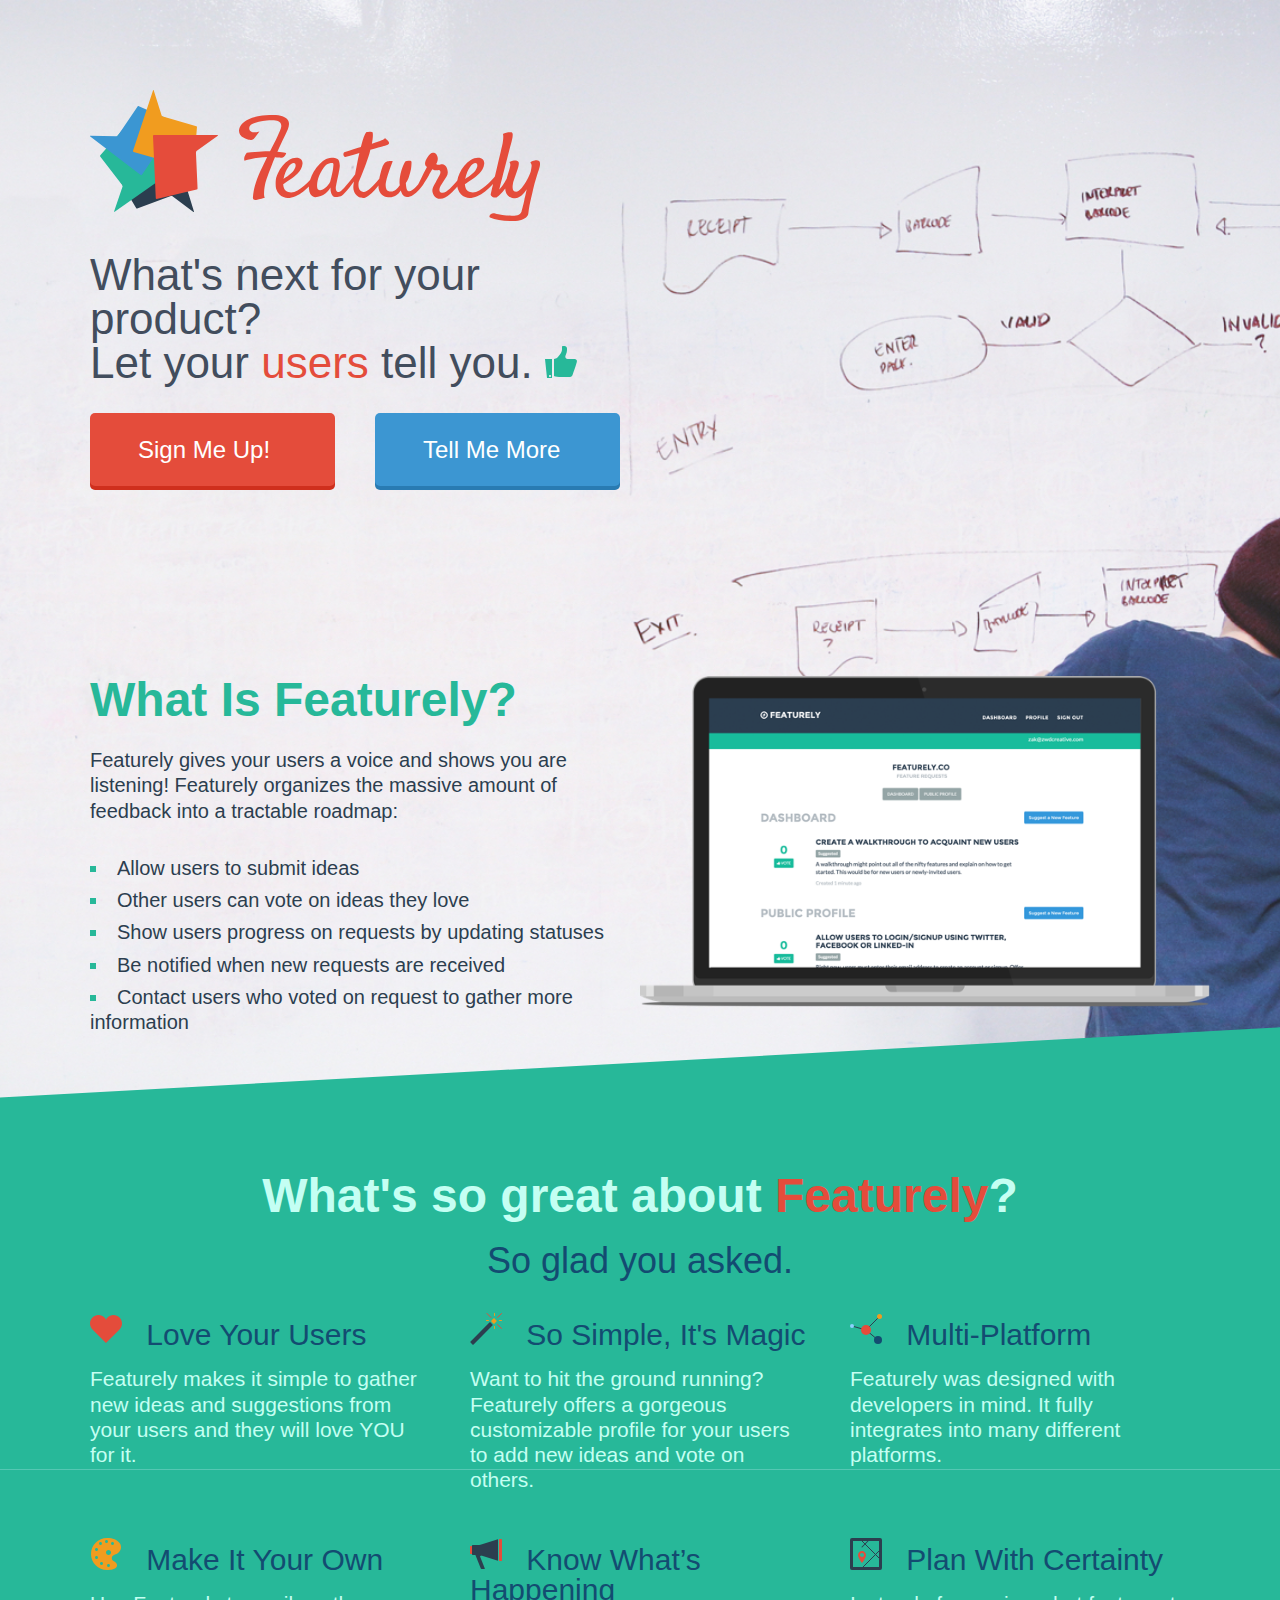
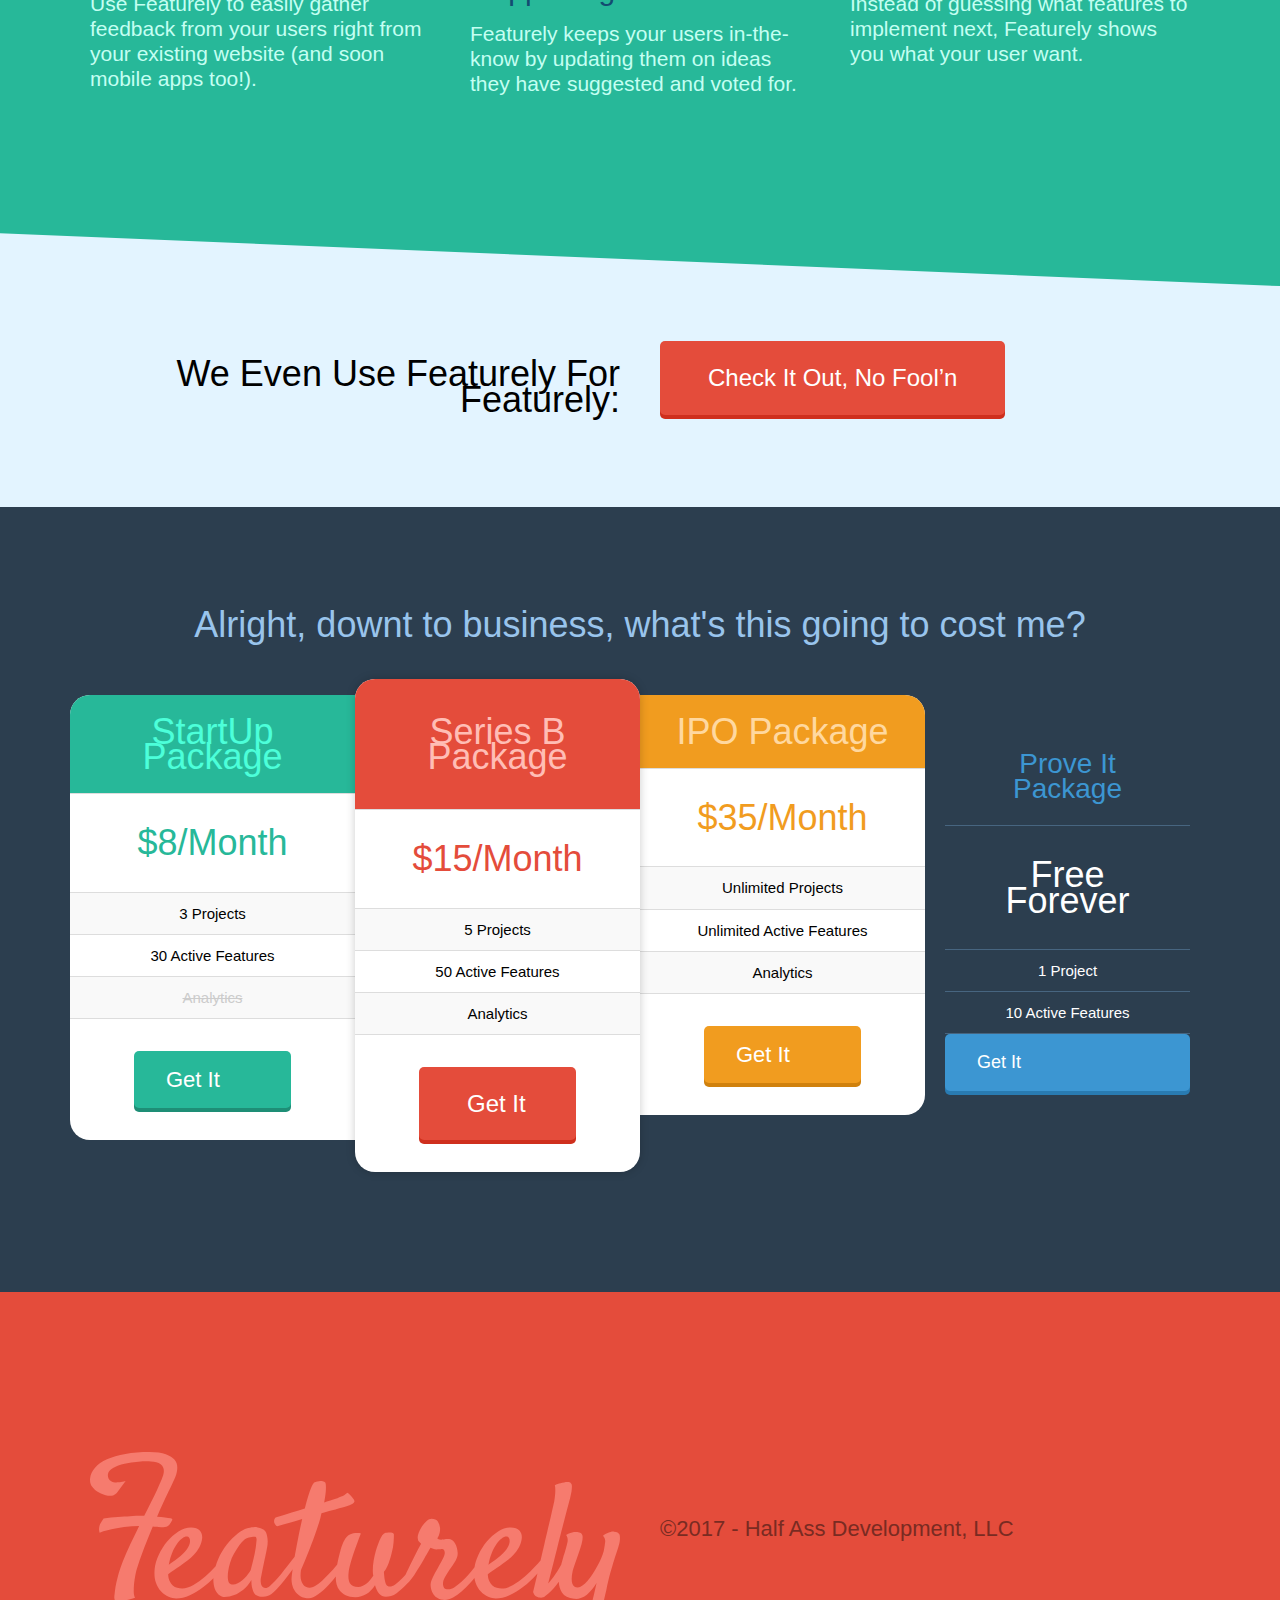
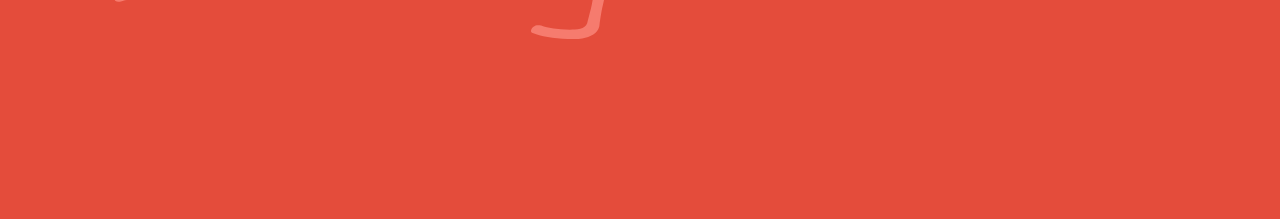
<file: index.html>
<!DOCTYPE html>
<!-- paulirish.com/2008/conditional-stylesheets-vs-css-hacks-answer-neither/ -->
<!--[if lt IE 7]> <html id="html-tag" class="no-js lt-ie9 lt-ie8 lt-ie7" lang="en"> <![endif]-->
<!--[if IE 7]>    <html id="html-tag" class="no-js lt-ie9 lt-ie8" lang="en"> <![endif]-->
<!--[if IE 8]>    <html id="html-tag" class="no-js lt-ie9" lang="en"> <![endif]-->
<!--[if gt IE 8]><!--> <html id="html-tag" class="no-js" lang="en"> <!--<![endif]-->
<head>
	<meta charset="utf-8" />

	<!-- Set the viewport width to device width for mobile -->
	<meta name="viewport" content="width=device-width" />

	<title>Featurely</title>

	<!-- Included CSS Files -->
	<link rel="stylesheet" href="/static/stylesheets/styles.css">

	<script src="/static/js/modernizr.js"></script>
	<script src="/static/js/jquery.min.js"></script>
	
</head>
<body>
	<section class="hero">
		<div class="grid">
			<div class="s12 m6">
				<h1>Featurely</h1>
				<h2>What's next for your product? <br>
				Let your <span class="brand-font">users</span> tell you. <img class="iconic iconic-md s-hide" data-src="/static/images/iconic/thumb.svg" data-direction="up"></h2>
				<div class="grid">
					<div class="s12 m6">
						<a href="#pricing" class="button large fill action scroll">Sign Me Up!</a>
					</div>
					<div class="s12 m6">
						<a href="#features" class="button large fill secondary-action scroll">
							Tell Me More
						</a>
					</div>
				</div>
			</div>
		</div>
		
		<div class="grid what-is-this">
			<div class="s12 m6">
				<h3>What Is Featurely?</h3>
				<p>Featurely gives your users a voice and shows you are listening! Featurely organizes the massive amount of feedback into a tractable roadmap:</p>
				<ul class="square">
					<li><span class="text">Allow users to submit ideas</span></li>
					<li><span class="text">Other users can vote on ideas they love</span></li>
					<li><span class="text">Show users progress on requests by updating statuses</span></li>
					<li><span class="text">Be notified when new requests are received</span></li>
					<li><span class="text">Contact users who voted on request to gather more information</span></li>
				</ul>
			</div>
		</div>
	</section>
	
	<section class="features" id="features">
		<div class="grid">
			<div class="s12">
				<h4 class="text-center">
					What's so great about <span class="brand-font">Featurely</span>? <br>
					<small>So glad you asked.</small>
				</h4>
			</div>
		</div>
		<div class="grid">
			<div class="s12 m4">
				<h5><img class="iconic iconic-md" data-src="/static/images/iconic/heart.svg"> Love Your Users</h5>
				<p>Featurely makes it simple to gather new ideas and suggestions from your users and they will love YOU for it.</p>
			</div>
			<div class="s12 m4">
				<h5><img class="iconic iconic-md" data-src="/static/images/iconic/magic-wand.svg"> So Simple, It's Magic</h5>
				<p>Want to hit the ground running? Featurely offers a gorgeous customizable profile for your users to add new ideas and vote on others.</p>
			</div>
			<div class="s12 m4">
				<h5><img class="iconic iconic-md" data-src="/static/images/iconic/connections.svg"> Multi-Platform</h5>
				<p>Featurely was designed with developers in mind. It fully integrates into many different platforms.</p>
			</div>
			<div class="s12 m4">
				<h5><img class="iconic iconic-md" data-src="/static/images/iconic/palette.svg"> Make It Your Own</h5>
				<p>Use Featurely to easily gather feedback from your users right from your existing website (and soon mobile apps too!).</p>
			</div>
			<div class="s12 m4">
				<h5><img class="iconic iconic-md" data-src="/static/images/iconic/bullhorn.svg"> Know What’s Happening</h5>
				<p>Featurely keeps your users in-the-know by updating them on ideas they have suggested and voted for.</p>
			</div>
			<div class="s12 m4">
				<h5><img class="iconic iconic-md" data-src="/static/images/iconic/map.svg"> Plan With Certainty</h5>
				<p>Instead of guessing what features to implement next, Featurely shows you what your user want.</p>
			</div>
		</div>
	</section>
	
	<section class="call-out">
		<div class="grid">
			<div class="s12 m6">
				<p class="text-right">We Even Use Featurely For Featurely:</p>
			</div>
			<div class="s12 m6">
				<div>
					<a href="/featurely" class="button large action">
						Check It Out, No Fool’n
					</a>
				</div>
			</div>
		</div>
	</section>
	
	<section class="testimonials no-show">
		
		<div class="grid">
			<div class="s12">
				<h6 class="text-center">See What Our Customers Have To Say:</h6>
			</div>
			<div class="s12 m4">
				<div class="panel">

					<blockquote>
						"Featurely is great and totally doesn't suck or anything.  In fact, it very much doesn't suck.  I'll use it until it folds like a cheap car table."
					</blockquote>
					<p>
						- Mike Brennan <br>
						<small>
							Head of User Experience <br>
  							MyLifeProtected
  						</small>
					</p>
					
					<img src="/static/images/mike.jpg" alt="">
					
					<a href="">See Our Featurely</a>
					
				</div>
			</div>
			<div class="s12 m4">
				<div class="panel">
					<blockquote>
						"Featurely helps us keep tracking of all the stupid ideas our users have.  I mean, occasionally there's something useful, but it's mostly crap.
					</blockquote>
					<p>
						- Vincent Summers <br>
						<small>
							CTO <br>
							Company McCompanyFace
  						</small>
					</p>
					
					<img src="/static/images/mike.jpg" alt="">
					
					<a href="">See Our Featurely</a>
				</div>				
			</div>
			<div class="s12 m4">
				<div class="panel">
					<blockquote>
						"Featurely lets our users think they have a voice, even though we planned on adding almost all of their feature requests years ago."
					</blockquote>
					<p>
						- Jean Griffin <br>
						<small>
							VP Customer Service <br>
							Google
  						</small>
					</p>
					
					<img src="/static/images/mike.jpg" alt="">
					
					<a href="">See Our Featurely</a>
				</div>
			</div>
		</div>
	</section>
	
	<section id="pricing" class="pricing">
		<div class="grid">
			<div class="s12">
				<h6 class="text-center">Alright, downt to business, what's this going to cost me?</h6>
			</div>
		</div>
		<div class="grid">
			<div class="s12 m9 clm">
				<div class="grid collapse">
					<div class="s12 m4 clm">
						<ul class="pricing-table startup">
							<li class="title">StartUp Package</li>
							<li class="price">$8/Month</li>
							<li class="included">3 Projects</li>
							<li class="included">30 Active Features</li>
							<li class="included"><strike>Analytics</strike></li>
							<li class="get-it"><a class="button medium fill success">Get It</a></li>
						</ul>
					</div>
					<div class="s12 m4 clm">
						<ul class="pricing-table series-b">
							<li class="title">Series B Package</li>
							<li class="price">$15/Month</li>
							<li class="included">5 Projects</li>
							<li class="included">50 Active Features</li>
							<li class="included">Analytics</li>
							<li class="get-it"><a class="button large fill action">Get It</a></li>
						</ul>
					</div>
					<div class="s12 m4 clm">
						<ul class="pricing-table ipo">
							<li class="title">IPO Package</li>
							<li class="price">$35/Month</li>
							<li class="included">Unlimited Projects</li>
							<li class="included">Unlimited Active Features</li>
							<li class="included">Analytics</li>
							<li class="get-it"><a class="button medium fill error">Get It</a></li>
						</ul>
					</div>

				</div>
			</div>
			<div class="s12 m3 clm">
				<ul class="pricing-table prove-it">
					<li class="title">Prove It Package</li>
					<li class="price">Free Forever</li>
					<li class="included">1 Project</li>
					<li class="included">10 Active Features</li>
					<li class="get-it"><a class="button medium fill">Get It</a></li>
				</ul>
			</div>
		</div>

	</section>
	
	<section class="contact no-show">
		<div class="grid">
			<div class="s12 m6">
				<h6 class="text-center">
					Have Questions?  Who Doesn't?
				</h6>
				<p>If all of this Featurely talk seems interesting, but you’re still unsure, drop us a line and we’ll do our best to to explian.</p>
			</div>
			<div class="s12 m6">
				<form action="post">
					<div class="grid">
						<div class="s12 m6">
							<label for="name">Name</label>
							<input type="text" id="name" name="name">
						</div>
						<div class="s12 m6">
							<label for="email">Email</label>
							<input type="email" id="email" name="email">
						</div>
					</div>
					<label for="question">Question</label>
					<textarea name="question" id="question" cols="10" rows="10"></textarea>
				</form>
				<br>
				<div class="grid">
					<div class="s12 m6 center">
						<div class="button large action fill">Get Back To Me</div>
					</div>
				</div>
				
			</div>
		</div>
	</section>
	
	<footer>
		<div class="grid">
			<div class="s12 m6">
				
				<svg viewBox="0 0 255 90" version="1.1" xmlns="http://www.w3.org/2000/svg" xmlns:xlink="http://www.w3.org/1999/xlink">
				    <g id="Page-1" stroke="none" stroke-width="1" fill="none" fill-rule="evenodd">
					   <g id="Desktop-HD" transform="translate(-445.000000, -4290.000000)" fill="#F67B6E">
						  <g id="Page-1" transform="translate(445.000000, 4290.000000)">
							 <path d="M33.0268249,36.0335927 C33.7908866,36.0847655 34.4780899,36.1234294 35.0884351,36.1484472 C35.6987802,36.1757393 36.2582632,36.0972744 36.7691447,35.9176011 C37.2766353,35.739065 37.7490877,35.4183823 38.1808503,34.9566901 C38.612613,34.4961352 39.0590691,33.8058713 39.516828,32.8824871 C39.7711384,32.4219321 39.516828,32.0898777 38.7538966,31.8840494 C38.0915591,31.782841 37.1884744,31.6532033 36.0435121,31.499685 C34.8974196,31.3461667 33.6383003,31.2199405 32.2627632,31.1164578 C33.1794112,28.964927 34.0949288,26.8895867 35.0127071,24.8927114 C35.9282247,22.8946988 36.7928803,21.0649879 37.6089343,19.400167 C38.4215976,17.7353461 39.1234944,16.2763535 39.7078434,15.0197776 C40.2933226,13.7654761 40.7386485,12.7795473 41.0449513,12.0619913 C41.6564267,10.5256709 41.9729019,9.02687724 41.9988981,7.56788461 C42.0248943,6.10775481 41.5908711,4.82843547 40.7013496,3.72651508 C39.8095676,2.62573187 38.3967316,1.72850257 36.4628418,1.03823871 C34.5278218,0.346837687 31.9304642,0 28.67416,0 C24.346361,0 20.4661485,0.308173814 17.0290013,0.922247095 C13.5929843,1.53745755 10.6395921,2.40853187 8.1710852,3.53433289 C5.70031775,4.66127108 3.77999118,6.00654643 2.4055844,7.56788461 C1.03117762,9.13035996 0.241119775,10.8327076 0.0376714032,12.6772017 C-0.113784607,14.2646949 0.191387951,15.5849525 0.954319345,16.6334257 C1.71838101,17.6841733 2.62146573,18.5165838 3.66470377,19.1306571 C4.70794181,19.7458675 5.75231011,20.2064225 6.79667842,20.5134591 C7.83878619,20.8216329 8.53955281,21.0001691 8.89558746,21.0513418 C9.55679467,21.1548246 10.2959904,21.1036518 11.1109142,20.8966863 C11.9235774,20.6931324 12.6887693,20.0790591 13.4019689,19.0544665 L17.1431584,13.9826761 C16.5328133,14.1373315 15.9981962,14.252186 15.5393071,14.3283766 C15.0815482,14.4057043 14.6995174,14.4705232 14.3943448,14.5205588 C14.0371799,14.5728687 13.7320074,14.5978865 13.4776969,14.5978865 C12.1032901,14.7013692 11.072485,14.5478509 10.3864119,14.1373315 C9.69807826,13.7279494 9.2267562,13.291275 8.97244573,12.8307201 C8.66727318,12.2678196 8.53955281,11.6287285 8.5904149,10.9100353 C8.69326936,9.63071597 9.51836553,8.55495055 11.072485,7.68387623 C12.6254743,6.81280191 14.4700728,6.13504695 16.6096716,5.64719984 C18.7470097,5.16162708 20.9736391,4.82843547 23.29069,4.64876218 C25.6077409,4.47022606 27.6049258,4.43156218 29.2845051,4.53277056 C30.2520152,4.5850805 31.1291037,4.72495275 31.9202918,4.95579882 C32.7080891,5.18664488 33.3952925,5.5073276 33.981902,5.91557261 C34.5651206,6.32609197 34.9855806,6.86511185 35.2410213,7.53035791 C35.4953318,8.19674114 35.5721901,8.98935054 35.4693356,9.91159763 C35.3676114,10.782672 35.0127071,11.9471368 34.4012317,13.4072666 C33.7908866,14.8662593 33.0505605,16.5185713 32.1870352,18.3619283 C31.3201191,20.2064225 30.3537393,22.1919261 29.2845051,24.3161648 C28.2152709,26.4426778 27.147167,28.5805626 26.0779327,30.7320934 C25.822492,30.7320934 25.6077409,30.7195845 25.4291585,30.6934295 C25.2494457,30.6672746 25.0335644,30.6820578 24.779254,30.7320934 C23.0488125,30.7320934 21.1906507,30.7832662 19.2047686,30.8856117 C17.5251892,30.9879573 15.5901692,31.1164578 13.4019689,31.2699761 C11.2115081,31.4234944 8.92158364,31.6532033 6.529935,31.9613771 C5.86759752,32.8824871 5.38384251,33.6512158 5.07866995,34.2652891 C4.87409131,34.6246357 4.72150503,34.9839823 4.61978084,35.3421917 C4.51692639,35.7004011 4.44119838,36.0597477 4.39033629,36.4168199 C4.3394742,36.7761665 4.32591097,37.1605309 4.35303742,37.5687759 C4.37677307,37.9792953 4.46719457,38.3886775 4.61978084,38.7991968 C5.79073925,38.3886775 7.05098889,38.0179592 8.40052975,37.6847676 C9.74781008,37.3515759 11.00919,37.0581854 12.1801484,36.8011843 C13.5534249,36.5464576 14.9538279,36.3144744 16.3790967,36.1097833 C18.975324,35.8016095 21.3940991,35.6492283 23.6331615,35.6492283 C22.6147893,37.8007592 21.6484096,39.8112806 20.7317616,41.6796554 C19.816244,43.5491674 19.0013202,45.251515 18.2892509,46.7889725 C17.0674304,49.4533683 16.0614912,51.8732719 15.2725636,54.0486833 C14.4825058,56.2263691 13.8461645,58.1970895 13.3635398,59.9653931 C12.8797847,61.7325596 12.5226198,63.3189155 12.2943055,64.7278726 C12.064861,66.1368296 11.8998417,67.40364 11.7981176,68.5317154 C11.5426768,70.1703813 11.7088263,71.2074829 12.2943055,71.64302 C12.8797847,72.07742 13.8845936,72.1149467 15.3098625,71.7578745 C15.7178895,71.6555289 16.2276407,71.5270284 16.8379858,71.3735101 C17.3985991,71.2700274 18.0722393,71.116509 18.8611669,70.9129551 C19.6500944,70.7071269 20.5791753,70.4524002 21.6484096,70.1453635 C21.2403826,69.3754976 21.0380645,68.3509049 21.0380645,67.0715856 C21.0380645,65.7911291 21.0877963,64.5607082 21.1906507,63.3837344 C21.343237,62.0009323 21.5715513,60.5146476 21.8778541,58.9282916 C22.0801722,57.8002162 22.4622031,56.3923964 23.0228163,54.7025577 C23.5834296,53.0115818 24.2322039,51.156853 24.9702694,49.1326856 C25.7072046,47.1096553 26.5232586,44.9717705 27.4139104,42.7167569 C28.3034319,40.4640177 29.2347733,38.1839864 30.2011531,35.8800744 C30.7086437,35.9312472 31.193529,35.9687739 31.6524181,35.9937917 C32.110177,36.0210838 32.5679358,36.0335927 33.0268249,36.0335927" id="Fill-12"></path>
							 <path d="M80.0678437,43.0705766 C79.9920406,43.610612 79.9705442,44.2088754 79.8551426,45.0880029 C79.8189381,45.1816243 79.815544,45.2798125 79.815544,45.2798125 C79.815544,45.2798125 79.8291206,45.3437491 79.7612373,45.8381156 C79.6447043,46.6886999 79.4421856,47.7550702 79.1887545,49.0395097 C78.9319293,50.3250909 78.6264543,51.6620497 78.2700668,53.0503861 C77.9136793,54.4398642 77.6070729,55.6478082 77.3536418,56.6765015 C77.3027293,56.9333894 77.086634,57.3444101 76.7030932,57.9107052 C76.3206838,58.4758585 75.8375807,59.0935312 75.2515213,59.7614398 C74.6654619,60.43049 74.002468,61.0721389 73.2636711,61.6898116 C72.5248741,62.3063426 71.7860772,62.8075594 71.0472803,63.1934621 C70.3084833,63.5793648 69.5821317,63.7860169 68.8693567,63.8111348 C68.1554503,63.8362527 67.517347,63.5679476 66.9573095,63.0005108 C66.6529659,62.693387 66.4481845,62.0368957 66.3463595,61.0333203 C66.2434032,60.0308866 66.2818704,58.862903 66.4617612,57.5248025 C66.6393893,56.1878436 66.9573095,54.7606886 67.4166534,53.2433374 C67.8759973,51.727128 68.4869473,50.299973 69.2506348,48.9618724 C71.0857475,45.7216597 72.7025022,43.4987231 74.104293,42.2896374 C75.5060838,41.0828351 79.239667,40.4857134 79.8008359,40.9492534 C79.952442,41.1547637 80.0553984,41.439053 80.1063109,41.7975543 C80.156092,42.1069615 80.1436467,42.5305411 80.0678437,43.0705766 M39.516604,48.5382928 C40.2305104,46.8679506 40.9941979,45.4522128 41.8099293,44.2956464 C42.6245292,43.1379383 43.4538373,42.2508187 44.2944592,41.6342878 C45.1339497,41.0177568 45.8614328,40.7083496 46.4723828,40.7083496 C47.0324203,40.7083496 47.4668736,40.9287023 47.7723486,41.3636992 C48.078955,41.8021212 48.1785172,42.5088484 48.078955,43.4850224 C47.9759986,44.4109606 47.4917641,45.5172911 46.6251203,46.8028723 C45.7584764,48.0884536 44.22997,49.5795451 42.0396012,51.276147 C41.3256948,51.8424421 40.6117885,52.3699186 39.8990135,52.8574347 C39.1839757,53.3472343 38.5232446,53.8221915 37.9111632,54.2845897 C38.2675507,52.1244479 38.8015663,50.208635 39.516604,48.5382928 M193.313081,48.5382928 C194.025856,46.8679506 194.789543,45.4522128 195.606406,44.2956464 C196.419874,43.1379383 197.249182,42.2508187 198.089804,41.6342878 C198.931558,41.0177568 199.656778,40.7083496 200.268859,40.7083496 C200.827765,40.7083496 201.262219,40.9287023 201.568825,41.3636992 C201.873169,41.8021212 201.974994,42.5088484 201.873169,43.4850224 C201.771344,44.4109606 201.288241,45.5172911 200.421597,46.8028723 C199.553822,48.0884536 198.026447,49.5795451 195.834946,51.276147 C195.12104,51.8424421 194.409396,52.3699186 193.69549,52.8574347 C192.980452,53.3472343 192.319721,53.8221915 191.70764,54.2845897 C192.062896,52.1244479 192.599174,50.208635 193.313081,48.5382928 M254.719211,39.6282787 C254.387714,38.857615 253.534647,38.4214764 252.158878,38.3164378 C251.596578,38.266202 251.03654,38.3164378 250.477634,38.4717123 C249.967378,38.5744674 249.393764,38.7674188 248.757923,39.0505664 C248.11982,39.3337139 247.469271,39.7321756 246.80854,40.2459514 C247.62314,41.120512 247.979528,42.096686 247.878834,43.1778986 C247.774746,44.2568278 247.546206,45.7490611 247.19095,47.6500315 C246.934124,48.628489 246.541532,49.7336779 246.006386,50.9678815 C245.470107,52.2020851 244.859157,53.4625484 244.171273,54.7481297 C243.483388,56.0337109 242.731015,57.3055914 241.916415,58.5660547 C241.100683,59.826518 240.272507,60.9454076 239.430753,61.9204399 C238.590132,62.8988973 237.761955,63.6832617 236.947355,64.273533 C236.131624,64.8649461 235.392827,65.1606526 234.730964,65.1606526 C233.355195,65.1606526 232.463661,64.5315627 232.055229,63.2710994 C231.647929,62.0117778 231.673951,60.223838 232.132164,57.9107052 C232.181945,57.3957876 232.411617,56.5349277 232.82118,55.325842 C233.227348,54.117898 233.685561,52.7934982 234.196949,51.3537842 C234.706074,49.915212 235.189177,48.5131749 235.64852,47.1499564 C236.106733,45.7878797 236.43823,44.6689902 236.64188,43.7944296 C237.04918,42.1492053 237.13856,40.9150017 236.910019,40.0918186 C236.680347,39.2697774 235.878192,38.7548598 234.502424,38.5493495 C233.940123,38.4991137 233.380086,38.4991137 232.82118,38.5493495 C232.310923,38.6521047 231.737309,38.7936785 231.100337,38.9729291 C230.463365,39.1533215 229.787926,39.474146 229.075151,39.9376859 C229.787926,40.8624823 230.00289,42.0201905 229.724568,43.4085269 C229.443984,44.7968633 228.998217,46.4694889 228.387267,48.421837 C228.234529,48.8339993 228.016171,49.5156086 227.73785,50.4666647 C227.456134,51.4188625 227.164235,52.4852327 226.857629,53.666917 C226.822556,53.8039239 226.792008,53.9489229 226.755804,54.0870715 C226.19011,55.1477331 225.590473,56.2026861 224.951239,57.2519304 C223.699923,59.3024667 222.343387,61.1429258 220.881633,62.7744494 C220.750392,62.9217318 220.616888,63.057597 220.482253,63.1957456 C222.142,56.6148484 223.572076,50.9633146 224.766822,46.2616952 C226.321351,40.1431962 227.555696,35.3091368 228.474384,31.7606586 C229.543546,27.5956494 230.384168,24.407956 230.995118,22.1964366 C231.250812,21.0661299 231.479353,20.0100352 231.684134,19.0338611 C231.785959,18.2118198 231.848185,17.4137548 231.87647,16.6430911 C231.900229,15.8701439 231.761068,15.3586516 231.455593,15.0994802 C231.352637,14.8425923 231.122965,14.6747589 230.766578,14.5982634 C230.41019,14.5217679 230.027781,14.4818075 229.620481,14.4818075 C229.162268,14.4818075 228.652012,14.5343268 228.090843,14.637082 C227.530805,14.7409789 226.970768,14.868852 226.41073,15.021843 C225.951387,15.1257399 225.479597,15.253613 224.996494,15.4077457 C224.511129,15.5630202 224.065361,15.7685305 223.659193,16.0254184 C223.810799,16.7458462 223.887733,17.5427696 223.887733,18.4161884 C223.887733,19.290749 223.835689,20.1401917 223.733864,20.962233 C223.632039,21.8870294 223.505324,22.8392272 223.353718,23.8154013 C223.047111,25.2037376 222.484811,27.6995463 221.671342,31.2982604 C220.956305,34.3329628 219.924478,38.7297419 218.575863,44.4885978 C218.041847,46.7594868 217.437685,49.3352162 216.76564,52.1906679 C215.995165,53.0823544 215.128521,54.0562449 214.14195,55.1328907 C212.587421,56.8306343 210.906177,58.4632996 209.097087,60.0308866 C207.286864,61.5996154 205.440438,62.9365742 203.554413,64.0417631 C201.669519,65.1480936 199.860428,65.700688 198.129403,65.700688 C197.31254,65.700688 196.510386,65.5842322 195.720676,65.3536039 C194.929835,65.121834 194.229506,64.7359313 193.618556,64.1958958 C193.007606,63.6558603 192.497349,62.9502749 192.090049,62.0757143 C191.681618,61.2011537 191.451946,60.1222246 191.401033,58.8355016 C192.166984,58.2703482 193.057387,57.6401166 194.077899,56.9448067 C195.096149,56.2506385 196.165312,55.5187934 197.28765,54.7481297 C198.3059,54.0277018 199.38977,53.2307785 200.536998,52.3562179 C201.681964,51.482799 202.763572,50.5054833 203.785216,49.4254124 C204.803466,48.3453415 205.682555,47.1385392 206.422483,45.8004387 C207.160149,44.4634799 207.607047,42.9975062 207.759785,41.4025178 C207.860479,39.9639456 207.478069,38.7548598 206.613688,37.7775441 C205.745913,36.8013701 204.345253,36.3127122 202.409447,36.3127122 C200.370684,36.3127122 198.344367,36.9555028 196.332757,38.241084 C194.317754,39.5266653 192.510926,41.1456299 190.905485,43.0991197 C189.300044,45.0548929 187.949166,47.201334 186.853982,49.5407265 C185.884381,51.6095304 185.285877,53.5835712 185.014343,55.4696992 C184.948723,55.5541868 184.895547,55.6272572 184.828796,55.7117447 C183.910108,56.8683111 182.916748,58.0522789 181.846454,59.2602229 C180.777292,60.4693087 179.694553,61.5744975 178.598237,62.5769312 C177.501921,63.5793648 176.431627,64.4036896 175.387355,65.0453385 C174.343084,65.6892708 173.38706,66.0089535 172.522679,66.0089535 C171.349429,66.0089535 170.636654,65.8045849 170.38096,65.3924226 C170.126397,64.9814019 169.947638,64.4413665 169.846944,63.7723162 C169.743988,62.7436229 170.049463,61.5870565 170.763369,60.3014752 C171.477276,59.015894 172.190051,57.8593276 172.903957,56.8306343 C174.076076,55.1842682 175.069435,53.666917 175.884035,52.2785807 C176.699767,50.8902443 177.031263,49.5544272 176.878526,48.2677042 C176.826482,47.6500315 176.712212,46.9707058 176.534584,46.2240183 C176.354693,45.4784725 176.087685,44.7843043 175.732429,44.140372 C175.37491,43.4987231 174.916698,42.9586876 174.355529,42.5214073 C173.795491,42.0852688 173.081585,41.8660577 172.216072,41.8660577 C171.502166,41.8660577 170.980596,41.9174353 170.65023,42.0201905 C170.317602,42.1240874 169.743988,42.1743232 168.929388,42.1743232 C168.367088,42.1743232 167.960919,42.1103867 167.706356,41.9813719 C167.450663,41.8534988 167.248144,41.7381847 167.094275,41.6342878 C167.654313,40.8122465 168.036722,39.8863083 168.241503,38.857615 C168.444022,37.8300634 168.494934,36.9817625 168.394241,36.3127122 C168.292416,35.3353964 167.947342,34.3843404 167.362414,33.4584022 C166.776355,32.532464 165.768287,32.0689241 164.342737,32.0689241 C163.57905,32.0689241 162.788209,32.4297089 161.973609,33.148995 C161.157878,33.8705646 160.419081,34.7314245 159.757218,35.7327164 C159.094224,36.7362918 158.559077,37.7775441 158.151777,38.857615 C157.742215,39.9376859 157.590609,40.8122465 157.692434,41.480155 C157.794259,42.2508187 157.946996,42.7531773 158.151777,42.9838055 C158.354296,43.2155755 158.736706,43.5889193 159.296743,44.1026951 C158.992399,44.6689902 158.508165,45.5823694 157.845171,46.841691 C157.182177,48.1010125 156.456957,49.5293093 155.666116,51.1220142 C154.876407,52.7170027 154.049361,54.4010456 153.182718,56.1752847 C152.698483,57.1674428 152.239139,58.1093651 151.793372,59.0216026 C151.147349,59.7534477 150.501326,60.4590331 149.855303,61.1109575 C148.8099,62.1659105 147.802964,63.0393294 146.835626,63.7346393 C145.866026,64.4288075 145.025404,64.7758916 144.312629,64.7758916 C143.904198,64.7758916 143.536496,64.6856954 143.204999,64.505303 C142.873502,64.3249106 142.592918,63.9915272 142.364377,63.5028693 C142.134705,63.0142115 141.943501,62.3063426 141.790763,61.3815461 C141.638026,60.455608 141.510179,59.2214043 141.408354,57.6789352 C141.661785,57.3192921 141.943501,56.9196887 142.248976,56.4835502 C142.554451,56.0462699 142.861057,55.4799748 143.166532,54.7858066 C143.472007,54.0916384 143.788796,53.2433374 144.121424,52.2409038 C144.45179,51.2373284 144.796863,50.0168254 145.153251,48.5771114 C145.662376,46.829132 145.967851,45.1325301 146.070807,43.4850224 C146.172632,41.8397981 146.224676,40.6067362 146.224676,39.7835532 C146.224676,39.3200132 145.91807,39.0117477 145.305988,38.857615 C145.102338,38.8062374 144.860221,38.7674188 144.580768,38.7411592 C144.299052,38.7171829 143.956241,38.7297419 143.54781,38.7799778 C142.528429,38.8313553 141.790763,39.0003305 141.331419,39.2823363 C140.873207,39.5654839 140.36295,40.3224469 139.802913,41.5566505 C139.496307,42.1743232 139.127474,43.0226242 138.694152,44.1026951 C138.261961,45.182766 137.85353,46.4044107 137.47112,47.7664874 C137.088711,49.1297059 136.757214,50.5956795 136.477761,52.1632665 C136.197177,53.7319953 136.056884,55.3395427 136.056884,56.984767 C136.056884,57.8593276 136.13495,58.7076285 136.285425,59.5296698 C135.266044,61.1246582 134.1471,62.4227984 132.924069,63.4252321 C131.701037,64.4288075 130.425962,64.9300243 129.101106,64.9300243 C127.062343,64.9300243 125.712596,64.3386113 125.050734,63.1546435 C124.38774,61.9729592 124.18409,60.223838 124.438652,57.9107052 C124.541609,56.8820118 124.822193,55.5187934 125.280405,53.8221915 C125.687705,52.3311 126.28621,50.4015864 127.077051,48.037076 C127.865629,45.6714239 128.9495,42.7143587 130.325268,39.1658805 C129.916837,39.0117477 129.47107,38.9341105 128.986835,38.9341105 C128.502601,38.9341105 128.031943,38.9603702 127.572599,39.0117477 C127.01143,39.1156446 126.477415,39.2172581 125.967158,39.3200132 C124.641171,39.7321756 123.609344,40.4902803 122.871679,41.5954692 C122.134013,42.7017997 121.533246,43.9999399 121.076164,45.4910315 C120.973208,45.7490611 120.782003,46.39071 120.50255,47.4194033 C120.221966,48.4480966 119.902914,49.6948592 119.547658,51.1608329 C119.32138,52.0890545 119.123387,53.088063 118.937839,54.1201815 C118.805467,54.2811646 118.690065,54.4273052 118.554299,54.5928552 C117.532655,55.8270589 116.425025,57.0875222 115.228015,58.3731034 C114.031006,59.6586846 112.84531,60.8415107 111.674323,61.9204399 C110.499941,63.0005108 109.367421,63.8625124 108.273368,64.505303 C107.175921,65.1480936 106.247051,65.4186822 105.482232,65.3147853 C104.512631,65.2645495 103.699163,64.9551423 103.0373,64.3888472 C102.475,63.8762131 102.005474,63.0393294 101.623064,61.882763 C101.239523,60.7250548 101.202188,59.0421537 101.507663,56.8306343 C102.832519,53.7445543 104.03066,50.8400084 105.099822,48.1135715 C106.170116,45.3882763 107.087673,42.9723883 107.852491,40.8624823 C108.718004,38.4465944 109.482823,36.2088153 110.144685,34.1514287 C110.45016,33.2780098 110.691146,32.4434095 110.872168,31.6453445 C111.026037,30.9500346 111.196877,30.2410239 111.371111,29.525163 C113.191515,28.99997 114.768672,28.5478472 116.082214,28.1722201 C118.960467,27.3467536 121.171201,26.7279392 122.713284,26.3146351 C123.482629,26.0691644 124.196535,25.8339693 124.855003,25.6113331 C125.384493,25.3818466 125.884567,25.1363759 126.357488,24.879488 C126.829277,24.6203167 127.087233,24.3531533 127.13362,24.0745726 C127.250153,23.9204399 127.269387,23.7206382 127.189058,23.4763092 C127.107598,23.2308386 126.996722,22.9842262 126.851905,22.7341886 C126.688985,22.4544662 126.476283,22.1621849 126.214933,21.8550611 C125.954713,21.5502208 125.677523,21.2533726 125.387887,20.9667999 C125.16161,20.7224709 124.918361,20.4804254 124.652485,20.2395217 C124.388871,19.9986179 124.107155,19.7999579 123.808469,19.6424 C123.429453,19.9917676 122.980292,20.3205841 122.456459,20.631133 C121.931494,20.9428237 121.403136,21.2111288 120.874777,21.4428988 C120.283061,21.7089205 119.667585,21.9692335 119.028351,22.2226963 C118.087035,22.5286783 116.389952,23.0721389 113.942758,23.8530781 C113.555823,23.9729592 113.125895,24.1076826 112.672208,24.2469729 C113.177939,21.6392753 113.457392,19.489409 113.508304,17.7996575 C113.559217,16.1019139 113.457392,15.0492444 113.201698,14.637082 C112.948267,14.3276748 112.538704,14.1347234 111.979798,14.0582279 C111.418629,13.9805907 110.83257,13.9805907 110.22162,14.0582279 C109.609538,14.1347234 109.035924,14.26488 108.501909,14.4441306 C107.966762,14.624523 107.622819,14.8425923 107.470082,15.0994802 C106.960957,15.8199081 106.386211,17.094072 105.750371,18.9174053 C105.112268,20.7441637 104.46285,22.8906048 103.800988,25.3578704 C103.669747,25.8225521 103.511352,26.459634 103.342775,27.142385 C99.6272944,28.2943845 94.9410817,29.7455157 89.2807432,31.4957786 C88.9956332,31.7903434 88.8078227,32.0906168 88.7161802,32.3954571 C88.6234063,32.7002974 88.5713624,32.983445 88.5566543,33.2437581 C88.5600485,33.533756 88.5939902,33.806628 88.6584793,34.0612325 C88.7727496,34.3272542 88.8926768,34.5704414 89.0193924,34.7896524 C89.1280057,34.9757534 89.277349,35.159571 89.4651596,35.3411051 C89.6541015,35.5214975 89.8701968,35.6448037 90.1145768,35.7087402 C94.6559717,34.3820569 98.6361977,33.2209236 102.079014,32.2184899 C101.522371,34.6355196 100.98383,37.1050687 100.475836,39.6670973 C99.8388641,42.8810504 99.2652499,45.8894931 98.7561249,48.6912838 C98.6497744,49.27813 98.5502122,49.8398582 98.4529127,50.3970195 C98.1440436,50.8057567 97.7039333,51.3743352 97.1122169,52.1244479 C96.4254639,53.0001502 95.6481997,54.0025839 94.7815559,55.1328907 C93.9137806,56.2643392 92.9849103,57.4346063 91.9915509,58.6425503 C90.9981915,59.851636 90.0410365,60.9579665 89.1257429,61.9592585 C88.2081866,62.9616922 87.3404113,63.7860169 86.5269427,64.4288075 C85.7100799,65.0727398 85.0470861,65.3924226 84.5390925,65.3924226 C83.9270111,65.3924226 83.4552219,65.2519905 83.1248564,64.9677012 C82.7922281,64.6856954 82.5501109,64.3123517 82.3996361,63.8488117 C82.2457672,63.3864135 82.1563875,62.8851966 82.1303656,62.3451612 C82.105475,61.8051257 82.1179203,61.3039089 82.1688328,60.8415107 C82.3215703,60.0697053 82.4482859,59.4280564 82.5501109,58.9131388 C82.6530672,58.399363 82.742447,57.9483821 82.8193814,57.5624793 C82.8951845,57.1777184 82.9709875,56.7918156 83.047922,56.4059129 C83.1248564,56.0200102 83.2131047,55.5952889 83.3160611,55.1328907 C83.8240547,52.7683803 84.2336175,50.8400084 84.5390925,49.3477751 C84.8445675,47.8566836 85.0742394,46.6749992 85.2269769,45.8004387 C85.3797144,44.9258781 85.4555175,44.3219061 85.4555175,43.9862392 C85.4555175,43.6528558 85.5188752,43.0431752 85.50643,42.8833338 C85.4905905,42.7588859 85.4374152,42.0647177 85.3831086,41.5292492 C85.3288019,40.9949223 85.2541302,40.669531 85.0255897,39.6670973 C84.7959177,38.6646636 84.3241286,37.9065589 83.6113536,37.3916414 C82.7435783,36.826488 81.6235034,36.4154674 80.2477345,36.1574377 C79.0744843,36.0546826 75.6972885,36.4668449 73.9142197,37.3916414 C72.128888,38.3164378 70.32206,39.6944987 68.4869473,41.5189737 C66.6529659,43.3445903 64.9581454,45.542409 63.4036171,48.1135715 C62.1285419,50.2246192 61.1510219,52.5354686 60.4427725,55.0255686 C60.4088308,55.0621038 60.3794147,55.0963555 60.345473,55.1328907 C58.7909447,56.8306343 57.1085695,58.4632996 55.3006101,60.0308866 C53.4915193,61.5996154 51.6439613,62.9365742 49.7601988,64.0417631 C47.8730422,65.1480936 46.0639514,65.700688 44.3329264,65.700688 C43.5160637,65.700688 42.713909,65.5842322 41.9241995,65.3536039 C41.1344901,65.121834 40.4341604,64.7359313 39.822079,64.1958958 C39.211129,63.6558603 38.7008727,62.9502749 38.2935727,62.0757143 C37.8851413,61.2011537 37.6566007,60.1222246 37.6056882,58.8355016 C38.3705071,58.2703482 39.2620415,57.6401166 40.2814229,56.9448067 C41.2996729,56.2506385 42.3699668,55.5187934 43.4923045,54.7481297 C44.5105545,54.0277018 45.5932936,53.2307785 46.7405219,52.3562179 C47.8877502,51.482799 48.969358,50.5054833 49.9887394,49.4254124 C51.0069893,48.3453415 51.8872099,47.1385392 52.6260068,45.8004387 C53.362541,44.4634799 53.8105709,42.9975062 53.9633084,41.4025178 C54.0662648,39.9639456 53.682724,38.7548598 52.8160801,37.7775441 C51.9494363,36.8013701 50.5487768,36.3127122 48.6129705,36.3127122 C46.5742078,36.3127122 44.5478903,36.9555028 42.5351495,38.241084 C40.5224087,39.5266653 38.7144493,41.1456299 37.1090085,43.0991197 C35.5035677,45.0548929 34.1526894,47.201334 33.057505,49.5407265 C31.9611892,51.8812607 31.3129034,54.1053391 31.1092534,56.2129616 C30.8546909,58.7852658 31.0447642,60.9705255 31.6817362,62.7687408 C32.3187081,64.5703813 33.1729067,66.0352132 34.2432005,67.1666617 C35.312363,68.2981101 36.4969272,69.1338521 37.7980244,69.6727458 C39.0957274,70.2127813 40.3051821,70.4833699 41.4286512,70.4833699 C43.5669762,70.4833699 45.7720531,69.9684524 48.038225,68.9409008 C50.3066596,67.9122074 52.521919,66.5626897 54.6885287,64.890064 C56.3177287,63.6353093 57.8813081,62.2469729 59.3792669,60.72848 C59.3441939,61.4066641 59.3362742,62.0574467 59.3917122,62.6534267 C59.5433183,64.3249106 59.9008372,65.6892708 60.4608747,66.7419403 C61.0209122,67.7968933 61.7087966,68.5686987 62.524528,69.0550732 C63.339128,69.543731 64.1039468,69.7892017 64.8178532,69.7892017 C66.3463595,69.6853048 67.8759973,69.3519214 69.4045036,68.7856263 C70.7282286,68.2729922 72.128888,67.4623682 73.6076133,66.3571793 C75.0863385,65.2519905 76.4360854,63.669561 77.6591168,61.6121744 C77.6070729,63.0005108 77.697584,64.1582189 77.9261246,65.0830154 C78.1569279,66.0089535 78.3967823,66.755641 78.6536076,67.3196527 C78.9590826,67.9887029 79.3403606,68.5036205 79.7997045,68.8632635 C80.257917,69.171529 80.7930639,69.3895983 81.4051453,69.5186131 C82.0160953,69.6464862 82.6655125,69.6853048 83.3533969,69.635069 C84.0424128,69.5825496 84.7167205,69.4535348 85.3797144,69.2491662 C86.0415769,69.0425142 86.6276363,68.7856263 87.1378927,68.4773608 C87.9027116,67.963585 88.8576038,67.0764655 90.0037007,65.8160022 C91.150929,64.5566806 92.3219165,63.1683442 93.5211887,61.650993 C94.7159353,60.1347835 95.8767403,58.6174323 96.9979466,57.1000811 C97.167655,56.8694529 97.324918,56.6559505 97.4855752,56.4378812 C97.208385,58.3856624 97.045465,59.7568729 96.9979466,60.5321035 C96.8949903,61.5105609 96.9707933,62.5769312 97.2276186,63.7346393 C97.4821811,64.890064 97.9268169,65.9587177 98.5649202,66.9348917 C99.2007608,67.9122074 100.07985,68.7342487 101.202188,69.4021573 C102.322263,70.0700658 103.724053,70.4057327 105.406429,70.4057327 C106.578548,70.4057327 108.030119,69.7618003 109.762276,68.4773608 C111.494432,67.1929213 113.278632,65.5591143 115.114877,63.5793648 C116.205535,62.3999639 117.256596,61.1543431 118.286159,59.8744705 C118.275977,60.1952949 118.247692,60.5286783 118.247692,60.8415107 C118.247692,61.7160713 118.387984,62.6808281 118.668569,63.7346393 C118.946891,64.7884506 119.432256,65.7657663 120.120141,66.6654448 C120.808025,67.5651233 121.764049,68.3232281 122.98708,68.9409008 C124.210112,69.5574317 125.788399,69.8656972 127.725337,69.8656972 C129.662275,69.8656972 131.420453,69.3644804 132.999872,68.360905 C134.579291,67.359613 135.953928,65.9313163 137.12831,64.0805817 C137.688347,65.8810804 138.361523,67.2568579 139.153496,68.207914 C139.943205,69.15897 141.025944,69.635069 142.401713,69.635069 C143.930219,69.635069 145.786829,69.1544031 147.520116,67.9201995 C149.251141,66.6859959 150.939173,65.1846288 152.646439,63.3327525 C153.866076,62.0106361 154.995203,60.7033621 156.044,59.1300664 L156.055314,59.1232161 C156.068891,59.1003816 156.083599,59.0764054 156.097175,59.0535709 C156.498818,58.4473154 156.889148,57.8033831 157.268163,57.1000811 C158.771779,54.9159631 160.033277,52.8460175 161.052659,50.8902443 C161.157878,50.6995764 161.222367,50.519184 161.280068,50.3422167 C161.693025,49.6514737 162.075434,49.0109666 162.431822,48.421837 C163.145728,47.2401526 163.602809,46.4694889 163.808722,46.1087041 C164.21489,46.2114593 164.649344,46.365592 165.106425,46.5711024 C165.565769,46.7766127 166.125806,46.8793678 166.787669,46.8793678 C167.248144,46.8793678 167.590955,46.8679506 167.820627,46.841691 C168.05143,46.8154313 168.229058,46.8028723 168.355774,46.8028723 C168.482489,46.8028723 168.610336,46.7903134 168.738183,46.762912 C168.863767,46.7377941 169.082125,46.7252351 169.3876,46.7252351 C169.846944,46.7252351 170.17731,46.9056275 170.38096,47.2652706 C170.58461,47.6249136 170.687566,48.037076 170.687566,48.4983325 C170.687566,49.2199021 170.418296,50.1070216 169.88428,51.1608329 C169.349133,52.2146441 168.648803,53.4876664 167.78216,54.9787579 C167.425772,55.6991858 167.029786,56.4333143 166.597595,57.1777184 C166.164273,57.9232641 165.756973,58.6688099 165.374564,59.4143557 C164.993286,60.1599015 164.661789,60.8791876 164.380073,61.5744975 C164.099489,62.267524 163.934306,62.9240153 163.884525,63.5416879 C163.832481,64.3123517 163.921861,65.1480936 164.151533,66.0477721 C164.380073,66.9474507 164.762483,67.7706337 165.29763,68.5161794 C165.833908,69.2605835 166.534238,69.8908151 167.39975,70.4057327 C168.266394,70.9195085 169.361578,71.1775381 170.687566,71.1775381 C171.960379,71.1775381 173.29768,70.7916354 174.700602,70.0198299 C176.101262,69.2491662 177.501921,68.2592915 178.903712,67.0502058 C180.305503,65.8422618 181.642804,64.505303 182.916748,63.0393294 C183.6431,62.2047291 184.320802,61.386113 184.972482,60.575489 C185.085621,61.3552865 185.240621,62.0985488 185.478213,62.7687408 C186.114053,64.5703813 186.968252,66.0352132 188.039677,67.1666617 C189.10884,68.2981101 190.294535,69.1338521 191.592238,69.6727458 C192.893335,70.2127813 194.10279,70.4833699 195.223996,70.4833699 C197.364584,70.4833699 199.567398,69.9684524 201.835833,68.9409008 C204.102005,67.9122074 206.319527,66.5626897 208.486137,64.890064 C210.651615,63.2197218 212.701692,61.3176096 214.638629,59.1825857 C214.864907,58.9336899 215.077608,58.6813689 215.298229,58.4313313 C214.643155,61.212571 213.941694,64.1890455 213.185926,67.3984316 C213.338663,67.963585 213.568335,68.4134243 213.874942,68.7479494 C214.179285,69.0813328 214.485892,69.3519214 214.791367,69.5574317 C215.147754,69.7618003 215.505273,69.9159331 215.861661,70.0198299 C216.268961,70.0700658 216.65137,70.0963255 217.008889,70.0963255 C217.314364,70.0963255 217.644729,70.0449479 218.001117,69.9433344 C218.357504,69.8394376 218.662979,69.6601869 218.919805,69.4021573 C218.920936,69.3998738 218.920936,69.3964486 218.922068,69.3941652 C219.530755,68.9671604 220.132654,68.5024787 220.720976,67.9692936 C222.45992,66.3925728 224.067624,64.5486885 225.550875,62.4559084 C225.632335,64.4858937 226.127883,66.1882042 227.048834,67.5525644 C228.196062,69.2491662 230.144314,70.2767178 232.895851,70.6375026 C234.017058,70.7916354 235.099797,70.6763212 236.1452,70.2904185 C237.189472,69.9045158 238.170386,69.3519214 239.087943,68.6314936 C240.005499,67.9122074 240.846121,67.0639065 241.609808,66.0865908 C242.375759,65.1104167 243.088534,64.0805817 243.751528,63.0005108 C243.494702,64.0303458 243.253716,65.0727398 243.024044,66.1242676 C242.795504,67.1803623 242.553387,68.2467326 242.298824,69.3256617 C241.63583,71.7426915 241.746706,72.50993 240.983019,75.5434907 C240.572325,77.0494246 239.815426,80.0487336 239.244074,82.334465 C239.231629,82.3641499 239.212395,82.3938347 239.201082,82.4235195 C238.945388,83.0914281 238.525642,83.6303218 237.940714,84.0436259 C237.354655,84.4546465 236.665639,84.775471 235.877061,85.0072409 C235.08622,85.2390109 234.207131,85.379443 233.239794,85.4319623 C231.556287,85.5335757 228.794567,85.5118829 226.47522,85.3326323 C224.155872,85.1522399 221.929299,84.8177147 219.78758,84.3301986 C218.81006,84.1064207 217.901555,83.8381156 217.046225,83.5332752 C215.793777,83.2501277 214.396512,83.2250098 213.218736,84.1657903 C212.484465,84.7457861 211.601982,86.4903404 212.645122,86.9869904 C214.836622,87.856984 217.344911,88.560286 220.207325,89.0740618 C223.647879,89.6905928 227.533068,90 231.865156,90 C235.125819,90 237.724619,89.6517742 239.661557,88.957606 C241.597363,88.2634378 243.011599,87.3637593 243.904265,86.2585704 C244.412259,85.6271971 244.755069,84.9318871 244.964376,84.1829162 L244.996055,84.1772076 C244.996055,84.1772076 245.009632,84.0733107 245.035654,83.8894931 C245.106931,83.5720939 245.152187,83.2432773 245.172552,82.905327 C245.445217,80.9598293 245.988283,77.2503681 246.426131,75.1884145 C247.138906,71.8968242 247.8019,68.9911366 248.413981,66.4713517 C249.024931,63.3864135 249.674348,60.6097407 250.363364,58.1413334 C251.050117,55.6729261 251.699534,53.4739657 252.311616,51.5455938 C252.922566,49.6183637 253.457713,47.9868401 253.917056,46.6487396 C254.375269,45.3117808 254.681875,44.206592 254.834613,43.3308896 C255.088044,41.6342878 255.050708,40.4000841 254.719211,39.6282787" id="Fill-14"></path>
						  </g>
					   </g>
				    </g>
				</svg>
			</div>
			<div class="s12 m6">
				<p>&copy;2017 - Half Ass Development, LLC</p>
				<ul class="inline-bar no-show">
					<li><a href="">Contact</a></li>
					<li><a href="">Jobs</a></li>
					<li><a href="">Terms of Use</a></li>
					<li><a href="">Login</a></li>
					<li><a href="">High Five</a></li>
				</ul>
			</div>
		</div>
	</footer>

	<script src="/static/js/iconic.min.js"></script>
	<script src="/static/js/hindenburg.js"></script>
	<script src="/static/js/jquery.validate.min.js"></script>
	<script src="/static/js/additional-methods.js"></script>
	
	<script src="/static/js/css_browser_selector.js"></script>
	
<!--	Live Reload -->
	<script>document.write('<script src="http://' + (location.host || 'localhost').split(':')[0] + ':35729/livereload.js?snipver=1"></' + 'script>')</script>
</body>
</html>
</file>
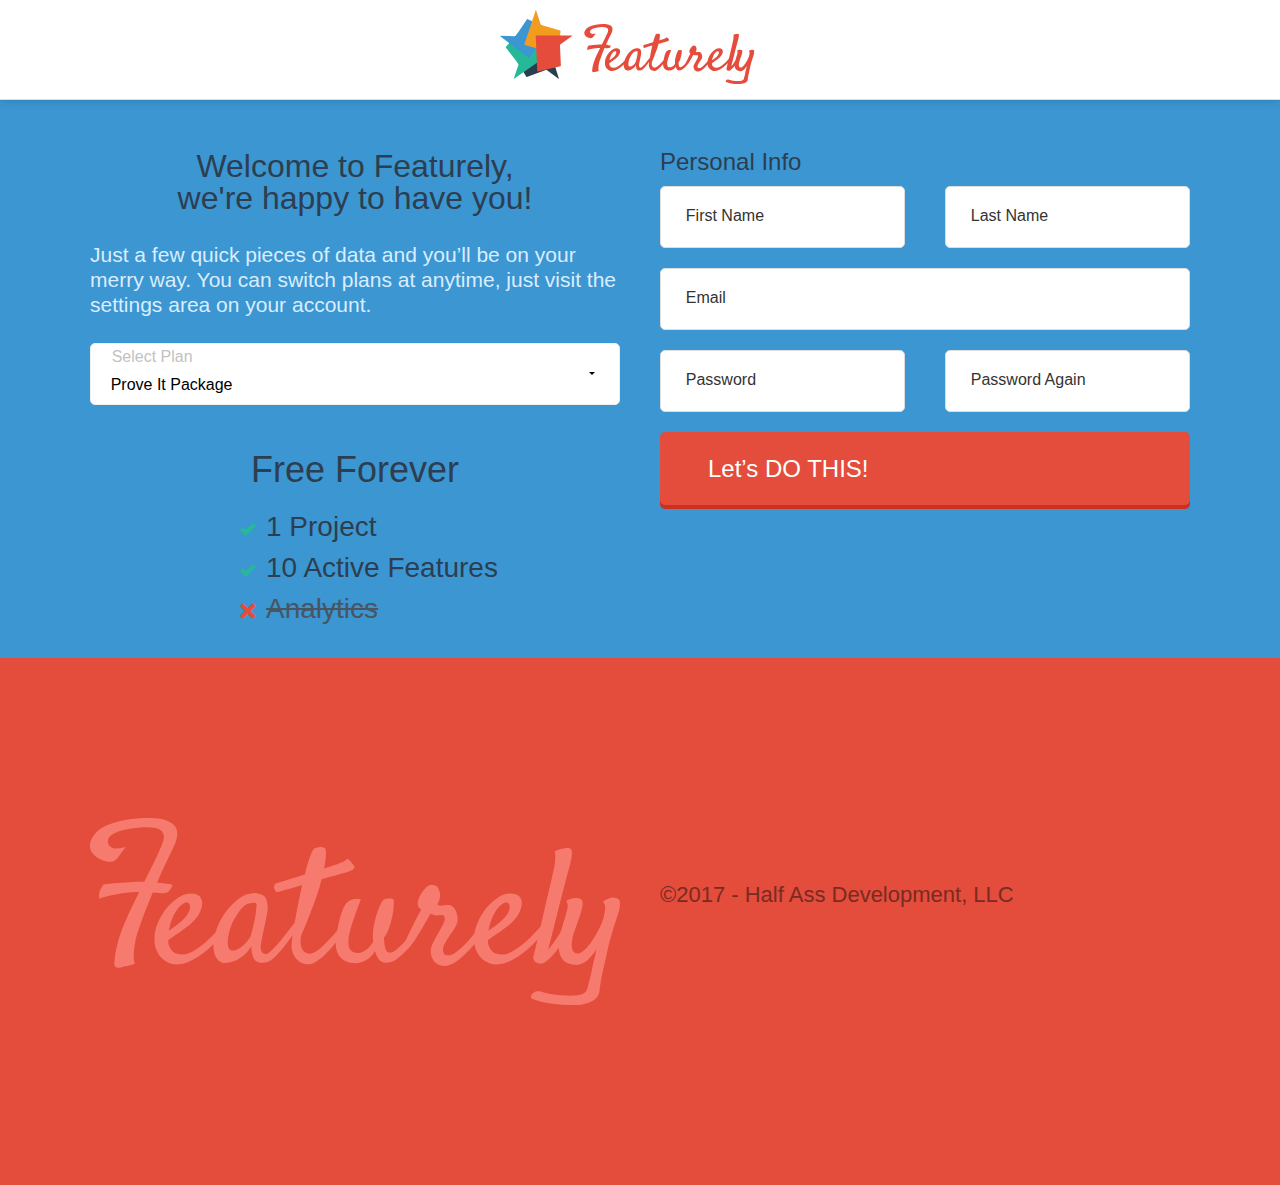
<file: sign-up.html>
<!DOCTYPE html>
<!-- paulirish.com/2008/conditional-stylesheets-vs-css-hacks-answer-neither/ -->
<!--[if lt IE 7]> <html id="html-tag" class="no-js lt-ie9 lt-ie8 lt-ie7" lang="en"> <![endif]-->
<!--[if IE 7]>    <html id="html-tag" class="no-js lt-ie9 lt-ie8" lang="en"> <![endif]-->
<!--[if IE 8]>    <html id="html-tag" class="no-js lt-ie9" lang="en"> <![endif]-->
<!--[if gt IE 8]><!--> <html id="html-tag" class="no-js" lang="en"> <!--<![endif]-->
<head>
	<meta charset="utf-8" />

	<!-- Set the viewport width to device width for mobile -->
	<meta name="viewport" content="width=device-width" />

	<title>Get Featurely</title>

	<!-- Included CSS Files -->
	<link rel="stylesheet" href="/static/stylesheets/styles.css">

	<script src="/static/js/modernizr.js"></script>
	<script src="/static/js/jquery.min.js"></script>
	
</head>
<body id="get-me-paid-bitch">
<!-- If you're digging though the source code and find the id above offensive, please note that we're not calling you our beloved users 'bitch', it's mearly a quote from 'East Bound and Down'. If anything it references the poorly written code below. -->
	<header class="fixed">
		<div class="s6 m3 clm center">
			<h1><a href="/">Featurely</a></h1>
		</div>
	</header>
	
	<section class="sign-up">
		<form action="post" id="sign-up">
			<div class="grid">
				<div class="s12 m6 clm">
					<h2 class="text-center">Welcome to Featurely,<br> we're happy to have you!</h2>
					<p>Just a few quick pieces of data and you’ll be on your merry way.<span class="payment no-show">  And because you selected one of our pay plans (Thanks!) we’ll need some quick payment info, too.</span>  You can switch plans at anytime, just visit the settings area on your account.</p>
					
					<div class="grid">
						<div class="s12 clm">
							<label for="plan">Select Plan</label>
							<select name="plan" id="plan">
								<option value="prove-it" selected="selected">Prove It Package</option>
								<option value="startup">StartUp Package</option>
								<option value="series-b">Series B Package</option>
								<option value="ipo">IPO Package</option>
							</select>
						</div>
					</div>

					<ul class="features prove-it">
						<li class="price">Free Forever</li>
						<li class="included">1 Project</li>
						<li class="included">10 Active Features</li>
						<li class="not-included"><strike>Analytics</strike></li>
					</ul>
				
					<ul class="features startup no-show">
						<li class="price">$8/Month</li>
						<li class="included">3 Projects</li>
						<li class="included">30 Active Features</li>
						<li class="not-included"><strike>Analytics</strike></li>
					</ul>

					<ul class="features series-b no-show">
						<li class="price">$15/Month</li>
						<li class="included">5 Projects</li>
						<li class="included">50 Active Features</li>
						<li class="included">Analytics</li>
					</ul>

					<ul class="features ipo no-show">
						<li class="price">$35/Month</li>
						<li class="included">Unlimited Projects</li>
						<li class="included">Unlimited Active Features</li>
						<li class="included">Analytics</li>
					</ul>
					
				</div>
				<div class="s12 m6 clm">
					<fieldset id="basic-info">
						<legend>Personal Info</legend>
						<div class="grid">
							<div class="s12 m6 clm">
								<label for="fname">First Name</label>
								<input type="text" name="fname" id="fname">
							</div>
							<div class="s12 m6 clm">
								<label for="lname">Last Name</label>
								<input type="text" name="lname" id="lname">
							</div>
						</div>
						<div class="grid">
							<div class="s12">
								<label for="email">Email</label>
								<input type="email" name="email" id="email">
							</div>
						</div>
						<div class="grid">
							<div class="s12 m6 clm">
								<label for="password">Password</label>
								<input type="password" name="password" id="password">
							</div>
							<div class="s12 m6 clm">
								<label for="password_again">Password Again</label>
								<input type="password" name="password_again" id="password_again">
							</div>
						</div>
					</fieldset>
					<fieldset id="payment" class="no-show">
						<legend>Billing Info</legend>
						<div class="grid">
							<div class="s12 clm">
								<label for="name_on_card">Name On Card</label>
								<input type="text" name="name_on_card" id="name_on_card">
							</div>
						</div>
						<div class="grid">
							<div class="s12 m8 clm">
								<label for="card_number">Card Number</label>
								<input type="text" name="card_number" id="card_number">
							</div>
							<div class="s12 m4 clm">
								<label for="cvv">CVV</label>
								<input type="number" name="cvv" id="cvv">
							</div>
						</div>
					</fieldset>
					<button id="make-it-rain" class="large action fill">Let’s DO THIS!</button>
				</div>
			</div>
		</form>
	</section>
	
	<footer>
		<div class="grid">
			<div class="s12 m6">
				
				<svg viewBox="0 0 255 90" version="1.1" xmlns="http://www.w3.org/2000/svg" xmlns:xlink="http://www.w3.org/1999/xlink">
				    <g id="Page-1" stroke="none" stroke-width="1" fill="none" fill-rule="evenodd">
					   <g id="Desktop-HD" transform="translate(-445.000000, -4290.000000)" fill="#F67B6E">
						  <g id="Page-1" transform="translate(445.000000, 4290.000000)">
							 <path d="M33.0268249,36.0335927 C33.7908866,36.0847655 34.4780899,36.1234294 35.0884351,36.1484472 C35.6987802,36.1757393 36.2582632,36.0972744 36.7691447,35.9176011 C37.2766353,35.739065 37.7490877,35.4183823 38.1808503,34.9566901 C38.612613,34.4961352 39.0590691,33.8058713 39.516828,32.8824871 C39.7711384,32.4219321 39.516828,32.0898777 38.7538966,31.8840494 C38.0915591,31.782841 37.1884744,31.6532033 36.0435121,31.499685 C34.8974196,31.3461667 33.6383003,31.2199405 32.2627632,31.1164578 C33.1794112,28.964927 34.0949288,26.8895867 35.0127071,24.8927114 C35.9282247,22.8946988 36.7928803,21.0649879 37.6089343,19.400167 C38.4215976,17.7353461 39.1234944,16.2763535 39.7078434,15.0197776 C40.2933226,13.7654761 40.7386485,12.7795473 41.0449513,12.0619913 C41.6564267,10.5256709 41.9729019,9.02687724 41.9988981,7.56788461 C42.0248943,6.10775481 41.5908711,4.82843547 40.7013496,3.72651508 C39.8095676,2.62573187 38.3967316,1.72850257 36.4628418,1.03823871 C34.5278218,0.346837687 31.9304642,0 28.67416,0 C24.346361,0 20.4661485,0.308173814 17.0290013,0.922247095 C13.5929843,1.53745755 10.6395921,2.40853187 8.1710852,3.53433289 C5.70031775,4.66127108 3.77999118,6.00654643 2.4055844,7.56788461 C1.03117762,9.13035996 0.241119775,10.8327076 0.0376714032,12.6772017 C-0.113784607,14.2646949 0.191387951,15.5849525 0.954319345,16.6334257 C1.71838101,17.6841733 2.62146573,18.5165838 3.66470377,19.1306571 C4.70794181,19.7458675 5.75231011,20.2064225 6.79667842,20.5134591 C7.83878619,20.8216329 8.53955281,21.0001691 8.89558746,21.0513418 C9.55679467,21.1548246 10.2959904,21.1036518 11.1109142,20.8966863 C11.9235774,20.6931324 12.6887693,20.0790591 13.4019689,19.0544665 L17.1431584,13.9826761 C16.5328133,14.1373315 15.9981962,14.252186 15.5393071,14.3283766 C15.0815482,14.4057043 14.6995174,14.4705232 14.3943448,14.5205588 C14.0371799,14.5728687 13.7320074,14.5978865 13.4776969,14.5978865 C12.1032901,14.7013692 11.072485,14.5478509 10.3864119,14.1373315 C9.69807826,13.7279494 9.2267562,13.291275 8.97244573,12.8307201 C8.66727318,12.2678196 8.53955281,11.6287285 8.5904149,10.9100353 C8.69326936,9.63071597 9.51836553,8.55495055 11.072485,7.68387623 C12.6254743,6.81280191 14.4700728,6.13504695 16.6096716,5.64719984 C18.7470097,5.16162708 20.9736391,4.82843547 23.29069,4.64876218 C25.6077409,4.47022606 27.6049258,4.43156218 29.2845051,4.53277056 C30.2520152,4.5850805 31.1291037,4.72495275 31.9202918,4.95579882 C32.7080891,5.18664488 33.3952925,5.5073276 33.981902,5.91557261 C34.5651206,6.32609197 34.9855806,6.86511185 35.2410213,7.53035791 C35.4953318,8.19674114 35.5721901,8.98935054 35.4693356,9.91159763 C35.3676114,10.782672 35.0127071,11.9471368 34.4012317,13.4072666 C33.7908866,14.8662593 33.0505605,16.5185713 32.1870352,18.3619283 C31.3201191,20.2064225 30.3537393,22.1919261 29.2845051,24.3161648 C28.2152709,26.4426778 27.147167,28.5805626 26.0779327,30.7320934 C25.822492,30.7320934 25.6077409,30.7195845 25.4291585,30.6934295 C25.2494457,30.6672746 25.0335644,30.6820578 24.779254,30.7320934 C23.0488125,30.7320934 21.1906507,30.7832662 19.2047686,30.8856117 C17.5251892,30.9879573 15.5901692,31.1164578 13.4019689,31.2699761 C11.2115081,31.4234944 8.92158364,31.6532033 6.529935,31.9613771 C5.86759752,32.8824871 5.38384251,33.6512158 5.07866995,34.2652891 C4.87409131,34.6246357 4.72150503,34.9839823 4.61978084,35.3421917 C4.51692639,35.7004011 4.44119838,36.0597477 4.39033629,36.4168199 C4.3394742,36.7761665 4.32591097,37.1605309 4.35303742,37.5687759 C4.37677307,37.9792953 4.46719457,38.3886775 4.61978084,38.7991968 C5.79073925,38.3886775 7.05098889,38.0179592 8.40052975,37.6847676 C9.74781008,37.3515759 11.00919,37.0581854 12.1801484,36.8011843 C13.5534249,36.5464576 14.9538279,36.3144744 16.3790967,36.1097833 C18.975324,35.8016095 21.3940991,35.6492283 23.6331615,35.6492283 C22.6147893,37.8007592 21.6484096,39.8112806 20.7317616,41.6796554 C19.816244,43.5491674 19.0013202,45.251515 18.2892509,46.7889725 C17.0674304,49.4533683 16.0614912,51.8732719 15.2725636,54.0486833 C14.4825058,56.2263691 13.8461645,58.1970895 13.3635398,59.9653931 C12.8797847,61.7325596 12.5226198,63.3189155 12.2943055,64.7278726 C12.064861,66.1368296 11.8998417,67.40364 11.7981176,68.5317154 C11.5426768,70.1703813 11.7088263,71.2074829 12.2943055,71.64302 C12.8797847,72.07742 13.8845936,72.1149467 15.3098625,71.7578745 C15.7178895,71.6555289 16.2276407,71.5270284 16.8379858,71.3735101 C17.3985991,71.2700274 18.0722393,71.116509 18.8611669,70.9129551 C19.6500944,70.7071269 20.5791753,70.4524002 21.6484096,70.1453635 C21.2403826,69.3754976 21.0380645,68.3509049 21.0380645,67.0715856 C21.0380645,65.7911291 21.0877963,64.5607082 21.1906507,63.3837344 C21.343237,62.0009323 21.5715513,60.5146476 21.8778541,58.9282916 C22.0801722,57.8002162 22.4622031,56.3923964 23.0228163,54.7025577 C23.5834296,53.0115818 24.2322039,51.156853 24.9702694,49.1326856 C25.7072046,47.1096553 26.5232586,44.9717705 27.4139104,42.7167569 C28.3034319,40.4640177 29.2347733,38.1839864 30.2011531,35.8800744 C30.7086437,35.9312472 31.193529,35.9687739 31.6524181,35.9937917 C32.110177,36.0210838 32.5679358,36.0335927 33.0268249,36.0335927" id="Fill-12"></path>
							 <path d="M80.0678437,43.0705766 C79.9920406,43.610612 79.9705442,44.2088754 79.8551426,45.0880029 C79.8189381,45.1816243 79.815544,45.2798125 79.815544,45.2798125 C79.815544,45.2798125 79.8291206,45.3437491 79.7612373,45.8381156 C79.6447043,46.6886999 79.4421856,47.7550702 79.1887545,49.0395097 C78.9319293,50.3250909 78.6264543,51.6620497 78.2700668,53.0503861 C77.9136793,54.4398642 77.6070729,55.6478082 77.3536418,56.6765015 C77.3027293,56.9333894 77.086634,57.3444101 76.7030932,57.9107052 C76.3206838,58.4758585 75.8375807,59.0935312 75.2515213,59.7614398 C74.6654619,60.43049 74.002468,61.0721389 73.2636711,61.6898116 C72.5248741,62.3063426 71.7860772,62.8075594 71.0472803,63.1934621 C70.3084833,63.5793648 69.5821317,63.7860169 68.8693567,63.8111348 C68.1554503,63.8362527 67.517347,63.5679476 66.9573095,63.0005108 C66.6529659,62.693387 66.4481845,62.0368957 66.3463595,61.0333203 C66.2434032,60.0308866 66.2818704,58.862903 66.4617612,57.5248025 C66.6393893,56.1878436 66.9573095,54.7606886 67.4166534,53.2433374 C67.8759973,51.727128 68.4869473,50.299973 69.2506348,48.9618724 C71.0857475,45.7216597 72.7025022,43.4987231 74.104293,42.2896374 C75.5060838,41.0828351 79.239667,40.4857134 79.8008359,40.9492534 C79.952442,41.1547637 80.0553984,41.439053 80.1063109,41.7975543 C80.156092,42.1069615 80.1436467,42.5305411 80.0678437,43.0705766 M39.516604,48.5382928 C40.2305104,46.8679506 40.9941979,45.4522128 41.8099293,44.2956464 C42.6245292,43.1379383 43.4538373,42.2508187 44.2944592,41.6342878 C45.1339497,41.0177568 45.8614328,40.7083496 46.4723828,40.7083496 C47.0324203,40.7083496 47.4668736,40.9287023 47.7723486,41.3636992 C48.078955,41.8021212 48.1785172,42.5088484 48.078955,43.4850224 C47.9759986,44.4109606 47.4917641,45.5172911 46.6251203,46.8028723 C45.7584764,48.0884536 44.22997,49.5795451 42.0396012,51.276147 C41.3256948,51.8424421 40.6117885,52.3699186 39.8990135,52.8574347 C39.1839757,53.3472343 38.5232446,53.8221915 37.9111632,54.2845897 C38.2675507,52.1244479 38.8015663,50.208635 39.516604,48.5382928 M193.313081,48.5382928 C194.025856,46.8679506 194.789543,45.4522128 195.606406,44.2956464 C196.419874,43.1379383 197.249182,42.2508187 198.089804,41.6342878 C198.931558,41.0177568 199.656778,40.7083496 200.268859,40.7083496 C200.827765,40.7083496 201.262219,40.9287023 201.568825,41.3636992 C201.873169,41.8021212 201.974994,42.5088484 201.873169,43.4850224 C201.771344,44.4109606 201.288241,45.5172911 200.421597,46.8028723 C199.553822,48.0884536 198.026447,49.5795451 195.834946,51.276147 C195.12104,51.8424421 194.409396,52.3699186 193.69549,52.8574347 C192.980452,53.3472343 192.319721,53.8221915 191.70764,54.2845897 C192.062896,52.1244479 192.599174,50.208635 193.313081,48.5382928 M254.719211,39.6282787 C254.387714,38.857615 253.534647,38.4214764 252.158878,38.3164378 C251.596578,38.266202 251.03654,38.3164378 250.477634,38.4717123 C249.967378,38.5744674 249.393764,38.7674188 248.757923,39.0505664 C248.11982,39.3337139 247.469271,39.7321756 246.80854,40.2459514 C247.62314,41.120512 247.979528,42.096686 247.878834,43.1778986 C247.774746,44.2568278 247.546206,45.7490611 247.19095,47.6500315 C246.934124,48.628489 246.541532,49.7336779 246.006386,50.9678815 C245.470107,52.2020851 244.859157,53.4625484 244.171273,54.7481297 C243.483388,56.0337109 242.731015,57.3055914 241.916415,58.5660547 C241.100683,59.826518 240.272507,60.9454076 239.430753,61.9204399 C238.590132,62.8988973 237.761955,63.6832617 236.947355,64.273533 C236.131624,64.8649461 235.392827,65.1606526 234.730964,65.1606526 C233.355195,65.1606526 232.463661,64.5315627 232.055229,63.2710994 C231.647929,62.0117778 231.673951,60.223838 232.132164,57.9107052 C232.181945,57.3957876 232.411617,56.5349277 232.82118,55.325842 C233.227348,54.117898 233.685561,52.7934982 234.196949,51.3537842 C234.706074,49.915212 235.189177,48.5131749 235.64852,47.1499564 C236.106733,45.7878797 236.43823,44.6689902 236.64188,43.7944296 C237.04918,42.1492053 237.13856,40.9150017 236.910019,40.0918186 C236.680347,39.2697774 235.878192,38.7548598 234.502424,38.5493495 C233.940123,38.4991137 233.380086,38.4991137 232.82118,38.5493495 C232.310923,38.6521047 231.737309,38.7936785 231.100337,38.9729291 C230.463365,39.1533215 229.787926,39.474146 229.075151,39.9376859 C229.787926,40.8624823 230.00289,42.0201905 229.724568,43.4085269 C229.443984,44.7968633 228.998217,46.4694889 228.387267,48.421837 C228.234529,48.8339993 228.016171,49.5156086 227.73785,50.4666647 C227.456134,51.4188625 227.164235,52.4852327 226.857629,53.666917 C226.822556,53.8039239 226.792008,53.9489229 226.755804,54.0870715 C226.19011,55.1477331 225.590473,56.2026861 224.951239,57.2519304 C223.699923,59.3024667 222.343387,61.1429258 220.881633,62.7744494 C220.750392,62.9217318 220.616888,63.057597 220.482253,63.1957456 C222.142,56.6148484 223.572076,50.9633146 224.766822,46.2616952 C226.321351,40.1431962 227.555696,35.3091368 228.474384,31.7606586 C229.543546,27.5956494 230.384168,24.407956 230.995118,22.1964366 C231.250812,21.0661299 231.479353,20.0100352 231.684134,19.0338611 C231.785959,18.2118198 231.848185,17.4137548 231.87647,16.6430911 C231.900229,15.8701439 231.761068,15.3586516 231.455593,15.0994802 C231.352637,14.8425923 231.122965,14.6747589 230.766578,14.5982634 C230.41019,14.5217679 230.027781,14.4818075 229.620481,14.4818075 C229.162268,14.4818075 228.652012,14.5343268 228.090843,14.637082 C227.530805,14.7409789 226.970768,14.868852 226.41073,15.021843 C225.951387,15.1257399 225.479597,15.253613 224.996494,15.4077457 C224.511129,15.5630202 224.065361,15.7685305 223.659193,16.0254184 C223.810799,16.7458462 223.887733,17.5427696 223.887733,18.4161884 C223.887733,19.290749 223.835689,20.1401917 223.733864,20.962233 C223.632039,21.8870294 223.505324,22.8392272 223.353718,23.8154013 C223.047111,25.2037376 222.484811,27.6995463 221.671342,31.2982604 C220.956305,34.3329628 219.924478,38.7297419 218.575863,44.4885978 C218.041847,46.7594868 217.437685,49.3352162 216.76564,52.1906679 C215.995165,53.0823544 215.128521,54.0562449 214.14195,55.1328907 C212.587421,56.8306343 210.906177,58.4632996 209.097087,60.0308866 C207.286864,61.5996154 205.440438,62.9365742 203.554413,64.0417631 C201.669519,65.1480936 199.860428,65.700688 198.129403,65.700688 C197.31254,65.700688 196.510386,65.5842322 195.720676,65.3536039 C194.929835,65.121834 194.229506,64.7359313 193.618556,64.1958958 C193.007606,63.6558603 192.497349,62.9502749 192.090049,62.0757143 C191.681618,61.2011537 191.451946,60.1222246 191.401033,58.8355016 C192.166984,58.2703482 193.057387,57.6401166 194.077899,56.9448067 C195.096149,56.2506385 196.165312,55.5187934 197.28765,54.7481297 C198.3059,54.0277018 199.38977,53.2307785 200.536998,52.3562179 C201.681964,51.482799 202.763572,50.5054833 203.785216,49.4254124 C204.803466,48.3453415 205.682555,47.1385392 206.422483,45.8004387 C207.160149,44.4634799 207.607047,42.9975062 207.759785,41.4025178 C207.860479,39.9639456 207.478069,38.7548598 206.613688,37.7775441 C205.745913,36.8013701 204.345253,36.3127122 202.409447,36.3127122 C200.370684,36.3127122 198.344367,36.9555028 196.332757,38.241084 C194.317754,39.5266653 192.510926,41.1456299 190.905485,43.0991197 C189.300044,45.0548929 187.949166,47.201334 186.853982,49.5407265 C185.884381,51.6095304 185.285877,53.5835712 185.014343,55.4696992 C184.948723,55.5541868 184.895547,55.6272572 184.828796,55.7117447 C183.910108,56.8683111 182.916748,58.0522789 181.846454,59.2602229 C180.777292,60.4693087 179.694553,61.5744975 178.598237,62.5769312 C177.501921,63.5793648 176.431627,64.4036896 175.387355,65.0453385 C174.343084,65.6892708 173.38706,66.0089535 172.522679,66.0089535 C171.349429,66.0089535 170.636654,65.8045849 170.38096,65.3924226 C170.126397,64.9814019 169.947638,64.4413665 169.846944,63.7723162 C169.743988,62.7436229 170.049463,61.5870565 170.763369,60.3014752 C171.477276,59.015894 172.190051,57.8593276 172.903957,56.8306343 C174.076076,55.1842682 175.069435,53.666917 175.884035,52.2785807 C176.699767,50.8902443 177.031263,49.5544272 176.878526,48.2677042 C176.826482,47.6500315 176.712212,46.9707058 176.534584,46.2240183 C176.354693,45.4784725 176.087685,44.7843043 175.732429,44.140372 C175.37491,43.4987231 174.916698,42.9586876 174.355529,42.5214073 C173.795491,42.0852688 173.081585,41.8660577 172.216072,41.8660577 C171.502166,41.8660577 170.980596,41.9174353 170.65023,42.0201905 C170.317602,42.1240874 169.743988,42.1743232 168.929388,42.1743232 C168.367088,42.1743232 167.960919,42.1103867 167.706356,41.9813719 C167.450663,41.8534988 167.248144,41.7381847 167.094275,41.6342878 C167.654313,40.8122465 168.036722,39.8863083 168.241503,38.857615 C168.444022,37.8300634 168.494934,36.9817625 168.394241,36.3127122 C168.292416,35.3353964 167.947342,34.3843404 167.362414,33.4584022 C166.776355,32.532464 165.768287,32.0689241 164.342737,32.0689241 C163.57905,32.0689241 162.788209,32.4297089 161.973609,33.148995 C161.157878,33.8705646 160.419081,34.7314245 159.757218,35.7327164 C159.094224,36.7362918 158.559077,37.7775441 158.151777,38.857615 C157.742215,39.9376859 157.590609,40.8122465 157.692434,41.480155 C157.794259,42.2508187 157.946996,42.7531773 158.151777,42.9838055 C158.354296,43.2155755 158.736706,43.5889193 159.296743,44.1026951 C158.992399,44.6689902 158.508165,45.5823694 157.845171,46.841691 C157.182177,48.1010125 156.456957,49.5293093 155.666116,51.1220142 C154.876407,52.7170027 154.049361,54.4010456 153.182718,56.1752847 C152.698483,57.1674428 152.239139,58.1093651 151.793372,59.0216026 C151.147349,59.7534477 150.501326,60.4590331 149.855303,61.1109575 C148.8099,62.1659105 147.802964,63.0393294 146.835626,63.7346393 C145.866026,64.4288075 145.025404,64.7758916 144.312629,64.7758916 C143.904198,64.7758916 143.536496,64.6856954 143.204999,64.505303 C142.873502,64.3249106 142.592918,63.9915272 142.364377,63.5028693 C142.134705,63.0142115 141.943501,62.3063426 141.790763,61.3815461 C141.638026,60.455608 141.510179,59.2214043 141.408354,57.6789352 C141.661785,57.3192921 141.943501,56.9196887 142.248976,56.4835502 C142.554451,56.0462699 142.861057,55.4799748 143.166532,54.7858066 C143.472007,54.0916384 143.788796,53.2433374 144.121424,52.2409038 C144.45179,51.2373284 144.796863,50.0168254 145.153251,48.5771114 C145.662376,46.829132 145.967851,45.1325301 146.070807,43.4850224 C146.172632,41.8397981 146.224676,40.6067362 146.224676,39.7835532 C146.224676,39.3200132 145.91807,39.0117477 145.305988,38.857615 C145.102338,38.8062374 144.860221,38.7674188 144.580768,38.7411592 C144.299052,38.7171829 143.956241,38.7297419 143.54781,38.7799778 C142.528429,38.8313553 141.790763,39.0003305 141.331419,39.2823363 C140.873207,39.5654839 140.36295,40.3224469 139.802913,41.5566505 C139.496307,42.1743232 139.127474,43.0226242 138.694152,44.1026951 C138.261961,45.182766 137.85353,46.4044107 137.47112,47.7664874 C137.088711,49.1297059 136.757214,50.5956795 136.477761,52.1632665 C136.197177,53.7319953 136.056884,55.3395427 136.056884,56.984767 C136.056884,57.8593276 136.13495,58.7076285 136.285425,59.5296698 C135.266044,61.1246582 134.1471,62.4227984 132.924069,63.4252321 C131.701037,64.4288075 130.425962,64.9300243 129.101106,64.9300243 C127.062343,64.9300243 125.712596,64.3386113 125.050734,63.1546435 C124.38774,61.9729592 124.18409,60.223838 124.438652,57.9107052 C124.541609,56.8820118 124.822193,55.5187934 125.280405,53.8221915 C125.687705,52.3311 126.28621,50.4015864 127.077051,48.037076 C127.865629,45.6714239 128.9495,42.7143587 130.325268,39.1658805 C129.916837,39.0117477 129.47107,38.9341105 128.986835,38.9341105 C128.502601,38.9341105 128.031943,38.9603702 127.572599,39.0117477 C127.01143,39.1156446 126.477415,39.2172581 125.967158,39.3200132 C124.641171,39.7321756 123.609344,40.4902803 122.871679,41.5954692 C122.134013,42.7017997 121.533246,43.9999399 121.076164,45.4910315 C120.973208,45.7490611 120.782003,46.39071 120.50255,47.4194033 C120.221966,48.4480966 119.902914,49.6948592 119.547658,51.1608329 C119.32138,52.0890545 119.123387,53.088063 118.937839,54.1201815 C118.805467,54.2811646 118.690065,54.4273052 118.554299,54.5928552 C117.532655,55.8270589 116.425025,57.0875222 115.228015,58.3731034 C114.031006,59.6586846 112.84531,60.8415107 111.674323,61.9204399 C110.499941,63.0005108 109.367421,63.8625124 108.273368,64.505303 C107.175921,65.1480936 106.247051,65.4186822 105.482232,65.3147853 C104.512631,65.2645495 103.699163,64.9551423 103.0373,64.3888472 C102.475,63.8762131 102.005474,63.0393294 101.623064,61.882763 C101.239523,60.7250548 101.202188,59.0421537 101.507663,56.8306343 C102.832519,53.7445543 104.03066,50.8400084 105.099822,48.1135715 C106.170116,45.3882763 107.087673,42.9723883 107.852491,40.8624823 C108.718004,38.4465944 109.482823,36.2088153 110.144685,34.1514287 C110.45016,33.2780098 110.691146,32.4434095 110.872168,31.6453445 C111.026037,30.9500346 111.196877,30.2410239 111.371111,29.525163 C113.191515,28.99997 114.768672,28.5478472 116.082214,28.1722201 C118.960467,27.3467536 121.171201,26.7279392 122.713284,26.3146351 C123.482629,26.0691644 124.196535,25.8339693 124.855003,25.6113331 C125.384493,25.3818466 125.884567,25.1363759 126.357488,24.879488 C126.829277,24.6203167 127.087233,24.3531533 127.13362,24.0745726 C127.250153,23.9204399 127.269387,23.7206382 127.189058,23.4763092 C127.107598,23.2308386 126.996722,22.9842262 126.851905,22.7341886 C126.688985,22.4544662 126.476283,22.1621849 126.214933,21.8550611 C125.954713,21.5502208 125.677523,21.2533726 125.387887,20.9667999 C125.16161,20.7224709 124.918361,20.4804254 124.652485,20.2395217 C124.388871,19.9986179 124.107155,19.7999579 123.808469,19.6424 C123.429453,19.9917676 122.980292,20.3205841 122.456459,20.631133 C121.931494,20.9428237 121.403136,21.2111288 120.874777,21.4428988 C120.283061,21.7089205 119.667585,21.9692335 119.028351,22.2226963 C118.087035,22.5286783 116.389952,23.0721389 113.942758,23.8530781 C113.555823,23.9729592 113.125895,24.1076826 112.672208,24.2469729 C113.177939,21.6392753 113.457392,19.489409 113.508304,17.7996575 C113.559217,16.1019139 113.457392,15.0492444 113.201698,14.637082 C112.948267,14.3276748 112.538704,14.1347234 111.979798,14.0582279 C111.418629,13.9805907 110.83257,13.9805907 110.22162,14.0582279 C109.609538,14.1347234 109.035924,14.26488 108.501909,14.4441306 C107.966762,14.624523 107.622819,14.8425923 107.470082,15.0994802 C106.960957,15.8199081 106.386211,17.094072 105.750371,18.9174053 C105.112268,20.7441637 104.46285,22.8906048 103.800988,25.3578704 C103.669747,25.8225521 103.511352,26.459634 103.342775,27.142385 C99.6272944,28.2943845 94.9410817,29.7455157 89.2807432,31.4957786 C88.9956332,31.7903434 88.8078227,32.0906168 88.7161802,32.3954571 C88.6234063,32.7002974 88.5713624,32.983445 88.5566543,33.2437581 C88.5600485,33.533756 88.5939902,33.806628 88.6584793,34.0612325 C88.7727496,34.3272542 88.8926768,34.5704414 89.0193924,34.7896524 C89.1280057,34.9757534 89.277349,35.159571 89.4651596,35.3411051 C89.6541015,35.5214975 89.8701968,35.6448037 90.1145768,35.7087402 C94.6559717,34.3820569 98.6361977,33.2209236 102.079014,32.2184899 C101.522371,34.6355196 100.98383,37.1050687 100.475836,39.6670973 C99.8388641,42.8810504 99.2652499,45.8894931 98.7561249,48.6912838 C98.6497744,49.27813 98.5502122,49.8398582 98.4529127,50.3970195 C98.1440436,50.8057567 97.7039333,51.3743352 97.1122169,52.1244479 C96.4254639,53.0001502 95.6481997,54.0025839 94.7815559,55.1328907 C93.9137806,56.2643392 92.9849103,57.4346063 91.9915509,58.6425503 C90.9981915,59.851636 90.0410365,60.9579665 89.1257429,61.9592585 C88.2081866,62.9616922 87.3404113,63.7860169 86.5269427,64.4288075 C85.7100799,65.0727398 85.0470861,65.3924226 84.5390925,65.3924226 C83.9270111,65.3924226 83.4552219,65.2519905 83.1248564,64.9677012 C82.7922281,64.6856954 82.5501109,64.3123517 82.3996361,63.8488117 C82.2457672,63.3864135 82.1563875,62.8851966 82.1303656,62.3451612 C82.105475,61.8051257 82.1179203,61.3039089 82.1688328,60.8415107 C82.3215703,60.0697053 82.4482859,59.4280564 82.5501109,58.9131388 C82.6530672,58.399363 82.742447,57.9483821 82.8193814,57.5624793 C82.8951845,57.1777184 82.9709875,56.7918156 83.047922,56.4059129 C83.1248564,56.0200102 83.2131047,55.5952889 83.3160611,55.1328907 C83.8240547,52.7683803 84.2336175,50.8400084 84.5390925,49.3477751 C84.8445675,47.8566836 85.0742394,46.6749992 85.2269769,45.8004387 C85.3797144,44.9258781 85.4555175,44.3219061 85.4555175,43.9862392 C85.4555175,43.6528558 85.5188752,43.0431752 85.50643,42.8833338 C85.4905905,42.7588859 85.4374152,42.0647177 85.3831086,41.5292492 C85.3288019,40.9949223 85.2541302,40.669531 85.0255897,39.6670973 C84.7959177,38.6646636 84.3241286,37.9065589 83.6113536,37.3916414 C82.7435783,36.826488 81.6235034,36.4154674 80.2477345,36.1574377 C79.0744843,36.0546826 75.6972885,36.4668449 73.9142197,37.3916414 C72.128888,38.3164378 70.32206,39.6944987 68.4869473,41.5189737 C66.6529659,43.3445903 64.9581454,45.542409 63.4036171,48.1135715 C62.1285419,50.2246192 61.1510219,52.5354686 60.4427725,55.0255686 C60.4088308,55.0621038 60.3794147,55.0963555 60.345473,55.1328907 C58.7909447,56.8306343 57.1085695,58.4632996 55.3006101,60.0308866 C53.4915193,61.5996154 51.6439613,62.9365742 49.7601988,64.0417631 C47.8730422,65.1480936 46.0639514,65.700688 44.3329264,65.700688 C43.5160637,65.700688 42.713909,65.5842322 41.9241995,65.3536039 C41.1344901,65.121834 40.4341604,64.7359313 39.822079,64.1958958 C39.211129,63.6558603 38.7008727,62.9502749 38.2935727,62.0757143 C37.8851413,61.2011537 37.6566007,60.1222246 37.6056882,58.8355016 C38.3705071,58.2703482 39.2620415,57.6401166 40.2814229,56.9448067 C41.2996729,56.2506385 42.3699668,55.5187934 43.4923045,54.7481297 C44.5105545,54.0277018 45.5932936,53.2307785 46.7405219,52.3562179 C47.8877502,51.482799 48.969358,50.5054833 49.9887394,49.4254124 C51.0069893,48.3453415 51.8872099,47.1385392 52.6260068,45.8004387 C53.362541,44.4634799 53.8105709,42.9975062 53.9633084,41.4025178 C54.0662648,39.9639456 53.682724,38.7548598 52.8160801,37.7775441 C51.9494363,36.8013701 50.5487768,36.3127122 48.6129705,36.3127122 C46.5742078,36.3127122 44.5478903,36.9555028 42.5351495,38.241084 C40.5224087,39.5266653 38.7144493,41.1456299 37.1090085,43.0991197 C35.5035677,45.0548929 34.1526894,47.201334 33.057505,49.5407265 C31.9611892,51.8812607 31.3129034,54.1053391 31.1092534,56.2129616 C30.8546909,58.7852658 31.0447642,60.9705255 31.6817362,62.7687408 C32.3187081,64.5703813 33.1729067,66.0352132 34.2432005,67.1666617 C35.312363,68.2981101 36.4969272,69.1338521 37.7980244,69.6727458 C39.0957274,70.2127813 40.3051821,70.4833699 41.4286512,70.4833699 C43.5669762,70.4833699 45.7720531,69.9684524 48.038225,68.9409008 C50.3066596,67.9122074 52.521919,66.5626897 54.6885287,64.890064 C56.3177287,63.6353093 57.8813081,62.2469729 59.3792669,60.72848 C59.3441939,61.4066641 59.3362742,62.0574467 59.3917122,62.6534267 C59.5433183,64.3249106 59.9008372,65.6892708 60.4608747,66.7419403 C61.0209122,67.7968933 61.7087966,68.5686987 62.524528,69.0550732 C63.339128,69.543731 64.1039468,69.7892017 64.8178532,69.7892017 C66.3463595,69.6853048 67.8759973,69.3519214 69.4045036,68.7856263 C70.7282286,68.2729922 72.128888,67.4623682 73.6076133,66.3571793 C75.0863385,65.2519905 76.4360854,63.669561 77.6591168,61.6121744 C77.6070729,63.0005108 77.697584,64.1582189 77.9261246,65.0830154 C78.1569279,66.0089535 78.3967823,66.755641 78.6536076,67.3196527 C78.9590826,67.9887029 79.3403606,68.5036205 79.7997045,68.8632635 C80.257917,69.171529 80.7930639,69.3895983 81.4051453,69.5186131 C82.0160953,69.6464862 82.6655125,69.6853048 83.3533969,69.635069 C84.0424128,69.5825496 84.7167205,69.4535348 85.3797144,69.2491662 C86.0415769,69.0425142 86.6276363,68.7856263 87.1378927,68.4773608 C87.9027116,67.963585 88.8576038,67.0764655 90.0037007,65.8160022 C91.150929,64.5566806 92.3219165,63.1683442 93.5211887,61.650993 C94.7159353,60.1347835 95.8767403,58.6174323 96.9979466,57.1000811 C97.167655,56.8694529 97.324918,56.6559505 97.4855752,56.4378812 C97.208385,58.3856624 97.045465,59.7568729 96.9979466,60.5321035 C96.8949903,61.5105609 96.9707933,62.5769312 97.2276186,63.7346393 C97.4821811,64.890064 97.9268169,65.9587177 98.5649202,66.9348917 C99.2007608,67.9122074 100.07985,68.7342487 101.202188,69.4021573 C102.322263,70.0700658 103.724053,70.4057327 105.406429,70.4057327 C106.578548,70.4057327 108.030119,69.7618003 109.762276,68.4773608 C111.494432,67.1929213 113.278632,65.5591143 115.114877,63.5793648 C116.205535,62.3999639 117.256596,61.1543431 118.286159,59.8744705 C118.275977,60.1952949 118.247692,60.5286783 118.247692,60.8415107 C118.247692,61.7160713 118.387984,62.6808281 118.668569,63.7346393 C118.946891,64.7884506 119.432256,65.7657663 120.120141,66.6654448 C120.808025,67.5651233 121.764049,68.3232281 122.98708,68.9409008 C124.210112,69.5574317 125.788399,69.8656972 127.725337,69.8656972 C129.662275,69.8656972 131.420453,69.3644804 132.999872,68.360905 C134.579291,67.359613 135.953928,65.9313163 137.12831,64.0805817 C137.688347,65.8810804 138.361523,67.2568579 139.153496,68.207914 C139.943205,69.15897 141.025944,69.635069 142.401713,69.635069 C143.930219,69.635069 145.786829,69.1544031 147.520116,67.9201995 C149.251141,66.6859959 150.939173,65.1846288 152.646439,63.3327525 C153.866076,62.0106361 154.995203,60.7033621 156.044,59.1300664 L156.055314,59.1232161 C156.068891,59.1003816 156.083599,59.0764054 156.097175,59.0535709 C156.498818,58.4473154 156.889148,57.8033831 157.268163,57.1000811 C158.771779,54.9159631 160.033277,52.8460175 161.052659,50.8902443 C161.157878,50.6995764 161.222367,50.519184 161.280068,50.3422167 C161.693025,49.6514737 162.075434,49.0109666 162.431822,48.421837 C163.145728,47.2401526 163.602809,46.4694889 163.808722,46.1087041 C164.21489,46.2114593 164.649344,46.365592 165.106425,46.5711024 C165.565769,46.7766127 166.125806,46.8793678 166.787669,46.8793678 C167.248144,46.8793678 167.590955,46.8679506 167.820627,46.841691 C168.05143,46.8154313 168.229058,46.8028723 168.355774,46.8028723 C168.482489,46.8028723 168.610336,46.7903134 168.738183,46.762912 C168.863767,46.7377941 169.082125,46.7252351 169.3876,46.7252351 C169.846944,46.7252351 170.17731,46.9056275 170.38096,47.2652706 C170.58461,47.6249136 170.687566,48.037076 170.687566,48.4983325 C170.687566,49.2199021 170.418296,50.1070216 169.88428,51.1608329 C169.349133,52.2146441 168.648803,53.4876664 167.78216,54.9787579 C167.425772,55.6991858 167.029786,56.4333143 166.597595,57.1777184 C166.164273,57.9232641 165.756973,58.6688099 165.374564,59.4143557 C164.993286,60.1599015 164.661789,60.8791876 164.380073,61.5744975 C164.099489,62.267524 163.934306,62.9240153 163.884525,63.5416879 C163.832481,64.3123517 163.921861,65.1480936 164.151533,66.0477721 C164.380073,66.9474507 164.762483,67.7706337 165.29763,68.5161794 C165.833908,69.2605835 166.534238,69.8908151 167.39975,70.4057327 C168.266394,70.9195085 169.361578,71.1775381 170.687566,71.1775381 C171.960379,71.1775381 173.29768,70.7916354 174.700602,70.0198299 C176.101262,69.2491662 177.501921,68.2592915 178.903712,67.0502058 C180.305503,65.8422618 181.642804,64.505303 182.916748,63.0393294 C183.6431,62.2047291 184.320802,61.386113 184.972482,60.575489 C185.085621,61.3552865 185.240621,62.0985488 185.478213,62.7687408 C186.114053,64.5703813 186.968252,66.0352132 188.039677,67.1666617 C189.10884,68.2981101 190.294535,69.1338521 191.592238,69.6727458 C192.893335,70.2127813 194.10279,70.4833699 195.223996,70.4833699 C197.364584,70.4833699 199.567398,69.9684524 201.835833,68.9409008 C204.102005,67.9122074 206.319527,66.5626897 208.486137,64.890064 C210.651615,63.2197218 212.701692,61.3176096 214.638629,59.1825857 C214.864907,58.9336899 215.077608,58.6813689 215.298229,58.4313313 C214.643155,61.212571 213.941694,64.1890455 213.185926,67.3984316 C213.338663,67.963585 213.568335,68.4134243 213.874942,68.7479494 C214.179285,69.0813328 214.485892,69.3519214 214.791367,69.5574317 C215.147754,69.7618003 215.505273,69.9159331 215.861661,70.0198299 C216.268961,70.0700658 216.65137,70.0963255 217.008889,70.0963255 C217.314364,70.0963255 217.644729,70.0449479 218.001117,69.9433344 C218.357504,69.8394376 218.662979,69.6601869 218.919805,69.4021573 C218.920936,69.3998738 218.920936,69.3964486 218.922068,69.3941652 C219.530755,68.9671604 220.132654,68.5024787 220.720976,67.9692936 C222.45992,66.3925728 224.067624,64.5486885 225.550875,62.4559084 C225.632335,64.4858937 226.127883,66.1882042 227.048834,67.5525644 C228.196062,69.2491662 230.144314,70.2767178 232.895851,70.6375026 C234.017058,70.7916354 235.099797,70.6763212 236.1452,70.2904185 C237.189472,69.9045158 238.170386,69.3519214 239.087943,68.6314936 C240.005499,67.9122074 240.846121,67.0639065 241.609808,66.0865908 C242.375759,65.1104167 243.088534,64.0805817 243.751528,63.0005108 C243.494702,64.0303458 243.253716,65.0727398 243.024044,66.1242676 C242.795504,67.1803623 242.553387,68.2467326 242.298824,69.3256617 C241.63583,71.7426915 241.746706,72.50993 240.983019,75.5434907 C240.572325,77.0494246 239.815426,80.0487336 239.244074,82.334465 C239.231629,82.3641499 239.212395,82.3938347 239.201082,82.4235195 C238.945388,83.0914281 238.525642,83.6303218 237.940714,84.0436259 C237.354655,84.4546465 236.665639,84.775471 235.877061,85.0072409 C235.08622,85.2390109 234.207131,85.379443 233.239794,85.4319623 C231.556287,85.5335757 228.794567,85.5118829 226.47522,85.3326323 C224.155872,85.1522399 221.929299,84.8177147 219.78758,84.3301986 C218.81006,84.1064207 217.901555,83.8381156 217.046225,83.5332752 C215.793777,83.2501277 214.396512,83.2250098 213.218736,84.1657903 C212.484465,84.7457861 211.601982,86.4903404 212.645122,86.9869904 C214.836622,87.856984 217.344911,88.560286 220.207325,89.0740618 C223.647879,89.6905928 227.533068,90 231.865156,90 C235.125819,90 237.724619,89.6517742 239.661557,88.957606 C241.597363,88.2634378 243.011599,87.3637593 243.904265,86.2585704 C244.412259,85.6271971 244.755069,84.9318871 244.964376,84.1829162 L244.996055,84.1772076 C244.996055,84.1772076 245.009632,84.0733107 245.035654,83.8894931 C245.106931,83.5720939 245.152187,83.2432773 245.172552,82.905327 C245.445217,80.9598293 245.988283,77.2503681 246.426131,75.1884145 C247.138906,71.8968242 247.8019,68.9911366 248.413981,66.4713517 C249.024931,63.3864135 249.674348,60.6097407 250.363364,58.1413334 C251.050117,55.6729261 251.699534,53.4739657 252.311616,51.5455938 C252.922566,49.6183637 253.457713,47.9868401 253.917056,46.6487396 C254.375269,45.3117808 254.681875,44.206592 254.834613,43.3308896 C255.088044,41.6342878 255.050708,40.4000841 254.719211,39.6282787" id="Fill-14"></path>
						  </g>
					   </g>
				    </g>
				</svg>
			</div>
			<div class="s12 m6">
				<p>&copy;2017 - Half Ass Development, LLC</p>
				<ul class="inline-bar no-show">
					<li><a href="">Contact</a></li>
					<li><a href="">Jobs</a></li>
					<li><a href="">Terms of Use</a></li>
					<li><a href="">Login</a></li>
					<li><a href="">High Five</a></li>
				</ul>
			</div>
		</div>
	</footer>

	<script src="/static/js/iconic.min.js"></script>
	<script src="/static/js/hindenburg.js"></script>
	<script src="/static/js/jquery.validate.min.js"></script>
	<script src="/static/js/additional-methods.js"></script>
	<script src="/static/js/jquery.payment.js"></script>
	<script src="/static/js/payment-page.js"></script>
	
	<script src="/static/js/css_browser_selector.js"></script>
	
<!--	Live Reload -->
	<script>document.write('<script src="http://' + (location.host || 'localhost').split(':')[0] + ':35729/livereload.js?snipver=1"></' + 'script>')</script>
</body>
</html>
</file>
<file: static/stylesheets/styles.css>
/* http://meyerweb.com/eric/tools/css/reset/ 
   v2.0 | 20110126
   License: none (public domain)
*/
/* line 8, ../sass/_reset.scss */
html, body, div, span, applet, object, iframe,
h1, h2, h3, h4, h5, h6, p, dl dd, blockquote, pre,
a,
.button,
button, abbr, acronym, address, big, cite, code,
del, dfn, em, img, ins, kbd, q, s, samp,
small, strike, strong, sub, sup, tt, var,
b, u, i, center,
dl, dt, dd, ol, ul, ol, dl, li,
fieldset, form, label, legend,
table, caption, tbody, tfoot, thead, tr, th, td,
article, aside, canvas, details, embed,
figure, figcaption, footer, header, hgroup,
menu, nav, output, ruby, section, summary,
time, mark, audio, video {
  margin: 0;
  padding: 0;
  border: 0;
  font-size: 100%;
  font: inherit;
  vertical-align: baseline;
}

/* HTML5 display-role reset for older browsers */
/* line 29, ../sass/_reset.scss */
article, aside, details, figcaption, figure,
footer, header, hgroup, menu, nav, section {
  display: block;
}

/* line 33, ../sass/_reset.scss */
body {
  line-height: 1;
}

/* line 36, ../sass/_reset.scss */
ol, ul, ol, dl {
  list-style: none;
}

/* line 39, ../sass/_reset.scss */
blockquote, q {
  quotes: none;
}

/* line 42, ../sass/_reset.scss */
blockquote:before, blockquote:after,
q:before, q:after {
  content: '';
  content: none;
}

/* line 47, ../sass/_reset.scss */
table {
  border-collapse: collapse;
  border-spacing: 0;
}

/* line 54, ../sass/_reset.scss */
html {
  font-size: 16px;
}

/* line 58, ../sass/_reset.scss */
*, *:before, *:after {
  -webkit-box-sizing: border-box;
  -moz-box-sizing: border-box;
  box-sizing: border-box;
}

/* line 118, ../sass/_flexbox.scss */
.flexbox .grid {
  flex-direction: row;
  box-sizing: border-box;
  display: flex;
  flex: 0 1 auto;
  flex-wrap: wrap;
  margin-right: auto;
  margin-left: auto;
  max-width: 71.25rem;
}
/* line 123, ../sass/_flexbox.scss */
.flexbox .grid.reverse {
  flex-direction: row-reverse;
  margin-right: auto;
  margin-left: auto;
}
/* line 129, ../sass/_flexbox.scss */
.flexbox .grid.collapse .clm {
  padding: 0 !important;
}
/* line 133, ../sass/_flexbox.scss */
.flexbox .grid .grid {
  margin-left: -20px;
  margin-right: -20px;
}
/* line 139, ../sass/_flexbox.scss */
.flexbox .clm {
  position: relative;
}
/* line 141, ../sass/_flexbox.scss */
.flexbox .clm.reverse {
  flex-direction: column-reverse;
}
/* line 144, ../sass/_flexbox.scss */
.flexbox .clm.center {
  position: relative;
  padding-right: 20px;
  padding-left: 20px;
  padding-bottom: 40px;
  margin: 0 auto;
}
/* line 161, ../sass/_flexbox.scss */
.flexbox .xs, .flexbox .xs1, .flexbox .xs-offset-1, .block-grid-xs1 > li, .flexbox .xs2, .flexbox .xs-offset-2, .block-grid-xs2 > li, .flexbox .xs3, .flexbox .xs-offset-3, .block-grid-xs3 > li, .flexbox .xs4, .flexbox .xs-offset-4, .block-grid-xs4 > li, .flexbox .xs5, .flexbox .xs-offset-5, .block-grid-xs5 > li, .flexbox .xs6, .flexbox .xs-offset-6, .block-grid-xs6 > li, .flexbox .xs7, .flexbox .xs-offset-7, .block-grid-xs7 > li, .flexbox .xs8, .flexbox .xs-offset-8, .block-grid-xs8 > li, .flexbox .xs9, .flexbox .xs-offset-9, .block-grid-xs9 > li, .flexbox .xs10, .flexbox .xs-offset-10, .block-grid-xs10 > li, .flexbox .xs11, .flexbox .xs-offset-11, .block-grid-xs11 > li, .flexbox .xs12, .flexbox .xs-offset-12, .block-grid-xs12 > li {
  flex-direction: column;
  box-sizing: border-box;
  display: flex;
  flex: 0 1 auto;
  flex-grow: 0;
  flex-shrink: 0;
  padding-right: 20px;
  padding-left: 20px;
  padding-bottom: 20px;
  position: relative;
}
/* line 71, ../sass/_flexbox.scss */
.flexbox .xs.no-show, .flexbox .xs1.no-show, .flexbox .xs-offset-1.no-show, .block-grid-xs1 > li.no-show, .flexbox .xs2.no-show, .flexbox .xs-offset-2.no-show, .block-grid-xs2 > li.no-show, .flexbox .xs3.no-show, .flexbox .xs-offset-3.no-show, .block-grid-xs3 > li.no-show, .flexbox .xs4.no-show, .flexbox .xs-offset-4.no-show, .block-grid-xs4 > li.no-show, .flexbox .xs5.no-show, .flexbox .xs-offset-5.no-show, .block-grid-xs5 > li.no-show, .flexbox .xs6.no-show, .flexbox .xs-offset-6.no-show, .block-grid-xs6 > li.no-show, .flexbox .xs7.no-show, .flexbox .xs-offset-7.no-show, .block-grid-xs7 > li.no-show, .flexbox .xs8.no-show, .flexbox .xs-offset-8.no-show, .block-grid-xs8 > li.no-show, .flexbox .xs9.no-show, .flexbox .xs-offset-9.no-show, .block-grid-xs9 > li.no-show, .flexbox .xs10.no-show, .flexbox .xs-offset-10.no-show, .block-grid-xs10 > li.no-show, .flexbox .xs11.no-show, .flexbox .xs-offset-11.no-show, .block-grid-xs11 > li.no-show, .flexbox .xs12.no-show, .flexbox .xs-offset-12.no-show, .block-grid-xs12 > li.no-show {
  display: none;
}
/* line 165, ../sass/_flexbox.scss */
.flexbox .xs {
  flex-grow: 1;
  flex-basis: 0;
  max-width: 100%;
}
/* line 171, ../sass/_flexbox.scss */
.flexbox .xs1 {
  flex-basis: 8.33333%;
  max-width: 8.33333%;
}
/* line 175, ../sass/_flexbox.scss */
.flexbox .xs-offset-1 {
  margin-left: 8.33333%;
}
/* line 171, ../sass/_flexbox.scss */
.flexbox .xs2 {
  flex-basis: 16.66667%;
  max-width: 16.66667%;
}
/* line 175, ../sass/_flexbox.scss */
.flexbox .xs-offset-2 {
  margin-left: 16.66667%;
}
/* line 171, ../sass/_flexbox.scss */
.flexbox .xs3 {
  flex-basis: 25%;
  max-width: 25%;
}
/* line 175, ../sass/_flexbox.scss */
.flexbox .xs-offset-3 {
  margin-left: 25%;
}
/* line 171, ../sass/_flexbox.scss */
.flexbox .xs4 {
  flex-basis: 33.33333%;
  max-width: 33.33333%;
}
/* line 175, ../sass/_flexbox.scss */
.flexbox .xs-offset-4 {
  margin-left: 33.33333%;
}
/* line 171, ../sass/_flexbox.scss */
.flexbox .xs5 {
  flex-basis: 41.66667%;
  max-width: 41.66667%;
}
/* line 175, ../sass/_flexbox.scss */
.flexbox .xs-offset-5 {
  margin-left: 41.66667%;
}
/* line 171, ../sass/_flexbox.scss */
.flexbox .xs6 {
  flex-basis: 50%;
  max-width: 50%;
}
/* line 175, ../sass/_flexbox.scss */
.flexbox .xs-offset-6 {
  margin-left: 50%;
}
/* line 171, ../sass/_flexbox.scss */
.flexbox .xs7 {
  flex-basis: 58.33333%;
  max-width: 58.33333%;
}
/* line 175, ../sass/_flexbox.scss */
.flexbox .xs-offset-7 {
  margin-left: 58.33333%;
}
/* line 171, ../sass/_flexbox.scss */
.flexbox .xs8 {
  flex-basis: 66.66667%;
  max-width: 66.66667%;
}
/* line 175, ../sass/_flexbox.scss */
.flexbox .xs-offset-8 {
  margin-left: 66.66667%;
}
/* line 171, ../sass/_flexbox.scss */
.flexbox .xs9 {
  flex-basis: 75%;
  max-width: 75%;
}
/* line 175, ../sass/_flexbox.scss */
.flexbox .xs-offset-9 {
  margin-left: 75%;
}
/* line 171, ../sass/_flexbox.scss */
.flexbox .xs10 {
  flex-basis: 83.33333%;
  max-width: 83.33333%;
}
/* line 175, ../sass/_flexbox.scss */
.flexbox .xs-offset-10 {
  margin-left: 83.33333%;
}
/* line 171, ../sass/_flexbox.scss */
.flexbox .xs11 {
  flex-basis: 91.66667%;
  max-width: 91.66667%;
}
/* line 175, ../sass/_flexbox.scss */
.flexbox .xs-offset-11 {
  margin-left: 91.66667%;
}
/* line 171, ../sass/_flexbox.scss */
.flexbox .xs12 {
  flex-basis: 100%;
  max-width: 100%;
}
/* line 175, ../sass/_flexbox.scss */
.flexbox .xs-offset-12 {
  margin-left: 100%;
}
/* line 182, ../sass/_flexbox.scss */
.flexbox .block-grid-xs1 {
  flex-direction: row;
  box-sizing: border-box;
  display: flex;
  flex: 0 1 auto;
  flex-wrap: wrap;
}
/* line 184, ../sass/_flexbox.scss */
.flexbox .block-grid-xs1 > li {
  flex-basis: 100%;
  max-width: 100%;
}
/* line 182, ../sass/_flexbox.scss */
.flexbox .block-grid-xs2 {
  flex-direction: row;
  box-sizing: border-box;
  display: flex;
  flex: 0 1 auto;
  flex-wrap: wrap;
}
/* line 184, ../sass/_flexbox.scss */
.flexbox .block-grid-xs2 > li {
  flex-basis: 50%;
  max-width: 50%;
}
/* line 182, ../sass/_flexbox.scss */
.flexbox .block-grid-xs3 {
  flex-direction: row;
  box-sizing: border-box;
  display: flex;
  flex: 0 1 auto;
  flex-wrap: wrap;
}
/* line 184, ../sass/_flexbox.scss */
.flexbox .block-grid-xs3 > li {
  flex-basis: 33.33333%;
  max-width: 33.33333%;
}
/* line 182, ../sass/_flexbox.scss */
.flexbox .block-grid-xs4 {
  flex-direction: row;
  box-sizing: border-box;
  display: flex;
  flex: 0 1 auto;
  flex-wrap: wrap;
}
/* line 184, ../sass/_flexbox.scss */
.flexbox .block-grid-xs4 > li {
  flex-basis: 25%;
  max-width: 25%;
}
/* line 182, ../sass/_flexbox.scss */
.flexbox .block-grid-xs5 {
  flex-direction: row;
  box-sizing: border-box;
  display: flex;
  flex: 0 1 auto;
  flex-wrap: wrap;
}
/* line 184, ../sass/_flexbox.scss */
.flexbox .block-grid-xs5 > li {
  flex-basis: 20%;
  max-width: 20%;
}
/* line 182, ../sass/_flexbox.scss */
.flexbox .block-grid-xs6 {
  flex-direction: row;
  box-sizing: border-box;
  display: flex;
  flex: 0 1 auto;
  flex-wrap: wrap;
}
/* line 184, ../sass/_flexbox.scss */
.flexbox .block-grid-xs6 > li {
  flex-basis: 16.66667%;
  max-width: 16.66667%;
}
/* line 182, ../sass/_flexbox.scss */
.flexbox .block-grid-xs7 {
  flex-direction: row;
  box-sizing: border-box;
  display: flex;
  flex: 0 1 auto;
  flex-wrap: wrap;
}
/* line 184, ../sass/_flexbox.scss */
.flexbox .block-grid-xs7 > li {
  flex-basis: 14.28571%;
  max-width: 14.28571%;
}
/* line 182, ../sass/_flexbox.scss */
.flexbox .block-grid-xs8 {
  flex-direction: row;
  box-sizing: border-box;
  display: flex;
  flex: 0 1 auto;
  flex-wrap: wrap;
}
/* line 184, ../sass/_flexbox.scss */
.flexbox .block-grid-xs8 > li {
  flex-basis: 12.5%;
  max-width: 12.5%;
}
/* line 182, ../sass/_flexbox.scss */
.flexbox .block-grid-xs9 {
  flex-direction: row;
  box-sizing: border-box;
  display: flex;
  flex: 0 1 auto;
  flex-wrap: wrap;
}
/* line 184, ../sass/_flexbox.scss */
.flexbox .block-grid-xs9 > li {
  flex-basis: 11.11111%;
  max-width: 11.11111%;
}
/* line 182, ../sass/_flexbox.scss */
.flexbox .block-grid-xs10 {
  flex-direction: row;
  box-sizing: border-box;
  display: flex;
  flex: 0 1 auto;
  flex-wrap: wrap;
}
/* line 184, ../sass/_flexbox.scss */
.flexbox .block-grid-xs10 > li {
  flex-basis: 10%;
  max-width: 10%;
}
/* line 182, ../sass/_flexbox.scss */
.flexbox .block-grid-xs11 {
  flex-direction: row;
  box-sizing: border-box;
  display: flex;
  flex: 0 1 auto;
  flex-wrap: wrap;
}
/* line 184, ../sass/_flexbox.scss */
.flexbox .block-grid-xs11 > li {
  flex-basis: 9.09091%;
  max-width: 9.09091%;
}
/* line 182, ../sass/_flexbox.scss */
.flexbox .block-grid-xs12 {
  flex-direction: row;
  box-sizing: border-box;
  display: flex;
  flex: 0 1 auto;
  flex-wrap: wrap;
}
/* line 184, ../sass/_flexbox.scss */
.flexbox .block-grid-xs12 > li {
  flex-basis: 8.33333%;
  max-width: 8.33333%;
}
/* line 190, ../sass/_flexbox.scss */
.flexbox .start-xs {
  justify-content: flex-start;
  text-align: start;
}
/* line 194, ../sass/_flexbox.scss */
.flexbox .center-xs {
  justify-content: center;
  text-align: center;
}
/* line 198, ../sass/_flexbox.scss */
.flexbox .end-xs {
  justify-content: flex-end;
  text-align: end;
}
/* line 202, ../sass/_flexbox.scss */
.flexbox .top-xs {
  align-items: flex-start;
}
/* line 206, ../sass/_flexbox.scss */
.flexbox .middle-xs {
  align-items: center;
}
/* line 210, ../sass/_flexbox.scss */
.flexbox .bottom-xs {
  align-items: flex-end;
}
/* line 214, ../sass/_flexbox.scss */
.flexbox .around-xs {
  justify-content: space-around;
}
/* line 218, ../sass/_flexbox.scss */
.flexbox .between-xs {
  justify-content: space-between;
}
/* line 222, ../sass/_flexbox.scss */
.flexbox .first-xs {
  order: -9999;
}
/* line 226, ../sass/_flexbox.scss */
.flexbox .last-xs {
  order: 9999;
}
@media screen and (min-width: 0.4375rem) {
  /* line 161, ../sass/_flexbox.scss */
  .flexbox .s, .flexbox .s1, .flexbox .s-offset-1, .block-grid-s1 > li, .flexbox .s2, .flexbox .s-offset-2, .block-grid-s2 > li, .flexbox .s3, .flexbox .s-offset-3, .block-grid-s3 > li, .flexbox .s4, .flexbox .s-offset-4, .block-grid-s4 > li, .flexbox .s5, .flexbox .s-offset-5, .block-grid-s5 > li, .flexbox .s6, .flexbox .s-offset-6, .block-grid-s6 > li, .flexbox .s7, .flexbox .s-offset-7, .block-grid-s7 > li, .flexbox .s8, .flexbox .s-offset-8, .block-grid-s8 > li, .flexbox .s9, .flexbox .s-offset-9, .block-grid-s9 > li, .flexbox .s10, .flexbox .s-offset-10, .block-grid-s10 > li, .flexbox .s11, .flexbox .s-offset-11, .block-grid-s11 > li, .flexbox .s12, .flexbox .s-offset-12, .block-grid-s12 > li {
    flex-direction: column;
    box-sizing: border-box;
    display: flex;
    flex: 0 1 auto;
    flex-grow: 0;
    flex-shrink: 0;
    padding-right: 20px;
    padding-left: 20px;
    padding-bottom: 20px;
    position: relative;
  }
  /* line 71, ../sass/_flexbox.scss */
  .flexbox .s.no-show, .flexbox .s1.no-show, .flexbox .s-offset-1.no-show, .block-grid-s1 > li.no-show, .flexbox .s2.no-show, .flexbox .s-offset-2.no-show, .block-grid-s2 > li.no-show, .flexbox .s3.no-show, .flexbox .s-offset-3.no-show, .block-grid-s3 > li.no-show, .flexbox .s4.no-show, .flexbox .s-offset-4.no-show, .block-grid-s4 > li.no-show, .flexbox .s5.no-show, .flexbox .s-offset-5.no-show, .block-grid-s5 > li.no-show, .flexbox .s6.no-show, .flexbox .s-offset-6.no-show, .block-grid-s6 > li.no-show, .flexbox .s7.no-show, .flexbox .s-offset-7.no-show, .block-grid-s7 > li.no-show, .flexbox .s8.no-show, .flexbox .s-offset-8.no-show, .block-grid-s8 > li.no-show, .flexbox .s9.no-show, .flexbox .s-offset-9.no-show, .block-grid-s9 > li.no-show, .flexbox .s10.no-show, .flexbox .s-offset-10.no-show, .block-grid-s10 > li.no-show, .flexbox .s11.no-show, .flexbox .s-offset-11.no-show, .block-grid-s11 > li.no-show, .flexbox .s12.no-show, .flexbox .s-offset-12.no-show, .block-grid-s12 > li.no-show {
    display: none;
  }
  /* line 165, ../sass/_flexbox.scss */
  .flexbox .s {
    flex-grow: 1;
    flex-basis: 0;
    max-width: 100%;
  }
  /* line 171, ../sass/_flexbox.scss */
  .flexbox .s1 {
    flex-basis: 8.33333%;
    max-width: 8.33333%;
  }
  /* line 175, ../sass/_flexbox.scss */
  .flexbox .s-offset-1 {
    margin-left: 8.33333%;
  }
  /* line 171, ../sass/_flexbox.scss */
  .flexbox .s2 {
    flex-basis: 16.66667%;
    max-width: 16.66667%;
  }
  /* line 175, ../sass/_flexbox.scss */
  .flexbox .s-offset-2 {
    margin-left: 16.66667%;
  }
  /* line 171, ../sass/_flexbox.scss */
  .flexbox .s3 {
    flex-basis: 25%;
    max-width: 25%;
  }
  /* line 175, ../sass/_flexbox.scss */
  .flexbox .s-offset-3 {
    margin-left: 25%;
  }
  /* line 171, ../sass/_flexbox.scss */
  .flexbox .s4 {
    flex-basis: 33.33333%;
    max-width: 33.33333%;
  }
  /* line 175, ../sass/_flexbox.scss */
  .flexbox .s-offset-4 {
    margin-left: 33.33333%;
  }
  /* line 171, ../sass/_flexbox.scss */
  .flexbox .s5 {
    flex-basis: 41.66667%;
    max-width: 41.66667%;
  }
  /* line 175, ../sass/_flexbox.scss */
  .flexbox .s-offset-5 {
    margin-left: 41.66667%;
  }
  /* line 171, ../sass/_flexbox.scss */
  .flexbox .s6 {
    flex-basis: 50%;
    max-width: 50%;
  }
  /* line 175, ../sass/_flexbox.scss */
  .flexbox .s-offset-6 {
    margin-left: 50%;
  }
  /* line 171, ../sass/_flexbox.scss */
  .flexbox .s7 {
    flex-basis: 58.33333%;
    max-width: 58.33333%;
  }
  /* line 175, ../sass/_flexbox.scss */
  .flexbox .s-offset-7 {
    margin-left: 58.33333%;
  }
  /* line 171, ../sass/_flexbox.scss */
  .flexbox .s8 {
    flex-basis: 66.66667%;
    max-width: 66.66667%;
  }
  /* line 175, ../sass/_flexbox.scss */
  .flexbox .s-offset-8 {
    margin-left: 66.66667%;
  }
  /* line 171, ../sass/_flexbox.scss */
  .flexbox .s9 {
    flex-basis: 75%;
    max-width: 75%;
  }
  /* line 175, ../sass/_flexbox.scss */
  .flexbox .s-offset-9 {
    margin-left: 75%;
  }
  /* line 171, ../sass/_flexbox.scss */
  .flexbox .s10 {
    flex-basis: 83.33333%;
    max-width: 83.33333%;
  }
  /* line 175, ../sass/_flexbox.scss */
  .flexbox .s-offset-10 {
    margin-left: 83.33333%;
  }
  /* line 171, ../sass/_flexbox.scss */
  .flexbox .s11 {
    flex-basis: 91.66667%;
    max-width: 91.66667%;
  }
  /* line 175, ../sass/_flexbox.scss */
  .flexbox .s-offset-11 {
    margin-left: 91.66667%;
  }
  /* line 171, ../sass/_flexbox.scss */
  .flexbox .s12 {
    flex-basis: 100%;
    max-width: 100%;
  }
  /* line 175, ../sass/_flexbox.scss */
  .flexbox .s-offset-12 {
    margin-left: 100%;
  }
  /* line 182, ../sass/_flexbox.scss */
  .flexbox .block-grid-s1 {
    flex-direction: row;
    box-sizing: border-box;
    display: flex;
    flex: 0 1 auto;
    flex-wrap: wrap;
  }
  /* line 184, ../sass/_flexbox.scss */
  .flexbox .block-grid-s1 > li {
    flex-basis: 100%;
    max-width: 100%;
  }
  /* line 182, ../sass/_flexbox.scss */
  .flexbox .block-grid-s2 {
    flex-direction: row;
    box-sizing: border-box;
    display: flex;
    flex: 0 1 auto;
    flex-wrap: wrap;
  }
  /* line 184, ../sass/_flexbox.scss */
  .flexbox .block-grid-s2 > li {
    flex-basis: 50%;
    max-width: 50%;
  }
  /* line 182, ../sass/_flexbox.scss */
  .flexbox .block-grid-s3 {
    flex-direction: row;
    box-sizing: border-box;
    display: flex;
    flex: 0 1 auto;
    flex-wrap: wrap;
  }
  /* line 184, ../sass/_flexbox.scss */
  .flexbox .block-grid-s3 > li {
    flex-basis: 33.33333%;
    max-width: 33.33333%;
  }
  /* line 182, ../sass/_flexbox.scss */
  .flexbox .block-grid-s4 {
    flex-direction: row;
    box-sizing: border-box;
    display: flex;
    flex: 0 1 auto;
    flex-wrap: wrap;
  }
  /* line 184, ../sass/_flexbox.scss */
  .flexbox .block-grid-s4 > li {
    flex-basis: 25%;
    max-width: 25%;
  }
  /* line 182, ../sass/_flexbox.scss */
  .flexbox .block-grid-s5 {
    flex-direction: row;
    box-sizing: border-box;
    display: flex;
    flex: 0 1 auto;
    flex-wrap: wrap;
  }
  /* line 184, ../sass/_flexbox.scss */
  .flexbox .block-grid-s5 > li {
    flex-basis: 20%;
    max-width: 20%;
  }
  /* line 182, ../sass/_flexbox.scss */
  .flexbox .block-grid-s6 {
    flex-direction: row;
    box-sizing: border-box;
    display: flex;
    flex: 0 1 auto;
    flex-wrap: wrap;
  }
  /* line 184, ../sass/_flexbox.scss */
  .flexbox .block-grid-s6 > li {
    flex-basis: 16.66667%;
    max-width: 16.66667%;
  }
  /* line 182, ../sass/_flexbox.scss */
  .flexbox .block-grid-s7 {
    flex-direction: row;
    box-sizing: border-box;
    display: flex;
    flex: 0 1 auto;
    flex-wrap: wrap;
  }
  /* line 184, ../sass/_flexbox.scss */
  .flexbox .block-grid-s7 > li {
    flex-basis: 14.28571%;
    max-width: 14.28571%;
  }
  /* line 182, ../sass/_flexbox.scss */
  .flexbox .block-grid-s8 {
    flex-direction: row;
    box-sizing: border-box;
    display: flex;
    flex: 0 1 auto;
    flex-wrap: wrap;
  }
  /* line 184, ../sass/_flexbox.scss */
  .flexbox .block-grid-s8 > li {
    flex-basis: 12.5%;
    max-width: 12.5%;
  }
  /* line 182, ../sass/_flexbox.scss */
  .flexbox .block-grid-s9 {
    flex-direction: row;
    box-sizing: border-box;
    display: flex;
    flex: 0 1 auto;
    flex-wrap: wrap;
  }
  /* line 184, ../sass/_flexbox.scss */
  .flexbox .block-grid-s9 > li {
    flex-basis: 11.11111%;
    max-width: 11.11111%;
  }
  /* line 182, ../sass/_flexbox.scss */
  .flexbox .block-grid-s10 {
    flex-direction: row;
    box-sizing: border-box;
    display: flex;
    flex: 0 1 auto;
    flex-wrap: wrap;
  }
  /* line 184, ../sass/_flexbox.scss */
  .flexbox .block-grid-s10 > li {
    flex-basis: 10%;
    max-width: 10%;
  }
  /* line 182, ../sass/_flexbox.scss */
  .flexbox .block-grid-s11 {
    flex-direction: row;
    box-sizing: border-box;
    display: flex;
    flex: 0 1 auto;
    flex-wrap: wrap;
  }
  /* line 184, ../sass/_flexbox.scss */
  .flexbox .block-grid-s11 > li {
    flex-basis: 9.09091%;
    max-width: 9.09091%;
  }
  /* line 182, ../sass/_flexbox.scss */
  .flexbox .block-grid-s12 {
    flex-direction: row;
    box-sizing: border-box;
    display: flex;
    flex: 0 1 auto;
    flex-wrap: wrap;
  }
  /* line 184, ../sass/_flexbox.scss */
  .flexbox .block-grid-s12 > li {
    flex-basis: 8.33333%;
    max-width: 8.33333%;
  }
  /* line 190, ../sass/_flexbox.scss */
  .flexbox .start-s {
    justify-content: flex-start;
    text-align: start;
  }
  /* line 194, ../sass/_flexbox.scss */
  .flexbox .center-s {
    justify-content: center;
    text-align: center;
  }
  /* line 198, ../sass/_flexbox.scss */
  .flexbox .end-s {
    justify-content: flex-end;
    text-align: end;
  }
  /* line 202, ../sass/_flexbox.scss */
  .flexbox .top-s {
    align-items: flex-start;
  }
  /* line 206, ../sass/_flexbox.scss */
  .flexbox .middle-s {
    align-items: center;
  }
  /* line 210, ../sass/_flexbox.scss */
  .flexbox .bottom-s {
    align-items: flex-end;
  }
  /* line 214, ../sass/_flexbox.scss */
  .flexbox .around-s {
    justify-content: space-around;
  }
  /* line 218, ../sass/_flexbox.scss */
  .flexbox .between-s {
    justify-content: space-between;
  }
  /* line 222, ../sass/_flexbox.scss */
  .flexbox .first-s {
    order: -9999;
  }
  /* line 226, ../sass/_flexbox.scss */
  .flexbox .last-s {
    order: 9999;
  }
  /* line 242, ../sass/_flexbox.scss */
  .flexbox .container {
    width: 0.4375rem;
  }
}
@media screen and (min-width: 56.25rem) {
  /* line 161, ../sass/_flexbox.scss */
  .flexbox .m, .flexbox .m1, .flexbox .m-offset-1, .block-grid-m1 > li, .flexbox .m2, .flexbox .m-offset-2, .block-grid-m2 > li, .flexbox .m3, .flexbox .m-offset-3, .block-grid-m3 > li, .flexbox .m4, .flexbox .m-offset-4, .block-grid-m4 > li, .flexbox .m5, .flexbox .m-offset-5, .block-grid-m5 > li, .flexbox .m6, .flexbox .m-offset-6, .block-grid-m6 > li, .flexbox .m7, .flexbox .m-offset-7, .block-grid-m7 > li, .flexbox .m8, .flexbox .m-offset-8, .block-grid-m8 > li, .flexbox .m9, .flexbox .m-offset-9, .block-grid-m9 > li, .flexbox .m10, .flexbox .m-offset-10, .block-grid-m10 > li, .flexbox .m11, .flexbox .m-offset-11, .block-grid-m11 > li, .flexbox .m12, .flexbox .m-offset-12, .block-grid-m12 > li {
    flex-direction: column;
    box-sizing: border-box;
    display: flex;
    flex: 0 1 auto;
    flex-grow: 0;
    flex-shrink: 0;
    padding-right: 20px;
    padding-left: 20px;
    padding-bottom: 20px;
    position: relative;
  }
  /* line 71, ../sass/_flexbox.scss */
  .flexbox .m.no-show, .flexbox .m1.no-show, .flexbox .m-offset-1.no-show, .block-grid-m1 > li.no-show, .flexbox .m2.no-show, .flexbox .m-offset-2.no-show, .block-grid-m2 > li.no-show, .flexbox .m3.no-show, .flexbox .m-offset-3.no-show, .block-grid-m3 > li.no-show, .flexbox .m4.no-show, .flexbox .m-offset-4.no-show, .block-grid-m4 > li.no-show, .flexbox .m5.no-show, .flexbox .m-offset-5.no-show, .block-grid-m5 > li.no-show, .flexbox .m6.no-show, .flexbox .m-offset-6.no-show, .block-grid-m6 > li.no-show, .flexbox .m7.no-show, .flexbox .m-offset-7.no-show, .block-grid-m7 > li.no-show, .flexbox .m8.no-show, .flexbox .m-offset-8.no-show, .block-grid-m8 > li.no-show, .flexbox .m9.no-show, .flexbox .m-offset-9.no-show, .block-grid-m9 > li.no-show, .flexbox .m10.no-show, .flexbox .m-offset-10.no-show, .block-grid-m10 > li.no-show, .flexbox .m11.no-show, .flexbox .m-offset-11.no-show, .block-grid-m11 > li.no-show, .flexbox .m12.no-show, .flexbox .m-offset-12.no-show, .block-grid-m12 > li.no-show {
    display: none;
  }
  /* line 165, ../sass/_flexbox.scss */
  .flexbox .m {
    flex-grow: 1;
    flex-basis: 0;
    max-width: 100%;
  }
  /* line 171, ../sass/_flexbox.scss */
  .flexbox .m1 {
    flex-basis: 8.33333%;
    max-width: 8.33333%;
  }
  /* line 175, ../sass/_flexbox.scss */
  .flexbox .m-offset-1 {
    margin-left: 8.33333%;
  }
  /* line 171, ../sass/_flexbox.scss */
  .flexbox .m2 {
    flex-basis: 16.66667%;
    max-width: 16.66667%;
  }
  /* line 175, ../sass/_flexbox.scss */
  .flexbox .m-offset-2 {
    margin-left: 16.66667%;
  }
  /* line 171, ../sass/_flexbox.scss */
  .flexbox .m3 {
    flex-basis: 25%;
    max-width: 25%;
  }
  /* line 175, ../sass/_flexbox.scss */
  .flexbox .m-offset-3 {
    margin-left: 25%;
  }
  /* line 171, ../sass/_flexbox.scss */
  .flexbox .m4 {
    flex-basis: 33.33333%;
    max-width: 33.33333%;
  }
  /* line 175, ../sass/_flexbox.scss */
  .flexbox .m-offset-4 {
    margin-left: 33.33333%;
  }
  /* line 171, ../sass/_flexbox.scss */
  .flexbox .m5 {
    flex-basis: 41.66667%;
    max-width: 41.66667%;
  }
  /* line 175, ../sass/_flexbox.scss */
  .flexbox .m-offset-5 {
    margin-left: 41.66667%;
  }
  /* line 171, ../sass/_flexbox.scss */
  .flexbox .m6 {
    flex-basis: 50%;
    max-width: 50%;
  }
  /* line 175, ../sass/_flexbox.scss */
  .flexbox .m-offset-6 {
    margin-left: 50%;
  }
  /* line 171, ../sass/_flexbox.scss */
  .flexbox .m7 {
    flex-basis: 58.33333%;
    max-width: 58.33333%;
  }
  /* line 175, ../sass/_flexbox.scss */
  .flexbox .m-offset-7 {
    margin-left: 58.33333%;
  }
  /* line 171, ../sass/_flexbox.scss */
  .flexbox .m8 {
    flex-basis: 66.66667%;
    max-width: 66.66667%;
  }
  /* line 175, ../sass/_flexbox.scss */
  .flexbox .m-offset-8 {
    margin-left: 66.66667%;
  }
  /* line 171, ../sass/_flexbox.scss */
  .flexbox .m9 {
    flex-basis: 75%;
    max-width: 75%;
  }
  /* line 175, ../sass/_flexbox.scss */
  .flexbox .m-offset-9 {
    margin-left: 75%;
  }
  /* line 171, ../sass/_flexbox.scss */
  .flexbox .m10 {
    flex-basis: 83.33333%;
    max-width: 83.33333%;
  }
  /* line 175, ../sass/_flexbox.scss */
  .flexbox .m-offset-10 {
    margin-left: 83.33333%;
  }
  /* line 171, ../sass/_flexbox.scss */
  .flexbox .m11 {
    flex-basis: 91.66667%;
    max-width: 91.66667%;
  }
  /* line 175, ../sass/_flexbox.scss */
  .flexbox .m-offset-11 {
    margin-left: 91.66667%;
  }
  /* line 171, ../sass/_flexbox.scss */
  .flexbox .m12 {
    flex-basis: 100%;
    max-width: 100%;
  }
  /* line 175, ../sass/_flexbox.scss */
  .flexbox .m-offset-12 {
    margin-left: 100%;
  }
  /* line 182, ../sass/_flexbox.scss */
  .flexbox .block-grid-m1 {
    flex-direction: row;
    box-sizing: border-box;
    display: flex;
    flex: 0 1 auto;
    flex-wrap: wrap;
  }
  /* line 184, ../sass/_flexbox.scss */
  .flexbox .block-grid-m1 > li {
    flex-basis: 100%;
    max-width: 100%;
  }
  /* line 182, ../sass/_flexbox.scss */
  .flexbox .block-grid-m2 {
    flex-direction: row;
    box-sizing: border-box;
    display: flex;
    flex: 0 1 auto;
    flex-wrap: wrap;
  }
  /* line 184, ../sass/_flexbox.scss */
  .flexbox .block-grid-m2 > li {
    flex-basis: 50%;
    max-width: 50%;
  }
  /* line 182, ../sass/_flexbox.scss */
  .flexbox .block-grid-m3 {
    flex-direction: row;
    box-sizing: border-box;
    display: flex;
    flex: 0 1 auto;
    flex-wrap: wrap;
  }
  /* line 184, ../sass/_flexbox.scss */
  .flexbox .block-grid-m3 > li {
    flex-basis: 33.33333%;
    max-width: 33.33333%;
  }
  /* line 182, ../sass/_flexbox.scss */
  .flexbox .block-grid-m4 {
    flex-direction: row;
    box-sizing: border-box;
    display: flex;
    flex: 0 1 auto;
    flex-wrap: wrap;
  }
  /* line 184, ../sass/_flexbox.scss */
  .flexbox .block-grid-m4 > li {
    flex-basis: 25%;
    max-width: 25%;
  }
  /* line 182, ../sass/_flexbox.scss */
  .flexbox .block-grid-m5 {
    flex-direction: row;
    box-sizing: border-box;
    display: flex;
    flex: 0 1 auto;
    flex-wrap: wrap;
  }
  /* line 184, ../sass/_flexbox.scss */
  .flexbox .block-grid-m5 > li {
    flex-basis: 20%;
    max-width: 20%;
  }
  /* line 182, ../sass/_flexbox.scss */
  .flexbox .block-grid-m6 {
    flex-direction: row;
    box-sizing: border-box;
    display: flex;
    flex: 0 1 auto;
    flex-wrap: wrap;
  }
  /* line 184, ../sass/_flexbox.scss */
  .flexbox .block-grid-m6 > li {
    flex-basis: 16.66667%;
    max-width: 16.66667%;
  }
  /* line 182, ../sass/_flexbox.scss */
  .flexbox .block-grid-m7 {
    flex-direction: row;
    box-sizing: border-box;
    display: flex;
    flex: 0 1 auto;
    flex-wrap: wrap;
  }
  /* line 184, ../sass/_flexbox.scss */
  .flexbox .block-grid-m7 > li {
    flex-basis: 14.28571%;
    max-width: 14.28571%;
  }
  /* line 182, ../sass/_flexbox.scss */
  .flexbox .block-grid-m8 {
    flex-direction: row;
    box-sizing: border-box;
    display: flex;
    flex: 0 1 auto;
    flex-wrap: wrap;
  }
  /* line 184, ../sass/_flexbox.scss */
  .flexbox .block-grid-m8 > li {
    flex-basis: 12.5%;
    max-width: 12.5%;
  }
  /* line 182, ../sass/_flexbox.scss */
  .flexbox .block-grid-m9 {
    flex-direction: row;
    box-sizing: border-box;
    display: flex;
    flex: 0 1 auto;
    flex-wrap: wrap;
  }
  /* line 184, ../sass/_flexbox.scss */
  .flexbox .block-grid-m9 > li {
    flex-basis: 11.11111%;
    max-width: 11.11111%;
  }
  /* line 182, ../sass/_flexbox.scss */
  .flexbox .block-grid-m10 {
    flex-direction: row;
    box-sizing: border-box;
    display: flex;
    flex: 0 1 auto;
    flex-wrap: wrap;
  }
  /* line 184, ../sass/_flexbox.scss */
  .flexbox .block-grid-m10 > li {
    flex-basis: 10%;
    max-width: 10%;
  }
  /* line 182, ../sass/_flexbox.scss */
  .flexbox .block-grid-m11 {
    flex-direction: row;
    box-sizing: border-box;
    display: flex;
    flex: 0 1 auto;
    flex-wrap: wrap;
  }
  /* line 184, ../sass/_flexbox.scss */
  .flexbox .block-grid-m11 > li {
    flex-basis: 9.09091%;
    max-width: 9.09091%;
  }
  /* line 182, ../sass/_flexbox.scss */
  .flexbox .block-grid-m12 {
    flex-direction: row;
    box-sizing: border-box;
    display: flex;
    flex: 0 1 auto;
    flex-wrap: wrap;
  }
  /* line 184, ../sass/_flexbox.scss */
  .flexbox .block-grid-m12 > li {
    flex-basis: 8.33333%;
    max-width: 8.33333%;
  }
  /* line 190, ../sass/_flexbox.scss */
  .flexbox .start-m {
    justify-content: flex-start;
    text-align: start;
  }
  /* line 194, ../sass/_flexbox.scss */
  .flexbox .center-m {
    justify-content: center;
    text-align: center;
  }
  /* line 198, ../sass/_flexbox.scss */
  .flexbox .end-m {
    justify-content: flex-end;
    text-align: end;
  }
  /* line 202, ../sass/_flexbox.scss */
  .flexbox .top-m {
    align-items: flex-start;
  }
  /* line 206, ../sass/_flexbox.scss */
  .flexbox .middle-m {
    align-items: center;
  }
  /* line 210, ../sass/_flexbox.scss */
  .flexbox .bottom-m {
    align-items: flex-end;
  }
  /* line 214, ../sass/_flexbox.scss */
  .flexbox .around-m {
    justify-content: space-around;
  }
  /* line 218, ../sass/_flexbox.scss */
  .flexbox .between-m {
    justify-content: space-between;
  }
  /* line 222, ../sass/_flexbox.scss */
  .flexbox .first-m {
    order: -9999;
  }
  /* line 226, ../sass/_flexbox.scss */
  .flexbox .last-m {
    order: 9999;
  }
  /* line 242, ../sass/_flexbox.scss */
  .flexbox .container {
    width: 56.25rem;
  }
}
@media screen and (min-width: 71.25rem) {
  /* line 161, ../sass/_flexbox.scss */
  .flexbox .l, .flexbox .l1, .flexbox .l-offset-1, .block-grid-l1 > li, .flexbox .l2, .flexbox .l-offset-2, .block-grid-l2 > li, .flexbox .l3, .flexbox .l-offset-3, .block-grid-l3 > li, .flexbox .l4, .flexbox .l-offset-4, .block-grid-l4 > li, .flexbox .l5, .flexbox .l-offset-5, .block-grid-l5 > li, .flexbox .l6, .flexbox .l-offset-6, .block-grid-l6 > li, .flexbox .l7, .flexbox .l-offset-7, .block-grid-l7 > li, .flexbox .l8, .flexbox .l-offset-8, .block-grid-l8 > li, .flexbox .l9, .flexbox .l-offset-9, .block-grid-l9 > li, .flexbox .l10, .flexbox .l-offset-10, .block-grid-l10 > li, .flexbox .l11, .flexbox .l-offset-11, .block-grid-l11 > li, .flexbox .l12, .flexbox .l-offset-12, .block-grid-l12 > li {
    flex-direction: column;
    box-sizing: border-box;
    display: flex;
    flex: 0 1 auto;
    flex-grow: 0;
    flex-shrink: 0;
    padding-right: 20px;
    padding-left: 20px;
    padding-bottom: 20px;
    position: relative;
  }
  /* line 71, ../sass/_flexbox.scss */
  .flexbox .l.no-show, .flexbox .l1.no-show, .flexbox .l-offset-1.no-show, .block-grid-l1 > li.no-show, .flexbox .l2.no-show, .flexbox .l-offset-2.no-show, .block-grid-l2 > li.no-show, .flexbox .l3.no-show, .flexbox .l-offset-3.no-show, .block-grid-l3 > li.no-show, .flexbox .l4.no-show, .flexbox .l-offset-4.no-show, .block-grid-l4 > li.no-show, .flexbox .l5.no-show, .flexbox .l-offset-5.no-show, .block-grid-l5 > li.no-show, .flexbox .l6.no-show, .flexbox .l-offset-6.no-show, .block-grid-l6 > li.no-show, .flexbox .l7.no-show, .flexbox .l-offset-7.no-show, .block-grid-l7 > li.no-show, .flexbox .l8.no-show, .flexbox .l-offset-8.no-show, .block-grid-l8 > li.no-show, .flexbox .l9.no-show, .flexbox .l-offset-9.no-show, .block-grid-l9 > li.no-show, .flexbox .l10.no-show, .flexbox .l-offset-10.no-show, .block-grid-l10 > li.no-show, .flexbox .l11.no-show, .flexbox .l-offset-11.no-show, .block-grid-l11 > li.no-show, .flexbox .l12.no-show, .flexbox .l-offset-12.no-show, .block-grid-l12 > li.no-show {
    display: none;
  }
  /* line 165, ../sass/_flexbox.scss */
  .flexbox .l {
    flex-grow: 1;
    flex-basis: 0;
    max-width: 100%;
  }
  /* line 171, ../sass/_flexbox.scss */
  .flexbox .l1 {
    flex-basis: 8.33333%;
    max-width: 8.33333%;
  }
  /* line 175, ../sass/_flexbox.scss */
  .flexbox .l-offset-1 {
    margin-left: 8.33333%;
  }
  /* line 171, ../sass/_flexbox.scss */
  .flexbox .l2 {
    flex-basis: 16.66667%;
    max-width: 16.66667%;
  }
  /* line 175, ../sass/_flexbox.scss */
  .flexbox .l-offset-2 {
    margin-left: 16.66667%;
  }
  /* line 171, ../sass/_flexbox.scss */
  .flexbox .l3 {
    flex-basis: 25%;
    max-width: 25%;
  }
  /* line 175, ../sass/_flexbox.scss */
  .flexbox .l-offset-3 {
    margin-left: 25%;
  }
  /* line 171, ../sass/_flexbox.scss */
  .flexbox .l4 {
    flex-basis: 33.33333%;
    max-width: 33.33333%;
  }
  /* line 175, ../sass/_flexbox.scss */
  .flexbox .l-offset-4 {
    margin-left: 33.33333%;
  }
  /* line 171, ../sass/_flexbox.scss */
  .flexbox .l5 {
    flex-basis: 41.66667%;
    max-width: 41.66667%;
  }
  /* line 175, ../sass/_flexbox.scss */
  .flexbox .l-offset-5 {
    margin-left: 41.66667%;
  }
  /* line 171, ../sass/_flexbox.scss */
  .flexbox .l6 {
    flex-basis: 50%;
    max-width: 50%;
  }
  /* line 175, ../sass/_flexbox.scss */
  .flexbox .l-offset-6 {
    margin-left: 50%;
  }
  /* line 171, ../sass/_flexbox.scss */
  .flexbox .l7 {
    flex-basis: 58.33333%;
    max-width: 58.33333%;
  }
  /* line 175, ../sass/_flexbox.scss */
  .flexbox .l-offset-7 {
    margin-left: 58.33333%;
  }
  /* line 171, ../sass/_flexbox.scss */
  .flexbox .l8 {
    flex-basis: 66.66667%;
    max-width: 66.66667%;
  }
  /* line 175, ../sass/_flexbox.scss */
  .flexbox .l-offset-8 {
    margin-left: 66.66667%;
  }
  /* line 171, ../sass/_flexbox.scss */
  .flexbox .l9 {
    flex-basis: 75%;
    max-width: 75%;
  }
  /* line 175, ../sass/_flexbox.scss */
  .flexbox .l-offset-9 {
    margin-left: 75%;
  }
  /* line 171, ../sass/_flexbox.scss */
  .flexbox .l10 {
    flex-basis: 83.33333%;
    max-width: 83.33333%;
  }
  /* line 175, ../sass/_flexbox.scss */
  .flexbox .l-offset-10 {
    margin-left: 83.33333%;
  }
  /* line 171, ../sass/_flexbox.scss */
  .flexbox .l11 {
    flex-basis: 91.66667%;
    max-width: 91.66667%;
  }
  /* line 175, ../sass/_flexbox.scss */
  .flexbox .l-offset-11 {
    margin-left: 91.66667%;
  }
  /* line 171, ../sass/_flexbox.scss */
  .flexbox .l12 {
    flex-basis: 100%;
    max-width: 100%;
  }
  /* line 175, ../sass/_flexbox.scss */
  .flexbox .l-offset-12 {
    margin-left: 100%;
  }
  /* line 182, ../sass/_flexbox.scss */
  .flexbox .block-grid-l1 {
    flex-direction: row;
    box-sizing: border-box;
    display: flex;
    flex: 0 1 auto;
    flex-wrap: wrap;
  }
  /* line 184, ../sass/_flexbox.scss */
  .flexbox .block-grid-l1 > li {
    flex-basis: 100%;
    max-width: 100%;
  }
  /* line 182, ../sass/_flexbox.scss */
  .flexbox .block-grid-l2 {
    flex-direction: row;
    box-sizing: border-box;
    display: flex;
    flex: 0 1 auto;
    flex-wrap: wrap;
  }
  /* line 184, ../sass/_flexbox.scss */
  .flexbox .block-grid-l2 > li {
    flex-basis: 50%;
    max-width: 50%;
  }
  /* line 182, ../sass/_flexbox.scss */
  .flexbox .block-grid-l3 {
    flex-direction: row;
    box-sizing: border-box;
    display: flex;
    flex: 0 1 auto;
    flex-wrap: wrap;
  }
  /* line 184, ../sass/_flexbox.scss */
  .flexbox .block-grid-l3 > li {
    flex-basis: 33.33333%;
    max-width: 33.33333%;
  }
  /* line 182, ../sass/_flexbox.scss */
  .flexbox .block-grid-l4 {
    flex-direction: row;
    box-sizing: border-box;
    display: flex;
    flex: 0 1 auto;
    flex-wrap: wrap;
  }
  /* line 184, ../sass/_flexbox.scss */
  .flexbox .block-grid-l4 > li {
    flex-basis: 25%;
    max-width: 25%;
  }
  /* line 182, ../sass/_flexbox.scss */
  .flexbox .block-grid-l5 {
    flex-direction: row;
    box-sizing: border-box;
    display: flex;
    flex: 0 1 auto;
    flex-wrap: wrap;
  }
  /* line 184, ../sass/_flexbox.scss */
  .flexbox .block-grid-l5 > li {
    flex-basis: 20%;
    max-width: 20%;
  }
  /* line 182, ../sass/_flexbox.scss */
  .flexbox .block-grid-l6 {
    flex-direction: row;
    box-sizing: border-box;
    display: flex;
    flex: 0 1 auto;
    flex-wrap: wrap;
  }
  /* line 184, ../sass/_flexbox.scss */
  .flexbox .block-grid-l6 > li {
    flex-basis: 16.66667%;
    max-width: 16.66667%;
  }
  /* line 182, ../sass/_flexbox.scss */
  .flexbox .block-grid-l7 {
    flex-direction: row;
    box-sizing: border-box;
    display: flex;
    flex: 0 1 auto;
    flex-wrap: wrap;
  }
  /* line 184, ../sass/_flexbox.scss */
  .flexbox .block-grid-l7 > li {
    flex-basis: 14.28571%;
    max-width: 14.28571%;
  }
  /* line 182, ../sass/_flexbox.scss */
  .flexbox .block-grid-l8 {
    flex-direction: row;
    box-sizing: border-box;
    display: flex;
    flex: 0 1 auto;
    flex-wrap: wrap;
  }
  /* line 184, ../sass/_flexbox.scss */
  .flexbox .block-grid-l8 > li {
    flex-basis: 12.5%;
    max-width: 12.5%;
  }
  /* line 182, ../sass/_flexbox.scss */
  .flexbox .block-grid-l9 {
    flex-direction: row;
    box-sizing: border-box;
    display: flex;
    flex: 0 1 auto;
    flex-wrap: wrap;
  }
  /* line 184, ../sass/_flexbox.scss */
  .flexbox .block-grid-l9 > li {
    flex-basis: 11.11111%;
    max-width: 11.11111%;
  }
  /* line 182, ../sass/_flexbox.scss */
  .flexbox .block-grid-l10 {
    flex-direction: row;
    box-sizing: border-box;
    display: flex;
    flex: 0 1 auto;
    flex-wrap: wrap;
  }
  /* line 184, ../sass/_flexbox.scss */
  .flexbox .block-grid-l10 > li {
    flex-basis: 10%;
    max-width: 10%;
  }
  /* line 182, ../sass/_flexbox.scss */
  .flexbox .block-grid-l11 {
    flex-direction: row;
    box-sizing: border-box;
    display: flex;
    flex: 0 1 auto;
    flex-wrap: wrap;
  }
  /* line 184, ../sass/_flexbox.scss */
  .flexbox .block-grid-l11 > li {
    flex-basis: 9.09091%;
    max-width: 9.09091%;
  }
  /* line 182, ../sass/_flexbox.scss */
  .flexbox .block-grid-l12 {
    flex-direction: row;
    box-sizing: border-box;
    display: flex;
    flex: 0 1 auto;
    flex-wrap: wrap;
  }
  /* line 184, ../sass/_flexbox.scss */
  .flexbox .block-grid-l12 > li {
    flex-basis: 8.33333%;
    max-width: 8.33333%;
  }
  /* line 190, ../sass/_flexbox.scss */
  .flexbox .start-l {
    justify-content: flex-start;
    text-align: start;
  }
  /* line 194, ../sass/_flexbox.scss */
  .flexbox .center-l {
    justify-content: center;
    text-align: center;
  }
  /* line 198, ../sass/_flexbox.scss */
  .flexbox .end-l {
    justify-content: flex-end;
    text-align: end;
  }
  /* line 202, ../sass/_flexbox.scss */
  .flexbox .top-l {
    align-items: flex-start;
  }
  /* line 206, ../sass/_flexbox.scss */
  .flexbox .middle-l {
    align-items: center;
  }
  /* line 210, ../sass/_flexbox.scss */
  .flexbox .bottom-l {
    align-items: flex-end;
  }
  /* line 214, ../sass/_flexbox.scss */
  .flexbox .around-l {
    justify-content: space-around;
  }
  /* line 218, ../sass/_flexbox.scss */
  .flexbox .between-l {
    justify-content: space-between;
  }
  /* line 222, ../sass/_flexbox.scss */
  .flexbox .first-l {
    order: -9999;
  }
  /* line 226, ../sass/_flexbox.scss */
  .flexbox .last-l {
    order: 9999;
  }
  /* line 242, ../sass/_flexbox.scss */
  .flexbox .container {
    width: 71.25rem;
  }
}

/* line 9, ../sass/_iconic.scss */
img.iconic {
  display: none;
}

/* line 14, ../sass/_iconic.scss */
.iconic-property-fill, .iconic-property-text {
  stroke: none !important;
}

/* line 19, ../sass/_iconic.scss */
.iconic-property-stroke {
  fill: none !important;
}

/* line 24, ../sass/_iconic.scss */
.iconic * {
  fill: #2C3E4F;
  stroke: #2C3E4F;
}

/* line 28, ../sass/_iconic.scss */
.iconic .iconic-property-accent {
  fill: #2C3E4F;
  stroke: #2C3E4F;
}

/* line 33, ../sass/_iconic.scss */
.iconic-circle-x-body {
  fill: #F19C1F;
}

@font-face {
  font-family: 'Iconic';
  src: url("/static/fonts/iconic-sm.eot");
  src: url("/static/fonts/iconic-sm.eot?#iconic-sm") format("embedded-opentype"), url("/static/fonts/iconic-sm.woff") format("woff"), url("/static/fonts/iconic-sm.ttf") format("truetype"), url("/static/fonts/iconic-sm.otf") format("opentype"), url("/static/fonts/iconic-sm.svg#iconic-sm") format("svg");
  font-weight: 400;
  font-style: normal;
}
@font-face {
  font-family: 'Iconic';
  src: url("/static/fonts/iconic-md.eot");
  src: url("/static/fonts/iconic-md.eot?#iconic-md") format("embedded-opentype"), url("/static/fonts/iconic-md.woff") format("woff"), url("/static/fonts/iconic-md.ttf") format("truetype"), url("/static/fonts/iconic-md.otf") format("opentype"), url("/static/fonts/iconic-md.svg#iconic-md") format("svg");
  font-weight: 500;
  font-style: normal;
}
@font-face {
  font-family: 'Iconic';
  src: url("/static/fonts/iconic-lg.eot");
  src: url("/static/fonts/iconic-lg.eot?#iconic-lg") format("embedded-opentype"), url("/static/fonts/iconic-lg.woff") format("woff"), url("/static/fonts/iconic-lg.ttf") format("truetype"), url("/static/fonts/iconic-lg.otf") format("opentype"), url("/static/fonts/iconic-lg.svg#iconic-lg") format("svg");
  font-weight: 800;
  font-style: normal;
}
/* line 62, ../sass/_iconic.scss */
.iconic[data-glyph].iconic-text-replace {
  font-size: 0;
  line-height: 0;
}

/* line 66, ../sass/_iconic.scss */
.iconic[data-glyph].iconic-text-replace:before {
  width: 1em;
  text-align: center;
}

/* line 71, ../sass/_iconic.scss */
.iconic[data-glyph]:before {
  position: relative;
  top: 1px;
  font-family: 'Iconic';
  display: inline-block;
  speak: none;
  line-height: 1;
  vertical-align: baseline;
  font-weight: 400;
  font-style: normal;
  font-size: 16px;
  -webkit-font-smoothing: antialiased;
  -moz-osx-font-smoothing: grayscale;
}
/* line 86, ../sass/_iconic.scss */
.iconic[data-glyph]:empty:before {
  width: 1em;
  text-align: center;
  box-sizing: content-box;
}
/* line 92, ../sass/_iconic.scss */
.iconic[data-glyph].iconic-sm:before, .iconic[data-glyph].iconic-md:before, .iconic[data-glyph].iconic-lg:before, .iconic[data-glyph].iconic-icon-sm:before, .iconic[data-glyph].iconic-icon-md:before, .iconic[data-glyph].iconic-icon-lg:before {
  font-style: normal;
}
/* line 101, ../sass/_iconic.scss */
.iconic[data-glyph].iconic-sm:before {
  font-weight: 400;
  font-size: 16px;
}
/* line 106, ../sass/_iconic.scss */
.iconic[data-glyph].iconic-md:before {
  font-weight: 500;
  font-size: 32px;
}
/* line 111, ../sass/_iconic.scss */
.iconic[data-glyph].iconic-lg:before {
  font-weight: 800;
  font-size: 128px;
}
/* line 116, ../sass/_iconic.scss */
.iconic[data-glyph].iconic-icon-sm:before {
  font-weight: 400;
}
/* line 120, ../sass/_iconic.scss */
.iconic[data-glyph].iconic-icon-md:before {
  font-weight: 500;
}
/* line 124, ../sass/_iconic.scss */
.iconic[data-glyph].iconic-icon-lg:before {
  font-weight: 800;
}
/* line 128, ../sass/_iconic.scss */
.iconic[data-glyph].iconic-size-sm:before {
  font-size: 16px;
}
/* line 132, ../sass/_iconic.scss */
.iconic[data-glyph].iconic-size-md:before {
  font-size: 32px;
}
/* line 136, ../sass/_iconic.scss */
.iconic[data-glyph].iconic-size-lg:before {
  font-size: 128px;
}
/* line 140, ../sass/_iconic.scss */
.iconic[data-glyph].iconic-align-left:before {
  text-align: left;
}
/* line 143, ../sass/_iconic.scss */
.iconic[data-glyph].iconic-align-right:before {
  text-align: right;
}
/* line 146, ../sass/_iconic.scss */
.iconic[data-glyph].iconic-align-center:before {
  text-align: center;
}
/* line 150, ../sass/_iconic.scss */
.iconic[data-glyph].iconic-flip-horizontal:before {
  -webkit-transform: scale(-1, 1);
  -ms-transform: scale(-1, 1);
  transform: scale(-1, 1);
}
/* line 156, ../sass/_iconic.scss */
.iconic[data-glyph].iconic-flip-vertical:before {
  -webkit-transform: scale(1, -1);
  -ms-transform: scale(-1, 1);
  transform: scale(1, -1);
}
/* line 162, ../sass/_iconic.scss */
.iconic[data-glyph].iconic-flip-horizontal-vertical:before {
  -webkit-transform: scale(-1, -1);
  -ms-transform: scale(-1, 1);
  transform: scale(-1, -1);
}

/* line 170, ../sass/_iconic.scss */
.iconic[data-glyph=account-login]:before {
  content: '\e000';
}

/* line 174, ../sass/_iconic.scss */
.iconic[data-glyph=account-logout]:before {
  content: '\e001';
}

/* line 178, ../sass/_iconic.scss */
.iconic[data-glyph=action-redo]:before {
  content: '\e002';
}

/* line 182, ../sass/_iconic.scss */
.iconic[data-glyph=action-undo]:before {
  content: '\e003';
}

/* line 186, ../sass/_iconic.scss */
.iconic[data-glyph=align-center]:before {
  content: '\e004';
}

/* line 190, ../sass/_iconic.scss */
.iconic[data-glyph=align-left]:before {
  content: '\e005';
}

/* line 194, ../sass/_iconic.scss */
.iconic[data-glyph=align-right]:before {
  content: '\e006';
}

/* line 198, ../sass/_iconic.scss */
.iconic[data-glyph=aperture]:before {
  content: '\e007';
}

/* line 202, ../sass/_iconic.scss */
.iconic[data-glyph=arrow-bottom-fill-acute]:before {
  content: '\e008';
}

/* line 206, ../sass/_iconic.scss */
.iconic[data-glyph=arrow-bottom-fill-angled]:before {
  content: '\e009';
}

/* line 210, ../sass/_iconic.scss */
.iconic[data-glyph=arrow-bottom-fill-large-acute]:before {
  content: '\e00a';
}

/* line 214, ../sass/_iconic.scss */
.iconic[data-glyph=arrow-bottom-fill-large-angled]:before {
  content: '\e00b';
}

/* line 218, ../sass/_iconic.scss */
.iconic[data-glyph=arrow-bottom-fill-large-oblique]:before {
  content: '\e00c';
}

/* line 222, ../sass/_iconic.scss */
.iconic[data-glyph=arrow-bottom-fill-large]:before {
  content: '\e00d';
}

/* line 226, ../sass/_iconic.scss */
.iconic[data-glyph=arrow-bottom-fill-oblique]:before {
  content: '\e00e';
}

/* line 230, ../sass/_iconic.scss */
.iconic[data-glyph=arrow-bottom-fill]:before {
  content: '\e00f';
}

/* line 234, ../sass/_iconic.scss */
.iconic[data-glyph=arrow-bottom-left-fill-acute]:before {
  content: '\e010';
}

/* line 238, ../sass/_iconic.scss */
.iconic[data-glyph=arrow-bottom-left-fill-angled]:before {
  content: '\e011';
}

/* line 242, ../sass/_iconic.scss */
.iconic[data-glyph=arrow-bottom-left-fill-large-acute]:before {
  content: '\e012';
}

/* line 246, ../sass/_iconic.scss */
.iconic[data-glyph=arrow-bottom-left-fill-large-angled]:before {
  content: '\e013';
}

/* line 250, ../sass/_iconic.scss */
.iconic[data-glyph=arrow-bottom-left-fill-large-oblique]:before {
  content: '\e014';
}

/* line 254, ../sass/_iconic.scss */
.iconic[data-glyph=arrow-bottom-left-fill-large]:before {
  content: '\e015';
}

/* line 258, ../sass/_iconic.scss */
.iconic[data-glyph=arrow-bottom-left-fill-oblique]:before {
  content: '\e016';
}

/* line 262, ../sass/_iconic.scss */
.iconic[data-glyph=arrow-bottom-left-fill]:before {
  content: '\e017';
}

/* line 266, ../sass/_iconic.scss */
.iconic[data-glyph=arrow-bottom-left-line-acute]:before {
  content: '\e018';
}

/* line 270, ../sass/_iconic.scss */
.iconic[data-glyph=arrow-bottom-left-line-large-acute]:before {
  content: '\e019';
}

/* line 274, ../sass/_iconic.scss */
.iconic[data-glyph=arrow-bottom-left-line-large-oblique]:before {
  content: '\e01a';
}

/* line 278, ../sass/_iconic.scss */
.iconic[data-glyph=arrow-bottom-left-line-large]:before {
  content: '\e01b';
}

/* line 282, ../sass/_iconic.scss */
.iconic[data-glyph=arrow-bottom-left-line-oblique]:before {
  content: '\e01c';
}

/* line 286, ../sass/_iconic.scss */
.iconic[data-glyph=arrow-bottom-left-line]:before {
  content: '\e01d';
}

/* line 290, ../sass/_iconic.scss */
.iconic[data-glyph=arrow-bottom-line-acute]:before {
  content: '\e01e';
}

/* line 294, ../sass/_iconic.scss */
.iconic[data-glyph=arrow-bottom-line-large-acute]:before {
  content: '\e01f';
}

/* line 298, ../sass/_iconic.scss */
.iconic[data-glyph=arrow-bottom-line-large-oblique]:before {
  content: '\e020';
}

/* line 302, ../sass/_iconic.scss */
.iconic[data-glyph=arrow-bottom-line-large]:before {
  content: '\e021';
}

/* line 306, ../sass/_iconic.scss */
.iconic[data-glyph=arrow-bottom-line-oblique]:before {
  content: '\e022';
}

/* line 310, ../sass/_iconic.scss */
.iconic[data-glyph=arrow-bottom-line]:before {
  content: '\e023';
}

/* line 314, ../sass/_iconic.scss */
.iconic[data-glyph=arrow-bottom-right-fill-acute]:before {
  content: '\e024';
}

/* line 318, ../sass/_iconic.scss */
.iconic[data-glyph=arrow-bottom-right-fill-angled]:before {
  content: '\e025';
}

/* line 322, ../sass/_iconic.scss */
.iconic[data-glyph=arrow-bottom-right-fill-large-acute]:before {
  content: '\e026';
}

/* line 326, ../sass/_iconic.scss */
.iconic[data-glyph=arrow-bottom-right-fill-large-angled]:before {
  content: '\e027';
}

/* line 330, ../sass/_iconic.scss */
.iconic[data-glyph=arrow-bottom-right-fill-large-oblique]:before {
  content: '\e028';
}

/* line 334, ../sass/_iconic.scss */
.iconic[data-glyph=arrow-bottom-right-fill-large]:before {
  content: '\e029';
}

/* line 338, ../sass/_iconic.scss */
.iconic[data-glyph=arrow-bottom-right-fill-oblique]:before {
  content: '\e02a';
}

/* line 342, ../sass/_iconic.scss */
.iconic[data-glyph=arrow-bottom-right-fill]:before {
  content: '\e02b';
}

/* line 346, ../sass/_iconic.scss */
.iconic[data-glyph=arrow-bottom-right-line-acute]:before {
  content: '\e02c';
}

/* line 350, ../sass/_iconic.scss */
.iconic[data-glyph=arrow-bottom-right-line-large-acute]:before {
  content: '\e02d';
}

/* line 354, ../sass/_iconic.scss */
.iconic[data-glyph=arrow-bottom-right-line-large-oblique]:before {
  content: '\e02e';
}

/* line 358, ../sass/_iconic.scss */
.iconic[data-glyph=arrow-bottom-right-line-large]:before {
  content: '\e02f';
}

/* line 362, ../sass/_iconic.scss */
.iconic[data-glyph=arrow-bottom-right-line-oblique]:before {
  content: '\e030';
}

/* line 366, ../sass/_iconic.scss */
.iconic[data-glyph=arrow-bottom-right-line]:before {
  content: '\e031';
}

/* line 370, ../sass/_iconic.scss */
.iconic[data-glyph=arrow-left-fill-acute]:before {
  content: '\e032';
}

/* line 374, ../sass/_iconic.scss */
.iconic[data-glyph=arrow-left-fill-angled]:before {
  content: '\e033';
}

/* line 378, ../sass/_iconic.scss */
.iconic[data-glyph=arrow-left-fill-large-acute]:before {
  content: '\e034';
}

/* line 382, ../sass/_iconic.scss */
.iconic[data-glyph=arrow-left-fill-large-angled]:before {
  content: '\e035';
}

/* line 386, ../sass/_iconic.scss */
.iconic[data-glyph=arrow-left-fill-large-oblique]:before {
  content: '\e036';
}

/* line 390, ../sass/_iconic.scss */
.iconic[data-glyph=arrow-left-fill-large]:before {
  content: '\e037';
}

/* line 394, ../sass/_iconic.scss */
.iconic[data-glyph=arrow-left-fill-oblique]:before {
  content: '\e038';
}

/* line 398, ../sass/_iconic.scss */
.iconic[data-glyph=arrow-left-fill]:before {
  content: '\e039';
}

/* line 402, ../sass/_iconic.scss */
.iconic[data-glyph=arrow-left-line-acute]:before {
  content: '\e03a';
}

/* line 406, ../sass/_iconic.scss */
.iconic[data-glyph=arrow-left-line-large-acute]:before {
  content: '\e03b';
}

/* line 410, ../sass/_iconic.scss */
.iconic[data-glyph=arrow-left-line-large-oblique]:before {
  content: '\e03c';
}

/* line 414, ../sass/_iconic.scss */
.iconic[data-glyph=arrow-left-line-large]:before {
  content: '\e03d';
}

/* line 418, ../sass/_iconic.scss */
.iconic[data-glyph=arrow-left-line-oblique]:before {
  content: '\e03e';
}

/* line 422, ../sass/_iconic.scss */
.iconic[data-glyph=arrow-left-line]:before {
  content: '\e03f';
}

/* line 426, ../sass/_iconic.scss */
.iconic[data-glyph=arrow-right-angle-bottom-left-fill-acute]:before {
  content: '\e040';
}

/* line 430, ../sass/_iconic.scss */
.iconic[data-glyph=arrow-right-angle-bottom-left-fill-angled]:before {
  content: '\e041';
}

/* line 434, ../sass/_iconic.scss */
.iconic[data-glyph=arrow-right-angle-bottom-left-fill]:before {
  content: '\e042';
}

/* line 438, ../sass/_iconic.scss */
.iconic[data-glyph=arrow-right-angle-bottom-left-line]:before {
  content: '\e043';
}

/* line 442, ../sass/_iconic.scss */
.iconic[data-glyph=arrow-right-angle-bottom-right-fill-acute]:before {
  content: '\e044';
}

/* line 446, ../sass/_iconic.scss */
.iconic[data-glyph=arrow-right-angle-bottom-right-fill-angled]:before {
  content: '\e045';
}

/* line 450, ../sass/_iconic.scss */
.iconic[data-glyph=arrow-right-angle-bottom-right-fill]:before {
  content: '\e046';
}

/* line 454, ../sass/_iconic.scss */
.iconic[data-glyph=arrow-right-angle-bottom-right-line]:before {
  content: '\e047';
}

/* line 458, ../sass/_iconic.scss */
.iconic[data-glyph=arrow-right-angle-left-bottom-fill-acute]:before {
  content: '\e048';
}

/* line 462, ../sass/_iconic.scss */
.iconic[data-glyph=arrow-right-angle-left-bottom-fill-angled]:before {
  content: '\e049';
}

/* line 466, ../sass/_iconic.scss */
.iconic[data-glyph=arrow-right-angle-left-bottom-fill]:before {
  content: '\e04a';
}

/* line 470, ../sass/_iconic.scss */
.iconic[data-glyph=arrow-right-angle-left-bottom-line]:before {
  content: '\e04b';
}

/* line 474, ../sass/_iconic.scss */
.iconic[data-glyph=arrow-right-angle-left-top-fill-acute]:before {
  content: '\e04c';
}

/* line 478, ../sass/_iconic.scss */
.iconic[data-glyph=arrow-right-angle-left-top-fill-angled]:before {
  content: '\e04d';
}

/* line 482, ../sass/_iconic.scss */
.iconic[data-glyph=arrow-right-angle-left-top-fill]:before {
  content: '\e04e';
}

/* line 486, ../sass/_iconic.scss */
.iconic[data-glyph=arrow-right-angle-left-top-line]:before {
  content: '\e04f';
}

/* line 490, ../sass/_iconic.scss */
.iconic[data-glyph=arrow-right-angle-right-bottom-fill-acute]:before {
  content: '\e050';
}

/* line 494, ../sass/_iconic.scss */
.iconic[data-glyph=arrow-right-angle-right-bottom-fill-angled]:before {
  content: '\e051';
}

/* line 498, ../sass/_iconic.scss */
.iconic[data-glyph=arrow-right-angle-right-bottom-fill]:before {
  content: '\e052';
}

/* line 502, ../sass/_iconic.scss */
.iconic[data-glyph=arrow-right-angle-right-bottom-line]:before {
  content: '\e053';
}

/* line 506, ../sass/_iconic.scss */
.iconic[data-glyph=arrow-right-angle-right-top-fill-acute]:before {
  content: '\e054';
}

/* line 510, ../sass/_iconic.scss */
.iconic[data-glyph=arrow-right-angle-right-top-fill-angled]:before {
  content: '\e055';
}

/* line 514, ../sass/_iconic.scss */
.iconic[data-glyph=arrow-right-angle-right-top-fill]:before {
  content: '\e056';
}

/* line 518, ../sass/_iconic.scss */
.iconic[data-glyph=arrow-right-angle-right-top-line]:before {
  content: '\e057';
}

/* line 522, ../sass/_iconic.scss */
.iconic[data-glyph=arrow-right-angle-thick-bottom-left-fill-acute]:before {
  content: '\e058';
}

/* line 526, ../sass/_iconic.scss */
.iconic[data-glyph=arrow-right-angle-thick-bottom-left-fill-angled]:before {
  content: '\e059';
}

/* line 530, ../sass/_iconic.scss */
.iconic[data-glyph=arrow-right-angle-thick-bottom-left-fill]:before {
  content: '\e05a';
}

/* line 534, ../sass/_iconic.scss */
.iconic[data-glyph=arrow-right-angle-thick-bottom-left-line]:before {
  content: '\e05b';
}

/* line 538, ../sass/_iconic.scss */
.iconic[data-glyph=arrow-right-angle-thick-bottom-right-fill-acute]:before {
  content: '\e05c';
}

/* line 542, ../sass/_iconic.scss */
.iconic[data-glyph=arrow-right-angle-thick-bottom-right-fill-angled]:before {
  content: '\e05d';
}

/* line 546, ../sass/_iconic.scss */
.iconic[data-glyph=arrow-right-angle-thick-bottom-right-fill]:before {
  content: '\e05e';
}

/* line 550, ../sass/_iconic.scss */
.iconic[data-glyph=arrow-right-angle-thick-bottom-right-line]:before {
  content: '\e05f';
}

/* line 554, ../sass/_iconic.scss */
.iconic[data-glyph=arrow-right-angle-thick-left-bottom-fill-acute]:before {
  content: '\e060';
}

/* line 558, ../sass/_iconic.scss */
.iconic[data-glyph=arrow-right-angle-thick-left-bottom-fill-angled]:before {
  content: '\e061';
}

/* line 562, ../sass/_iconic.scss */
.iconic[data-glyph=arrow-right-angle-thick-left-bottom-fill]:before {
  content: '\e062';
}

/* line 566, ../sass/_iconic.scss */
.iconic[data-glyph=arrow-right-angle-thick-left-bottom-line]:before {
  content: '\e063';
}

/* line 570, ../sass/_iconic.scss */
.iconic[data-glyph=arrow-right-angle-thick-left-top-fill-acute]:before {
  content: '\e064';
}

/* line 574, ../sass/_iconic.scss */
.iconic[data-glyph=arrow-right-angle-thick-left-top-fill-angled]:before {
  content: '\e065';
}

/* line 578, ../sass/_iconic.scss */
.iconic[data-glyph=arrow-right-angle-thick-left-top-fill]:before {
  content: '\e066';
}

/* line 582, ../sass/_iconic.scss */
.iconic[data-glyph=arrow-right-angle-thick-left-top-line]:before {
  content: '\e067';
}

/* line 586, ../sass/_iconic.scss */
.iconic[data-glyph=arrow-right-angle-thick-right-bottom-fill-acute]:before {
  content: '\e068';
}

/* line 590, ../sass/_iconic.scss */
.iconic[data-glyph=arrow-right-angle-thick-right-bottom-fill-angled]:before {
  content: '\e069';
}

/* line 594, ../sass/_iconic.scss */
.iconic[data-glyph=arrow-right-angle-thick-right-bottom-fill]:before {
  content: '\e06a';
}

/* line 598, ../sass/_iconic.scss */
.iconic[data-glyph=arrow-right-angle-thick-right-bottom-line]:before {
  content: '\e06b';
}

/* line 602, ../sass/_iconic.scss */
.iconic[data-glyph=arrow-right-angle-thick-right-top-fill-acute]:before {
  content: '\e06c';
}

/* line 606, ../sass/_iconic.scss */
.iconic[data-glyph=arrow-right-angle-thick-right-top-fill-angled]:before {
  content: '\e06d';
}

/* line 610, ../sass/_iconic.scss */
.iconic[data-glyph=arrow-right-angle-thick-right-top-fill]:before {
  content: '\e06e';
}

/* line 614, ../sass/_iconic.scss */
.iconic[data-glyph=arrow-right-angle-thick-right-top-line]:before {
  content: '\e06f';
}

/* line 618, ../sass/_iconic.scss */
.iconic[data-glyph=arrow-right-angle-thick-top-left-fill-acute]:before {
  content: '\e070';
}

/* line 622, ../sass/_iconic.scss */
.iconic[data-glyph=arrow-right-angle-thick-top-left-fill-angled]:before {
  content: '\e071';
}

/* line 626, ../sass/_iconic.scss */
.iconic[data-glyph=arrow-right-angle-thick-top-left-fill]:before {
  content: '\e072';
}

/* line 630, ../sass/_iconic.scss */
.iconic[data-glyph=arrow-right-angle-thick-top-left-line]:before {
  content: '\e073';
}

/* line 634, ../sass/_iconic.scss */
.iconic[data-glyph=arrow-right-angle-thick-top-right-fill-acute]:before {
  content: '\e074';
}

/* line 638, ../sass/_iconic.scss */
.iconic[data-glyph=arrow-right-angle-thick-top-right-fill-angled]:before {
  content: '\e075';
}

/* line 642, ../sass/_iconic.scss */
.iconic[data-glyph=arrow-right-angle-thick-top-right-fill]:before {
  content: '\e076';
}

/* line 646, ../sass/_iconic.scss */
.iconic[data-glyph=arrow-right-angle-thick-top-right-line]:before {
  content: '\e077';
}

/* line 650, ../sass/_iconic.scss */
.iconic[data-glyph=arrow-right-angle-top-left-fill-acute]:before {
  content: '\e078';
}

/* line 654, ../sass/_iconic.scss */
.iconic[data-glyph=arrow-right-angle-top-left-fill-angled]:before {
  content: '\e079';
}

/* line 658, ../sass/_iconic.scss */
.iconic[data-glyph=arrow-right-angle-top-left-fill]:before {
  content: '\e07a';
}

/* line 662, ../sass/_iconic.scss */
.iconic[data-glyph=arrow-right-angle-top-left-line]:before {
  content: '\e07b';
}

/* line 666, ../sass/_iconic.scss */
.iconic[data-glyph=arrow-right-angle-top-right-fill-acute]:before {
  content: '\e07c';
}

/* line 670, ../sass/_iconic.scss */
.iconic[data-glyph=arrow-right-angle-top-right-fill-angled]:before {
  content: '\e07d';
}

/* line 674, ../sass/_iconic.scss */
.iconic[data-glyph=arrow-right-angle-top-right-fill]:before {
  content: '\e07e';
}

/* line 678, ../sass/_iconic.scss */
.iconic[data-glyph=arrow-right-angle-top-right-line]:before {
  content: '\e07f';
}

/* line 682, ../sass/_iconic.scss */
.iconic[data-glyph=arrow-right-fill-acute]:before {
  content: '\e080';
}

/* line 686, ../sass/_iconic.scss */
.iconic[data-glyph=arrow-right-fill-angled]:before {
  content: '\e081';
}

/* line 690, ../sass/_iconic.scss */
.iconic[data-glyph=arrow-right-fill-large-acute]:before {
  content: '\e082';
}

/* line 694, ../sass/_iconic.scss */
.iconic[data-glyph=arrow-right-fill-large-angled]:before {
  content: '\e083';
}

/* line 698, ../sass/_iconic.scss */
.iconic[data-glyph=arrow-right-fill-large-oblique]:before {
  content: '\e084';
}

/* line 702, ../sass/_iconic.scss */
.iconic[data-glyph=arrow-right-fill-large]:before {
  content: '\e085';
}

/* line 706, ../sass/_iconic.scss */
.iconic[data-glyph=arrow-right-fill-oblique]:before {
  content: '\e086';
}

/* line 710, ../sass/_iconic.scss */
.iconic[data-glyph=arrow-right-fill]:before {
  content: '\e087';
}

/* line 714, ../sass/_iconic.scss */
.iconic[data-glyph=arrow-right-line-acute]:before {
  content: '\e088';
}

/* line 718, ../sass/_iconic.scss */
.iconic[data-glyph=arrow-right-line-large-acute]:before {
  content: '\e089';
}

/* line 722, ../sass/_iconic.scss */
.iconic[data-glyph=arrow-right-line-large-oblique]:before {
  content: '\e08a';
}

/* line 726, ../sass/_iconic.scss */
.iconic[data-glyph=arrow-right-line-large]:before {
  content: '\e08b';
}

/* line 730, ../sass/_iconic.scss */
.iconic[data-glyph=arrow-right-line-oblique]:before {
  content: '\e08c';
}

/* line 734, ../sass/_iconic.scss */
.iconic[data-glyph=arrow-right-line]:before {
  content: '\e08d';
}

/* line 738, ../sass/_iconic.scss */
.iconic[data-glyph=arrow-thick-bottom-fill-acute]:before {
  content: '\e08e';
}

/* line 742, ../sass/_iconic.scss */
.iconic[data-glyph=arrow-thick-bottom-fill-angled]:before {
  content: '\e08f';
}

/* line 746, ../sass/_iconic.scss */
.iconic[data-glyph=arrow-thick-bottom-fill-large-acute]:before {
  content: '\e090';
}

/* line 750, ../sass/_iconic.scss */
.iconic[data-glyph=arrow-thick-bottom-fill-large-angled]:before {
  content: '\e091';
}

/* line 754, ../sass/_iconic.scss */
.iconic[data-glyph=arrow-thick-bottom-fill-large-oblique]:before {
  content: '\e092';
}

/* line 758, ../sass/_iconic.scss */
.iconic[data-glyph=arrow-thick-bottom-fill-large]:before {
  content: '\e093';
}

/* line 762, ../sass/_iconic.scss */
.iconic[data-glyph=arrow-thick-bottom-fill-oblique]:before {
  content: '\e094';
}

/* line 766, ../sass/_iconic.scss */
.iconic[data-glyph=arrow-thick-bottom-fill]:before {
  content: '\e095';
}

/* line 770, ../sass/_iconic.scss */
.iconic[data-glyph=arrow-thick-bottom-left-fill-acute]:before {
  content: '\e096';
}

/* line 774, ../sass/_iconic.scss */
.iconic[data-glyph=arrow-thick-bottom-left-fill-angled]:before {
  content: '\e097';
}

/* line 778, ../sass/_iconic.scss */
.iconic[data-glyph=arrow-thick-bottom-left-fill-large-acute]:before {
  content: '\e098';
}

/* line 782, ../sass/_iconic.scss */
.iconic[data-glyph=arrow-thick-bottom-left-fill-large-angled]:before {
  content: '\e099';
}

/* line 786, ../sass/_iconic.scss */
.iconic[data-glyph=arrow-thick-bottom-left-fill-large-oblique]:before {
  content: '\e09a';
}

/* line 790, ../sass/_iconic.scss */
.iconic[data-glyph=arrow-thick-bottom-left-fill-large]:before {
  content: '\e09b';
}

/* line 794, ../sass/_iconic.scss */
.iconic[data-glyph=arrow-thick-bottom-left-fill-oblique]:before {
  content: '\e09c';
}

/* line 798, ../sass/_iconic.scss */
.iconic[data-glyph=arrow-thick-bottom-left-fill]:before {
  content: '\e09d';
}

/* line 802, ../sass/_iconic.scss */
.iconic[data-glyph=arrow-thick-bottom-left-line-acute]:before {
  content: '\e09e';
}

/* line 806, ../sass/_iconic.scss */
.iconic[data-glyph=arrow-thick-bottom-left-line-large-acute]:before {
  content: '\e09f';
}

/* line 810, ../sass/_iconic.scss */
.iconic[data-glyph=arrow-thick-bottom-left-line-large-oblique]:before {
  content: '\e0a0';
}

/* line 814, ../sass/_iconic.scss */
.iconic[data-glyph=arrow-thick-bottom-left-line-large]:before {
  content: '\e0a1';
}

/* line 818, ../sass/_iconic.scss */
.iconic[data-glyph=arrow-thick-bottom-left-line-oblique]:before {
  content: '\e0a2';
}

/* line 822, ../sass/_iconic.scss */
.iconic[data-glyph=arrow-thick-bottom-left-line]:before {
  content: '\e0a3';
}

/* line 826, ../sass/_iconic.scss */
.iconic[data-glyph=arrow-thick-bottom-line-acute]:before {
  content: '\e0a4';
}

/* line 830, ../sass/_iconic.scss */
.iconic[data-glyph=arrow-thick-bottom-line-large-acute]:before {
  content: '\e0a5';
}

/* line 834, ../sass/_iconic.scss */
.iconic[data-glyph=arrow-thick-bottom-line-large-oblique]:before {
  content: '\e0a6';
}

/* line 838, ../sass/_iconic.scss */
.iconic[data-glyph=arrow-thick-bottom-line-large]:before {
  content: '\e0a7';
}

/* line 842, ../sass/_iconic.scss */
.iconic[data-glyph=arrow-thick-bottom-line-oblique]:before {
  content: '\e0a8';
}

/* line 846, ../sass/_iconic.scss */
.iconic[data-glyph=arrow-thick-bottom-line]:before {
  content: '\e0a9';
}

/* line 850, ../sass/_iconic.scss */
.iconic[data-glyph=arrow-thick-bottom-right-fill-acute]:before {
  content: '\e0aa';
}

/* line 854, ../sass/_iconic.scss */
.iconic[data-glyph=arrow-thick-bottom-right-fill-angled]:before {
  content: '\e0ab';
}

/* line 858, ../sass/_iconic.scss */
.iconic[data-glyph=arrow-thick-bottom-right-fill-large-acute]:before {
  content: '\e0ac';
}

/* line 862, ../sass/_iconic.scss */
.iconic[data-glyph=arrow-thick-bottom-right-fill-large-angled]:before {
  content: '\e0ad';
}

/* line 866, ../sass/_iconic.scss */
.iconic[data-glyph=arrow-thick-bottom-right-fill-large-oblique]:before {
  content: '\e0ae';
}

/* line 870, ../sass/_iconic.scss */
.iconic[data-glyph=arrow-thick-bottom-right-fill-large]:before {
  content: '\e0af';
}

/* line 874, ../sass/_iconic.scss */
.iconic[data-glyph=arrow-thick-bottom-right-fill-oblique]:before {
  content: '\e0b0';
}

/* line 878, ../sass/_iconic.scss */
.iconic[data-glyph=arrow-thick-bottom-right-fill]:before {
  content: '\e0b1';
}

/* line 882, ../sass/_iconic.scss */
.iconic[data-glyph=arrow-thick-bottom-right-line-acute]:before {
  content: '\e0b2';
}

/* line 886, ../sass/_iconic.scss */
.iconic[data-glyph=arrow-thick-bottom-right-line-large-acute]:before {
  content: '\e0b3';
}

/* line 890, ../sass/_iconic.scss */
.iconic[data-glyph=arrow-thick-bottom-right-line-large-oblique]:before {
  content: '\e0b4';
}

/* line 894, ../sass/_iconic.scss */
.iconic[data-glyph=arrow-thick-bottom-right-line-large]:before {
  content: '\e0b5';
}

/* line 898, ../sass/_iconic.scss */
.iconic[data-glyph=arrow-thick-bottom-right-line-oblique]:before {
  content: '\e0b6';
}

/* line 902, ../sass/_iconic.scss */
.iconic[data-glyph=arrow-thick-bottom-right-line]:before {
  content: '\e0b7';
}

/* line 906, ../sass/_iconic.scss */
.iconic[data-glyph=arrow-thick-left-fill-acute]:before {
  content: '\e0b8';
}

/* line 910, ../sass/_iconic.scss */
.iconic[data-glyph=arrow-thick-left-fill-angled]:before {
  content: '\e0b9';
}

/* line 914, ../sass/_iconic.scss */
.iconic[data-glyph=arrow-thick-left-fill-large-acute]:before {
  content: '\e0ba';
}

/* line 918, ../sass/_iconic.scss */
.iconic[data-glyph=arrow-thick-left-fill-large-angled]:before {
  content: '\e0bb';
}

/* line 922, ../sass/_iconic.scss */
.iconic[data-glyph=arrow-thick-left-fill-large-oblique]:before {
  content: '\e0bc';
}

/* line 926, ../sass/_iconic.scss */
.iconic[data-glyph=arrow-thick-left-fill-large]:before {
  content: '\e0bd';
}

/* line 930, ../sass/_iconic.scss */
.iconic[data-glyph=arrow-thick-left-fill-oblique]:before {
  content: '\e0be';
}

/* line 934, ../sass/_iconic.scss */
.iconic[data-glyph=arrow-thick-left-fill]:before {
  content: '\e0bf';
}

/* line 938, ../sass/_iconic.scss */
.iconic[data-glyph=arrow-thick-left-line-acute]:before {
  content: '\e0c0';
}

/* line 942, ../sass/_iconic.scss */
.iconic[data-glyph=arrow-thick-left-line-large-acute]:before {
  content: '\e0c1';
}

/* line 946, ../sass/_iconic.scss */
.iconic[data-glyph=arrow-thick-left-line-large-oblique]:before {
  content: '\e0c2';
}

/* line 950, ../sass/_iconic.scss */
.iconic[data-glyph=arrow-thick-left-line-large]:before {
  content: '\e0c3';
}

/* line 954, ../sass/_iconic.scss */
.iconic[data-glyph=arrow-thick-left-line-oblique]:before {
  content: '\e0c4';
}

/* line 958, ../sass/_iconic.scss */
.iconic[data-glyph=arrow-thick-left-line]:before {
  content: '\e0c5';
}

/* line 962, ../sass/_iconic.scss */
.iconic[data-glyph=arrow-thick-right-fill-acute]:before {
  content: '\e0c6';
}

/* line 966, ../sass/_iconic.scss */
.iconic[data-glyph=arrow-thick-right-fill-angled]:before {
  content: '\e0c7';
}

/* line 970, ../sass/_iconic.scss */
.iconic[data-glyph=arrow-thick-right-fill-large-acute]:before {
  content: '\e0c8';
}

/* line 974, ../sass/_iconic.scss */
.iconic[data-glyph=arrow-thick-right-fill-large-angled]:before {
  content: '\e0c9';
}

/* line 978, ../sass/_iconic.scss */
.iconic[data-glyph=arrow-thick-right-fill-large-oblique]:before {
  content: '\e0ca';
}

/* line 982, ../sass/_iconic.scss */
.iconic[data-glyph=arrow-thick-right-fill-large]:before {
  content: '\e0cb';
}

/* line 986, ../sass/_iconic.scss */
.iconic[data-glyph=arrow-thick-right-fill-oblique]:before {
  content: '\e0cc';
}

/* line 990, ../sass/_iconic.scss */
.iconic[data-glyph=arrow-thick-right-fill]:before {
  content: '\e0cd';
}

/* line 994, ../sass/_iconic.scss */
.iconic[data-glyph=arrow-thick-right-line-acute]:before {
  content: '\e0ce';
}

/* line 998, ../sass/_iconic.scss */
.iconic[data-glyph=arrow-thick-right-line-large-acute]:before {
  content: '\e0cf';
}

/* line 1002, ../sass/_iconic.scss */
.iconic[data-glyph=arrow-thick-right-line-large-oblique]:before {
  content: '\e0d0';
}

/* line 1006, ../sass/_iconic.scss */
.iconic[data-glyph=arrow-thick-right-line-large]:before {
  content: '\e0d1';
}

/* line 1010, ../sass/_iconic.scss */
.iconic[data-glyph=arrow-thick-right-line-oblique]:before {
  content: '\e0d2';
}

/* line 1014, ../sass/_iconic.scss */
.iconic[data-glyph=arrow-thick-right-line]:before {
  content: '\e0d3';
}

/* line 1018, ../sass/_iconic.scss */
.iconic[data-glyph=arrow-thick-top-fill-acute]:before {
  content: '\e0d4';
}

/* line 1022, ../sass/_iconic.scss */
.iconic[data-glyph=arrow-thick-top-fill-angled]:before {
  content: '\e0d5';
}

/* line 1026, ../sass/_iconic.scss */
.iconic[data-glyph=arrow-thick-top-fill-large-acute]:before {
  content: '\e0d6';
}

/* line 1030, ../sass/_iconic.scss */
.iconic[data-glyph=arrow-thick-top-fill-large-angled]:before {
  content: '\e0d7';
}

/* line 1034, ../sass/_iconic.scss */
.iconic[data-glyph=arrow-thick-top-fill-large-oblique]:before {
  content: '\e0d8';
}

/* line 1038, ../sass/_iconic.scss */
.iconic[data-glyph=arrow-thick-top-fill-large]:before {
  content: '\e0d9';
}

/* line 1042, ../sass/_iconic.scss */
.iconic[data-glyph=arrow-thick-top-fill-oblique]:before {
  content: '\e0da';
}

/* line 1046, ../sass/_iconic.scss */
.iconic[data-glyph=arrow-thick-top-fill]:before {
  content: '\e0db';
}

/* line 1050, ../sass/_iconic.scss */
.iconic[data-glyph=arrow-thick-top-left-fill-acute]:before {
  content: '\e0dc';
}

/* line 1054, ../sass/_iconic.scss */
.iconic[data-glyph=arrow-thick-top-left-fill-angled]:before {
  content: '\e0dd';
}

/* line 1058, ../sass/_iconic.scss */
.iconic[data-glyph=arrow-thick-top-left-fill-large-acute]:before {
  content: '\e0de';
}

/* line 1062, ../sass/_iconic.scss */
.iconic[data-glyph=arrow-thick-top-left-fill-large-angled]:before {
  content: '\e0df';
}

/* line 1066, ../sass/_iconic.scss */
.iconic[data-glyph=arrow-thick-top-left-fill-large-oblique]:before {
  content: '\e0e0';
}

/* line 1070, ../sass/_iconic.scss */
.iconic[data-glyph=arrow-thick-top-left-fill-large]:before {
  content: '\e0e1';
}

/* line 1074, ../sass/_iconic.scss */
.iconic[data-glyph=arrow-thick-top-left-fill-oblique]:before {
  content: '\e0e2';
}

/* line 1078, ../sass/_iconic.scss */
.iconic[data-glyph=arrow-thick-top-left-fill]:before {
  content: '\e0e3';
}

/* line 1082, ../sass/_iconic.scss */
.iconic[data-glyph=arrow-thick-top-left-line-acute]:before {
  content: '\e0e4';
}

/* line 1086, ../sass/_iconic.scss */
.iconic[data-glyph=arrow-thick-top-left-line-large-acute]:before {
  content: '\e0e5';
}

/* line 1090, ../sass/_iconic.scss */
.iconic[data-glyph=arrow-thick-top-left-line-large-oblique]:before {
  content: '\e0e6';
}

/* line 1094, ../sass/_iconic.scss */
.iconic[data-glyph=arrow-thick-top-left-line-large]:before {
  content: '\e0e7';
}

/* line 1098, ../sass/_iconic.scss */
.iconic[data-glyph=arrow-thick-top-left-line-oblique]:before {
  content: '\e0e8';
}

/* line 1102, ../sass/_iconic.scss */
.iconic[data-glyph=arrow-thick-top-left-line]:before {
  content: '\e0e9';
}

/* line 1106, ../sass/_iconic.scss */
.iconic[data-glyph=arrow-thick-top-line-acute]:before {
  content: '\e0ea';
}

/* line 1110, ../sass/_iconic.scss */
.iconic[data-glyph=arrow-thick-top-line-large-acute]:before {
  content: '\e0eb';
}

/* line 1114, ../sass/_iconic.scss */
.iconic[data-glyph=arrow-thick-top-line-large-oblique]:before {
  content: '\e0ec';
}

/* line 1118, ../sass/_iconic.scss */
.iconic[data-glyph=arrow-thick-top-line-large]:before {
  content: '\e0ed';
}

/* line 1122, ../sass/_iconic.scss */
.iconic[data-glyph=arrow-thick-top-line-oblique]:before {
  content: '\e0ee';
}

/* line 1126, ../sass/_iconic.scss */
.iconic[data-glyph=arrow-thick-top-line]:before {
  content: '\e0ef';
}

/* line 1130, ../sass/_iconic.scss */
.iconic[data-glyph=arrow-thick-top-right-fill-acute]:before {
  content: '\e0f0';
}

/* line 1134, ../sass/_iconic.scss */
.iconic[data-glyph=arrow-thick-top-right-fill-angled]:before {
  content: '\e0f1';
}

/* line 1138, ../sass/_iconic.scss */
.iconic[data-glyph=arrow-thick-top-right-fill-large-acute]:before {
  content: '\e0f2';
}

/* line 1142, ../sass/_iconic.scss */
.iconic[data-glyph=arrow-thick-top-right-fill-large-angled]:before {
  content: '\e0f3';
}

/* line 1146, ../sass/_iconic.scss */
.iconic[data-glyph=arrow-thick-top-right-fill-large-oblique]:before {
  content: '\e0f4';
}

/* line 1150, ../sass/_iconic.scss */
.iconic[data-glyph=arrow-thick-top-right-fill-large]:before {
  content: '\e0f5';
}

/* line 1154, ../sass/_iconic.scss */
.iconic[data-glyph=arrow-thick-top-right-fill-oblique]:before {
  content: '\e0f6';
}

/* line 1158, ../sass/_iconic.scss */
.iconic[data-glyph=arrow-thick-top-right-fill]:before {
  content: '\e0f7';
}

/* line 1162, ../sass/_iconic.scss */
.iconic[data-glyph=arrow-thick-top-right-line-acute]:before {
  content: '\e0f8';
}

/* line 1166, ../sass/_iconic.scss */
.iconic[data-glyph=arrow-thick-top-right-line-large-acute]:before {
  content: '\e0f9';
}

/* line 1170, ../sass/_iconic.scss */
.iconic[data-glyph=arrow-thick-top-right-line-large-oblique]:before {
  content: '\e0fa';
}

/* line 1174, ../sass/_iconic.scss */
.iconic[data-glyph=arrow-thick-top-right-line-large]:before {
  content: '\e0fb';
}

/* line 1178, ../sass/_iconic.scss */
.iconic[data-glyph=arrow-thick-top-right-line-oblique]:before {
  content: '\e0fc';
}

/* line 1182, ../sass/_iconic.scss */
.iconic[data-glyph=arrow-thick-top-right-line]:before {
  content: '\e0fd';
}

/* line 1186, ../sass/_iconic.scss */
.iconic[data-glyph=arrow-top-fill-acute]:before {
  content: '\e0fe';
}

/* line 1190, ../sass/_iconic.scss */
.iconic[data-glyph=arrow-top-fill-angled]:before {
  content: '\e0ff';
}

/* line 1194, ../sass/_iconic.scss */
.iconic[data-glyph=arrow-top-fill-large-acute]:before {
  content: '\e100';
}

/* line 1198, ../sass/_iconic.scss */
.iconic[data-glyph=arrow-top-fill-large-angled]:before {
  content: '\e101';
}

/* line 1202, ../sass/_iconic.scss */
.iconic[data-glyph=arrow-top-fill-large-oblique]:before {
  content: '\e102';
}

/* line 1206, ../sass/_iconic.scss */
.iconic[data-glyph=arrow-top-fill-large]:before {
  content: '\e103';
}

/* line 1210, ../sass/_iconic.scss */
.iconic[data-glyph=arrow-top-fill-oblique]:before {
  content: '\e104';
}

/* line 1214, ../sass/_iconic.scss */
.iconic[data-glyph=arrow-top-fill]:before {
  content: '\e105';
}

/* line 1218, ../sass/_iconic.scss */
.iconic[data-glyph=arrow-top-left-fill-acute]:before {
  content: '\e106';
}

/* line 1222, ../sass/_iconic.scss */
.iconic[data-glyph=arrow-top-left-fill-angled]:before {
  content: '\e107';
}

/* line 1226, ../sass/_iconic.scss */
.iconic[data-glyph=arrow-top-left-fill-large-acute]:before {
  content: '\e108';
}

/* line 1230, ../sass/_iconic.scss */
.iconic[data-glyph=arrow-top-left-fill-large-angled]:before {
  content: '\e109';
}

/* line 1234, ../sass/_iconic.scss */
.iconic[data-glyph=arrow-top-left-fill-large-oblique]:before {
  content: '\e10a';
}

/* line 1238, ../sass/_iconic.scss */
.iconic[data-glyph=arrow-top-left-fill-large]:before {
  content: '\e10b';
}

/* line 1242, ../sass/_iconic.scss */
.iconic[data-glyph=arrow-top-left-fill-oblique]:before {
  content: '\e10c';
}

/* line 1246, ../sass/_iconic.scss */
.iconic[data-glyph=arrow-top-left-fill]:before {
  content: '\e10d';
}

/* line 1250, ../sass/_iconic.scss */
.iconic[data-glyph=arrow-top-left-line-acute]:before {
  content: '\e10e';
}

/* line 1254, ../sass/_iconic.scss */
.iconic[data-glyph=arrow-top-left-line-large-acute]:before {
  content: '\e10f';
}

/* line 1258, ../sass/_iconic.scss */
.iconic[data-glyph=arrow-top-left-line-large-oblique]:before {
  content: '\e110';
}

/* line 1262, ../sass/_iconic.scss */
.iconic[data-glyph=arrow-top-left-line-large]:before {
  content: '\e111';
}

/* line 1266, ../sass/_iconic.scss */
.iconic[data-glyph=arrow-top-left-line-oblique]:before {
  content: '\e112';
}

/* line 1270, ../sass/_iconic.scss */
.iconic[data-glyph=arrow-top-left-line]:before {
  content: '\e113';
}

/* line 1274, ../sass/_iconic.scss */
.iconic[data-glyph=arrow-top-line-acute]:before {
  content: '\e114';
}

/* line 1278, ../sass/_iconic.scss */
.iconic[data-glyph=arrow-top-line-large-acute]:before {
  content: '\e115';
}

/* line 1282, ../sass/_iconic.scss */
.iconic[data-glyph=arrow-top-line-large-oblique]:before {
  content: '\e116';
}

/* line 1286, ../sass/_iconic.scss */
.iconic[data-glyph=arrow-top-line-large]:before {
  content: '\e117';
}

/* line 1290, ../sass/_iconic.scss */
.iconic[data-glyph=arrow-top-line-oblique]:before {
  content: '\e118';
}

/* line 1294, ../sass/_iconic.scss */
.iconic[data-glyph=arrow-top-line]:before {
  content: '\e119';
}

/* line 1298, ../sass/_iconic.scss */
.iconic[data-glyph=arrow-top-right-fill-acute]:before {
  content: '\e11a';
}

/* line 1302, ../sass/_iconic.scss */
.iconic[data-glyph=arrow-top-right-fill-angled]:before {
  content: '\e11b';
}

/* line 1306, ../sass/_iconic.scss */
.iconic[data-glyph=arrow-top-right-fill-large-acute]:before {
  content: '\e11c';
}

/* line 1310, ../sass/_iconic.scss */
.iconic[data-glyph=arrow-top-right-fill-large-angled]:before {
  content: '\e11d';
}

/* line 1314, ../sass/_iconic.scss */
.iconic[data-glyph=arrow-top-right-fill-large-oblique]:before {
  content: '\e11e';
}

/* line 1318, ../sass/_iconic.scss */
.iconic[data-glyph=arrow-top-right-fill-large]:before {
  content: '\e11f';
}

/* line 1322, ../sass/_iconic.scss */
.iconic[data-glyph=arrow-top-right-fill-oblique]:before {
  content: '\e120';
}

/* line 1326, ../sass/_iconic.scss */
.iconic[data-glyph=arrow-top-right-fill]:before {
  content: '\e121';
}

/* line 1330, ../sass/_iconic.scss */
.iconic[data-glyph=arrow-top-right-line-acute]:before {
  content: '\e122';
}

/* line 1334, ../sass/_iconic.scss */
.iconic[data-glyph=arrow-top-right-line-large-acute]:before {
  content: '\e123';
}

/* line 1338, ../sass/_iconic.scss */
.iconic[data-glyph=arrow-top-right-line-large-oblique]:before {
  content: '\e124';
}

/* line 1342, ../sass/_iconic.scss */
.iconic[data-glyph=arrow-top-right-line-large]:before {
  content: '\e125';
}

/* line 1346, ../sass/_iconic.scss */
.iconic[data-glyph=arrow-top-right-line-oblique]:before {
  content: '\e126';
}

/* line 1350, ../sass/_iconic.scss */
.iconic[data-glyph=arrow-top-right-line]:before {
  content: '\e127';
}

/* line 1354, ../sass/_iconic.scss */
.iconic[data-glyph=audio-spectrum]:before {
  content: '\e128';
}

/* line 1358, ../sass/_iconic.scss */
.iconic[data-glyph=audio]:before {
  content: '\e129';
}

/* line 1362, ../sass/_iconic.scss */
.iconic[data-glyph=ban]:before {
  content: '\e12a';
}

/* line 1366, ../sass/_iconic.scss */
.iconic[data-glyph=bar-chart]:before {
  content: '\e12b';
}

/* line 1370, ../sass/_iconic.scss */
.iconic[data-glyph=barcode]:before {
  content: '\e12c';
}

/* line 1374, ../sass/_iconic.scss */
.iconic[data-glyph=basket]:before {
  content: '\e12d';
}

/* line 1378, ../sass/_iconic.scss */
.iconic[data-glyph=battery]:before {
  content: '\e12e';
}

/* line 1382, ../sass/_iconic.scss */
.iconic[data-glyph=beaker]:before {
  content: '\e12f';
}

/* line 1386, ../sass/_iconic.scss */
.iconic[data-glyph=bell]:before {
  content: '\e130';
}

/* line 1390, ../sass/_iconic.scss */
.iconic[data-glyph=bitcoin-address]:before {
  content: '\e131';
}

/* line 1394, ../sass/_iconic.scss */
.iconic[data-glyph=bitcoin-block]:before {
  content: '\e132';
}

/* line 1398, ../sass/_iconic.scss */
.iconic[data-glyph=bitcoin-transaction]:before {
  content: '\e133';
}

/* line 1402, ../sass/_iconic.scss */
.iconic[data-glyph=bitcoin]:before {
  content: '\e134';
}

/* line 1406, ../sass/_iconic.scss */
.iconic[data-glyph=bluetooth]:before {
  content: '\e135';
}

/* line 1410, ../sass/_iconic.scss */
.iconic[data-glyph=bold]:before {
  content: '\e136';
}

/* line 1414, ../sass/_iconic.scss */
.iconic[data-glyph=book]:before {
  content: '\e137';
}

/* line 1418, ../sass/_iconic.scss */
.iconic[data-glyph=bookmark]:before {
  content: '\e138';
}

/* line 1422, ../sass/_iconic.scss */
.iconic[data-glyph=box]:before {
  content: '\e139';
}

/* line 1426, ../sass/_iconic.scss */
.iconic[data-glyph=brain]:before {
  content: '\e13a';
}

/* line 1430, ../sass/_iconic.scss */
.iconic[data-glyph=briefcase]:before {
  content: '\e13b';
}

/* line 1434, ../sass/_iconic.scss */
.iconic[data-glyph=british-pound]:before {
  content: '\e13c';
}

/* line 1438, ../sass/_iconic.scss */
.iconic[data-glyph=browser-full-page]:before {
  content: '\e13d';
}

/* line 1442, ../sass/_iconic.scss */
.iconic[data-glyph=browser-type-chrome]:before {
  content: '\e13e';
}

/* line 1446, ../sass/_iconic.scss */
.iconic[data-glyph=browser-type-firefox]:before {
  content: '\e13f';
}

/* line 1450, ../sass/_iconic.scss */
.iconic[data-glyph=browser-type-internetexplorer]:before {
  content: '\e140';
}

/* line 1454, ../sass/_iconic.scss */
.iconic[data-glyph=browser-type-safari]:before {
  content: '\e141';
}

/* line 1458, ../sass/_iconic.scss */
.iconic[data-glyph=browser-viewport]:before {
  content: '\e142';
}

/* line 1462, ../sass/_iconic.scss */
.iconic[data-glyph=browser]:before {
  content: '\e143';
}

/* line 1466, ../sass/_iconic.scss */
.iconic[data-glyph=brush]:before {
  content: '\e144';
}

/* line 1470, ../sass/_iconic.scss */
.iconic[data-glyph=bug]:before {
  content: '\e145';
}

/* line 1474, ../sass/_iconic.scss */
.iconic[data-glyph=building]:before {
  content: '\e146';
}

/* line 1478, ../sass/_iconic.scss */
.iconic[data-glyph=bullhorn]:before {
  content: '\e147';
}

/* line 1482, ../sass/_iconic.scss */
.iconic[data-glyph=calculator]:before {
  content: '\e148';
}

/* line 1486, ../sass/_iconic.scss */
.iconic[data-glyph=calendar]:before {
  content: '\e149';
}

/* line 1490, ../sass/_iconic.scss */
.iconic[data-glyph=camera-rangefinder]:before {
  content: '\e14a';
}

/* line 1494, ../sass/_iconic.scss */
.iconic[data-glyph=camera-slr]:before {
  content: '\e14b';
}

/* line 1498, ../sass/_iconic.scss */
.iconic[data-glyph=caret-bottom]:before {
  content: '\e14c';
}

/* line 1502, ../sass/_iconic.scss */
.iconic[data-glyph=caret-left]:before {
  content: '\e14d';
}

/* line 1506, ../sass/_iconic.scss */
.iconic[data-glyph=caret-right]:before {
  content: '\e14e';
}

/* line 1510, ../sass/_iconic.scss */
.iconic[data-glyph=caret-top]:before {
  content: '\e14f';
}

/* line 1514, ../sass/_iconic.scss */
.iconic[data-glyph=carriage-return]:before {
  content: '\e150';
}

/* line 1518, ../sass/_iconic.scss */
.iconic[data-glyph=cart]:before {
  content: '\e151';
}

/* line 1522, ../sass/_iconic.scss */
.iconic[data-glyph=chat]:before {
  content: '\e152';
}

/* line 1526, ../sass/_iconic.scss */
.iconic[data-glyph=check-thin]:before {
  content: '\e153';
}

/* line 1530, ../sass/_iconic.scss */
.iconic[data-glyph=check]:before {
  content: '\e154';
}

/* line 1534, ../sass/_iconic.scss */
.iconic[data-glyph=chevron-bottom]:before {
  content: '\e155';
}

/* line 1538, ../sass/_iconic.scss */
.iconic[data-glyph=chevron-left]:before {
  content: '\e156';
}

/* line 1542, ../sass/_iconic.scss */
.iconic[data-glyph=chevron-right]:before {
  content: '\e157';
}

/* line 1546, ../sass/_iconic.scss */
.iconic[data-glyph=chevron-top]:before {
  content: '\e158';
}

/* line 1550, ../sass/_iconic.scss */
.iconic[data-glyph=circle-check]:before {
  content: '\e159';
}

/* line 1554, ../sass/_iconic.scss */
.iconic[data-glyph=circle-x]:before {
  content: '\e15a';
}

/* line 1558, ../sass/_iconic.scss */
.iconic[data-glyph=clipboard]:before {
  content: '\e15b';
}

/* line 1562, ../sass/_iconic.scss */
.iconic[data-glyph=clock]:before {
  content: '\e15c';
}

/* line 1566, ../sass/_iconic.scss */
.iconic[data-glyph=cloud-transfer-download]:before {
  content: '\e15d';
}

/* line 1570, ../sass/_iconic.scss */
.iconic[data-glyph=cloud-transfer-upload]:before {
  content: '\e15e';
}

/* line 1574, ../sass/_iconic.scss */
.iconic[data-glyph=cloud]:before {
  content: '\e15f';
}

/* line 1578, ../sass/_iconic.scss */
.iconic[data-glyph=cloudy]:before {
  content: '\e160';
}

/* line 1582, ../sass/_iconic.scss */
.iconic[data-glyph=code]:before {
  content: '\e161';
}

/* line 1586, ../sass/_iconic.scss */
.iconic[data-glyph=cog]:before {
  content: '\e162';
}

/* line 1590, ../sass/_iconic.scss */
.iconic[data-glyph=cogs]:before {
  content: '\e163';
}

/* line 1594, ../sass/_iconic.scss */
.iconic[data-glyph=collapse-down]:before {
  content: '\e164';
}

/* line 1598, ../sass/_iconic.scss */
.iconic[data-glyph=collapse-left]:before {
  content: '\e165';
}

/* line 1602, ../sass/_iconic.scss */
.iconic[data-glyph=collapse-right]:before {
  content: '\e166';
}

/* line 1606, ../sass/_iconic.scss */
.iconic[data-glyph=collapse-up]:before {
  content: '\e167';
}

/* line 1610, ../sass/_iconic.scss */
.iconic[data-glyph=command]:before {
  content: '\e168';
}

/* line 1614, ../sass/_iconic.scss */
.iconic[data-glyph=comment-square]:before {
  content: '\e169';
}

/* line 1618, ../sass/_iconic.scss */
.iconic[data-glyph=compass]:before {
  content: '\e16a';
}

/* line 1622, ../sass/_iconic.scss */
.iconic[data-glyph=connections]:before {
  content: '\e16b';
}

/* line 1626, ../sass/_iconic.scss */
.iconic[data-glyph=contrast]:before {
  content: '\e16c';
}

/* line 1630, ../sass/_iconic.scss */
.iconic[data-glyph=copyleft]:before {
  content: '\e16d';
}

/* line 1634, ../sass/_iconic.scss */
.iconic[data-glyph=copyright]:before {
  content: '\e16e';
}

/* line 1638, ../sass/_iconic.scss */
.iconic[data-glyph=copywriting]:before {
  content: '\e16f';
}

/* line 1642, ../sass/_iconic.scss */
.iconic[data-glyph=cpu]:before {
  content: '\e170';
}

/* line 1646, ../sass/_iconic.scss */
.iconic[data-glyph=credit-card]:before {
  content: '\e171';
}

/* line 1650, ../sass/_iconic.scss */
.iconic[data-glyph=crop]:before {
  content: '\e172';
}

/* line 1654, ../sass/_iconic.scss */
.iconic[data-glyph=dashboard]:before {
  content: '\e173';
}

/* line 1658, ../sass/_iconic.scss */
.iconic[data-glyph=data-transfer-download]:before {
  content: '\e174';
}

/* line 1662, ../sass/_iconic.scss */
.iconic[data-glyph=data-transfer-upload]:before {
  content: '\e175';
}

/* line 1666, ../sass/_iconic.scss */
.iconic[data-glyph=database]:before {
  content: '\e176';
}

/* line 1670, ../sass/_iconic.scss */
.iconic[data-glyph=delete]:before {
  content: '\e177';
}

/* line 1674, ../sass/_iconic.scss */
.iconic[data-glyph=delta]:before {
  content: '\e178';
}

/* line 1678, ../sass/_iconic.scss */
.iconic[data-glyph=dial]:before {
  content: '\e179';
}

/* line 1682, ../sass/_iconic.scss */
.iconic[data-glyph=dna]:before {
  content: '\e17a';
}

/* line 1686, ../sass/_iconic.scss */
.iconic[data-glyph=document]:before {
  content: '\e17b';
}

/* line 1690, ../sass/_iconic.scss */
.iconic[data-glyph=dollar]:before {
  content: '\e17c';
}

/* line 1694, ../sass/_iconic.scss */
.iconic[data-glyph=double-quote-sans-left]:before {
  content: '\e17d';
}

/* line 1698, ../sass/_iconic.scss */
.iconic[data-glyph=double-quote-sans-right]:before {
  content: '\e17e';
}

/* line 1702, ../sass/_iconic.scss */
.iconic[data-glyph=double-quote-serif-left]:before {
  content: '\e17f';
}

/* line 1706, ../sass/_iconic.scss */
.iconic[data-glyph=double-quote-serif-right]:before {
  content: '\e180';
}

/* line 1710, ../sass/_iconic.scss */
.iconic[data-glyph=easel]:before {
  content: '\e181';
}

/* line 1714, ../sass/_iconic.scss */
.iconic[data-glyph=eject]:before {
  content: '\e182';
}

/* line 1718, ../sass/_iconic.scss */
.iconic[data-glyph=electric]:before {
  content: '\e183';
}

/* line 1722, ../sass/_iconic.scss */
.iconic[data-glyph=elevator]:before {
  content: '\e184';
}

/* line 1726, ../sass/_iconic.scss */
.iconic[data-glyph=ellipses]:before {
  content: '\e185';
}

/* line 1730, ../sass/_iconic.scss */
.iconic[data-glyph=envelope-closed]:before {
  content: '\e186';
}

/* line 1734, ../sass/_iconic.scss */
.iconic[data-glyph=envelope-open]:before {
  content: '\e187';
}

/* line 1738, ../sass/_iconic.scss */
.iconic[data-glyph=euro]:before {
  content: '\e188';
}

/* line 1742, ../sass/_iconic.scss */
.iconic[data-glyph=excerpt]:before {
  content: '\e189';
}

/* line 1746, ../sass/_iconic.scss */
.iconic[data-glyph=expand-down]:before {
  content: '\e18a';
}

/* line 1750, ../sass/_iconic.scss */
.iconic[data-glyph=expand-left]:before {
  content: '\e18b';
}

/* line 1754, ../sass/_iconic.scss */
.iconic[data-glyph=expand-right]:before {
  content: '\e18c';
}

/* line 1758, ../sass/_iconic.scss */
.iconic[data-glyph=expand-up]:before {
  content: '\e18d';
}

/* line 1762, ../sass/_iconic.scss */
.iconic[data-glyph=external-link]:before {
  content: '\e18e';
}

/* line 1766, ../sass/_iconic.scss */
.iconic[data-glyph=eye-closed]:before {
  content: '\e18f';
}

/* line 1770, ../sass/_iconic.scss */
.iconic[data-glyph=eye-open]:before {
  content: '\e190';
}

/* line 1774, ../sass/_iconic.scss */
.iconic[data-glyph=eyedropper]:before {
  content: '\e191';
}

/* line 1778, ../sass/_iconic.scss */
.iconic[data-glyph=file-ai]:before {
  content: '\e192';
}

/* line 1782, ../sass/_iconic.scss */
.iconic[data-glyph=file-css]:before {
  content: '\e193';
}

/* line 1786, ../sass/_iconic.scss */
.iconic[data-glyph=file-dmg]:before {
  content: '\e194';
}

/* line 1790, ../sass/_iconic.scss */
.iconic[data-glyph=file-doc]:before {
  content: '\e195';
}

/* line 1794, ../sass/_iconic.scss */
.iconic[data-glyph=file-gif]:before {
  content: '\e196';
}

/* line 1798, ../sass/_iconic.scss */
.iconic[data-glyph=file-html]:before {
  content: '\e197';
}

/* line 1802, ../sass/_iconic.scss */
.iconic[data-glyph=file-jpg]:before {
  content: '\e198';
}

/* line 1806, ../sass/_iconic.scss */
.iconic[data-glyph=file-js]:before {
  content: '\e199';
}

/* line 1810, ../sass/_iconic.scss */
.iconic[data-glyph=file-json]:before {
  content: '\e19a';
}

/* line 1814, ../sass/_iconic.scss */
.iconic[data-glyph=file-mov]:before {
  content: '\e19b';
}

/* line 1818, ../sass/_iconic.scss */
.iconic[data-glyph=file-mp3]:before {
  content: '\e19c';
}

/* line 1822, ../sass/_iconic.scss */
.iconic[data-glyph=file-pdf]:before {
  content: '\e19d';
}

/* line 1826, ../sass/_iconic.scss */
.iconic[data-glyph=file-png]:before {
  content: '\e19e';
}

/* line 1830, ../sass/_iconic.scss */
.iconic[data-glyph=file-psd]:before {
  content: '\e19f';
}

/* line 1834, ../sass/_iconic.scss */
.iconic[data-glyph=file-svg]:before {
  content: '\e1a0';
}

/* line 1838, ../sass/_iconic.scss */
.iconic[data-glyph=file-txt]:before {
  content: '\e1a1';
}

/* line 1842, ../sass/_iconic.scss */
.iconic[data-glyph=file-xls]:before {
  content: '\e1a2';
}

/* line 1846, ../sass/_iconic.scss */
.iconic[data-glyph=file-xml]:before {
  content: '\e1a3';
}

/* line 1850, ../sass/_iconic.scss */
.iconic[data-glyph=file-zip]:before {
  content: '\e1a4';
}

/* line 1854, ../sass/_iconic.scss */
.iconic[data-glyph=fire]:before {
  content: '\e1a5';
}

/* line 1858, ../sass/_iconic.scss */
.iconic[data-glyph=firefly]:before {
  content: '\e1a6';
}

/* line 1862, ../sass/_iconic.scss */
.iconic[data-glyph=flag]:before {
  content: '\e1a7';
}

/* line 1866, ../sass/_iconic.scss */
.iconic[data-glyph=flash]:before {
  content: '\e1a8';
}

/* line 1870, ../sass/_iconic.scss */
.iconic[data-glyph=flow-four-up]:before {
  content: '\e1a9';
}

/* line 1874, ../sass/_iconic.scss */
.iconic[data-glyph=flow-three-up]:before {
  content: '\e1aa';
}

/* line 1878, ../sass/_iconic.scss */
.iconic[data-glyph=flow-two-up]:before {
  content: '\e1ab';
}

/* line 1882, ../sass/_iconic.scss */
.iconic[data-glyph=folder]:before {
  content: '\e1ac';
}

/* line 1886, ../sass/_iconic.scss */
.iconic[data-glyph=fork]:before {
  content: '\e1ad';
}

/* line 1890, ../sass/_iconic.scss */
.iconic[data-glyph=full-page]:before {
  content: '\e1ae';
}

/* line 1894, ../sass/_iconic.scss */
.iconic[data-glyph=fullscreen-enter]:before {
  content: '\e1af';
}

/* line 1898, ../sass/_iconic.scss */
.iconic[data-glyph=fullscreen-exit]:before {
  content: '\e1b0';
}

/* line 1902, ../sass/_iconic.scss */
.iconic[data-glyph=funnel]:before {
  content: '\e1b1';
}

/* line 1906, ../sass/_iconic.scss */
.iconic[data-glyph=game-controller]:before {
  content: '\e1b2';
}

/* line 1910, ../sass/_iconic.scss */
.iconic[data-glyph=globe]:before {
  content: '\e1b3';
}

/* line 1914, ../sass/_iconic.scss */
.iconic[data-glyph=graph]:before {
  content: '\e1b4';
}

/* line 1918, ../sass/_iconic.scss */
.iconic[data-glyph=grid-four-up]:before {
  content: '\e1b5';
}

/* line 1922, ../sass/_iconic.scss */
.iconic[data-glyph=grid-three-up]:before {
  content: '\e1b6';
}

/* line 1926, ../sass/_iconic.scss */
.iconic[data-glyph=grid-two-up]:before {
  content: '\e1b7';
}

/* line 1930, ../sass/_iconic.scss */
.iconic[data-glyph=group]:before {
  content: '\e1b8';
}

/* line 1934, ../sass/_iconic.scss */
.iconic[data-glyph=guides]:before {
  content: '\e1b9';
}

/* line 1938, ../sass/_iconic.scss */
.iconic[data-glyph=hammer]:before {
  content: '\e1ba';
}

/* line 1942, ../sass/_iconic.scss */
.iconic[data-glyph=hand]:before {
  content: '\e1bb';
}

/* line 1946, ../sass/_iconic.scss */
.iconic[data-glyph=hard-drive]:before {
  content: '\e1bc';
}

/* line 1950, ../sass/_iconic.scss */
.iconic[data-glyph=header]:before {
  content: '\e1bd';
}

/* line 1954, ../sass/_iconic.scss */
.iconic[data-glyph=headphones]:before {
  content: '\e1be';
}

/* line 1958, ../sass/_iconic.scss */
.iconic[data-glyph=heart]:before {
  content: '\e1bf';
}

/* line 1962, ../sass/_iconic.scss */
.iconic[data-glyph=history]:before {
  content: '\e1c0';
}

/* line 1966, ../sass/_iconic.scss */
.iconic[data-glyph=home]:before {
  content: '\e1c1';
}

/* line 1970, ../sass/_iconic.scss */
.iconic[data-glyph=image-landscape]:before {
  content: '\e1c2';
}

/* line 1974, ../sass/_iconic.scss */
.iconic[data-glyph=image-portrait]:before {
  content: '\e1c3';
}

/* line 1978, ../sass/_iconic.scss */
.iconic[data-glyph=inbox]:before {
  content: '\e1c4';
}

/* line 1982, ../sass/_iconic.scss */
.iconic[data-glyph=infinity]:before {
  content: '\e1c5';
}

/* line 1986, ../sass/_iconic.scss */
.iconic[data-glyph=info]:before {
  content: '\e1c6';
}

/* line 1990, ../sass/_iconic.scss */
.iconic[data-glyph=inkwell]:before {
  content: '\e1c7';
}

/* line 1994, ../sass/_iconic.scss */
.iconic[data-glyph=iphone]:before {
  content: '\e1c8';
}

/* line 1998, ../sass/_iconic.scss */
.iconic[data-glyph=italic]:before {
  content: '\e1c9';
}

/* line 2002, ../sass/_iconic.scss */
.iconic[data-glyph=justify-center]:before {
  content: '\e1ca';
}

/* line 2006, ../sass/_iconic.scss */
.iconic[data-glyph=justify-left]:before {
  content: '\e1cb';
}

/* line 2010, ../sass/_iconic.scss */
.iconic[data-glyph=justify-right]:before {
  content: '\e1cc';
}

/* line 2014, ../sass/_iconic.scss */
.iconic[data-glyph=key]:before {
  content: '\e1cd';
}

/* line 2018, ../sass/_iconic.scss */
.iconic[data-glyph=keyboard]:before {
  content: '\e1ce';
}

/* line 2022, ../sass/_iconic.scss */
.iconic[data-glyph=keypad-mobile]:before {
  content: '\e1cf';
}

/* line 2026, ../sass/_iconic.scss */
.iconic[data-glyph=laptop]:before {
  content: '\e1d0';
}

/* line 2030, ../sass/_iconic.scss */
.iconic[data-glyph=layers]:before {
  content: '\e1d1';
}

/* line 2034, ../sass/_iconic.scss */
.iconic[data-glyph=lightbulb-alt-off]:before {
  content: '\e1d2';
}

/* line 2038, ../sass/_iconic.scss */
.iconic[data-glyph=lightbulb-alt-on]:before {
  content: '\e1d3';
}

/* line 2042, ../sass/_iconic.scss */
.iconic[data-glyph=lightbulb]:before {
  content: '\e1d4';
}

/* line 2046, ../sass/_iconic.scss */
.iconic[data-glyph=lightning-bolt]:before {
  content: '\e1d5';
}

/* line 2050, ../sass/_iconic.scss */
.iconic[data-glyph=lightning]:before {
  content: '\e1d6';
}

/* line 2054, ../sass/_iconic.scss */
.iconic[data-glyph=link-broken]:before {
  content: '\e1d7';
}

/* line 2058, ../sass/_iconic.scss */
.iconic[data-glyph=link-intact]:before {
  content: '\e1d8';
}

/* line 2062, ../sass/_iconic.scss */
.iconic[data-glyph=list-nested]:before {
  content: '\e1d9';
}

/* line 2066, ../sass/_iconic.scss */
.iconic[data-glyph=list-rich]:before {
  content: '\e1da';
}

/* line 2070, ../sass/_iconic.scss */
.iconic[data-glyph=list]:before {
  content: '\e1db';
}

/* line 2074, ../sass/_iconic.scss */
.iconic[data-glyph=location]:before {
  content: '\e1dc';
}

/* line 2078, ../sass/_iconic.scss */
.iconic[data-glyph=lock-locked]:before {
  content: '\e1dd';
}

/* line 2082, ../sass/_iconic.scss */
.iconic[data-glyph=lock-unlocked]:before {
  content: '\e1de';
}

/* line 2086, ../sass/_iconic.scss */
.iconic[data-glyph=loop-circular]:before {
  content: '\e1df';
}

/* line 2090, ../sass/_iconic.scss */
.iconic[data-glyph=loop-square]:before {
  content: '\e1e0';
}

/* line 2094, ../sass/_iconic.scss */
.iconic[data-glyph=loop]:before {
  content: '\e1e1';
}

/* line 2098, ../sass/_iconic.scss */
.iconic[data-glyph=loupe]:before {
  content: '\e1e2';
}

/* line 2102, ../sass/_iconic.scss */
.iconic[data-glyph=magic-wand]:before {
  content: '\e1e3';
}

/* line 2106, ../sass/_iconic.scss */
.iconic[data-glyph=magnifying-glass]:before {
  content: '\e1e4';
}

/* line 2110, ../sass/_iconic.scss */
.iconic[data-glyph=map-marker]:before {
  content: '\e1e5';
}

/* line 2114, ../sass/_iconic.scss */
.iconic[data-glyph=map]:before {
  content: '\e1e6';
}

/* line 2118, ../sass/_iconic.scss */
.iconic[data-glyph=marquee]:before {
  content: '\e1e7';
}

/* line 2122, ../sass/_iconic.scss */
.iconic[data-glyph=medal]:before {
  content: '\e1e8';
}

/* line 2126, ../sass/_iconic.scss */
.iconic[data-glyph=media-pause]:before {
  content: '\e1e9';
}

/* line 2130, ../sass/_iconic.scss */
.iconic[data-glyph=media-play-circle]:before {
  content: '\e1ea';
}

/* line 2134, ../sass/_iconic.scss */
.iconic[data-glyph=media-play]:before {
  content: '\e1eb';
}

/* line 2138, ../sass/_iconic.scss */
.iconic[data-glyph=media-record]:before {
  content: '\e1ec';
}

/* line 2142, ../sass/_iconic.scss */
.iconic[data-glyph=media-skip-backward]:before {
  content: '\e1ed';
}

/* line 2146, ../sass/_iconic.scss */
.iconic[data-glyph=media-skip-forward]:before {
  content: '\e1ee';
}

/* line 2150, ../sass/_iconic.scss */
.iconic[data-glyph=media-step-backward]:before {
  content: '\e1ef';
}

/* line 2154, ../sass/_iconic.scss */
.iconic[data-glyph=media-step-forward]:before {
  content: '\e1f0';
}

/* line 2158, ../sass/_iconic.scss */
.iconic[data-glyph=media-stop]:before {
  content: '\e1f1';
}

/* line 2162, ../sass/_iconic.scss */
.iconic[data-glyph=medical-cross]:before {
  content: '\e1f2';
}

/* line 2166, ../sass/_iconic.scss */
.iconic[data-glyph=menu-selected]:before {
  content: '\e1f3';
}

/* line 2170, ../sass/_iconic.scss */
.iconic[data-glyph=menu]:before {
  content: '\e1f4';
}

/* line 2174, ../sass/_iconic.scss */
.iconic[data-glyph=microphone]:before {
  content: '\e1f5';
}

/* line 2178, ../sass/_iconic.scss */
.iconic[data-glyph=minus-thin]:before {
  content: '\e1f6';
}

/* line 2182, ../sass/_iconic.scss */
.iconic[data-glyph=minus]:before {
  content: '\e1f7';
}

/* line 2186, ../sass/_iconic.scss */
.iconic[data-glyph=monitor]:before {
  content: '\e1f8';
}

/* line 2190, ../sass/_iconic.scss */
.iconic[data-glyph=moon]:before {
  content: '\e1f9';
}

/* line 2194, ../sass/_iconic.scss */
.iconic[data-glyph=move]:before {
  content: '\e1fa';
}

/* line 2198, ../sass/_iconic.scss */
.iconic[data-glyph=musical-note]:before {
  content: '\e1fb';
}

/* line 2202, ../sass/_iconic.scss */
.iconic[data-glyph=network]:before {
  content: '\e1fc';
}

/* line 2206, ../sass/_iconic.scss */
.iconic[data-glyph=nexus]:before {
  content: '\e1fd';
}

/* line 2210, ../sass/_iconic.scss */
.iconic[data-glyph=open-hardware]:before {
  content: '\e1fe';
}

/* line 2214, ../sass/_iconic.scss */
.iconic[data-glyph=open-source]:before {
  content: '\e1ff';
}

/* line 2218, ../sass/_iconic.scss */
.iconic[data-glyph=palette]:before {
  content: '\e200';
}

/* line 2222, ../sass/_iconic.scss */
.iconic[data-glyph=paperclip]:before {
  content: '\e201';
}

/* line 2226, ../sass/_iconic.scss */
.iconic[data-glyph=peace]:before {
  content: '\e202';
}

/* line 2230, ../sass/_iconic.scss */
.iconic[data-glyph=pen]:before {
  content: '\e203';
}

/* line 2234, ../sass/_iconic.scss */
.iconic[data-glyph=pencil]:before {
  content: '\e204';
}

/* line 2238, ../sass/_iconic.scss */
.iconic[data-glyph=people]:before {
  content: '\e205';
}

/* line 2242, ../sass/_iconic.scss */
.iconic[data-glyph=person-female]:before {
  content: '\e206';
}

/* line 2246, ../sass/_iconic.scss */
.iconic[data-glyph=person-genderless]:before {
  content: '\e207';
}

/* line 2250, ../sass/_iconic.scss */
.iconic[data-glyph=person-male]:before {
  content: '\e208';
}

/* line 2254, ../sass/_iconic.scss */
.iconic[data-glyph=pie-chart]:before {
  content: '\e209';
}

/* line 2258, ../sass/_iconic.scss */
.iconic[data-glyph=pilcrow]:before {
  content: '\e20a';
}

/* line 2262, ../sass/_iconic.scss */
.iconic[data-glyph=pill]:before {
  content: '\e20b';
}

/* line 2266, ../sass/_iconic.scss */
.iconic[data-glyph=pin]:before {
  content: '\e20c';
}

/* line 2270, ../sass/_iconic.scss */
.iconic[data-glyph=platform-android]:before {
  content: '\e20d';
}

/* line 2274, ../sass/_iconic.scss */
.iconic[data-glyph=platform-apple]:before {
  content: '\e20e';
}

/* line 2278, ../sass/_iconic.scss */
.iconic[data-glyph=platform-linux]:before {
  content: '\e20f';
}

/* line 2282, ../sass/_iconic.scss */
.iconic[data-glyph=platform-microsoft]:before {
  content: '\e210';
}

/* line 2286, ../sass/_iconic.scss */
.iconic[data-glyph=plus-thin]:before {
  content: '\e211';
}

/* line 2290, ../sass/_iconic.scss */
.iconic[data-glyph=plus]:before {
  content: '\e212';
}

/* line 2294, ../sass/_iconic.scss */
.iconic[data-glyph=pointer]:before {
  content: '\e213';
}

/* line 2298, ../sass/_iconic.scss */
.iconic[data-glyph=power-standby]:before {
  content: '\e214';
}

/* line 2302, ../sass/_iconic.scss */
.iconic[data-glyph=print]:before {
  content: '\e215';
}

/* line 2306, ../sass/_iconic.scss */
.iconic[data-glyph=project]:before {
  content: '\e216';
}

/* line 2310, ../sass/_iconic.scss */
.iconic[data-glyph=pulse]:before {
  content: '\e217';
}

/* line 2314, ../sass/_iconic.scss */
.iconic[data-glyph=puzzle-piece]:before {
  content: '\e218';
}

/* line 2318, ../sass/_iconic.scss */
.iconic[data-glyph=question-mark]:before {
  content: '\e219';
}

/* line 2322, ../sass/_iconic.scss */
.iconic[data-glyph=radiation]:before {
  content: '\e21a';
}

/* line 2326, ../sass/_iconic.scss */
.iconic[data-glyph=rainy]:before {
  content: '\e21b';
}

/* line 2330, ../sass/_iconic.scss */
.iconic[data-glyph=random]:before {
  content: '\e21c';
}

/* line 2334, ../sass/_iconic.scss */
.iconic[data-glyph=ratio]:before {
  content: '\e21d';
}

/* line 2338, ../sass/_iconic.scss */
.iconic[data-glyph=reload]:before {
  content: '\e21e';
}

/* line 2342, ../sass/_iconic.scss */
.iconic[data-glyph=resize-both]:before {
  content: '\e21f';
}

/* line 2346, ../sass/_iconic.scss */
.iconic[data-glyph=resize-height]:before {
  content: '\e220';
}

/* line 2350, ../sass/_iconic.scss */
.iconic[data-glyph=resize-width]:before {
  content: '\e221';
}

/* line 2354, ../sass/_iconic.scss */
.iconic[data-glyph=rocket]:before {
  content: '\e222';
}

/* line 2358, ../sass/_iconic.scss */
.iconic[data-glyph=route]:before {
  content: '\e223';
}

/* line 2362, ../sass/_iconic.scss */
.iconic[data-glyph=rss-alt]:before {
  content: '\e224';
}

/* line 2366, ../sass/_iconic.scss */
.iconic[data-glyph=rss]:before {
  content: '\e225';
}

/* line 2370, ../sass/_iconic.scss */
.iconic[data-glyph=scissors]:before {
  content: '\e226';
}

/* line 2374, ../sass/_iconic.scss */
.iconic[data-glyph=screen-viewport]:before {
  content: '\e227';
}

/* line 2378, ../sass/_iconic.scss */
.iconic[data-glyph=screenshot]:before {
  content: '\e228';
}

/* line 2382, ../sass/_iconic.scss */
.iconic[data-glyph=screwdriver]:before {
  content: '\e229';
}

/* line 2386, ../sass/_iconic.scss */
.iconic[data-glyph=script]:before {
  content: '\e22a';
}

/* line 2390, ../sass/_iconic.scss */
.iconic[data-glyph=server]:before {
  content: '\e22b';
}

/* line 2394, ../sass/_iconic.scss */
.iconic[data-glyph=settings]:before {
  content: '\e22c';
}

/* line 2398, ../sass/_iconic.scss */
.iconic[data-glyph=shape-circle]:before {
  content: '\e22d';
}

/* line 2402, ../sass/_iconic.scss */
.iconic[data-glyph=shape-hexagon]:before {
  content: '\e22e';
}

/* line 2406, ../sass/_iconic.scss */
.iconic[data-glyph=shape-octagon]:before {
  content: '\e22f';
}

/* line 2410, ../sass/_iconic.scss */
.iconic[data-glyph=shape-square-rounded]:before {
  content: '\e230';
}

/* line 2414, ../sass/_iconic.scss */
.iconic[data-glyph=shape-square]:before {
  content: '\e231';
}

/* line 2418, ../sass/_iconic.scss */
.iconic[data-glyph=share-boxed]:before {
  content: '\e232';
}

/* line 2422, ../sass/_iconic.scss */
.iconic[data-glyph=share-social]:before {
  content: '\e233';
}

/* line 2426, ../sass/_iconic.scss */
.iconic[data-glyph=share]:before {
  content: '\e234';
}

/* line 2430, ../sass/_iconic.scss */
.iconic[data-glyph=shield]:before {
  content: '\e235';
}

/* line 2434, ../sass/_iconic.scss */
.iconic[data-glyph=signal]:before {
  content: '\e236';
}

/* line 2438, ../sass/_iconic.scss */
.iconic[data-glyph=signpost]:before {
  content: '\e237';
}

/* line 2442, ../sass/_iconic.scss */
.iconic[data-glyph=social-dribbble]:before {
  content: '\e238';
}

/* line 2446, ../sass/_iconic.scss */
.iconic[data-glyph=social-dropbox]:before {
  content: '\e239';
}

/* line 2450, ../sass/_iconic.scss */
.iconic[data-glyph=social-facebook]:before {
  content: '\e23a';
}

/* line 2454, ../sass/_iconic.scss */
.iconic[data-glyph=social-flickr]:before {
  content: '\e23b';
}

/* line 2458, ../sass/_iconic.scss */
.iconic[data-glyph=social-github]:before {
  content: '\e23c';
}

/* line 2462, ../sass/_iconic.scss */
.iconic[data-glyph=social-google-plus]:before {
  content: '\e23d';
}

/* line 2466, ../sass/_iconic.scss */
.iconic[data-glyph=social-instagram]:before {
  content: '\e23e';
}

/* line 2470, ../sass/_iconic.scss */
.iconic[data-glyph=social-linkedin]:before {
  content: '\e23f';
}

/* line 2474, ../sass/_iconic.scss */
.iconic[data-glyph=social-pinterest]:before {
  content: '\e240';
}

/* line 2478, ../sass/_iconic.scss */
.iconic[data-glyph=social-reddit]:before {
  content: '\e241';
}

/* line 2482, ../sass/_iconic.scss */
.iconic[data-glyph=social-tumblr]:before {
  content: '\e242';
}

/* line 2486, ../sass/_iconic.scss */
.iconic[data-glyph=social-twitter]:before {
  content: '\e243';
}

/* line 2490, ../sass/_iconic.scss */
.iconic[data-glyph=social-vimeo]:before {
  content: '\e244';
}

/* line 2494, ../sass/_iconic.scss */
.iconic[data-glyph=social-youtube]:before {
  content: '\e245';
}

/* line 2498, ../sass/_iconic.scss */
.iconic[data-glyph=sort-ascending]:before {
  content: '\e246';
}

/* line 2502, ../sass/_iconic.scss */
.iconic[data-glyph=sort-descending]:before {
  content: '\e247';
}

/* line 2506, ../sass/_iconic.scss */
.iconic[data-glyph=spreadsheet]:before {
  content: '\e248';
}

/* line 2510, ../sass/_iconic.scss */
.iconic[data-glyph=star-empty]:before {
  content: '\e249';
}

/* line 2514, ../sass/_iconic.scss */
.iconic[data-glyph=star]:before {
  content: '\e24a';
}

/* line 2518, ../sass/_iconic.scss */
.iconic[data-glyph=sun]:before {
  content: '\e24b';
}

/* line 2522, ../sass/_iconic.scss */
.iconic[data-glyph=syringe]:before {
  content: '\e24c';
}

/* line 2526, ../sass/_iconic.scss */
.iconic[data-glyph=tablet]:before {
  content: '\e24d';
}

/* line 2530, ../sass/_iconic.scss */
.iconic[data-glyph=tag]:before {
  content: '\e24e';
}

/* line 2534, ../sass/_iconic.scss */
.iconic[data-glyph=tags]:before {
  content: '\e24f';
}

/* line 2538, ../sass/_iconic.scss */
.iconic[data-glyph=target]:before {
  content: '\e250';
}

/* line 2542, ../sass/_iconic.scss */
.iconic[data-glyph=task]:before {
  content: '\e251';
}

/* line 2546, ../sass/_iconic.scss */
.iconic[data-glyph=terminal]:before {
  content: '\e252';
}

/* line 2550, ../sass/_iconic.scss */
.iconic[data-glyph=text]:before {
  content: '\e253';
}

/* line 2554, ../sass/_iconic.scss */
.iconic[data-glyph=thermometer]:before {
  content: '\e254';
}

/* line 2558, ../sass/_iconic.scss */
.iconic[data-glyph=thumb-down]:before {
  content: '\e255';
}

/* line 2562, ../sass/_iconic.scss */
.iconic[data-glyph=thumb-up]:before {
  content: '\e256';
}

/* line 2566, ../sass/_iconic.scss */
.iconic[data-glyph=tiara]:before {
  content: '\e257';
}

/* line 2570, ../sass/_iconic.scss */
.iconic[data-glyph=timer]:before {
  content: '\e258';
}

/* line 2574, ../sass/_iconic.scss */
.iconic[data-glyph=tint]:before {
  content: '\e259';
}

/* line 2578, ../sass/_iconic.scss */
.iconic[data-glyph=tools]:before {
  content: '\e25a';
}

/* line 2582, ../sass/_iconic.scss */
.iconic[data-glyph=transfer]:before {
  content: '\e25b';
}

/* line 2586, ../sass/_iconic.scss */
.iconic[data-glyph=trash]:before {
  content: '\e25c';
}

/* line 2590, ../sass/_iconic.scss */
.iconic[data-glyph=ungroup]:before {
  content: '\e25d';
}

/* line 2594, ../sass/_iconic.scss */
.iconic[data-glyph=vertical-align-bottom]:before {
  content: '\e25e';
}

/* line 2598, ../sass/_iconic.scss */
.iconic[data-glyph=vertical-align-center]:before {
  content: '\e25f';
}

/* line 2602, ../sass/_iconic.scss */
.iconic[data-glyph=vertical-align-top]:before {
  content: '\e260';
}

/* line 2606, ../sass/_iconic.scss */
.iconic[data-glyph=video]:before {
  content: '\e261';
}

/* line 2610, ../sass/_iconic.scss */
.iconic[data-glyph=viewport]:before {
  content: '\e262';
}

/* line 2614, ../sass/_iconic.scss */
.iconic[data-glyph=volume-high]:before {
  content: '\e263';
}

/* line 2618, ../sass/_iconic.scss */
.iconic[data-glyph=volume-low]:before {
  content: '\e264';
}

/* line 2622, ../sass/_iconic.scss */
.iconic[data-glyph=volume-medium]:before {
  content: '\e265';
}

/* line 2626, ../sass/_iconic.scss */
.iconic[data-glyph=volume-off]:before {
  content: '\e266';
}

/* line 2630, ../sass/_iconic.scss */
.iconic[data-glyph=warning]:before {
  content: '\e267';
}

/* line 2634, ../sass/_iconic.scss */
.iconic[data-glyph=weight]:before {
  content: '\e268';
}

/* line 2638, ../sass/_iconic.scss */
.iconic[data-glyph=wifi]:before {
  content: '\e269';
}

/* line 2642, ../sass/_iconic.scss */
.iconic[data-glyph=wrench]:before {
  content: '\e26a';
}

/* line 2646, ../sass/_iconic.scss */
.iconic[data-glyph=x-thin]:before {
  content: '\e26b';
}

/* line 2650, ../sass/_iconic.scss */
.iconic[data-glyph=x]:before {
  content: '\e26c';
}

/* line 2654, ../sass/_iconic.scss */
.iconic[data-glyph=yen]:before {
  content: '\e26d';
}

/* line 2658, ../sass/_iconic.scss */
.iconic[data-glyph=zoom-in]:before {
  content: '\e26e';
}

/* line 2662, ../sass/_iconic.scss */
.iconic[data-glyph=zoom-out]:before {
  content: '\e26f';
}

/* line 4, ../sass/_typography.scss */
h1 {
  font-family: "Saira Condensed", "Helvetica Neue Regular", "Helvetica Neue", Arial, Helvetica, sans-serif;
  font-size: 2rem;
  margin-bottom: 2rem;
  color: #424D5D;
}
/* line 9, ../sass/_typography.scss */
h1 .title {
  margin-bottom: 0;
}
/* line 12, ../sass/_typography.scss */
h1 small {
  font-size: 0.75em;
  color: #666666;
}

/* line 17, ../sass/_typography.scss */
h2 {
  font-family: "Saira Condensed", "Helvetica Neue Regular", "Helvetica Neue", Arial, Helvetica, sans-serif;
  font-size: 1.75rem;
  margin-bottom: 1.75rem;
  color: #424D5D;
}
/* line 22, ../sass/_typography.scss */
h2 small {
  font-size: 0.75em;
  color: #666666;
}

/* line 27, ../sass/_typography.scss */
h3 {
  font-family: "Saira Condensed", "Helvetica Neue Regular", "Helvetica Neue", Arial, Helvetica, sans-serif;
  font-size: 1.5rem;
  margin-bottom: 1.5rem;
  color: #424D5D;
}
/* line 32, ../sass/_typography.scss */
h3 small {
  font-size: 0.75em;
  color: #666666;
}

/* line 37, ../sass/_typography.scss */
h4 {
  font-family: "Saira Condensed", "Helvetica Neue Regular", "Helvetica Neue", Arial, Helvetica, sans-serif;
  font-size: 1.25rem;
  margin-bottom: 1.25rem;
  color: #424D5D;
}
/* line 42, ../sass/_typography.scss */
h4 small {
  font-size: 0.75em;
  color: #666666;
}

/* line 47, ../sass/_typography.scss */
h5 {
  font-family: "Saira Condensed", "Helvetica Neue Regular", "Helvetica Neue", Arial, Helvetica, sans-serif;
  font-size: 1rem;
  margin-bottom: 1rem;
  color: #424D5D;
}
/* line 52, ../sass/_typography.scss */
h5 small {
  font-size: 0.75em;
  color: #666666;
}

/* line 57, ../sass/_typography.scss */
h6 {
  font-family: "Saira Condensed", "Helvetica Neue Regular", "Helvetica Neue", Arial, Helvetica, sans-serif;
  font-size: 1rem;
  margin-bottom: 1rem;
  color: #424D5D;
}
/* line 62, ../sass/_typography.scss */
h6 small {
  font-size: 0.75em;
  color: #666666;
}

/* line 68, ../sass/_typography.scss */
h1.title, h2.title, h3.title, h4.title, h5.title, h6.title {
  margin-bottom: 0;
}

/* line 72, ../sass/_typography.scss */
p, dl dd {
  font-size: 14px;
  line-height: 1.575rem;
  font-family: "Saira Condensed", "Helvetica Neue Regular", "Helvetica Neue", Arial, Helvetica, sans-serif;
  margin-bottom: 1.575rem;
}

/* line 78, ../sass/_typography.scss */
strong {
  font-weight: bold;
}

/* line 81, ../sass/_typography.scss */
.italic {
  font-style: italic;
}

/* line 84, ../sass/_typography.scss */
small {
  font-size: 0.7rem;
  line-height: 1.575rem;
  font-family: "Saira Condensed", "Helvetica Neue Regular", "Helvetica Neue", Arial, Helvetica, sans-serif;
}

/* line 89, ../sass/_typography.scss */
li {
  font-size: 14px;
  line-height: 1.575rem;
  font-family: "Saira Condensed", "Helvetica Neue Regular", "Helvetica Neue", Arial, Helvetica, sans-serif;
}

/* line 94, ../sass/_typography.scss */
a, .button, button {
  line-height: 1.575rem;
  font-family: "Saira Condensed", "Helvetica Neue Regular", "Helvetica Neue", Arial, Helvetica, sans-serif;
  font-size: 1em;
  color: #E44C3B;
  text-decoration: none;
}
/* line 100, ../sass/_typography.scss */
a:hover, .button:hover, button:hover {
  color: #ea7568;
  text-decoration: underline;
}

/* line 107, ../sass/_typography.scss */
ul, ol, dl {
  list-style-position: inside;
}
/* line 109, ../sass/_typography.scss */
ul.square, ol.square, dl.square {
  list-style-type: square;
}
/* line 112, ../sass/_typography.scss */
ul.circle, ol.circle, dl.circle {
  list-style-type: circle;
}
/* line 115, ../sass/_typography.scss */
ul.disc, ol.disc, dl.disc {
  list-style-type: disc;
}
/* line 118, ../sass/_typography.scss */
ul.inline li, ol.inline li, dl.inline li {
  display: inline;
  margin-right: 0.5rem;
}
/* line 122, ../sass/_typography.scss */
ul.inline-bar li, ol.inline-bar li, dl.inline-bar li {
  display: inline;
  padding: 0 0.375rem 0 0.1875rem;
  border-right: 1px solid #666666;
}
/* line 126, ../sass/_typography.scss */
ul.inline-bar li:first-child, ol.inline-bar li:first-child, dl.inline-bar li:first-child {
  padding-left: 0;
}
/* line 129, ../sass/_typography.scss */
ul.inline-bar li:last-child, ol.inline-bar li:last-child, dl.inline-bar li:last-child {
  padding-right: 0;
  border-right: none;
}
/* line 134, ../sass/_typography.scss */
ul.inline-slash li, ol.inline-slash li, dl.inline-slash li {
  display: inline;
  padding: 0 0 0 0.1875rem;
}
/* line 137, ../sass/_typography.scss */
ul.inline-slash li::after, ol.inline-slash li::after, dl.inline-slash li::after {
  content: '/';
  margin-left: 0.375rem;
}
/* line 141, ../sass/_typography.scss */
ul.inline-slash li:first-child, ol.inline-slash li:first-child, dl.inline-slash li:first-child {
  padding-left: 0;
}
/* line 144, ../sass/_typography.scss */
ul.inline-slash li:last-child::after, ol.inline-slash li:last-child::after, dl.inline-slash li:last-child::after {
  content: '';
}
/* line 149, ../sass/_typography.scss */
ul li ul, ol li ul, dl li ul, ul li ol, ol li ol, dl li ol, ul li dl, ol li dl, dl li dl {
  margin-left: 1rem;
}

/* line 156, ../sass/_typography.scss */
ol.alpha, ol.alpha-upper {
  list-style-type: upper-alpha;
}
/* line 159, ../sass/_typography.scss */
ol.alpha-lower {
  list-style-type: lower-alpha;
}
/* line 162, ../sass/_typography.scss */
ol.number {
  list-style-type: decimal;
}

/* line 168, ../sass/_typography.scss */
dl dt {
  font-size: 14px;
  line-height: 1.575rem;
  font-family: "Saira Condensed", "Helvetica Neue Regular", "Helvetica Neue", Arial, Helvetica, sans-serif;
}

/* line 179, ../sass/_typography.scss */
blockquote {
  background: #FFFFFF;
  border: 1px solid #cccccc;
  font-family: Georgia, "Times New Roman", Times, serif;
  font-size: 1.5rem;
  line-height: 2.25rem;
  color: #666666;
  padding: 2rem;
}

/* line 2, ../sass/_nav.scss */
header {
  background: #FFFFFF;
  z-index: 1000;
}
/* line 5, ../sass/_nav.scss */
header.top {
  position: absolute;
  top: 0;
  width: 100%;
  height: 6.25rem;
}
/* line 11, ../sass/_nav.scss */
header.fixed {
  position: fixed;
  top: 0;
  width: 100%;
  height: 6.25rem;
}
/* line 18, ../sass/_nav.scss */
header .clm {
  padding: 0;
}
/* line 21, ../sass/_nav.scss */
header h1 {
  display: inline-block;
  height: 74px;
  margin-bottom: 0;
  width: 100%;
}
/* line 26, ../sass/_nav.scss */
header h1 a, header h1 .button, header h1 button {
  padding: 20px;
  display: block;
  height: 74px;
}
/* line 32, ../sass/_nav.scss */
header nav.inline {
  float: right;
  display: inline-block;
  background: #FFFFFF;
}
/* line 36, ../sass/_nav.scss */
header nav.inline .off-canvas {
  display: none;
}
/* line 39, ../sass/_nav.scss */
header nav.inline ul, header nav.inline ol, header nav.inline dl {
  list-style-type: none;
}
/* line 42, ../sass/_nav.scss */
header nav.inline ul.divider li, header nav.inline ol.divider li, header nav.inline dl.divider li {
  border-left: 1px solid #DDDDDD;
  width: auto;
  margin-right: -4px;
}
/* line 46, ../sass/_nav.scss */
header nav.inline ul.divider li:hover, header nav.inline ol.divider li:hover, header nav.inline dl.divider li:hover {
  background: #E44C3B;
}
/* line 51, ../sass/_nav.scss */
header nav.inline ul li, header nav.inline ol li, header nav.inline dl li {
  display: inline-block;
  height: auto;
  position: relative;
}
/* line 55, ../sass/_nav.scss */
header nav.inline ul li:hover, header nav.inline ol li:hover, header nav.inline dl li:hover {
  background: #E44C3B;
}
/* line 58, ../sass/_nav.scss */
header nav.inline ul li a, header nav.inline ol li a, header nav.inline dl li a, header nav.inline ul li .button, header nav.inline ol li .button, header nav.inline dl li .button, header nav.inline ul li button, header nav.inline ol li button, header nav.inline dl li button {
  padding: 30px 20px;
  font-size: 14px;
  font-family: "Saira Condensed", "Helvetica Neue Regular", "Helvetica Neue", Arial, Helvetica, sans-serif;
  line-height: 1em;
  display: block;
  color: #E44C3B;
}
/* line 65, ../sass/_nav.scss */
header nav.inline ul li a:hover, header nav.inline ol li a:hover, header nav.inline dl li a:hover, header nav.inline ul li .button:hover, header nav.inline ol li .button:hover, header nav.inline dl li .button:hover, header nav.inline ul li button:hover, header nav.inline ol li button:hover, header nav.inline dl li button:hover {
  color: #FFFFFF;
}
/* line 70, ../sass/_nav.scss */
header nav.inline ul li.drop a, header nav.inline ol li.drop a, header nav.inline dl li.drop a, header nav.inline ul li.drop .button, header nav.inline ol li.drop .button, header nav.inline dl li.drop .button, header nav.inline ul li.drop button, header nav.inline ol li.drop button, header nav.inline dl li.drop button {
  padding: 30px 30px 30px 20px;
  font-size: 14px;
  line-height: 1em;
  color: #E44C3B;
}
/* line 75, ../sass/_nav.scss */
header nav.inline ul li.drop a::after, header nav.inline ol li.drop a::after, header nav.inline dl li.drop a::after, header nav.inline ul li.drop .button::after, header nav.inline ol li.drop .button::after, header nav.inline dl li.drop .button::after, header nav.inline ul li.drop button::after, header nav.inline ol li.drop button::after, header nav.inline dl li.drop button::after {
  content: "";
  display: block;
  width: 0;
  height: 0;
  position: absolute;
  top: 36px;
  right: 10px;
  border: inset 4px;
  border-color: rgba(0, 0, 0, 0.4) transparent transparent transparent;
  border-top-style: solid;
}
/* line 89, ../sass/_nav.scss */
header nav.inline ul li.drop:hover a, header nav.inline ol li.drop:hover a, header nav.inline dl li.drop:hover a, header nav.inline ul li.drop:hover .button, header nav.inline ol li.drop:hover .button, header nav.inline dl li.drop:hover .button, header nav.inline ul li.drop:hover button, header nav.inline ol li.drop:hover button, header nav.inline dl li.drop:hover button {
  color: #FFFFFF;
}
/* line 91, ../sass/_nav.scss */
header nav.inline ul li.drop:hover a::after, header nav.inline ol li.drop:hover a::after, header nav.inline dl li.drop:hover a::after, header nav.inline ul li.drop:hover .button::after, header nav.inline ol li.drop:hover .button::after, header nav.inline dl li.drop:hover .button::after, header nav.inline ul li.drop:hover button::after, header nav.inline ol li.drop:hover button::after, header nav.inline dl li.drop:hover button::after {
  content: "";
  display: block;
  width: 0;
  height: 0;
  position: absolute;
  top: 36px;
  right: 10px;
  border: inset 4px;
  border-color: #FFFFFF transparent transparent transparent;
  border-top-style: solid;
}
/* line 104, ../sass/_nav.scss */
header nav.inline ul li.drop:hover ul.drop-menu, header nav.inline ol li.drop:hover ul.drop-menu, header nav.inline dl li.drop:hover ul.drop-menu, header nav.inline ul li.drop:hover ol.drop-menu, header nav.inline ol li.drop:hover ol.drop-menu, header nav.inline dl li.drop:hover ol.drop-menu, header nav.inline ul li.drop:hover dl.drop-menu, header nav.inline ol li.drop:hover dl.drop-menu, header nav.inline dl li.drop:hover dl.drop-menu {
  display: block;
  background: #FFFFFF;
  position: absolute;
  right: 0;
  left: auto;
  top: 74px;
  min-width: 100%;
  overflow: visible;
}
/* line 113, ../sass/_nav.scss */
header nav.inline ul li.drop:hover ul.drop-menu li, header nav.inline ol li.drop:hover ul.drop-menu li, header nav.inline dl li.drop:hover ul.drop-menu li, header nav.inline ul li.drop:hover ol.drop-menu li, header nav.inline ol li.drop:hover ol.drop-menu li, header nav.inline dl li.drop:hover ol.drop-menu li, header nav.inline ul li.drop:hover dl.drop-menu li, header nav.inline ol li.drop:hover dl.drop-menu li, header nav.inline dl li.drop:hover dl.drop-menu li {
  display: list-item;
  width: 100%;
  position: relative;
}
/* line 117, ../sass/_nav.scss */
header nav.inline ul li.drop:hover ul.drop-menu li a, header nav.inline ol li.drop:hover ul.drop-menu li a, header nav.inline dl li.drop:hover ul.drop-menu li a, header nav.inline ul li.drop:hover ol.drop-menu li a, header nav.inline ol li.drop:hover ol.drop-menu li a, header nav.inline dl li.drop:hover ol.drop-menu li a, header nav.inline ul li.drop:hover dl.drop-menu li a, header nav.inline ol li.drop:hover dl.drop-menu li a, header nav.inline dl li.drop:hover dl.drop-menu li a, header nav.inline ul li.drop:hover ul.drop-menu li .button, header nav.inline ol li.drop:hover ul.drop-menu li .button, header nav.inline dl li.drop:hover ul.drop-menu li .button, header nav.inline ul li.drop:hover ol.drop-menu li .button, header nav.inline ol li.drop:hover ol.drop-menu li .button, header nav.inline dl li.drop:hover ol.drop-menu li .button, header nav.inline ul li.drop:hover dl.drop-menu li .button, header nav.inline ol li.drop:hover dl.drop-menu li .button, header nav.inline dl li.drop:hover dl.drop-menu li .button, header nav.inline ul li.drop:hover ul.drop-menu li button, header nav.inline ol li.drop:hover ul.drop-menu li button, header nav.inline dl li.drop:hover ul.drop-menu li button, header nav.inline ul li.drop:hover ol.drop-menu li button, header nav.inline ol li.drop:hover ol.drop-menu li button, header nav.inline dl li.drop:hover ol.drop-menu li button, header nav.inline ul li.drop:hover dl.drop-menu li button, header nav.inline ol li.drop:hover dl.drop-menu li button, header nav.inline dl li.drop:hover dl.drop-menu li button {
  display: block;
  width: 100%;
  white-space: nowrap;
  color: #E44C3B;
}
/* line 122, ../sass/_nav.scss */
header nav.inline ul li.drop:hover ul.drop-menu li a::after, header nav.inline ol li.drop:hover ul.drop-menu li a::after, header nav.inline dl li.drop:hover ul.drop-menu li a::after, header nav.inline ul li.drop:hover ol.drop-menu li a::after, header nav.inline ol li.drop:hover ol.drop-menu li a::after, header nav.inline dl li.drop:hover ol.drop-menu li a::after, header nav.inline ul li.drop:hover dl.drop-menu li a::after, header nav.inline ol li.drop:hover dl.drop-menu li a::after, header nav.inline dl li.drop:hover dl.drop-menu li a::after, header nav.inline ul li.drop:hover ul.drop-menu li .button::after, header nav.inline ol li.drop:hover ul.drop-menu li .button::after, header nav.inline dl li.drop:hover ul.drop-menu li .button::after, header nav.inline ul li.drop:hover ol.drop-menu li .button::after, header nav.inline ol li.drop:hover ol.drop-menu li .button::after, header nav.inline dl li.drop:hover ol.drop-menu li .button::after, header nav.inline ul li.drop:hover dl.drop-menu li .button::after, header nav.inline ol li.drop:hover dl.drop-menu li .button::after, header nav.inline dl li.drop:hover dl.drop-menu li .button::after, header nav.inline ul li.drop:hover ul.drop-menu li button::after, header nav.inline ol li.drop:hover ul.drop-menu li button::after, header nav.inline dl li.drop:hover ul.drop-menu li button::after, header nav.inline ul li.drop:hover ol.drop-menu li button::after, header nav.inline ol li.drop:hover ol.drop-menu li button::after, header nav.inline dl li.drop:hover ol.drop-menu li button::after, header nav.inline ul li.drop:hover dl.drop-menu li button::after, header nav.inline ol li.drop:hover dl.drop-menu li button::after, header nav.inline dl li.drop:hover dl.drop-menu li button::after {
  border: 0;
}
/* line 125, ../sass/_nav.scss */
header nav.inline ul li.drop:hover ul.drop-menu li a:hover, header nav.inline ol li.drop:hover ul.drop-menu li a:hover, header nav.inline dl li.drop:hover ul.drop-menu li a:hover, header nav.inline ul li.drop:hover ol.drop-menu li a:hover, header nav.inline ol li.drop:hover ol.drop-menu li a:hover, header nav.inline dl li.drop:hover ol.drop-menu li a:hover, header nav.inline ul li.drop:hover dl.drop-menu li a:hover, header nav.inline ol li.drop:hover dl.drop-menu li a:hover, header nav.inline dl li.drop:hover dl.drop-menu li a:hover, header nav.inline ul li.drop:hover ul.drop-menu li .button:hover, header nav.inline ol li.drop:hover ul.drop-menu li .button:hover, header nav.inline dl li.drop:hover ul.drop-menu li .button:hover, header nav.inline ul li.drop:hover ol.drop-menu li .button:hover, header nav.inline ol li.drop:hover ol.drop-menu li .button:hover, header nav.inline dl li.drop:hover ol.drop-menu li .button:hover, header nav.inline ul li.drop:hover dl.drop-menu li .button:hover, header nav.inline ol li.drop:hover dl.drop-menu li .button:hover, header nav.inline dl li.drop:hover dl.drop-menu li .button:hover, header nav.inline ul li.drop:hover ul.drop-menu li button:hover, header nav.inline ol li.drop:hover ul.drop-menu li button:hover, header nav.inline dl li.drop:hover ul.drop-menu li button:hover, header nav.inline ul li.drop:hover ol.drop-menu li button:hover, header nav.inline ol li.drop:hover ol.drop-menu li button:hover, header nav.inline dl li.drop:hover ol.drop-menu li button:hover, header nav.inline ul li.drop:hover dl.drop-menu li button:hover, header nav.inline ol li.drop:hover dl.drop-menu li button:hover, header nav.inline dl li.drop:hover dl.drop-menu li button:hover {
  color: #FFFFFF;
}
/* line 132, ../sass/_nav.scss */
header nav.inline ul li.drop ul.drop-menu, header nav.inline ol li.drop ul.drop-menu, header nav.inline dl li.drop ul.drop-menu, header nav.inline ul li.drop ol.drop-menu, header nav.inline ol li.drop ol.drop-menu, header nav.inline dl li.drop ol.drop-menu, header nav.inline ul li.drop dl.drop-menu, header nav.inline ol li.drop dl.drop-menu, header nav.inline dl li.drop dl.drop-menu {
  display: none;
}

@media (max-width: 56.25rem) {
  /* line 143, ../sass/_nav.scss */
  header {
    background: #FFFFFF;
    z-index: 1000;
  }
  /* line 146, ../sass/_nav.scss */
  header nav.inline, header nav.mega-menu {
    float: right;
    display: block;
    background: #444444;
  }
  /* line 150, ../sass/_nav.scss */
  header nav.inline .off-canvas, header nav.mega-menu .off-canvas {
    display: block;
    height: 74px;
    padding-top: 31px;
    padding-bottom: 31px;
  }
  /* line 156, ../sass/_nav.scss */
  header nav.inline ul, header nav.inline ol, header nav.inline dl, header nav.mega-menu ul, header nav.mega-menu ol, header nav.mega-menu dl {
    list-style-type: none;
    background: #444444;
    min-height: 100vh;
    width: 275px;
    position: absolute;
    overflow: scroll;
    top: 74px;
    left: -275px;
    -webkit-transition: all 0.35s ease-in-out;
    -moz-transition: all 0.35s ease-in-out;
    -ms-transition: all 0.35s ease-in-out;
    -o-transition: all 0.35s ease-in-out;
    transition: all 0.35s ease-in-out;
  }
  /* line 171, ../sass/_nav.scss */
  header nav.inline ul li, header nav.inline ol li, header nav.inline dl li, header nav.mega-menu ul li, header nav.mega-menu ol li, header nav.mega-menu dl li {
    display: block;
  }
  /* line 173, ../sass/_nav.scss */
  header nav.inline ul li a, header nav.inline ol li a, header nav.inline dl li a, header nav.inline ul li .button, header nav.inline ol li .button, header nav.inline dl li .button, header nav.inline ul li button, header nav.inline ol li button, header nav.inline dl li button, header nav.mega-menu ul li a, header nav.mega-menu ol li a, header nav.mega-menu dl li a, header nav.mega-menu ul li .button, header nav.mega-menu ol li .button, header nav.mega-menu dl li .button, header nav.mega-menu ul li button, header nav.mega-menu ol li button, header nav.mega-menu dl li button {
    color: #FFFFFF;
  }
  /* line 178, ../sass/_nav.scss */
  header nav.inline .off-canvas.open + ul, header nav.inline .off-canvas.open + ol, header nav.inline .off-canvas.open + dl, header nav.mega-menu .off-canvas.open + ul, header nav.mega-menu .off-canvas.open + ol, header nav.mega-menu .off-canvas.open + dl {
    list-style-type: none;
    background: #444444;
    min-height: 100vh;
    height: 100%;
    position: absolute;
    overflow: scroll;
    left: 0;
    top: 0;
    margin-top: 74px;
    padding-bottom: 74px;
  }
  /* line 193, ../sass/_nav.scss */
  header nav.inline .off-canvas.open + ul li, header nav.inline .off-canvas.open + ol li, header nav.inline .off-canvas.open + dl li, header nav.mega-menu .off-canvas.open + ul li, header nav.mega-menu .off-canvas.open + ol li, header nav.mega-menu .off-canvas.open + dl li {
    display: list-item;
    border: none;
    position: relative;
  }
  /* line 197, ../sass/_nav.scss */
  header nav.inline .off-canvas.open + ul li a, header nav.inline .off-canvas.open + ol li a, header nav.inline .off-canvas.open + dl li a, header nav.inline .off-canvas.open + ul li .button, header nav.inline .off-canvas.open + ol li .button, header nav.inline .off-canvas.open + dl li .button, header nav.inline .off-canvas.open + ul li button, header nav.inline .off-canvas.open + ol li button, header nav.inline .off-canvas.open + dl li button, header nav.mega-menu .off-canvas.open + ul li a, header nav.mega-menu .off-canvas.open + ol li a, header nav.mega-menu .off-canvas.open + dl li a, header nav.mega-menu .off-canvas.open + ul li .button, header nav.mega-menu .off-canvas.open + ol li .button, header nav.mega-menu .off-canvas.open + dl li .button, header nav.mega-menu .off-canvas.open + ul li button, header nav.mega-menu .off-canvas.open + ol li button, header nav.mega-menu .off-canvas.open + dl li button {
    color: #FFFFFF;
    padding: 20px;
  }
  /* line 203, ../sass/_nav.scss */
  header nav.inline .off-canvas.open + ul li.drop ul.drop-menu, header nav.inline .off-canvas.open + ol li.drop ul.drop-menu, header nav.inline .off-canvas.open + dl li.drop ul.drop-menu, header nav.inline .off-canvas.open + ul li.drop ol.drop-menu, header nav.inline .off-canvas.open + ol li.drop ol.drop-menu, header nav.inline .off-canvas.open + dl li.drop ol.drop-menu, header nav.inline .off-canvas.open + ul li.drop dl.drop-menu, header nav.inline .off-canvas.open + ol li.drop dl.drop-menu, header nav.inline .off-canvas.open + dl li.drop dl.drop-menu, header nav.inline .off-canvas.open + ul li.drop:hover ul.drop-menu, header nav.inline .off-canvas.open + ol li.drop:hover ul.drop-menu, header nav.inline .off-canvas.open + dl li.drop:hover ul.drop-menu, header nav.inline .off-canvas.open + ul li.drop:hover ol.drop-menu, header nav.inline .off-canvas.open + ol li.drop:hover ol.drop-menu, header nav.inline .off-canvas.open + dl li.drop:hover ol.drop-menu, header nav.inline .off-canvas.open + ul li.drop:hover dl.drop-menu, header nav.inline .off-canvas.open + ol li.drop:hover dl.drop-menu, header nav.inline .off-canvas.open + dl li.drop:hover dl.drop-menu, header nav.mega-menu .off-canvas.open + ul li.drop ul.drop-menu, header nav.mega-menu .off-canvas.open + ol li.drop ul.drop-menu, header nav.mega-menu .off-canvas.open + dl li.drop ul.drop-menu, header nav.mega-menu .off-canvas.open + ul li.drop ol.drop-menu, header nav.mega-menu .off-canvas.open + ol li.drop ol.drop-menu, header nav.mega-menu .off-canvas.open + dl li.drop ol.drop-menu, header nav.mega-menu .off-canvas.open + ul li.drop dl.drop-menu, header nav.mega-menu .off-canvas.open + ol li.drop dl.drop-menu, header nav.mega-menu .off-canvas.open + dl li.drop dl.drop-menu, header nav.mega-menu .off-canvas.open + ul li.drop:hover ul.drop-menu, header nav.mega-menu .off-canvas.open + ol li.drop:hover ul.drop-menu, header nav.mega-menu .off-canvas.open + dl li.drop:hover ul.drop-menu, header nav.mega-menu .off-canvas.open + ul li.drop:hover ol.drop-menu, header nav.mega-menu .off-canvas.open + ol li.drop:hover ol.drop-menu, header nav.mega-menu .off-canvas.open + dl li.drop:hover ol.drop-menu, header nav.mega-menu .off-canvas.open + ul li.drop:hover dl.drop-menu, header nav.mega-menu .off-canvas.open + ol li.drop:hover dl.drop-menu, header nav.mega-menu .off-canvas.open + dl li.drop:hover dl.drop-menu {
    display: none;
    position: relative;
    background: #FFFFFF;
    overflow: scroll;
  }
  /* line 208, ../sass/_nav.scss */
  header nav.inline .off-canvas.open + ul li.drop ul.drop-menu a, header nav.inline .off-canvas.open + ol li.drop ul.drop-menu a, header nav.inline .off-canvas.open + dl li.drop ul.drop-menu a, header nav.inline .off-canvas.open + ul li.drop ol.drop-menu a, header nav.inline .off-canvas.open + ol li.drop ol.drop-menu a, header nav.inline .off-canvas.open + dl li.drop ol.drop-menu a, header nav.inline .off-canvas.open + ul li.drop dl.drop-menu a, header nav.inline .off-canvas.open + ol li.drop dl.drop-menu a, header nav.inline .off-canvas.open + dl li.drop dl.drop-menu a, header nav.inline .off-canvas.open + ul li.drop ul.drop-menu .button, header nav.inline .off-canvas.open + ol li.drop ul.drop-menu .button, header nav.inline .off-canvas.open + dl li.drop ul.drop-menu .button, header nav.inline .off-canvas.open + ul li.drop ol.drop-menu .button, header nav.inline .off-canvas.open + ol li.drop ol.drop-menu .button, header nav.inline .off-canvas.open + dl li.drop ol.drop-menu .button, header nav.inline .off-canvas.open + ul li.drop dl.drop-menu .button, header nav.inline .off-canvas.open + ol li.drop dl.drop-menu .button, header nav.inline .off-canvas.open + dl li.drop dl.drop-menu .button, header nav.inline .off-canvas.open + ul li.drop ul.drop-menu button, header nav.inline .off-canvas.open + ol li.drop ul.drop-menu button, header nav.inline .off-canvas.open + dl li.drop ul.drop-menu button, header nav.inline .off-canvas.open + ul li.drop ol.drop-menu button, header nav.inline .off-canvas.open + ol li.drop ol.drop-menu button, header nav.inline .off-canvas.open + dl li.drop ol.drop-menu button, header nav.inline .off-canvas.open + ul li.drop dl.drop-menu button, header nav.inline .off-canvas.open + ol li.drop dl.drop-menu button, header nav.inline .off-canvas.open + dl li.drop dl.drop-menu button, header nav.inline .off-canvas.open + ul li.drop:hover ul.drop-menu a, header nav.inline .off-canvas.open + ol li.drop:hover ul.drop-menu a, header nav.inline .off-canvas.open + dl li.drop:hover ul.drop-menu a, header nav.inline .off-canvas.open + ul li.drop:hover ol.drop-menu a, header nav.inline .off-canvas.open + ol li.drop:hover ol.drop-menu a, header nav.inline .off-canvas.open + dl li.drop:hover ol.drop-menu a, header nav.inline .off-canvas.open + ul li.drop:hover dl.drop-menu a, header nav.inline .off-canvas.open + ol li.drop:hover dl.drop-menu a, header nav.inline .off-canvas.open + dl li.drop:hover dl.drop-menu a, header nav.inline .off-canvas.open + ul li.drop:hover ul.drop-menu .button, header nav.inline .off-canvas.open + ol li.drop:hover ul.drop-menu .button, header nav.inline .off-canvas.open + dl li.drop:hover ul.drop-menu .button, header nav.inline .off-canvas.open + ul li.drop:hover ol.drop-menu .button, header nav.inline .off-canvas.open + ol li.drop:hover ol.drop-menu .button, header nav.inline .off-canvas.open + dl li.drop:hover ol.drop-menu .button, header nav.inline .off-canvas.open + ul li.drop:hover dl.drop-menu .button, header nav.inline .off-canvas.open + ol li.drop:hover dl.drop-menu .button, header nav.inline .off-canvas.open + dl li.drop:hover dl.drop-menu .button, header nav.inline .off-canvas.open + ul li.drop:hover ul.drop-menu button, header nav.inline .off-canvas.open + ol li.drop:hover ul.drop-menu button, header nav.inline .off-canvas.open + dl li.drop:hover ul.drop-menu button, header nav.inline .off-canvas.open + ul li.drop:hover ol.drop-menu button, header nav.inline .off-canvas.open + ol li.drop:hover ol.drop-menu button, header nav.inline .off-canvas.open + dl li.drop:hover ol.drop-menu button, header nav.inline .off-canvas.open + ul li.drop:hover dl.drop-menu button, header nav.inline .off-canvas.open + ol li.drop:hover dl.drop-menu button, header nav.inline .off-canvas.open + dl li.drop:hover dl.drop-menu button, header nav.mega-menu .off-canvas.open + ul li.drop ul.drop-menu a, header nav.mega-menu .off-canvas.open + ol li.drop ul.drop-menu a, header nav.mega-menu .off-canvas.open + dl li.drop ul.drop-menu a, header nav.mega-menu .off-canvas.open + ul li.drop ol.drop-menu a, header nav.mega-menu .off-canvas.open + ol li.drop ol.drop-menu a, header nav.mega-menu .off-canvas.open + dl li.drop ol.drop-menu a, header nav.mega-menu .off-canvas.open + ul li.drop dl.drop-menu a, header nav.mega-menu .off-canvas.open + ol li.drop dl.drop-menu a, header nav.mega-menu .off-canvas.open + dl li.drop dl.drop-menu a, header nav.mega-menu .off-canvas.open + ul li.drop ul.drop-menu .button, header nav.mega-menu .off-canvas.open + ol li.drop ul.drop-menu .button, header nav.mega-menu .off-canvas.open + dl li.drop ul.drop-menu .button, header nav.mega-menu .off-canvas.open + ul li.drop ol.drop-menu .button, header nav.mega-menu .off-canvas.open + ol li.drop ol.drop-menu .button, header nav.mega-menu .off-canvas.open + dl li.drop ol.drop-menu .button, header nav.mega-menu .off-canvas.open + ul li.drop dl.drop-menu .button, header nav.mega-menu .off-canvas.open + ol li.drop dl.drop-menu .button, header nav.mega-menu .off-canvas.open + dl li.drop dl.drop-menu .button, header nav.mega-menu .off-canvas.open + ul li.drop ul.drop-menu button, header nav.mega-menu .off-canvas.open + ol li.drop ul.drop-menu button, header nav.mega-menu .off-canvas.open + dl li.drop ul.drop-menu button, header nav.mega-menu .off-canvas.open + ul li.drop ol.drop-menu button, header nav.mega-menu .off-canvas.open + ol li.drop ol.drop-menu button, header nav.mega-menu .off-canvas.open + dl li.drop ol.drop-menu button, header nav.mega-menu .off-canvas.open + ul li.drop dl.drop-menu button, header nav.mega-menu .off-canvas.open + ol li.drop dl.drop-menu button, header nav.mega-menu .off-canvas.open + dl li.drop dl.drop-menu button, header nav.mega-menu .off-canvas.open + ul li.drop:hover ul.drop-menu a, header nav.mega-menu .off-canvas.open + ol li.drop:hover ul.drop-menu a, header nav.mega-menu .off-canvas.open + dl li.drop:hover ul.drop-menu a, header nav.mega-menu .off-canvas.open + ul li.drop:hover ol.drop-menu a, header nav.mega-menu .off-canvas.open + ol li.drop:hover ol.drop-menu a, header nav.mega-menu .off-canvas.open + dl li.drop:hover ol.drop-menu a, header nav.mega-menu .off-canvas.open + ul li.drop:hover dl.drop-menu a, header nav.mega-menu .off-canvas.open + ol li.drop:hover dl.drop-menu a, header nav.mega-menu .off-canvas.open + dl li.drop:hover dl.drop-menu a, header nav.mega-menu .off-canvas.open + ul li.drop:hover ul.drop-menu .button, header nav.mega-menu .off-canvas.open + ol li.drop:hover ul.drop-menu .button, header nav.mega-menu .off-canvas.open + dl li.drop:hover ul.drop-menu .button, header nav.mega-menu .off-canvas.open + ul li.drop:hover ol.drop-menu .button, header nav.mega-menu .off-canvas.open + ol li.drop:hover ol.drop-menu .button, header nav.mega-menu .off-canvas.open + dl li.drop:hover ol.drop-menu .button, header nav.mega-menu .off-canvas.open + ul li.drop:hover dl.drop-menu .button, header nav.mega-menu .off-canvas.open + ol li.drop:hover dl.drop-menu .button, header nav.mega-menu .off-canvas.open + dl li.drop:hover dl.drop-menu .button, header nav.mega-menu .off-canvas.open + ul li.drop:hover ul.drop-menu button, header nav.mega-menu .off-canvas.open + ol li.drop:hover ul.drop-menu button, header nav.mega-menu .off-canvas.open + dl li.drop:hover ul.drop-menu button, header nav.mega-menu .off-canvas.open + ul li.drop:hover ol.drop-menu button, header nav.mega-menu .off-canvas.open + ol li.drop:hover ol.drop-menu button, header nav.mega-menu .off-canvas.open + dl li.drop:hover ol.drop-menu button, header nav.mega-menu .off-canvas.open + ul li.drop:hover dl.drop-menu button, header nav.mega-menu .off-canvas.open + ol li.drop:hover dl.drop-menu button, header nav.mega-menu .off-canvas.open + dl li.drop:hover dl.drop-menu button {
    color: #E44C3B;
  }
  /* line 210, ../sass/_nav.scss */
  header nav.inline .off-canvas.open + ul li.drop ul.drop-menu a::after, header nav.inline .off-canvas.open + ol li.drop ul.drop-menu a::after, header nav.inline .off-canvas.open + dl li.drop ul.drop-menu a::after, header nav.inline .off-canvas.open + ul li.drop ol.drop-menu a::after, header nav.inline .off-canvas.open + ol li.drop ol.drop-menu a::after, header nav.inline .off-canvas.open + dl li.drop ol.drop-menu a::after, header nav.inline .off-canvas.open + ul li.drop dl.drop-menu a::after, header nav.inline .off-canvas.open + ol li.drop dl.drop-menu a::after, header nav.inline .off-canvas.open + dl li.drop dl.drop-menu a::after, header nav.inline .off-canvas.open + ul li.drop ul.drop-menu .button::after, header nav.inline .off-canvas.open + ol li.drop ul.drop-menu .button::after, header nav.inline .off-canvas.open + dl li.drop ul.drop-menu .button::after, header nav.inline .off-canvas.open + ul li.drop ol.drop-menu .button::after, header nav.inline .off-canvas.open + ol li.drop ol.drop-menu .button::after, header nav.inline .off-canvas.open + dl li.drop ol.drop-menu .button::after, header nav.inline .off-canvas.open + ul li.drop dl.drop-menu .button::after, header nav.inline .off-canvas.open + ol li.drop dl.drop-menu .button::after, header nav.inline .off-canvas.open + dl li.drop dl.drop-menu .button::after, header nav.inline .off-canvas.open + ul li.drop ul.drop-menu button::after, header nav.inline .off-canvas.open + ol li.drop ul.drop-menu button::after, header nav.inline .off-canvas.open + dl li.drop ul.drop-menu button::after, header nav.inline .off-canvas.open + ul li.drop ol.drop-menu button::after, header nav.inline .off-canvas.open + ol li.drop ol.drop-menu button::after, header nav.inline .off-canvas.open + dl li.drop ol.drop-menu button::after, header nav.inline .off-canvas.open + ul li.drop dl.drop-menu button::after, header nav.inline .off-canvas.open + ol li.drop dl.drop-menu button::after, header nav.inline .off-canvas.open + dl li.drop dl.drop-menu button::after, header nav.inline .off-canvas.open + ul li.drop:hover ul.drop-menu a::after, header nav.inline .off-canvas.open + ol li.drop:hover ul.drop-menu a::after, header nav.inline .off-canvas.open + dl li.drop:hover ul.drop-menu a::after, header nav.inline .off-canvas.open + ul li.drop:hover ol.drop-menu a::after, header nav.inline .off-canvas.open + ol li.drop:hover ol.drop-menu a::after, header nav.inline .off-canvas.open + dl li.drop:hover ol.drop-menu a::after, header nav.inline .off-canvas.open + ul li.drop:hover dl.drop-menu a::after, header nav.inline .off-canvas.open + ol li.drop:hover dl.drop-menu a::after, header nav.inline .off-canvas.open + dl li.drop:hover dl.drop-menu a::after, header nav.inline .off-canvas.open + ul li.drop:hover ul.drop-menu .button::after, header nav.inline .off-canvas.open + ol li.drop:hover ul.drop-menu .button::after, header nav.inline .off-canvas.open + dl li.drop:hover ul.drop-menu .button::after, header nav.inline .off-canvas.open + ul li.drop:hover ol.drop-menu .button::after, header nav.inline .off-canvas.open + ol li.drop:hover ol.drop-menu .button::after, header nav.inline .off-canvas.open + dl li.drop:hover ol.drop-menu .button::after, header nav.inline .off-canvas.open + ul li.drop:hover dl.drop-menu .button::after, header nav.inline .off-canvas.open + ol li.drop:hover dl.drop-menu .button::after, header nav.inline .off-canvas.open + dl li.drop:hover dl.drop-menu .button::after, header nav.inline .off-canvas.open + ul li.drop:hover ul.drop-menu button::after, header nav.inline .off-canvas.open + ol li.drop:hover ul.drop-menu button::after, header nav.inline .off-canvas.open + dl li.drop:hover ul.drop-menu button::after, header nav.inline .off-canvas.open + ul li.drop:hover ol.drop-menu button::after, header nav.inline .off-canvas.open + ol li.drop:hover ol.drop-menu button::after, header nav.inline .off-canvas.open + dl li.drop:hover ol.drop-menu button::after, header nav.inline .off-canvas.open + ul li.drop:hover dl.drop-menu button::after, header nav.inline .off-canvas.open + ol li.drop:hover dl.drop-menu button::after, header nav.inline .off-canvas.open + dl li.drop:hover dl.drop-menu button::after, header nav.mega-menu .off-canvas.open + ul li.drop ul.drop-menu a::after, header nav.mega-menu .off-canvas.open + ol li.drop ul.drop-menu a::after, header nav.mega-menu .off-canvas.open + dl li.drop ul.drop-menu a::after, header nav.mega-menu .off-canvas.open + ul li.drop ol.drop-menu a::after, header nav.mega-menu .off-canvas.open + ol li.drop ol.drop-menu a::after, header nav.mega-menu .off-canvas.open + dl li.drop ol.drop-menu a::after, header nav.mega-menu .off-canvas.open + ul li.drop dl.drop-menu a::after, header nav.mega-menu .off-canvas.open + ol li.drop dl.drop-menu a::after, header nav.mega-menu .off-canvas.open + dl li.drop dl.drop-menu a::after, header nav.mega-menu .off-canvas.open + ul li.drop ul.drop-menu .button::after, header nav.mega-menu .off-canvas.open + ol li.drop ul.drop-menu .button::after, header nav.mega-menu .off-canvas.open + dl li.drop ul.drop-menu .button::after, header nav.mega-menu .off-canvas.open + ul li.drop ol.drop-menu .button::after, header nav.mega-menu .off-canvas.open + ol li.drop ol.drop-menu .button::after, header nav.mega-menu .off-canvas.open + dl li.drop ol.drop-menu .button::after, header nav.mega-menu .off-canvas.open + ul li.drop dl.drop-menu .button::after, header nav.mega-menu .off-canvas.open + ol li.drop dl.drop-menu .button::after, header nav.mega-menu .off-canvas.open + dl li.drop dl.drop-menu .button::after, header nav.mega-menu .off-canvas.open + ul li.drop ul.drop-menu button::after, header nav.mega-menu .off-canvas.open + ol li.drop ul.drop-menu button::after, header nav.mega-menu .off-canvas.open + dl li.drop ul.drop-menu button::after, header nav.mega-menu .off-canvas.open + ul li.drop ol.drop-menu button::after, header nav.mega-menu .off-canvas.open + ol li.drop ol.drop-menu button::after, header nav.mega-menu .off-canvas.open + dl li.drop ol.drop-menu button::after, header nav.mega-menu .off-canvas.open + ul li.drop dl.drop-menu button::after, header nav.mega-menu .off-canvas.open + ol li.drop dl.drop-menu button::after, header nav.mega-menu .off-canvas.open + dl li.drop dl.drop-menu button::after, header nav.mega-menu .off-canvas.open + ul li.drop:hover ul.drop-menu a::after, header nav.mega-menu .off-canvas.open + ol li.drop:hover ul.drop-menu a::after, header nav.mega-menu .off-canvas.open + dl li.drop:hover ul.drop-menu a::after, header nav.mega-menu .off-canvas.open + ul li.drop:hover ol.drop-menu a::after, header nav.mega-menu .off-canvas.open + ol li.drop:hover ol.drop-menu a::after, header nav.mega-menu .off-canvas.open + dl li.drop:hover ol.drop-menu a::after, header nav.mega-menu .off-canvas.open + ul li.drop:hover dl.drop-menu a::after, header nav.mega-menu .off-canvas.open + ol li.drop:hover dl.drop-menu a::after, header nav.mega-menu .off-canvas.open + dl li.drop:hover dl.drop-menu a::after, header nav.mega-menu .off-canvas.open + ul li.drop:hover ul.drop-menu .button::after, header nav.mega-menu .off-canvas.open + ol li.drop:hover ul.drop-menu .button::after, header nav.mega-menu .off-canvas.open + dl li.drop:hover ul.drop-menu .button::after, header nav.mega-menu .off-canvas.open + ul li.drop:hover ol.drop-menu .button::after, header nav.mega-menu .off-canvas.open + ol li.drop:hover ol.drop-menu .button::after, header nav.mega-menu .off-canvas.open + dl li.drop:hover ol.drop-menu .button::after, header nav.mega-menu .off-canvas.open + ul li.drop:hover dl.drop-menu .button::after, header nav.mega-menu .off-canvas.open + ol li.drop:hover dl.drop-menu .button::after, header nav.mega-menu .off-canvas.open + dl li.drop:hover dl.drop-menu .button::after, header nav.mega-menu .off-canvas.open + ul li.drop:hover ul.drop-menu button::after, header nav.mega-menu .off-canvas.open + ol li.drop:hover ul.drop-menu button::after, header nav.mega-menu .off-canvas.open + dl li.drop:hover ul.drop-menu button::after, header nav.mega-menu .off-canvas.open + ul li.drop:hover ol.drop-menu button::after, header nav.mega-menu .off-canvas.open + ol li.drop:hover ol.drop-menu button::after, header nav.mega-menu .off-canvas.open + dl li.drop:hover ol.drop-menu button::after, header nav.mega-menu .off-canvas.open + ul li.drop:hover dl.drop-menu button::after, header nav.mega-menu .off-canvas.open + ol li.drop:hover dl.drop-menu button::after, header nav.mega-menu .off-canvas.open + dl li.drop:hover dl.drop-menu button::after {
    border: none;
  }
  /* line 216, ../sass/_nav.scss */
  header nav.inline .off-canvas.open + ul li.drop.drop-open ul.drop-menu, header nav.inline .off-canvas.open + ol li.drop.drop-open ul.drop-menu, header nav.inline .off-canvas.open + dl li.drop.drop-open ul.drop-menu, header nav.inline .off-canvas.open + ul li.drop.drop-open ol.drop-menu, header nav.inline .off-canvas.open + ol li.drop.drop-open ol.drop-menu, header nav.inline .off-canvas.open + dl li.drop.drop-open ol.drop-menu, header nav.inline .off-canvas.open + ul li.drop.drop-open dl.drop-menu, header nav.inline .off-canvas.open + ol li.drop.drop-open dl.drop-menu, header nav.inline .off-canvas.open + dl li.drop.drop-open dl.drop-menu, header nav.inline .off-canvas.open + ul li.drop:hover.drop-open ul.drop-menu, header nav.inline .off-canvas.open + ol li.drop:hover.drop-open ul.drop-menu, header nav.inline .off-canvas.open + dl li.drop:hover.drop-open ul.drop-menu, header nav.inline .off-canvas.open + ul li.drop:hover.drop-open ol.drop-menu, header nav.inline .off-canvas.open + ol li.drop:hover.drop-open ol.drop-menu, header nav.inline .off-canvas.open + dl li.drop:hover.drop-open ol.drop-menu, header nav.inline .off-canvas.open + ul li.drop:hover.drop-open dl.drop-menu, header nav.inline .off-canvas.open + ol li.drop:hover.drop-open dl.drop-menu, header nav.inline .off-canvas.open + dl li.drop:hover.drop-open dl.drop-menu, header nav.mega-menu .off-canvas.open + ul li.drop.drop-open ul.drop-menu, header nav.mega-menu .off-canvas.open + ol li.drop.drop-open ul.drop-menu, header nav.mega-menu .off-canvas.open + dl li.drop.drop-open ul.drop-menu, header nav.mega-menu .off-canvas.open + ul li.drop.drop-open ol.drop-menu, header nav.mega-menu .off-canvas.open + ol li.drop.drop-open ol.drop-menu, header nav.mega-menu .off-canvas.open + dl li.drop.drop-open ol.drop-menu, header nav.mega-menu .off-canvas.open + ul li.drop.drop-open dl.drop-menu, header nav.mega-menu .off-canvas.open + ol li.drop.drop-open dl.drop-menu, header nav.mega-menu .off-canvas.open + dl li.drop.drop-open dl.drop-menu, header nav.mega-menu .off-canvas.open + ul li.drop:hover.drop-open ul.drop-menu, header nav.mega-menu .off-canvas.open + ol li.drop:hover.drop-open ul.drop-menu, header nav.mega-menu .off-canvas.open + dl li.drop:hover.drop-open ul.drop-menu, header nav.mega-menu .off-canvas.open + ul li.drop:hover.drop-open ol.drop-menu, header nav.mega-menu .off-canvas.open + ol li.drop:hover.drop-open ol.drop-menu, header nav.mega-menu .off-canvas.open + dl li.drop:hover.drop-open ol.drop-menu, header nav.mega-menu .off-canvas.open + ul li.drop:hover.drop-open dl.drop-menu, header nav.mega-menu .off-canvas.open + ol li.drop:hover.drop-open dl.drop-menu, header nav.mega-menu .off-canvas.open + dl li.drop:hover.drop-open dl.drop-menu {
    display: block;
    height: auto;
    position: static;
    background: #FFFFFF;
    height: 110%;
    min-height: 100%;
  }
  /* line 223, ../sass/_nav.scss */
  header nav.inline .off-canvas.open + ul li.drop.drop-open ul.drop-menu li, header nav.inline .off-canvas.open + ol li.drop.drop-open ul.drop-menu li, header nav.inline .off-canvas.open + dl li.drop.drop-open ul.drop-menu li, header nav.inline .off-canvas.open + ul li.drop.drop-open ol.drop-menu li, header nav.inline .off-canvas.open + ol li.drop.drop-open ol.drop-menu li, header nav.inline .off-canvas.open + dl li.drop.drop-open ol.drop-menu li, header nav.inline .off-canvas.open + ul li.drop.drop-open dl.drop-menu li, header nav.inline .off-canvas.open + ol li.drop.drop-open dl.drop-menu li, header nav.inline .off-canvas.open + dl li.drop.drop-open dl.drop-menu li, header nav.inline .off-canvas.open + ul li.drop:hover.drop-open ul.drop-menu li, header nav.inline .off-canvas.open + ol li.drop:hover.drop-open ul.drop-menu li, header nav.inline .off-canvas.open + dl li.drop:hover.drop-open ul.drop-menu li, header nav.inline .off-canvas.open + ul li.drop:hover.drop-open ol.drop-menu li, header nav.inline .off-canvas.open + ol li.drop:hover.drop-open ol.drop-menu li, header nav.inline .off-canvas.open + dl li.drop:hover.drop-open ol.drop-menu li, header nav.inline .off-canvas.open + ul li.drop:hover.drop-open dl.drop-menu li, header nav.inline .off-canvas.open + ol li.drop:hover.drop-open dl.drop-menu li, header nav.inline .off-canvas.open + dl li.drop:hover.drop-open dl.drop-menu li, header nav.mega-menu .off-canvas.open + ul li.drop.drop-open ul.drop-menu li, header nav.mega-menu .off-canvas.open + ol li.drop.drop-open ul.drop-menu li, header nav.mega-menu .off-canvas.open + dl li.drop.drop-open ul.drop-menu li, header nav.mega-menu .off-canvas.open + ul li.drop.drop-open ol.drop-menu li, header nav.mega-menu .off-canvas.open + ol li.drop.drop-open ol.drop-menu li, header nav.mega-menu .off-canvas.open + dl li.drop.drop-open ol.drop-menu li, header nav.mega-menu .off-canvas.open + ul li.drop.drop-open dl.drop-menu li, header nav.mega-menu .off-canvas.open + ol li.drop.drop-open dl.drop-menu li, header nav.mega-menu .off-canvas.open + dl li.drop.drop-open dl.drop-menu li, header nav.mega-menu .off-canvas.open + ul li.drop:hover.drop-open ul.drop-menu li, header nav.mega-menu .off-canvas.open + ol li.drop:hover.drop-open ul.drop-menu li, header nav.mega-menu .off-canvas.open + dl li.drop:hover.drop-open ul.drop-menu li, header nav.mega-menu .off-canvas.open + ul li.drop:hover.drop-open ol.drop-menu li, header nav.mega-menu .off-canvas.open + ol li.drop:hover.drop-open ol.drop-menu li, header nav.mega-menu .off-canvas.open + dl li.drop:hover.drop-open ol.drop-menu li, header nav.mega-menu .off-canvas.open + ul li.drop:hover.drop-open dl.drop-menu li, header nav.mega-menu .off-canvas.open + ol li.drop:hover.drop-open dl.drop-menu li, header nav.mega-menu .off-canvas.open + dl li.drop:hover.drop-open dl.drop-menu li {
    display: list-item;
    position: relative;
  }
  /* line 226, ../sass/_nav.scss */
  header nav.inline .off-canvas.open + ul li.drop.drop-open ul.drop-menu li a, header nav.inline .off-canvas.open + ol li.drop.drop-open ul.drop-menu li a, header nav.inline .off-canvas.open + dl li.drop.drop-open ul.drop-menu li a, header nav.inline .off-canvas.open + ul li.drop.drop-open ol.drop-menu li a, header nav.inline .off-canvas.open + ol li.drop.drop-open ol.drop-menu li a, header nav.inline .off-canvas.open + dl li.drop.drop-open ol.drop-menu li a, header nav.inline .off-canvas.open + ul li.drop.drop-open dl.drop-menu li a, header nav.inline .off-canvas.open + ol li.drop.drop-open dl.drop-menu li a, header nav.inline .off-canvas.open + dl li.drop.drop-open dl.drop-menu li a, header nav.inline .off-canvas.open + ul li.drop.drop-open ul.drop-menu li .button, header nav.inline .off-canvas.open + ol li.drop.drop-open ul.drop-menu li .button, header nav.inline .off-canvas.open + dl li.drop.drop-open ul.drop-menu li .button, header nav.inline .off-canvas.open + ul li.drop.drop-open ol.drop-menu li .button, header nav.inline .off-canvas.open + ol li.drop.drop-open ol.drop-menu li .button, header nav.inline .off-canvas.open + dl li.drop.drop-open ol.drop-menu li .button, header nav.inline .off-canvas.open + ul li.drop.drop-open dl.drop-menu li .button, header nav.inline .off-canvas.open + ol li.drop.drop-open dl.drop-menu li .button, header nav.inline .off-canvas.open + dl li.drop.drop-open dl.drop-menu li .button, header nav.inline .off-canvas.open + ul li.drop.drop-open ul.drop-menu li button, header nav.inline .off-canvas.open + ol li.drop.drop-open ul.drop-menu li button, header nav.inline .off-canvas.open + dl li.drop.drop-open ul.drop-menu li button, header nav.inline .off-canvas.open + ul li.drop.drop-open ol.drop-menu li button, header nav.inline .off-canvas.open + ol li.drop.drop-open ol.drop-menu li button, header nav.inline .off-canvas.open + dl li.drop.drop-open ol.drop-menu li button, header nav.inline .off-canvas.open + ul li.drop.drop-open dl.drop-menu li button, header nav.inline .off-canvas.open + ol li.drop.drop-open dl.drop-menu li button, header nav.inline .off-canvas.open + dl li.drop.drop-open dl.drop-menu li button, header nav.inline .off-canvas.open + ul li.drop:hover.drop-open ul.drop-menu li a, header nav.inline .off-canvas.open + ol li.drop:hover.drop-open ul.drop-menu li a, header nav.inline .off-canvas.open + dl li.drop:hover.drop-open ul.drop-menu li a, header nav.inline .off-canvas.open + ul li.drop:hover.drop-open ol.drop-menu li a, header nav.inline .off-canvas.open + ol li.drop:hover.drop-open ol.drop-menu li a, header nav.inline .off-canvas.open + dl li.drop:hover.drop-open ol.drop-menu li a, header nav.inline .off-canvas.open + ul li.drop:hover.drop-open dl.drop-menu li a, header nav.inline .off-canvas.open + ol li.drop:hover.drop-open dl.drop-menu li a, header nav.inline .off-canvas.open + dl li.drop:hover.drop-open dl.drop-menu li a, header nav.inline .off-canvas.open + ul li.drop:hover.drop-open ul.drop-menu li .button, header nav.inline .off-canvas.open + ol li.drop:hover.drop-open ul.drop-menu li .button, header nav.inline .off-canvas.open + dl li.drop:hover.drop-open ul.drop-menu li .button, header nav.inline .off-canvas.open + ul li.drop:hover.drop-open ol.drop-menu li .button, header nav.inline .off-canvas.open + ol li.drop:hover.drop-open ol.drop-menu li .button, header nav.inline .off-canvas.open + dl li.drop:hover.drop-open ol.drop-menu li .button, header nav.inline .off-canvas.open + ul li.drop:hover.drop-open dl.drop-menu li .button, header nav.inline .off-canvas.open + ol li.drop:hover.drop-open dl.drop-menu li .button, header nav.inline .off-canvas.open + dl li.drop:hover.drop-open dl.drop-menu li .button, header nav.inline .off-canvas.open + ul li.drop:hover.drop-open ul.drop-menu li button, header nav.inline .off-canvas.open + ol li.drop:hover.drop-open ul.drop-menu li button, header nav.inline .off-canvas.open + dl li.drop:hover.drop-open ul.drop-menu li button, header nav.inline .off-canvas.open + ul li.drop:hover.drop-open ol.drop-menu li button, header nav.inline .off-canvas.open + ol li.drop:hover.drop-open ol.drop-menu li button, header nav.inline .off-canvas.open + dl li.drop:hover.drop-open ol.drop-menu li button, header nav.inline .off-canvas.open + ul li.drop:hover.drop-open dl.drop-menu li button, header nav.inline .off-canvas.open + ol li.drop:hover.drop-open dl.drop-menu li button, header nav.inline .off-canvas.open + dl li.drop:hover.drop-open dl.drop-menu li button, header nav.mega-menu .off-canvas.open + ul li.drop.drop-open ul.drop-menu li a, header nav.mega-menu .off-canvas.open + ol li.drop.drop-open ul.drop-menu li a, header nav.mega-menu .off-canvas.open + dl li.drop.drop-open ul.drop-menu li a, header nav.mega-menu .off-canvas.open + ul li.drop.drop-open ol.drop-menu li a, header nav.mega-menu .off-canvas.open + ol li.drop.drop-open ol.drop-menu li a, header nav.mega-menu .off-canvas.open + dl li.drop.drop-open ol.drop-menu li a, header nav.mega-menu .off-canvas.open + ul li.drop.drop-open dl.drop-menu li a, header nav.mega-menu .off-canvas.open + ol li.drop.drop-open dl.drop-menu li a, header nav.mega-menu .off-canvas.open + dl li.drop.drop-open dl.drop-menu li a, header nav.mega-menu .off-canvas.open + ul li.drop.drop-open ul.drop-menu li .button, header nav.mega-menu .off-canvas.open + ol li.drop.drop-open ul.drop-menu li .button, header nav.mega-menu .off-canvas.open + dl li.drop.drop-open ul.drop-menu li .button, header nav.mega-menu .off-canvas.open + ul li.drop.drop-open ol.drop-menu li .button, header nav.mega-menu .off-canvas.open + ol li.drop.drop-open ol.drop-menu li .button, header nav.mega-menu .off-canvas.open + dl li.drop.drop-open ol.drop-menu li .button, header nav.mega-menu .off-canvas.open + ul li.drop.drop-open dl.drop-menu li .button, header nav.mega-menu .off-canvas.open + ol li.drop.drop-open dl.drop-menu li .button, header nav.mega-menu .off-canvas.open + dl li.drop.drop-open dl.drop-menu li .button, header nav.mega-menu .off-canvas.open + ul li.drop.drop-open ul.drop-menu li button, header nav.mega-menu .off-canvas.open + ol li.drop.drop-open ul.drop-menu li button, header nav.mega-menu .off-canvas.open + dl li.drop.drop-open ul.drop-menu li button, header nav.mega-menu .off-canvas.open + ul li.drop.drop-open ol.drop-menu li button, header nav.mega-menu .off-canvas.open + ol li.drop.drop-open ol.drop-menu li button, header nav.mega-menu .off-canvas.open + dl li.drop.drop-open ol.drop-menu li button, header nav.mega-menu .off-canvas.open + ul li.drop.drop-open dl.drop-menu li button, header nav.mega-menu .off-canvas.open + ol li.drop.drop-open dl.drop-menu li button, header nav.mega-menu .off-canvas.open + dl li.drop.drop-open dl.drop-menu li button, header nav.mega-menu .off-canvas.open + ul li.drop:hover.drop-open ul.drop-menu li a, header nav.mega-menu .off-canvas.open + ol li.drop:hover.drop-open ul.drop-menu li a, header nav.mega-menu .off-canvas.open + dl li.drop:hover.drop-open ul.drop-menu li a, header nav.mega-menu .off-canvas.open + ul li.drop:hover.drop-open ol.drop-menu li a, header nav.mega-menu .off-canvas.open + ol li.drop:hover.drop-open ol.drop-menu li a, header nav.mega-menu .off-canvas.open + dl li.drop:hover.drop-open ol.drop-menu li a, header nav.mega-menu .off-canvas.open + ul li.drop:hover.drop-open dl.drop-menu li a, header nav.mega-menu .off-canvas.open + ol li.drop:hover.drop-open dl.drop-menu li a, header nav.mega-menu .off-canvas.open + dl li.drop:hover.drop-open dl.drop-menu li a, header nav.mega-menu .off-canvas.open + ul li.drop:hover.drop-open ul.drop-menu li .button, header nav.mega-menu .off-canvas.open + ol li.drop:hover.drop-open ul.drop-menu li .button, header nav.mega-menu .off-canvas.open + dl li.drop:hover.drop-open ul.drop-menu li .button, header nav.mega-menu .off-canvas.open + ul li.drop:hover.drop-open ol.drop-menu li .button, header nav.mega-menu .off-canvas.open + ol li.drop:hover.drop-open ol.drop-menu li .button, header nav.mega-menu .off-canvas.open + dl li.drop:hover.drop-open ol.drop-menu li .button, header nav.mega-menu .off-canvas.open + ul li.drop:hover.drop-open dl.drop-menu li .button, header nav.mega-menu .off-canvas.open + ol li.drop:hover.drop-open dl.drop-menu li .button, header nav.mega-menu .off-canvas.open + dl li.drop:hover.drop-open dl.drop-menu li .button, header nav.mega-menu .off-canvas.open + ul li.drop:hover.drop-open ul.drop-menu li button, header nav.mega-menu .off-canvas.open + ol li.drop:hover.drop-open ul.drop-menu li button, header nav.mega-menu .off-canvas.open + dl li.drop:hover.drop-open ul.drop-menu li button, header nav.mega-menu .off-canvas.open + ul li.drop:hover.drop-open ol.drop-menu li button, header nav.mega-menu .off-canvas.open + ol li.drop:hover.drop-open ol.drop-menu li button, header nav.mega-menu .off-canvas.open + dl li.drop:hover.drop-open ol.drop-menu li button, header nav.mega-menu .off-canvas.open + ul li.drop:hover.drop-open dl.drop-menu li button, header nav.mega-menu .off-canvas.open + ol li.drop:hover.drop-open dl.drop-menu li button, header nav.mega-menu .off-canvas.open + dl li.drop:hover.drop-open dl.drop-menu li button {
    color: #E44C3B;
  }
  /* line 228, ../sass/_nav.scss */
  header nav.inline .off-canvas.open + ul li.drop.drop-open ul.drop-menu li a:hover, header nav.inline .off-canvas.open + ol li.drop.drop-open ul.drop-menu li a:hover, header nav.inline .off-canvas.open + dl li.drop.drop-open ul.drop-menu li a:hover, header nav.inline .off-canvas.open + ul li.drop.drop-open ol.drop-menu li a:hover, header nav.inline .off-canvas.open + ol li.drop.drop-open ol.drop-menu li a:hover, header nav.inline .off-canvas.open + dl li.drop.drop-open ol.drop-menu li a:hover, header nav.inline .off-canvas.open + ul li.drop.drop-open dl.drop-menu li a:hover, header nav.inline .off-canvas.open + ol li.drop.drop-open dl.drop-menu li a:hover, header nav.inline .off-canvas.open + dl li.drop.drop-open dl.drop-menu li a:hover, header nav.inline .off-canvas.open + ul li.drop.drop-open ul.drop-menu li .button:hover, header nav.inline .off-canvas.open + ol li.drop.drop-open ul.drop-menu li .button:hover, header nav.inline .off-canvas.open + dl li.drop.drop-open ul.drop-menu li .button:hover, header nav.inline .off-canvas.open + ul li.drop.drop-open ol.drop-menu li .button:hover, header nav.inline .off-canvas.open + ol li.drop.drop-open ol.drop-menu li .button:hover, header nav.inline .off-canvas.open + dl li.drop.drop-open ol.drop-menu li .button:hover, header nav.inline .off-canvas.open + ul li.drop.drop-open dl.drop-menu li .button:hover, header nav.inline .off-canvas.open + ol li.drop.drop-open dl.drop-menu li .button:hover, header nav.inline .off-canvas.open + dl li.drop.drop-open dl.drop-menu li .button:hover, header nav.inline .off-canvas.open + ul li.drop.drop-open ul.drop-menu li button:hover, header nav.inline .off-canvas.open + ol li.drop.drop-open ul.drop-menu li button:hover, header nav.inline .off-canvas.open + dl li.drop.drop-open ul.drop-menu li button:hover, header nav.inline .off-canvas.open + ul li.drop.drop-open ol.drop-menu li button:hover, header nav.inline .off-canvas.open + ol li.drop.drop-open ol.drop-menu li button:hover, header nav.inline .off-canvas.open + dl li.drop.drop-open ol.drop-menu li button:hover, header nav.inline .off-canvas.open + ul li.drop.drop-open dl.drop-menu li button:hover, header nav.inline .off-canvas.open + ol li.drop.drop-open dl.drop-menu li button:hover, header nav.inline .off-canvas.open + dl li.drop.drop-open dl.drop-menu li button:hover, header nav.inline .off-canvas.open + ul li.drop:hover.drop-open ul.drop-menu li a:hover, header nav.inline .off-canvas.open + ol li.drop:hover.drop-open ul.drop-menu li a:hover, header nav.inline .off-canvas.open + dl li.drop:hover.drop-open ul.drop-menu li a:hover, header nav.inline .off-canvas.open + ul li.drop:hover.drop-open ol.drop-menu li a:hover, header nav.inline .off-canvas.open + ol li.drop:hover.drop-open ol.drop-menu li a:hover, header nav.inline .off-canvas.open + dl li.drop:hover.drop-open ol.drop-menu li a:hover, header nav.inline .off-canvas.open + ul li.drop:hover.drop-open dl.drop-menu li a:hover, header nav.inline .off-canvas.open + ol li.drop:hover.drop-open dl.drop-menu li a:hover, header nav.inline .off-canvas.open + dl li.drop:hover.drop-open dl.drop-menu li a:hover, header nav.inline .off-canvas.open + ul li.drop:hover.drop-open ul.drop-menu li .button:hover, header nav.inline .off-canvas.open + ol li.drop:hover.drop-open ul.drop-menu li .button:hover, header nav.inline .off-canvas.open + dl li.drop:hover.drop-open ul.drop-menu li .button:hover, header nav.inline .off-canvas.open + ul li.drop:hover.drop-open ol.drop-menu li .button:hover, header nav.inline .off-canvas.open + ol li.drop:hover.drop-open ol.drop-menu li .button:hover, header nav.inline .off-canvas.open + dl li.drop:hover.drop-open ol.drop-menu li .button:hover, header nav.inline .off-canvas.open + ul li.drop:hover.drop-open dl.drop-menu li .button:hover, header nav.inline .off-canvas.open + ol li.drop:hover.drop-open dl.drop-menu li .button:hover, header nav.inline .off-canvas.open + dl li.drop:hover.drop-open dl.drop-menu li .button:hover, header nav.inline .off-canvas.open + ul li.drop:hover.drop-open ul.drop-menu li button:hover, header nav.inline .off-canvas.open + ol li.drop:hover.drop-open ul.drop-menu li button:hover, header nav.inline .off-canvas.open + dl li.drop:hover.drop-open ul.drop-menu li button:hover, header nav.inline .off-canvas.open + ul li.drop:hover.drop-open ol.drop-menu li button:hover, header nav.inline .off-canvas.open + ol li.drop:hover.drop-open ol.drop-menu li button:hover, header nav.inline .off-canvas.open + dl li.drop:hover.drop-open ol.drop-menu li button:hover, header nav.inline .off-canvas.open + ul li.drop:hover.drop-open dl.drop-menu li button:hover, header nav.inline .off-canvas.open + ol li.drop:hover.drop-open dl.drop-menu li button:hover, header nav.inline .off-canvas.open + dl li.drop:hover.drop-open dl.drop-menu li button:hover, header nav.mega-menu .off-canvas.open + ul li.drop.drop-open ul.drop-menu li a:hover, header nav.mega-menu .off-canvas.open + ol li.drop.drop-open ul.drop-menu li a:hover, header nav.mega-menu .off-canvas.open + dl li.drop.drop-open ul.drop-menu li a:hover, header nav.mega-menu .off-canvas.open + ul li.drop.drop-open ol.drop-menu li a:hover, header nav.mega-menu .off-canvas.open + ol li.drop.drop-open ol.drop-menu li a:hover, header nav.mega-menu .off-canvas.open + dl li.drop.drop-open ol.drop-menu li a:hover, header nav.mega-menu .off-canvas.open + ul li.drop.drop-open dl.drop-menu li a:hover, header nav.mega-menu .off-canvas.open + ol li.drop.drop-open dl.drop-menu li a:hover, header nav.mega-menu .off-canvas.open + dl li.drop.drop-open dl.drop-menu li a:hover, header nav.mega-menu .off-canvas.open + ul li.drop.drop-open ul.drop-menu li .button:hover, header nav.mega-menu .off-canvas.open + ol li.drop.drop-open ul.drop-menu li .button:hover, header nav.mega-menu .off-canvas.open + dl li.drop.drop-open ul.drop-menu li .button:hover, header nav.mega-menu .off-canvas.open + ul li.drop.drop-open ol.drop-menu li .button:hover, header nav.mega-menu .off-canvas.open + ol li.drop.drop-open ol.drop-menu li .button:hover, header nav.mega-menu .off-canvas.open + dl li.drop.drop-open ol.drop-menu li .button:hover, header nav.mega-menu .off-canvas.open + ul li.drop.drop-open dl.drop-menu li .button:hover, header nav.mega-menu .off-canvas.open + ol li.drop.drop-open dl.drop-menu li .button:hover, header nav.mega-menu .off-canvas.open + dl li.drop.drop-open dl.drop-menu li .button:hover, header nav.mega-menu .off-canvas.open + ul li.drop.drop-open ul.drop-menu li button:hover, header nav.mega-menu .off-canvas.open + ol li.drop.drop-open ul.drop-menu li button:hover, header nav.mega-menu .off-canvas.open + dl li.drop.drop-open ul.drop-menu li button:hover, header nav.mega-menu .off-canvas.open + ul li.drop.drop-open ol.drop-menu li button:hover, header nav.mega-menu .off-canvas.open + ol li.drop.drop-open ol.drop-menu li button:hover, header nav.mega-menu .off-canvas.open + dl li.drop.drop-open ol.drop-menu li button:hover, header nav.mega-menu .off-canvas.open + ul li.drop.drop-open dl.drop-menu li button:hover, header nav.mega-menu .off-canvas.open + ol li.drop.drop-open dl.drop-menu li button:hover, header nav.mega-menu .off-canvas.open + dl li.drop.drop-open dl.drop-menu li button:hover, header nav.mega-menu .off-canvas.open + ul li.drop:hover.drop-open ul.drop-menu li a:hover, header nav.mega-menu .off-canvas.open + ol li.drop:hover.drop-open ul.drop-menu li a:hover, header nav.mega-menu .off-canvas.open + dl li.drop:hover.drop-open ul.drop-menu li a:hover, header nav.mega-menu .off-canvas.open + ul li.drop:hover.drop-open ol.drop-menu li a:hover, header nav.mega-menu .off-canvas.open + ol li.drop:hover.drop-open ol.drop-menu li a:hover, header nav.mega-menu .off-canvas.open + dl li.drop:hover.drop-open ol.drop-menu li a:hover, header nav.mega-menu .off-canvas.open + ul li.drop:hover.drop-open dl.drop-menu li a:hover, header nav.mega-menu .off-canvas.open + ol li.drop:hover.drop-open dl.drop-menu li a:hover, header nav.mega-menu .off-canvas.open + dl li.drop:hover.drop-open dl.drop-menu li a:hover, header nav.mega-menu .off-canvas.open + ul li.drop:hover.drop-open ul.drop-menu li .button:hover, header nav.mega-menu .off-canvas.open + ol li.drop:hover.drop-open ul.drop-menu li .button:hover, header nav.mega-menu .off-canvas.open + dl li.drop:hover.drop-open ul.drop-menu li .button:hover, header nav.mega-menu .off-canvas.open + ul li.drop:hover.drop-open ol.drop-menu li .button:hover, header nav.mega-menu .off-canvas.open + ol li.drop:hover.drop-open ol.drop-menu li .button:hover, header nav.mega-menu .off-canvas.open + dl li.drop:hover.drop-open ol.drop-menu li .button:hover, header nav.mega-menu .off-canvas.open + ul li.drop:hover.drop-open dl.drop-menu li .button:hover, header nav.mega-menu .off-canvas.open + ol li.drop:hover.drop-open dl.drop-menu li .button:hover, header nav.mega-menu .off-canvas.open + dl li.drop:hover.drop-open dl.drop-menu li .button:hover, header nav.mega-menu .off-canvas.open + ul li.drop:hover.drop-open ul.drop-menu li button:hover, header nav.mega-menu .off-canvas.open + ol li.drop:hover.drop-open ul.drop-menu li button:hover, header nav.mega-menu .off-canvas.open + dl li.drop:hover.drop-open ul.drop-menu li button:hover, header nav.mega-menu .off-canvas.open + ul li.drop:hover.drop-open ol.drop-menu li button:hover, header nav.mega-menu .off-canvas.open + ol li.drop:hover.drop-open ol.drop-menu li button:hover, header nav.mega-menu .off-canvas.open + dl li.drop:hover.drop-open ol.drop-menu li button:hover, header nav.mega-menu .off-canvas.open + ul li.drop:hover.drop-open dl.drop-menu li button:hover, header nav.mega-menu .off-canvas.open + ol li.drop:hover.drop-open dl.drop-menu li button:hover, header nav.mega-menu .off-canvas.open + dl li.drop:hover.drop-open dl.drop-menu li button:hover {
    color: #FFFFFF;
  }
  /* line 231, ../sass/_nav.scss */
  header nav.inline .off-canvas.open + ul li.drop.drop-open ul.drop-menu li a::after, header nav.inline .off-canvas.open + ol li.drop.drop-open ul.drop-menu li a::after, header nav.inline .off-canvas.open + dl li.drop.drop-open ul.drop-menu li a::after, header nav.inline .off-canvas.open + ul li.drop.drop-open ol.drop-menu li a::after, header nav.inline .off-canvas.open + ol li.drop.drop-open ol.drop-menu li a::after, header nav.inline .off-canvas.open + dl li.drop.drop-open ol.drop-menu li a::after, header nav.inline .off-canvas.open + ul li.drop.drop-open dl.drop-menu li a::after, header nav.inline .off-canvas.open + ol li.drop.drop-open dl.drop-menu li a::after, header nav.inline .off-canvas.open + dl li.drop.drop-open dl.drop-menu li a::after, header nav.inline .off-canvas.open + ul li.drop.drop-open ul.drop-menu li .button::after, header nav.inline .off-canvas.open + ol li.drop.drop-open ul.drop-menu li .button::after, header nav.inline .off-canvas.open + dl li.drop.drop-open ul.drop-menu li .button::after, header nav.inline .off-canvas.open + ul li.drop.drop-open ol.drop-menu li .button::after, header nav.inline .off-canvas.open + ol li.drop.drop-open ol.drop-menu li .button::after, header nav.inline .off-canvas.open + dl li.drop.drop-open ol.drop-menu li .button::after, header nav.inline .off-canvas.open + ul li.drop.drop-open dl.drop-menu li .button::after, header nav.inline .off-canvas.open + ol li.drop.drop-open dl.drop-menu li .button::after, header nav.inline .off-canvas.open + dl li.drop.drop-open dl.drop-menu li .button::after, header nav.inline .off-canvas.open + ul li.drop.drop-open ul.drop-menu li button::after, header nav.inline .off-canvas.open + ol li.drop.drop-open ul.drop-menu li button::after, header nav.inline .off-canvas.open + dl li.drop.drop-open ul.drop-menu li button::after, header nav.inline .off-canvas.open + ul li.drop.drop-open ol.drop-menu li button::after, header nav.inline .off-canvas.open + ol li.drop.drop-open ol.drop-menu li button::after, header nav.inline .off-canvas.open + dl li.drop.drop-open ol.drop-menu li button::after, header nav.inline .off-canvas.open + ul li.drop.drop-open dl.drop-menu li button::after, header nav.inline .off-canvas.open + ol li.drop.drop-open dl.drop-menu li button::after, header nav.inline .off-canvas.open + dl li.drop.drop-open dl.drop-menu li button::after, header nav.inline .off-canvas.open + ul li.drop:hover.drop-open ul.drop-menu li a::after, header nav.inline .off-canvas.open + ol li.drop:hover.drop-open ul.drop-menu li a::after, header nav.inline .off-canvas.open + dl li.drop:hover.drop-open ul.drop-menu li a::after, header nav.inline .off-canvas.open + ul li.drop:hover.drop-open ol.drop-menu li a::after, header nav.inline .off-canvas.open + ol li.drop:hover.drop-open ol.drop-menu li a::after, header nav.inline .off-canvas.open + dl li.drop:hover.drop-open ol.drop-menu li a::after, header nav.inline .off-canvas.open + ul li.drop:hover.drop-open dl.drop-menu li a::after, header nav.inline .off-canvas.open + ol li.drop:hover.drop-open dl.drop-menu li a::after, header nav.inline .off-canvas.open + dl li.drop:hover.drop-open dl.drop-menu li a::after, header nav.inline .off-canvas.open + ul li.drop:hover.drop-open ul.drop-menu li .button::after, header nav.inline .off-canvas.open + ol li.drop:hover.drop-open ul.drop-menu li .button::after, header nav.inline .off-canvas.open + dl li.drop:hover.drop-open ul.drop-menu li .button::after, header nav.inline .off-canvas.open + ul li.drop:hover.drop-open ol.drop-menu li .button::after, header nav.inline .off-canvas.open + ol li.drop:hover.drop-open ol.drop-menu li .button::after, header nav.inline .off-canvas.open + dl li.drop:hover.drop-open ol.drop-menu li .button::after, header nav.inline .off-canvas.open + ul li.drop:hover.drop-open dl.drop-menu li .button::after, header nav.inline .off-canvas.open + ol li.drop:hover.drop-open dl.drop-menu li .button::after, header nav.inline .off-canvas.open + dl li.drop:hover.drop-open dl.drop-menu li .button::after, header nav.inline .off-canvas.open + ul li.drop:hover.drop-open ul.drop-menu li button::after, header nav.inline .off-canvas.open + ol li.drop:hover.drop-open ul.drop-menu li button::after, header nav.inline .off-canvas.open + dl li.drop:hover.drop-open ul.drop-menu li button::after, header nav.inline .off-canvas.open + ul li.drop:hover.drop-open ol.drop-menu li button::after, header nav.inline .off-canvas.open + ol li.drop:hover.drop-open ol.drop-menu li button::after, header nav.inline .off-canvas.open + dl li.drop:hover.drop-open ol.drop-menu li button::after, header nav.inline .off-canvas.open + ul li.drop:hover.drop-open dl.drop-menu li button::after, header nav.inline .off-canvas.open + ol li.drop:hover.drop-open dl.drop-menu li button::after, header nav.inline .off-canvas.open + dl li.drop:hover.drop-open dl.drop-menu li button::after, header nav.mega-menu .off-canvas.open + ul li.drop.drop-open ul.drop-menu li a::after, header nav.mega-menu .off-canvas.open + ol li.drop.drop-open ul.drop-menu li a::after, header nav.mega-menu .off-canvas.open + dl li.drop.drop-open ul.drop-menu li a::after, header nav.mega-menu .off-canvas.open + ul li.drop.drop-open ol.drop-menu li a::after, header nav.mega-menu .off-canvas.open + ol li.drop.drop-open ol.drop-menu li a::after, header nav.mega-menu .off-canvas.open + dl li.drop.drop-open ol.drop-menu li a::after, header nav.mega-menu .off-canvas.open + ul li.drop.drop-open dl.drop-menu li a::after, header nav.mega-menu .off-canvas.open + ol li.drop.drop-open dl.drop-menu li a::after, header nav.mega-menu .off-canvas.open + dl li.drop.drop-open dl.drop-menu li a::after, header nav.mega-menu .off-canvas.open + ul li.drop.drop-open ul.drop-menu li .button::after, header nav.mega-menu .off-canvas.open + ol li.drop.drop-open ul.drop-menu li .button::after, header nav.mega-menu .off-canvas.open + dl li.drop.drop-open ul.drop-menu li .button::after, header nav.mega-menu .off-canvas.open + ul li.drop.drop-open ol.drop-menu li .button::after, header nav.mega-menu .off-canvas.open + ol li.drop.drop-open ol.drop-menu li .button::after, header nav.mega-menu .off-canvas.open + dl li.drop.drop-open ol.drop-menu li .button::after, header nav.mega-menu .off-canvas.open + ul li.drop.drop-open dl.drop-menu li .button::after, header nav.mega-menu .off-canvas.open + ol li.drop.drop-open dl.drop-menu li .button::after, header nav.mega-menu .off-canvas.open + dl li.drop.drop-open dl.drop-menu li .button::after, header nav.mega-menu .off-canvas.open + ul li.drop.drop-open ul.drop-menu li button::after, header nav.mega-menu .off-canvas.open + ol li.drop.drop-open ul.drop-menu li button::after, header nav.mega-menu .off-canvas.open + dl li.drop.drop-open ul.drop-menu li button::after, header nav.mega-menu .off-canvas.open + ul li.drop.drop-open ol.drop-menu li button::after, header nav.mega-menu .off-canvas.open + ol li.drop.drop-open ol.drop-menu li button::after, header nav.mega-menu .off-canvas.open + dl li.drop.drop-open ol.drop-menu li button::after, header nav.mega-menu .off-canvas.open + ul li.drop.drop-open dl.drop-menu li button::after, header nav.mega-menu .off-canvas.open + ol li.drop.drop-open dl.drop-menu li button::after, header nav.mega-menu .off-canvas.open + dl li.drop.drop-open dl.drop-menu li button::after, header nav.mega-menu .off-canvas.open + ul li.drop:hover.drop-open ul.drop-menu li a::after, header nav.mega-menu .off-canvas.open + ol li.drop:hover.drop-open ul.drop-menu li a::after, header nav.mega-menu .off-canvas.open + dl li.drop:hover.drop-open ul.drop-menu li a::after, header nav.mega-menu .off-canvas.open + ul li.drop:hover.drop-open ol.drop-menu li a::after, header nav.mega-menu .off-canvas.open + ol li.drop:hover.drop-open ol.drop-menu li a::after, header nav.mega-menu .off-canvas.open + dl li.drop:hover.drop-open ol.drop-menu li a::after, header nav.mega-menu .off-canvas.open + ul li.drop:hover.drop-open dl.drop-menu li a::after, header nav.mega-menu .off-canvas.open + ol li.drop:hover.drop-open dl.drop-menu li a::after, header nav.mega-menu .off-canvas.open + dl li.drop:hover.drop-open dl.drop-menu li a::after, header nav.mega-menu .off-canvas.open + ul li.drop:hover.drop-open ul.drop-menu li .button::after, header nav.mega-menu .off-canvas.open + ol li.drop:hover.drop-open ul.drop-menu li .button::after, header nav.mega-menu .off-canvas.open + dl li.drop:hover.drop-open ul.drop-menu li .button::after, header nav.mega-menu .off-canvas.open + ul li.drop:hover.drop-open ol.drop-menu li .button::after, header nav.mega-menu .off-canvas.open + ol li.drop:hover.drop-open ol.drop-menu li .button::after, header nav.mega-menu .off-canvas.open + dl li.drop:hover.drop-open ol.drop-menu li .button::after, header nav.mega-menu .off-canvas.open + ul li.drop:hover.drop-open dl.drop-menu li .button::after, header nav.mega-menu .off-canvas.open + ol li.drop:hover.drop-open dl.drop-menu li .button::after, header nav.mega-menu .off-canvas.open + dl li.drop:hover.drop-open dl.drop-menu li .button::after, header nav.mega-menu .off-canvas.open + ul li.drop:hover.drop-open ul.drop-menu li button::after, header nav.mega-menu .off-canvas.open + ol li.drop:hover.drop-open ul.drop-menu li button::after, header nav.mega-menu .off-canvas.open + dl li.drop:hover.drop-open ul.drop-menu li button::after, header nav.mega-menu .off-canvas.open + ul li.drop:hover.drop-open ol.drop-menu li button::after, header nav.mega-menu .off-canvas.open + ol li.drop:hover.drop-open ol.drop-menu li button::after, header nav.mega-menu .off-canvas.open + dl li.drop:hover.drop-open ol.drop-menu li button::after, header nav.mega-menu .off-canvas.open + ul li.drop:hover.drop-open dl.drop-menu li button::after, header nav.mega-menu .off-canvas.open + ol li.drop:hover.drop-open dl.drop-menu li button::after, header nav.mega-menu .off-canvas.open + dl li.drop:hover.drop-open dl.drop-menu li button::after {
    border: none;
  }
}
/* line 245, ../sass/_nav.scss */
.off-canvas-bg {
  z-index: 999;
  width: 100vw;
  height: 100vh;
  background: rgba(0, 0, 0, 0.5);
  position: fixed;
  top: 0;
  right: 0;
}

/* line 2, ../sass/_alerts.scss */
.alert {
  background: #FFFFFF;
  padding: 1rem 2rem 1rem 1rem;
  font-family: "Saira Condensed", "Helvetica Neue Regular", "Helvetica Neue", Arial, Helvetica, sans-serif;
  border-left: 40px solid #316BAE;
  color: #316BAE;
  margin-bottom: 40px;
  position: relative;
  -webkit-box-shadow: 0px 0px 10px 0px rgba(0, 0, 0, 0.1);
  -moz-box-shadow: 0px 0px 10px 0px rgba(0, 0, 0, 0.1);
  -ms-box-shadow: 0px 0px 10px 0px rgba(0, 0, 0, 0.1);
  box-shadow: 0px 0px 10px 0px rgba(0, 0, 0, 0.1);
}
/* line 11, ../sass/_alerts.scss */
.alert .icon {
  position: absolute;
  display: block;
  left: -1.75rem;
  top: 32%;
  width: 1rem;
  height: 1rem;
}
/* line 18, ../sass/_alerts.scss */
.alert .icon .iconic * {
  fill: #FFFFFF;
  stroke: #FFFFFF;
}
/* line 22, ../sass/_alerts.scss */
.alert.bad {
  border-left: 40px solid #F19C1F;
  color: #F19C1F;
}
/* line 26, ../sass/_alerts.scss */
.alert.good {
  border-left: 40px solid #27B899;
  color: #27B899;
}
/* line 30, ../sass/_alerts.scss */
.alert.warning {
  border-left: 40px solid #FC7D3B;
  color: #FC7D3B;
}
/* line 34, ../sass/_alerts.scss */
.alert span.close {
  content: x;
  position: absolute;
  display: block;
  right: 1rem;
  top: 1rem;
  width: 1rem;
  height: 1rem;
  color: #000000;
}
/* line 43, ../sass/_alerts.scss */
.alert span.close:hover {
  cursor: pointer;
}

/* line 2, ../sass/_buttons.scss */
.button, button {
  display: inline-block;
  padding: 8px 16px;
  font-size: 16px;
  font-family: "Saira Condensed", "Helvetica Neue Regular", "Helvetica Neue", Arial, Helvetica, sans-serif;
  color: #FFFFFF;
  text-align: left;
  background: #3C96D2;
  box-shadow: 0 4px 0 0 #297bb2;
  -webkit-transition: all 0.5s ease-in-out;
  -moz-transition: all 0.5s ease-in-out;
  -ms-transition: all 0.5s ease-in-out;
  -o-transition: all 0.5s ease-in-out;
  transition: all 0.5s ease-in-out;
  border-radius: 5px;
  flex-direction: column;
}
/* line 15, ../sass/_buttons.scss */
.button:hover, button:hover {
  color: #FFFFFF;
  background: #469bd4;
  cursor: pointer;
}
/* line 21, ../sass/_buttons.scss */
.button.humongous-big, button.humongous-big {
  font-size: 20px;
  padding: 20px 40px;
}
/* line 24, ../sass/_buttons.scss */
.button.humongous-big.icon, button.humongous-big.icon {
  padding-left: 0;
}
/* line 26, ../sass/_buttons.scss */
.button.humongous-big.icon svg, button.humongous-big.icon svg {
  margin: 0.25em 1.5em 0 1.5em;
}
/* line 28, ../sass/_buttons.scss */
.button.humongous-big.icon svg.iconic *, button.humongous-big.icon svg.iconic * {
  fill: #FFFFFF;
  stroke: #FFFFFF;
}
/* line 35, ../sass/_buttons.scss */
.button.large, button.large {
  font-size: 24px;
  padding: 24px 48px;
}
/* line 38, ../sass/_buttons.scss */
.button.large.icon, button.large.icon {
  padding-left: 0;
}
/* line 40, ../sass/_buttons.scss */
.button.large.icon svg, button.large.icon svg {
  margin: 0.25em 1.5em 0 1.5em;
}
/* line 42, ../sass/_buttons.scss */
.button.large.icon svg.iconic *, button.large.icon svg.iconic * {
  fill: #FFFFFF;
  stroke: #FFFFFF;
}
/* line 49, ../sass/_buttons.scss */
.button.medium, button.medium {
  font-size: 16px;
  padding: 16px 32px;
}
/* line 52, ../sass/_buttons.scss */
.button.medium.icon, button.medium.icon {
  padding-left: 0;
}
/* line 54, ../sass/_buttons.scss */
.button.medium.icon svg, button.medium.icon svg {
  margin: 0.25em 1.5em -0.25em 1.5em;
}
/* line 56, ../sass/_buttons.scss */
.button.medium.icon svg.iconic *, button.medium.icon svg.iconic * {
  fill: #FFFFFF;
  stroke: #FFFFFF;
}
/* line 63, ../sass/_buttons.scss */
.button.small, button.small {
  font-size: 12px;
  padding: 4px 24px;
}
/* line 66, ../sass/_buttons.scss */
.button.small.icon, button.small.icon {
  padding-left: 0;
}
/* line 68, ../sass/_buttons.scss */
.button.small.icon svg, button.small.icon svg {
  margin: 0.25em 1.5em -0.35em 1.5em;
}
/* line 70, ../sass/_buttons.scss */
.button.small.icon svg.iconic *, button.small.icon svg.iconic * {
  fill: #FFFFFF;
  stroke: #FFFFFF;
}
/* line 77, ../sass/_buttons.scss */
.button.fill, button.fill {
  width: 100%;
}
/* line 82, ../sass/_buttons.scss */
.button.action, button.action {
  background-color: #E44C3B;
  box-shadow: 0 4px 0 0 #cf2f1d;
  background-position: 0px;
  -webkit-transition: all 0.5s ease-in-out;
  -moz-transition: all 0.5s ease-in-out;
  -ms-transition: all 0.5s ease-in-out;
  -o-transition: all 0.5s ease-in-out;
  transition: all 0.5s ease-in-out;
}
/* line 94, ../sass/_buttons.scss */
.button.action:hover, button.action:hover {
  background-color: #e75e4f;
}
/* line 104, ../sass/_buttons.scss */
.button.action:active, button.action:active {
  margin-top: 0.25rem;
  box-shadow: none;
}
/* line 110, ../sass/_buttons.scss */
.button.secondary-action, button.secondary-action {
  background-color: #3C96D2;
  box-shadow: 0 4px 0 0 #297bb2;
  background-position: 0px;
  -webkit-transition: all 0.5s ease-in-out;
  -moz-transition: all 0.5s ease-in-out;
  -ms-transition: all 0.5s ease-in-out;
  -o-transition: all 0.5s ease-in-out;
  transition: all 0.5s ease-in-out;
}
/* line 122, ../sass/_buttons.scss */
.button.secondary-action:hover, button.secondary-action:hover {
  background-color: #50a1d7;
}
/* line 135, ../sass/_buttons.scss */
.button.info, button.info {
  background-color: #316BAE;
  box-shadow: 0 4px 0 0 #265386;
  background-position: 0px;
  -webkit-transition: all 0.5s ease-in-out;
  -moz-transition: all 0.5s ease-in-out;
  -ms-transition: all 0.5s ease-in-out;
  -o-transition: all 0.5s ease-in-out;
  transition: all 0.5s ease-in-out;
}
/* line 147, ../sass/_buttons.scss */
.button.info:hover, button.info:hover {
  background-color: #467ab6;
}
/* line 160, ../sass/_buttons.scss */
.button.success, button.success {
  background-color: #27B899;
  box-shadow: 0 4px 0 0 #1e8e76;
  background-position: 0px;
  -webkit-transition: all 0.5s ease-in-out;
  -moz-transition: all 0.5s ease-in-out;
  -ms-transition: all 0.5s ease-in-out;
  -o-transition: all 0.5s ease-in-out;
  transition: all 0.5s ease-in-out;
}
/* line 172, ../sass/_buttons.scss */
.button.success:hover, button.success:hover {
  background-color: #3dbfa3;
}
/* line 185, ../sass/_buttons.scss */
.button.error, button.error {
  background-color: #F19C1F;
  box-shadow: 0 4px 0 0 #d0810d;
  background-position: 0px;
  -webkit-transition: all 0.5s ease-in-out;
  -moz-transition: all 0.5s ease-in-out;
  -ms-transition: all 0.5s ease-in-out;
  -o-transition: all 0.5s ease-in-out;
  transition: all 0.5s ease-in-out;
}
/* line 197, ../sass/_buttons.scss */
.button.error:hover, button.error:hover {
  background-color: #f2a635;
}
/* line 209, ../sass/_buttons.scss */
.button.disabled, button.disabled {
  background: #DDDDDD;
  color: #aaaaaa;
  box-shadow: 0 4px 0 0 #c4c4c4;
}
/* line 213, ../sass/_buttons.scss */
.button.disabled:hover, button.disabled:hover {
  text-decoration: none;
  background: #DDDDDD;
  color: #aaaaaa;
  cursor: default;
}

/* line 2, ../sass/_forms.scss */
form {
  position: relative;
}

/* line 5, ../sass/_forms.scss */
textarea, input, select {
  outline: none;
}

/* line 9, ../sass/_forms.scss */
input[type="text"], input[type="password"], input[type="date"], input[type="datetime"], input[type="datetime-local"], input[type="month"], input[type="week"], input[type="email"], input[type="number"], input[type="search"], input[type="tel"], input[type="time"], input[type="url"], input[type="color"] {
  background: transparent;
  border: none;
  margin-top: -62px;
  padding-top: 20.66667px;
  padding-left: 20.66667px;
  border-radius: 5px;
  height: 62px;
  display: block;
  width: 100%;
  outline: none;
  font-family: "Saira Condensed", "Helvetica Neue Regular", "Helvetica Neue", Arial, Helvetica, sans-serif;
  font-size: 16px;
  -webkit-transition: all 0.5s ease-in-out;
  -moz-transition: all 0.5s ease-in-out;
  -ms-transition: all 0.5s ease-in-out;
  -o-transition: all 0.5s ease-in-out;
  transition: all 0.5s ease-in-out;
}
/* line 28, ../sass/_forms.scss */
input[type="text"]:focus:not(.spin), input[type="password"]:focus:not(.spin), input[type="date"]:focus:not(.spin), input[type="datetime"]:focus:not(.spin), input[type="datetime-local"]:focus:not(.spin), input[type="month"]:focus:not(.spin), input[type="week"]:focus:not(.spin), input[type="email"]:focus:not(.spin), input[type="number"]:focus:not(.spin), input[type="search"]:focus:not(.spin), input[type="tel"]:focus:not(.spin), input[type="time"]:focus:not(.spin), input[type="url"]:focus:not(.spin), input[type="color"]:focus:not(.spin) {
  height: 62px;
  margin-top: -62px;
}
/* line 34, ../sass/_forms.scss */
input[type="text"]:focus:not(.spin) + small.error, input[type="password"]:focus:not(.spin) + small.error, input[type="date"]:focus:not(.spin) + small.error, input[type="datetime"]:focus:not(.spin) + small.error, input[type="datetime-local"]:focus:not(.spin) + small.error, input[type="month"]:focus:not(.spin) + small.error, input[type="week"]:focus:not(.spin) + small.error, input[type="email"]:focus:not(.spin) + small.error, input[type="number"]:focus:not(.spin) + small.error, input[type="search"]:focus:not(.spin) + small.error, input[type="tel"]:focus:not(.spin) + small.error, input[type="time"]:focus:not(.spin) + small.error, input[type="url"]:focus:not(.spin) + small.error, input[type="color"]:focus:not(.spin) + small.error {
  background: #E44C3B;
}
/* line 38, ../sass/_forms.scss */
input[type="text"]:disabled, input[type="text"]:read-only, input[type="password"]:disabled, input[type="password"]:read-only, input[type="date"]:disabled, input[type="date"]:read-only, input[type="datetime"]:disabled, input[type="datetime"]:read-only, input[type="datetime-local"]:disabled, input[type="datetime-local"]:read-only, input[type="month"]:disabled, input[type="month"]:read-only, input[type="week"]:disabled, input[type="week"]:read-only, input[type="email"]:disabled, input[type="email"]:read-only, input[type="number"]:disabled, input[type="number"]:read-only, input[type="search"]:disabled, input[type="search"]:read-only, input[type="tel"]:disabled, input[type="tel"]:read-only, input[type="time"]:disabled, input[type="time"]:read-only, input[type="url"]:disabled, input[type="url"]:read-only, input[type="color"]:disabled, input[type="color"]:read-only {
  background: transparent;
  color: #aaaaaa;
}
/* line 44, ../sass/_forms.scss */
input[type="text"].valid, input[type="password"].valid, input[type="date"].valid, input[type="datetime"].valid, input[type="datetime-local"].valid, input[type="month"].valid, input[type="week"].valid, input[type="email"].valid, input[type="number"].valid, input[type="search"].valid, input[type="tel"].valid, input[type="time"].valid, input[type="url"].valid, input[type="color"].valid {
  box-shadow: none;
  border: none;
  padding-left: 20.66667px;
}
/* line 50, ../sass/_forms.scss */
input[type="text"]::-moz-focus-outer, input[type="password"]::-moz-focus-outer, input[type="date"]::-moz-focus-outer, input[type="datetime"]::-moz-focus-outer, input[type="datetime-local"]::-moz-focus-outer, input[type="month"]::-moz-focus-outer, input[type="week"]::-moz-focus-outer, input[type="email"]::-moz-focus-outer, input[type="number"]::-moz-focus-outer, input[type="search"]::-moz-focus-outer, input[type="tel"]::-moz-focus-outer, input[type="time"]::-moz-focus-outer, input[type="url"]::-moz-focus-outer, input[type="color"]::-moz-focus-outer {
  border: 0;
}

/* line 55, ../sass/_forms.scss */
label:not(.button-radio):not(.inline) {
  background: #FFFFFF;
  border: 1px solid #DDDDDD;
  height: 62px;
  padding-top: 20.66667px;
  padding-right: 20.66667px;
  padding-bottom: 20.66667px;
  padding-left: 24.8px;
  border-radius: 5px;
  width: 100%;
  display: block;
  font-size: 16px;
  font-family: "Saira Condensed", "Helvetica Neue Regular", "Helvetica Neue", Arial, Helvetica, sans-serif;
  color: #333333;
  line-height: 1rem;
  -webkit-transition: all 0.5s ease-in-out;
  -moz-transition: all 0.5s ease-in-out;
  -ms-transition: all 0.5s ease-in-out;
  -o-transition: all 0.5s ease-in-out;
  transition: all 0.5s ease-in-out;
}
/* line 75, ../sass/_forms.scss */
label:not(.button-radio):not(.inline).complete:not(.spin) {
  background: #FFFFFF;
  border: 1px solid #EEEEEE;
  padding: 5px 0 0 20.66667px;
  font-size: 16px;
  color: #c2c2c2;
}
/* line 84, ../sass/_forms.scss */
label:not(.button-radio):not(.inline).disabled {
  background: #DDDDDD;
  color: #aaaaaa;
}
/* line 91, ../sass/_forms.scss */
label:not(.button-radio):not(.inline).disabled.complete:not(.spin) {
  padding: 5px 0 0 20.66667px;
  background: #DDDDDD;
  font-size: 16px;
}
/* line 99, ../sass/_forms.scss */
label:not(.button-radio):not(.inline).error {
  background: white;
  border-bottom-left-radius: 0px;
  border-bottom-right-radius: 0px;
  padding: 5px 0 0 20.66667px;
  border: 1px solid #F19C1F;
  color: #F19C1F;
}
/* line 109, ../sass/_forms.scss */
label:not(.button-radio):not(.inline).focused:not(.spin) {
  background: #FFFFFF;
  padding: 5px 0 0 20.66667px;
  border: 1px solid #27B899;
  height: 62px;
  -webkit-box-shadow: 0px 0px 10px 0px rgba(0, 0, 0, 0.2);
  -moz-box-shadow: 0px 0px 10px 0px rgba(0, 0, 0, 0.2);
  -ms-box-shadow: 0px 0px 10px 0px rgba(0, 0, 0, 0.2);
  box-shadow: 0px 0px 10px 0px rgba(0, 0, 0, 0.2);
  font-size: 12px;
  color: #27B899;
}

/* line 122, ../sass/_forms.scss */
select {
  position: absolute;
  top: 0;
  right: 20px;
  left: 20px;
  outline: none;
  margin-bottom: 20px;
  background: transparent;
  border: none;
  padding-top: 20.66667px;
  width: calc(100% - 30px);
  -webkit-appearance: none !important;
  -moz-appearance: none;
  border-radius: 5px;
  height: 62px;
  padding-left: 20.66667px;
  font-size: 16px;
  background-image: url([data-uri]);
  background-position: 95% center;
  background-repeat: no-repeat;
}
/* line 148, ../sass/_forms.scss */
select::-ms-expand {
  display: none;
}
/* line 151, ../sass/_forms.scss */
select:focus {
  border-color: #27B899;
  height: 62px;
}
/* line 156, ../sass/_forms.scss */
select:focus + small.error {
  background: #E44C3B;
}
/* line 159, ../sass/_forms.scss */
select:focus::-ms-value {
  background-color: transparent;
  color: #333333;
}
/* line 168, ../sass/_forms.scss */
select.error + small.error {
  color: #FFFFFF;
  background: #F19C1F;
  width: 100%;
  padding: 5px 10px;
  border-bottom-left-radius: 5px;
  border-bottom-right-radius: 5px;
}
/* line 177, ../sass/_forms.scss */
select:disabled {
  background: transparent;
  color: #aaaaaa;
}
/* line 186, ../sass/_forms.scss */
select.valid {
  padding-left: 20.66667px;
}
/* line 190, ../sass/_forms.scss */
select:-moz-focusring {
  color: transparent;
  text-shadow: 0 0 0 #000;
}

/* line 197, ../sass/_forms.scss */
small.error {
  color: #FFFFFF;
  background: #F19C1F;
  width: 100%;
  display: block;
  padding: 5px 10px;
  border-bottom-left-radius: 5px;
  border-bottom-right-radius: 5px;
}

/* line 210, ../sass/_forms.scss */
.error-here small {
  border-radius: 5px;
}

/* line 216, ../sass/_forms.scss */
input[type=radio], input[type=checkbox] {
  z-index: 0;
  opacity: 0;
  height: 1px;
  width: 1px;
  position: absolute;
}
/* line 222, ../sass/_forms.scss */
input[type=radio] + label.button-radio, input[type=checkbox] + label.button-radio {
  position: relative;
  font-size: 16px;
  line-height: 1.5em;
}
/* line 227, ../sass/_forms.scss */
input[type=radio]:disabled + label.button-radio, input[type=checkbox]:disabled + label.button-radio {
  background: #DDDDDD;
  color: #888888;
}
/* line 230, ../sass/_forms.scss */
input[type=radio]:disabled + label.button-radio:hover, input[type=checkbox]:disabled + label.button-radio:hover {
  text-decoration: none;
  cursor: default;
}

/* line 237, ../sass/_forms.scss */
label.inline {
  display: inline-block;
  font-family: "Satisfy", sans-serif;
  font-size: 14px;
}
/* line 241, ../sass/_forms.scss */
label.inline:hover {
  cursor: pointer;
}
/* line 244, ../sass/_forms.scss */
label.inline input[type=radio], label.inline input[type=checkbox] {
  z-index: 1;
  opacity: 1;
  height: auto;
  width: auto;
  position: relative;
}
/* line 250, ../sass/_forms.scss */
label.inline input[type=radio]:hover, label.inline input[type=checkbox]:hover {
  cursor: pointer;
}

/* line 257, ../sass/_forms.scss */
label.button-radio {
  height: 62px;
  padding: 19.07692px 35.42857px;
}

/* line 262, ../sass/_forms.scss */
input[type=radio]:checked + label.button-radio,
input[type=radio].disabled:checked + label.button-radio.disabled,
input[type=checkbox]:checked + label.button-radio,
input[type=checkbox].disabled:checked + label.button-radio.disabled {
  background: #205f89;
  color: #FFFFFF;
}
/* line 268, ../sass/_forms.scss */
input[type=radio]:checked + label.button-radio:before,
input[type=radio].disabled:checked + label.button-radio.disabled:before,
input[type=checkbox]:checked + label.button-radio:before,
input[type=checkbox].disabled:checked + label.button-radio.disabled:before {
  font-family: 'Iconic';
  display: inline-block;
  speak: none;
  line-height: 1;
  vertical-align: baseline;
  font-weight: 400;
  font-style: normal;
  font-size: 12px;
  position: absolute;
  top: 24.8px;
  left: 10px;
  -webkit-font-smoothing: antialiased;
  -moz-osx-font-smoothing: grayscale;
  content: '\e159';
}

/* line 286, ../sass/_forms.scss */
button {
  border: none;
}

/* line 291, ../sass/_forms.scss */
::-webkit-input-placeholder {
  font-size: 1.29167rem;
  color: #888888;
  text-align: left;
}

/* line 297, ../sass/_forms.scss */
:-moz-placeholder {
  /* Firefox 18- */
  font-size: 1.29167rem;
  color: #888888;
  text-align: left;
}

/* line 303, ../sass/_forms.scss */
::-moz-placeholder {
  /* Firefox 19+ */
  font-size: 1.29167rem;
  color: #888888;
  text-align: left;
}

/* line 309, ../sass/_forms.scss */
:-ms-input-placeholder {
  font-size: 1.29167rem;
  color: #888888;
  text-align: left;
}

/* line 316, ../sass/_forms.scss */
.range-slider {
  margin-bottom: 1rem;
}
/* line 319, ../sass/_forms.scss */
.range-slider input[type="range"] {
  -webkit-appearance: none;
  width: 100%;
  height: 7px;
  border-radius: 5px;
  background: linear-gradient(to right, #50E3C2 0%, #50E3C2 50%, #FFFFFF 50%, #FFFFFF 100%);
  background-size: 200% 100%;
  background-position: 50% center;
  border: 1px solid #DDDDDD;
  box-shadow: inset 1px 1px 0px #FFFFFF, inset -1px -1px 0px #FFFFFF;
  outline: none;
  box-sizing: content-box;
}
/* line 332, ../sass/_forms.scss */
.range-slider input[type="range"]::-moz-range-track {
  -moz-appearance: none;
}
/* line 337, ../sass/_forms.scss */
.range-slider input[type="range"]::-webkit-slider-thumb {
  -webkit-appearance: none;
  width: 41px;
  height: 19px;
  border-radius: 5px;
  border: 1px solid #E1961A;
  background: #F5A623 url('/static/images/slider-arrows.svg?1499276887') no-repeat center center;
  cursor: pointer;
  -webkit-transition: all 0.5s ease-in-out;
  -moz-transition: all 0.5s ease-in-out;
  -ms-transition: all 0.5s ease-in-out;
  -o-transition: all 0.5s ease-in-out;
  transition: all 0.5s ease-in-out;
}
/* line 346, ../sass/_forms.scss */
.range-slider input[type="range"]::-webkit-slider-thumb:hover {
  background: #F19C1F url('/static/images/slider-arrows.svg?1499276887') no-repeat center center;
}
/* line 351, ../sass/_forms.scss */
.range-slider input[type="range"]:active::-webkit-slider-thumb {
  background: #F19C1F url('/static/images/slider-arrows.svg?1499276887') no-repeat center center;
}
/* line 356, ../sass/_forms.scss */
.range-slider input[type="range"]::-moz-range-thumb {
  width: 41px;
  height: 19px;
  border-radius: 5px;
  border: 1px solid #E1961A;
  background: #F5A623 url('/static/images/slider-arrows.svg?1499276887') no-repeat center center;
  cursor: pointer;
  -webkit-transition: all 0.5s ease-in-out;
  -moz-transition: all 0.5s ease-in-out;
  -ms-transition: all 0.5s ease-in-out;
  -o-transition: all 0.5s ease-in-out;
  transition: all 0.5s ease-in-out;
}
/* line 365, ../sass/_forms.scss */
.range-slider input[type="range"]::-moz-range-thumb:hover {
  background: #F19C1F url('/static/images/slider-arrows.svg?1499276887') no-repeat center center;
}
/* line 369, ../sass/_forms.scss */
.range-slider input[type="range"]::-moz-range-progress {
  background-color: #50E3C2;
}
/* line 372, ../sass/_forms.scss */
.range-slider input[type="range"]:active::-moz-range-thumb {
  background: #F19C1F url('/static/images/slider-arrows.svg?1499276887') no-repeat center center;
}
/* line 383, ../sass/_forms.scss */
.range-slider input[type="range"]::-ms-thumb {
  width: 41px;
  height: 19px;
  border-radius: 5px;
  background: #F5A623 url('/static/images/slider-arrows.svg?1499276887') no-repeat center center;
  cursor: pointer;
}
/* line 390, ../sass/_forms.scss */
.range-slider input[type="range"]::-ms-tooltip {
  display: none;
}
/* line 401, ../sass/_forms.scss */
.range-slider input[type="range"]::-moz-focus-outer {
  border: 0;
}
/* line 404, ../sass/_forms.scss */
.range-slider input[type="range"]:disabled {
  background: linear-gradient(to right, #DDDDDD 0%, #DDDDDD 50%, #FFFFFF 50%, #FFFFFF 100%);
}
/* line 406, ../sass/_forms.scss */
.range-slider input[type="range"]:disabled::-webkit-slider-thumb {
  -webkit-appearance: none;
  width: 41px;
  height: 19px;
  border-radius: 5px;
  border: 1px solid #c4c4c4;
  background: #DDDDDD url('/static/images/slider-arrows.svg?1499276887') no-repeat center center;
  cursor: pointer;
  -webkit-transition: all 0.5s ease-in-out;
  -moz-transition: all 0.5s ease-in-out;
  -ms-transition: all 0.5s ease-in-out;
  -o-transition: all 0.5s ease-in-out;
  transition: all 0.5s ease-in-out;
}
/* line 415, ../sass/_forms.scss */
.range-slider input[type="range"]:disabled::-webkit-slider-thumb:hover {
  background: #DDDDDD url('/static/images/slider-arrows.svg?1499276887') no-repeat center center;
}
/* line 422, ../sass/_forms.scss */
.range-slider output {
  display: inline-block;
  position: relative;
  text-align: center;
  width: 60px;
  color: #424D5D;
  font-size: 14px;
  line-height: 20px;
  border-radius: 3px;
  background: transparent;
  padding: 5px 10px;
  font-family: "Saira Condensed", "Helvetica Neue Regular", "Helvetica Neue", Arial, Helvetica, sans-serif;
}

/* line 449, ../sass/_forms.scss */
::-moz-range-track {
  background: #FFFFFF;
  border: 0;
}

/* line 454, ../sass/_forms.scss */
input::-moz-focus-inner {
  border: 0;
}

/* line 459, ../sass/_forms.scss */
input[type=number]::-webkit-inner-spin-button,
input[type=number]::-webkit-outer-spin-button {
  -webkit-appearance: none;
  margin: 0;
}

/* line 464, ../sass/_forms.scss */
input[type=number] {
  -moz-appearance: textfield;
}

/* line 468, ../sass/_forms.scss */
#age, #which_insurance {
  height: 1px !important;
  width: 1px !important;
  opacity: 0 !important;
  border: none !important;
  padding: 0 !important;
  margin: 0 !important;
}

/* line 477, ../sass/_forms.scss */
.spinner {
  position: relative;
}
/* line 479, ../sass/_forms.scss */
.spinner .subtract, .spinner .subtract-bros, .spinner .subtract-cars {
  border-top-left-radius: 5px;
  border-bottom-left-radius: 5px;
  border-top-right-radius: 0px;
  border-bottom-right-radius: 0px;
  background: #3C96D2;
  display: block;
  padding: 12px 17px;
  height: 62px;
  width: 62px;
  position: absolute;
  bottom: 20px;
  left: 20px;
  -webkit-transition: all 0.5s ease-in-out;
  -moz-transition: all 0.5s ease-in-out;
  -ms-transition: all 0.5s ease-in-out;
  -o-transition: all 0.5s ease-in-out;
  transition: all 0.5s ease-in-out;
}
/* line 493, ../sass/_forms.scss */
.spinner .subtract:hover, .spinner .subtract-bros:hover, .spinner .subtract-cars:hover {
  cursor: pointer;
  background: #205f89;
}
/* line 497, ../sass/_forms.scss */
.spinner .subtract:active, .spinner .subtract-bros:active, .spinner .subtract-cars:active {
  background: #FC7D3B;
}
/* line 501, ../sass/_forms.scss */
.spinner .add, .spinner .add-bros, .spinner .add-cars {
  border-top-right-radius: 5px;
  border-bottom-right-radius: 5px;
  border-top-left-radius: 0px;
  border-bottom-left-radius: 0px;
  background: #3C96D2;
  display: block;
  padding: 12px 17px;
  height: 62px;
  width: 62px;
  position: absolute;
  bottom: 20px;
  right: 20px;
  -webkit-transition: all 0.5s ease-in-out;
  -moz-transition: all 0.5s ease-in-out;
  -ms-transition: all 0.5s ease-in-out;
  -o-transition: all 0.5s ease-in-out;
  transition: all 0.5s ease-in-out;
}
/* line 515, ../sass/_forms.scss */
.spinner .add:hover, .spinner .add-bros:hover, .spinner .add-cars:hover {
  cursor: pointer;
  background: #205f89;
}
/* line 520, ../sass/_forms.scss */
.spinner label.spin {
  background: transparent;
  border: none;
  border-radius: 0px;
  text-align: center;
  padding: 0 15px 17px;
  font-size: 14px;
  height: auto;
}
/* line 532, ../sass/_forms.scss */
.spinner input.spin {
  margin-top: 0;
  text-align: center;
  font-family: "Saira Condensed", "Helvetica Neue Regular", "Helvetica Neue", Arial, Helvetica, sans-serif;
  font-size: 16px;
  color: #333333;
  background: #FFFFFF;
  border: 1px solid #DDDDDD;
  height: 62px;
  display: block;
  padding: 19.07692px;
  border-radius: 5px;
  -webkit-transition: all 0.5s ease-in-out;
  -moz-transition: all 0.5s ease-in-out;
  -ms-transition: all 0.5s ease-in-out;
  -o-transition: all 0.5s ease-in-out;
  transition: all 0.5s ease-in-out;
}
/* line 548, ../sass/_forms.scss */
.spinner input.spin:valid {
  border: 1px solid #DDDDDD;
}

/* line 555, ../sass/_forms.scss */
textarea {
  border: 1px solid #DDDDDD;
  background: #FFFFFF;
  width: 100%;
  display: block;
  font-size: 16px;
  font-family: "Saira Condensed", "Helvetica Neue Regular", "Helvetica Neue", Arial, Helvetica, sans-serif;
  color: #333333;
  line-height: 1rem;
}

@media (max-width: 0.4375rem) {
  /* line 568, ../sass/_forms.scss */
  input[type="text"], input[type="password"], input[type="date"], input[type="datetime"], input[type="datetime-local"], input[type="month"], input[type="week"], input[type="email"], input[type="number"], input[type="search"], input[type="tel"], input[type="time"], input[type="url"], input[type="color"] {
    font-size: 16px;
    padding-top: 24.8px;
  }

  /* line 574, ../sass/_forms.scss */
  select {
    font-size: 16px;
  }
}
/* line 581, ../sass/_forms.scss */
.ie11 input[type="range"] {
  background: transparent;
  border: none;
  height: 19px;
}

/* line 588, ../sass/_forms.scss */
.ie10 input[type="range"] {
  background: transparent;
  border: none;
  height: 19px;
}

/* line 595, ../sass/_forms.scss */
.edge input[type="range"] {
  height: 19px;
}

/* line 2, ../sass/_modals.scss */
.modal-go:hover {
  cursor: pointer;
}

/* line 7, ../sass/_modals.scss */
.modal-bg {
  z-index: 1000;
  width: 100vw;
  height: 100vh;
  display: none;
  background: rgba(0, 0, 0, 0.6);
  position: fixed;
  top: 0;
  left: 0;
  -webkit-transition: all 0.5s ease-in-out;
  -moz-transition: all 0.5s ease-in-out;
  -ms-transition: all 0.5s ease-in-out;
  -o-transition: all 0.5s ease-in-out;
  transition: all 0.5s ease-in-out;
}
/* line 17, ../sass/_modals.scss */
.modal-bg:hover {
  background: rgba(0, 0, 0, 0.8);
}

/* line 23, ../sass/_modals.scss */
.modal {
  background: #FFFFFF;
  z-index: 1001;
  display: none;
  position: fixed;
  top: 2rem;
  left: 0;
  margin: 0 12.5vw;
  padding: 3rem 3rem 1rem 3rem;
  width: 75vw;
  max-height: 90vh;
  overflow: scroll;
  -webkit-box-shadow: 0px 0px 10px 0px rgba(0, 0, 0, 0.2);
  -moz-box-shadow: 0px 0px 10px 0px rgba(0, 0, 0, 0.2);
  -ms-box-shadow: 0px 0px 10px 0px rgba(0, 0, 0, 0.2);
  box-shadow: 0px 0px 10px 0px rgba(0, 0, 0, 0.2);
}
/* line 36, ../sass/_modals.scss */
.modal.medium {
  width: 50vw;
  margin: 0 25vw;
}
/* line 40, ../sass/_modals.scss */
.modal.small {
  width: 25vw;
  margin: 0 37.5vw;
}

@media (max-width: 0.4375rem) {
  /* line 47, ../sass/_modals.scss */
  .modal {
    margin: 0 5vw;
    width: 90vw;
  }
  /* line 50, ../sass/_modals.scss */
  .modal.medium {
    margin: 0 5vw;
    width: 90vw;
  }
  /* line 54, ../sass/_modals.scss */
  .modal.small {
    margin: 0 5vw;
    width: 90vw;
  }
}
/* line 2, ../sass/_panel.scss */
.panel {
  background: #FFFFFF;
  border: 1px solid #DDDDDD;
  padding: 20px;
}

/* line 2, ../sass/_tables.scss */
table {
  width: 100%;
  background: #FFFFFF;
  border: 1px solid #F9F9F9;
  font-family: "Saira Condensed", "Helvetica Neue Regular", "Helvetica Neue", Arial, Helvetica, sans-serif;
  font-size: 14px;
}
/* line 8, ../sass/_tables.scss */
table tr:nth-child(even) {
  background: #F3F3F3;
}
/* line 11, ../sass/_tables.scss */
table tr:nth-child(odd) {
  background: #FFFFFF;
}
/* line 15, ../sass/_tables.scss */
table tr td {
  padding: 1em;
  position: relative;
  vertical-align: middle;
}
/* line 19, ../sass/_tables.scss */
table tr td select {
  top: 1em;
  margin-bottom: 0;
}
/* line 24, ../sass/_tables.scss */
table tr th {
  padding: 1em;
  background: #FFFFFF;
  color: #333333;
  vertical-align: middle;
}

/* line 2, ../sass/_tabs.scss */
ul.tabs, ol.tabs, dl.tabs {
  margin: 0px;
  padding: 0px;
  list-style: none;
  background: #F3F3F3;
}
/* line 7, ../sass/_tabs.scss */
ul.tabs li, ol.tabs li, dl.tabs li {
  background: #F3F3F3;
  color: #FFFFFF;
  display: inline-block;
  padding: 5px 8px;
  cursor: pointer;
}
/* line 13, ../sass/_tabs.scss */
ul.tabs li.current, ol.tabs li.current, dl.tabs li.current {
  background: #F19C1F;
  color: #222;
}

/* line 20, ../sass/_tabs.scss */
.tab-content {
  display: none;
  background: #F3F3F3;
  padding: 15px;
}
/* line 24, ../sass/_tabs.scss */
.tab-content.current {
  display: inherit;
}

/* line 2, ../sass/_pricing-tables.scss */
ul.pricing-table, ol.pricing-table, dl.pricing-table, .pricing-table {
  background: #FFFFFF;
  border-top: 1px solid #DDDDDD;
  border-bottom: 1px solid #DDDDDD;
  border-right: 1px solid #DDDDDD;
  width: 100%;
}
/* line 8, ../sass/_pricing-tables.scss */
ul.pricing-table.clm, ol.pricing-table.clm, dl.pricing-table.clm, .pricing-table.clm {
  padding: 0;
}
/* line 11, ../sass/_pricing-tables.scss */
ul.pricing-table .title, ol.pricing-table .title, dl.pricing-table .title, .pricing-table .title {
  background: #E44C3B;
  color: #f09e95;
  text-align: center;
  font-size: 2.25rem;
  font-family: "Saira Condensed", "Helvetica Neue Regular", "Helvetica Neue", Arial, Helvetica, sans-serif;
  padding: 1rem;
  border-bottom: 1px solid #DDDDDD;
}
/* line 20, ../sass/_pricing-tables.scss */
ul.pricing-table .price, ol.pricing-table .price, dl.pricing-table .price, .pricing-table .price {
  text-align: center;
  background: #FFFFFF;
  color: #424D5D;
  font-size: 2.25rem;
  border-bottom: 1px solid #DDDDDD;
  padding: 1em;
}
/* line 28, ../sass/_pricing-tables.scss */
ul.pricing-table .information, ol.pricing-table .information, dl.pricing-table .information, .pricing-table .information {
  border-bottom: 1px solid #DDDDDD;
  background: #FFFFFF;
  color: #888888;
  text-align: center;
  font-size: 0.9375rem;
  padding: 0.5rem 1.5rem;
}
/* line 37, ../sass/_pricing-tables.scss */
ul.pricing-table .included, ol.pricing-table .included, dl.pricing-table .included, .pricing-table .included {
  border-bottom: 1px solid #DDDDDD;
  text-align: center;
  font-size: 0.9375rem;
  padding: 0.5rem 1.5rem;
}
/* line 250, ../sass/_mixins.scss */
ul.pricing-table .included:nth-child(odd), ol.pricing-table .included:nth-child(odd), dl.pricing-table .included:nth-child(odd), .pricing-table .included:nth-child(odd) {
  background: #F9F9F9;
}
/* line 46, ../sass/_pricing-tables.scss */
ul.pricing-table .not-included, ol.pricing-table .not-included, dl.pricing-table .not-included, .pricing-table .not-included {
  border-bottom: 1px solid #DDDDDD;
  text-align: center;
  font-size: 0.9375rem;
  padding: 0.5rem 1.5rem;
}
/* line 53, ../sass/_pricing-tables.scss */
ul.pricing-table.rounded .title, ol.pricing-table.rounded .title, dl.pricing-table.rounded .title, .pricing-table.rounded .title {
  border-top-right-radius: 4px;
  border-top-left-radius: 4px;
}

/* line 2, ../sass/_progress-bar.scss */
.progress-bar.bar {
  height: 20px;
  width: 100%;
  background: #FFFFFF;
  border: 1px solid #FFFFFF;
  box-sizing: content-box;
}
/* line 8, ../sass/_progress-bar.scss */
.progress-bar.bar.round {
  border-radius: 1000px;
  height: 20px;
}
/* line 11, ../sass/_progress-bar.scss */
.progress-bar.bar.round .complete {
  background: #50E3C2;
  height: 20px;
  border-top-left-radius: 1000px;
  border-bottom-left-radius: 1000px;
}
/* line 18, ../sass/_progress-bar.scss */
.progress-bar.bar .tick-marks {
  height: 5px;
  width: 100%;
  display: block;
  margin-left: 6px;
  margin-top: 1px;
  background-image: url('data:image/svg+xml;utf8,<svg version="1.1" id="Layer_1" xmlns="http://www.w3.org/2000/svg" xmlns:xlink="http://www.w3.org/1999/xlink" x="0px" y="0px" width="10px" height="1px" viewBox="0 0 10 1" enable-background="new 0 0 10 1" xml:space="preserve"><rect x="9" fill="#000000" width=".1" height="1"/></svg>');
  background-repeat: repeat;
  background-size: 10%;
  box-sizing: border-box;
  overflow: hidden;
}
/* line 30, ../sass/_progress-bar.scss */
.progress-bar.bar .complete {
  background: #50E3C2;
  height: 20px;
}

/* line 37, ../sass/_progress-bar.scss */
.progress-bar.donut {
  display: block;
  margin: 0 auto;
  position: relative;
}
/* line 41, ../sass/_progress-bar.scss */
.progress-bar.donut h2 {
  text-align: center;
  position: absolute;
  line-height: 1em;
  width: 100%;
  margin-top: 2.25rem;
}
/* line 48, ../sass/_progress-bar.scss */
.progress-bar.donut svg {
  margin: 0 auto;
  display: block;
  transform: rotate(-89.9deg);
}
/* line 53, ../sass/_progress-bar.scss */
.progress-bar.donut .rail {
  stroke: #353f4e;
}
/* line 56, ../sass/_progress-bar.scss */
.progress-bar.donut .circle-animation {
  stroke: #50E3C2;
  stroke-dasharray: 440;
  stroke-dashoffset: 440;
  -webkit-animation: donut 1s ease-out forwards;
  animation: donut 1s ease-out forwards;
}

/* line 2, ../sass/_tooltips.scss */
.tooltip {
  color: #424D5D;
  font-style: normal;
  position: relative;
  cursor: help;
}

/* line 8, ../sass/_tooltips.scss */
.this-tip {
  background: rgba(0, 0, 0, 0.8);
  color: #FFFFFF;
  font-size: 0.875rem;
  display: block;
  position: absolute;
  top: 2.5em;
  width: 15.625rem;
  padding: 0.75rem;
  text-align: left;
  z-index: 1000;
  border: none;
}
/* line 20, ../sass/_tooltips.scss */
.this-tip::before {
  content: "";
  display: block;
  width: 0;
  height: 0;
  position: absolute;
  background-color: none;
  top: -12px;
  border: inset 6px;
  border-color: transparent transparent rgba(0, 0, 0, 0.8) transparent;
  border-top-style: solid;
}

@media (max-width: 0.4375rem) {
  /* line 35, ../sass/_tooltips.scss */
  .tooltip {
    position: static;
  }

  /* line 38, ../sass/_tooltips.scss */
  .this-tip {
    width: 95%;
    left: 2.5%;
  }
  /* line 41, ../sass/_tooltips.scss */
  .this-tip::before {
    left: 45%;
  }
}
/* line 1, ../sass/_slider.scss */
.additional-questions {
  position: relative;
  overflow: hidden;
  margin: 20px auto 0 auto;
  width: 100%;
}
/* line 6, ../sass/_slider.scss */
.additional-questions ul, .additional-questions ol, .additional-questions dl {
  position: relative;
  margin: 0;
  padding: 0;
  list-style: none;
  width: 200%;
}
/* line 12, ../sass/_slider.scss */
.additional-questions ul li, .additional-questions ol li, .additional-questions dl li {
  position: relative;
  display: none;
  float: left;
  margin: 0;
  width: 50%;
}

/* line 23, ../sass/_slider.scss */
a.control_prev, .control_prev.button, button.control_prev, a.control_next, .control_next.button, button.control_next {
  position: absolute;
  top: 45%;
  z-index: 999;
  display: block;
  padding: 0.75rem;
  width: auto;
  height: auto;
  text-decoration: none;
  font-weight: 600;
  cursor: pointer;
}
/* line 35, ../sass/_slider.scss */
a.control_prev:hover .iconic-property-stroke, .control_prev.button:hover .iconic-property-stroke, button.control_prev:hover .iconic-property-stroke, a.control_next:hover .iconic-property-stroke, .control_next.button:hover .iconic-property-stroke, button.control_next:hover .iconic-property-stroke {
  stroke: #F19C1F;
}
/* line 39, ../sass/_slider.scss */
a.control_prev .iconic-property-stroke, .control_prev.button .iconic-property-stroke, button.control_prev .iconic-property-stroke, a.control_next .iconic-property-stroke, .control_next.button .iconic-property-stroke, button.control_next .iconic-property-stroke {
  stroke: #000000;
}

/* line 43, ../sass/_slider.scss */
a.control_next, .control_next.button, button.control_next {
  right: 0;
}

/* line 47, ../sass/_slider.scss */
.unslider {
  overflow: auto;
  margin: 3rem 0 0 0;
  padding: 0;
}

/* line 53, ../sass/_slider.scss */
.unslider-wrap {
  position: relative;
}
/* line 55, ../sass/_slider.scss */
.unslider-wrap.unslider-carousel > li {
  float: left;
}

/* line 59, ../sass/_slider.scss */
.unslider-vertical > ul, .unslider-vertical > ol, .unslider-vertical > dl {
  height: 100%;
}

/* line 63, ../sass/_slider.scss */
.unslider-vertical li {
  float: none;
  width: 100%;
}

/* line 68, ../sass/_slider.scss */
.unslider-fade {
  position: relative;
}

/* line 72, ../sass/_slider.scss */
.unslider-fade .unslider-wrap li {
  position: absolute;
  left: 0;
  top: 0;
  right: 0;
  z-index: 8;
}

/* line 80, ../sass/_slider.scss */
.unslider-fade .unslider-wrap li.unslider-active {
  z-index: 10;
}

/* line 84, ../sass/_slider.scss */
.unslider li, .unslider ol, .unslider ul, .unslider ol, .unslider dl {
  list-style: none;
  margin: 0;
  padding: 0;
  border: none;
}

/* line 91, ../sass/_slider.scss */
.unslider-arrow {
  position: absolute;
  left: 20px;
  z-index: 2;
  cursor: pointer;
}

/* line 98, ../sass/_slider.scss */
.unslider-arrow.next {
  left: auto;
  right: 20px;
}

/* line 104, ../sass/_slider.scss */
.unslider-nav ol {
  list-style: none;
  text-align: center;
}

/* line 108, ../sass/_slider.scss */
.unslider-nav ol li {
  display: inline-block;
  width: 6px;
  height: 6px;
  margin: 0 4px;
  background: transparent;
  border-radius: 5px;
  overflow: hidden;
  text-indent: -999em;
  border: 2px solid #fff;
  cursor: pointer;
}

/* line 120, ../sass/_slider.scss */
.unslider-nav ol li.unslider-active {
  background: #fff;
  cursor: default;
}

/* line 4, ../sass/_utility-classes.scss */
hr {
  border-top: 1px solid #FFFFFF;
  border-bottom: 1px solid #F5F5F5;
  border-left: none;
  border-right: none;
}

/* line 12, ../sass/_utility-classes.scss */
.text-center {
  text-align: center;
}

/* line 15, ../sass/_utility-classes.scss */
.text-left {
  text-align: left;
}

/* line 18, ../sass/_utility-classes.scss */
.text-right {
  text-align: right;
}

/* line 24, ../sass/_utility-classes.scss */
.center {
  margin: 0 auto;
  display: block;
}

/* line 28, ../sass/_utility-classes.scss */
.round {
  border-radius: 1000px;
}

/* line 31, ../sass/_utility-classes.scss */
.rounded {
  border-radius: 5px;
}

@media (min-width: 71.25rem) {
  /* line 37, ../sass/_utility-classes.scss */
  .l-show {
    display: block;
  }

  /* line 40, ../sass/_utility-classes.scss */
  .l-hide, .m-show, .s-show {
    display: none;
  }
}
@media (max-width: 71.25rem) {
  /* line 46, ../sass/_utility-classes.scss */
  .m-show {
    display: block;
  }

  /* line 49, ../sass/_utility-classes.scss */
  .m-hide, .l-show, .s-show {
    display: none;
  }
}
@media (max-width: 56.25rem) {
  /* line 55, ../sass/_utility-classes.scss */
  .s-show {
    display: block;
  }

  /* line 58, ../sass/_utility-classes.scss */
  .s-hide, .l-show, .m-show {
    display: none;
  }
}
/* line 65, ../sass/_utility-classes.scss */
.no-show {
  display: none;
}

/* line 31, ../sass/styles.scss */
body {
  background: #E3F4FF;
}

/* line 34, ../sass/styles.scss */
span.brand-font {
  font-family: "Satisfy", sans-serif;
  color: #E44C3B;
}

/* line 40, ../sass/styles.scss */
section.hero {
  background: url("/static/images/current-hero.jpg") no-repeat center center;
  background-size: cover;
}
/* line 43, ../sass/styles.scss */
section.hero h1 {
  text-indent: -9999px;
  overflow: hidden;
  text-decoration: none;
  display: block;
  font-size: 0;
  text-align: start;
  background-image: url("/static/images/logo-horiz.svg");
  height: 8.1875rem;
  background-repeat: no-repeat;
  background-size: contain;
  margin-top: 5.625rem;
}
/* line 51, ../sass/styles.scss */
section.hero h2 {
  font-family: "Saira Condensed", "Helvetica Neue Regular", "Helvetica Neue", Arial, Helvetica, sans-serif;
  font-size: 2.75rem;
  color: #424D5D;
  letter-spacing: 0;
}
/* line 56, ../sass/styles.scss */
section.hero h2 .iconic-thumb .iconic-thumbs-up .iconic-property-fill {
  fill: #27B899;
}
/* line 60, ../sass/styles.scss */
section.hero .what-is-this {
  margin-top: 9.375rem;
  padding-bottom: 12.5rem;
  background: url('/static/images/product-shot.png?1502708953') no-repeat 100% top;
  background-size: 50%;
  z-index: 100;
  position: relative;
}
/* line 67, ../sass/styles.scss */
section.hero .what-is-this h3 {
  font-family: "Saira Condensed", "Helvetica Neue Regular", "Helvetica Neue", Arial, Helvetica, sans-serif;
  font-weight: 600;
  font-size: 3rem;
  color: #27B899;
}
/* line 73, ../sass/styles.scss */
section.hero .what-is-this p, section.hero .what-is-this dl dd, dl section.hero .what-is-this dd {
  font-size: 1.25rem;
  color: #2C3E4F;
}
/* line 77, ../sass/styles.scss */
section.hero .what-is-this ul li, section.hero .what-is-this ol li, section.hero .what-is-this dl li {
  font-size: 1.25rem;
  margin: 0.4375rem 0;
  color: #27B899;
}
/* line 81, ../sass/styles.scss */
section.hero .what-is-this ul li span.text, section.hero .what-is-this ol li span.text, section.hero .what-is-this dl li span.text {
  color: #2C3E4F;
}

/* line 89, ../sass/styles.scss */
section.features {
  background: url("/static/images/great-bg-top.svg") no-repeat center top, url("/static/images/great-bg-bottom.svg") no-repeat center bottom;
  background-size: cover;
  padding-top: 9.375rem;
  margin-top: -15rem;
  padding-bottom: 9.375rem;
}
/* line 96, ../sass/styles.scss */
section.features h4 {
  font-family: "Saira Condensed", "Helvetica Neue Regular", "Helvetica Neue", Arial, Helvetica, sans-serif;
  font-size: 3rem;
  color: #C4FFF3;
  font-weight: 600;
  letter-spacing: 0;
}
/* line 102, ../sass/styles.scss */
section.features h4 small {
  font-size: 2.25rem;
  color: #134B71;
  font-weight: 400;
  display: block;
  margin-top: 1.75rem;
}
/* line 110, ../sass/styles.scss */
section.features h5 {
  font-size: 1.875rem;
  color: #134C71;
}
/* line 114, ../sass/styles.scss */
section.features h5 .iconic {
  margin-right: 1rem;
}
/* line 116, ../sass/styles.scss */
section.features h5 .iconic.iconic-heart .iconic-property-fill {
  fill: #E44C3B;
}
/* line 120, ../sass/styles.scss */
section.features h5 .iconic.iconic-magic-wand .iconic-magic-wand-ray-major {
  stroke: #E44C3B;
}
/* line 123, ../sass/styles.scss */
section.features h5 .iconic.iconic-magic-wand .iconic-magic-wand-ray-minor {
  stroke: #F19C1F;
}
/* line 127, ../sass/styles.scss */
section.features h5 .iconic.iconic-magic-wand .iconic-magic-wand-shaft-tip {
  fill: #F19C1F;
}
/* line 131, ../sass/styles.scss */
section.features h5 .iconic .iconic-connections-dot-center {
  fill: #E44C3B;
}
/* line 134, ../sass/styles.scss */
section.features h5 .iconic .iconic-connections-dot-left {
  fill: #8BD1FF;
}
/* line 137, ../sass/styles.scss */
section.features h5 .iconic .iconic-connections-dot-top-right {
  fill: #F19C1F;
}
/* line 140, ../sass/styles.scss */
section.features h5 .iconic .iconic-connections-dot-bottom-right {
  fill: #134C71;
}
/* line 143, ../sass/styles.scss */
section.features h5 .iconic.iconic-palette .iconic-property-fill {
  fill: #F19C1F;
}
/* line 146, ../sass/styles.scss */
section.features h5 .iconic .iconic-bullhorn-body-back, section.features h5 .iconic .iconic-bullhorn-body-front-lip {
  fill: #E44C3B;
}
/* line 149, ../sass/styles.scss */
section.features h5 .iconic .iconic-map-map-marker {
  fill: #E44C3B;
}
/* line 152, ../sass/styles.scss */
section.features h5 .iconic .iconic-map-street {
  stroke: #2C3E4F;
}
/* line 157, ../sass/styles.scss */
section.features p, section.features dl dd, dl section.features dd {
  font-weight: 500;
  font-size: 1.3125rem;
  color: #C4FFF2;
}

/* line 164, ../sass/styles.scss */
section.call-out {
  padding: 3.125rem 0;
}
/* line 166, ../sass/styles.scss */
section.call-out p, section.call-out dl dd, dl section.call-out dd {
  font-size: 36px;
  text-align: right;
  letter-spacing: 0;
  margin-top: 1.25rem;
}

/* line 174, ../sass/styles.scss */
section.testimonials {
  background: url("/static/images/testimonails-bg-top.svg") no-repeat center top, url("/static/images/testimonails-bg-bottom.svg") no-repeat center bottom;
  background-size: cover;
  padding: 6.25rem 0 12.5rem;
  z-index: 2;
  position: relative;
}
/* line 180, ../sass/styles.scss */
section.testimonials h6 {
  font-weight: 600;
  font-size: 2.25rem;
  letter-spacing: 0;
}
/* line 185, ../sass/styles.scss */
section.testimonials .panel {
  border-radius: 5px;
  padding: 3.125rem;
  position: relative;
}
/* line 189, ../sass/styles.scss */
section.testimonials .panel blockquote {
  border: none;
  padding: 0;
  font-family: "Saira Condensed", "Helvetica Neue Regular", "Helvetica Neue", Arial, Helvetica, sans-serif;
  font-size: 1.25rem;
  margin-bottom: 1rem;
}
/* line 196, ../sass/styles.scss */
section.testimonials .panel p, section.testimonials .panel dl dd, dl section.testimonials .panel dd {
  font-size: 1.25rem;
  margin-bottom: 6rem;
}
/* line 199, ../sass/styles.scss */
section.testimonials .panel p small, section.testimonials .panel dl dd small, dl section.testimonials .panel dd small {
  font-size: 1rem;
  color: #646464;
  margin-left: 0.3125rem;
  display: block;
}
/* line 206, ../sass/styles.scss */
section.testimonials .panel img {
  border-radius: 50%;
  border: 10px solid #3C96D2;
  position: absolute;
  left: -0.625rem;
  bottom: -4.6875rem;
}
/* line 213, ../sass/styles.scss */
section.testimonials .panel a, section.testimonials .panel .button, section.testimonials .panel button {
  position: absolute;
  right: 50px;
}

/* line 220, ../sass/styles.scss */
section.pricing {
  background: #2C3E4F;
  z-index: 1;
  padding-top: 6.25rem;
  padding-bottom: 6.25rem;
  position: relative;
}
/* line 229, ../sass/styles.scss */
section.pricing h6 {
  font-size: 2.25rem;
  color: #99C4EC;
}
/* line 233, ../sass/styles.scss */
section.pricing .pricing-table {
  border: none;
  position: relative;
}
/* line 236, ../sass/styles.scss */
section.pricing .pricing-table .title {
  padding: 1.5rem;
  font-weight: 500;
}
/* line 240, ../sass/styles.scss */
section.pricing .pricing-table .get-it {
  padding: 2rem 4rem;
}
/* line 243, ../sass/styles.scss */
section.pricing .pricing-table.startup {
  border-top-left-radius: 20px;
  border-bottom-left-radius: 20px;
  z-index: 5;
  margin-top: 1rem;
}
/* line 248, ../sass/styles.scss */
section.pricing .pricing-table.startup .title {
  border-top-left-radius: 20px;
  background: #27B899;
  color: #4CFFD9;
}
/* line 253, ../sass/styles.scss */
section.pricing .pricing-table.startup .price {
  color: #27B899;
}
/* line 256, ../sass/styles.scss */
section.pricing .pricing-table.startup strike {
  color: #CCCCCC;
}
/* line 260, ../sass/styles.scss */
section.pricing .pricing-table.startup .get-it a, section.pricing .pricing-table.startup .get-it .button, section.pricing .pricing-table.startup .get-it button {
  font-size: 1.375rem;
}
/* line 265, ../sass/styles.scss */
section.pricing .pricing-table.series-b {
  border-radius: 20px;
  z-index: 10;
  -webkit-box-shadow: 0px 0px 10px 0px rgba(0, 0, 0, 0.2);
  -moz-box-shadow: 0px 0px 10px 0px rgba(0, 0, 0, 0.2);
  -ms-box-shadow: 0px 0px 10px 0px rgba(0, 0, 0, 0.2);
  box-shadow: 0px 0px 10px 0px rgba(0, 0, 0, 0.2);
}
/* line 269, ../sass/styles.scss */
section.pricing .pricing-table.series-b .title {
  border-top-left-radius: 20px;
  border-top-right-radius: 20px;
  padding: 2.5rem 1.875rem;
  background: #E44C3B;
  color: #FFBDB5;
}
/* line 276, ../sass/styles.scss */
section.pricing .pricing-table.series-b .price {
  color: #E44C3B;
}
/* line 279, ../sass/styles.scss */
section.pricing .pricing-table.series-b .get-it {
  padding-top: 2rem;
  padding-bottom: 2rem;
}
/* line 284, ../sass/styles.scss */
section.pricing .pricing-table.ipo {
  border-top-right-radius: 20px;
  border-bottom-right-radius: 20px;
  z-index: 6;
  margin-top: 1rem;
}
/* line 289, ../sass/styles.scss */
section.pricing .pricing-table.ipo .title {
  border-top-right-radius: 20px;
  background: #F19C1F;
  color: #FFD89F;
}
/* line 294, ../sass/styles.scss */
section.pricing .pricing-table.ipo .price {
  color: #F19C1F;
}
/* line 298, ../sass/styles.scss */
section.pricing .pricing-table.ipo .get-it a, section.pricing .pricing-table.ipo .get-it .button, section.pricing .pricing-table.ipo .get-it button {
  font-size: 1.375rem;
}
/* line 304, ../sass/styles.scss */
section.pricing ul.prove-it, section.pricing ol.prove-it, section.pricing dl.prove-it {
  color: #FFFFFF;
  background: transparent;
  margin-top: 3rem;
}
/* line 308, ../sass/styles.scss */
section.pricing ul.prove-it .title, section.pricing ol.prove-it .title, section.pricing dl.prove-it .title, section.pricing ul.prove-it .price, section.pricing ol.prove-it .price, section.pricing dl.prove-it .price, section.pricing ul.prove-it .included, section.pricing ol.prove-it .included, section.pricing dl.prove-it .included {
  background: transparent;
  border-bottom: 1px solid #476580;
}
/* line 312, ../sass/styles.scss */
section.pricing ul.prove-it .title, section.pricing ol.prove-it .title, section.pricing dl.prove-it .title {
  color: #3C96D2;
  font-family: "Satisfy", sans-serif;
  font-size: 1.75rem;
}
/* line 317, ../sass/styles.scss */
section.pricing ul.prove-it .price, section.pricing ol.prove-it .price, section.pricing dl.prove-it .price {
  color: #FFFFFF;
}
/* line 320, ../sass/styles.scss */
section.pricing ul.prove-it li.included, section.pricing ol.prove-it li.included, section.pricing dl.prove-it li.included {
  font-size: 1.125rem;
  text-align: center;
  font-size: 0.9375rem;
  padding: 0.5rem 1.5rem;
}
/* line 250, ../sass/_mixins.scss */
section.pricing ul.prove-it li.included:nth-child(odd), section.pricing ol.prove-it li.included:nth-child(odd), section.pricing dl.prove-it li.included:nth-child(odd) {
  background: transparent;
}
/* line 330, ../sass/styles.scss */
section.pricing ul.prove-it .get-it, section.pricing ol.prove-it .get-it, section.pricing dl.prove-it .get-it {
  padding: 0;
}
/* line 332, ../sass/styles.scss */
section.pricing ul.prove-it .get-it a, section.pricing ol.prove-it .get-it a, section.pricing dl.prove-it .get-it a, section.pricing ul.prove-it .get-it .button, section.pricing ol.prove-it .get-it .button, section.pricing dl.prove-it .get-it .button, section.pricing ul.prove-it .get-it button, section.pricing ol.prove-it .get-it button, section.pricing dl.prove-it .get-it button {
  font-size: 1.125rem;
}

/* line 339, ../sass/styles.scss */
section.contact {
  background: #F9F9F9;
  padding: 4rem 0;
}
/* line 342, ../sass/styles.scss */
section.contact h6 {
  font-weight: 600;
  font-size: 2.25rem;
}
/* line 346, ../sass/styles.scss */
section.contact p, section.contact dl dd, dl section.contact dd {
  font-size: 1.25rem;
  line-height: 1.75rem;
}
/* line 350, ../sass/styles.scss */
section.contact label[for="question"] {
  z-index: 1;
  border-bottom: none;
  margin-bottom: -1rem;
}
/* line 355, ../sass/styles.scss */
section.contact textarea {
  border-top: none;
  padding: 0 1rem 0 1rem;
  line-height: 1.5rem;
}

/* line 362, ../sass/styles.scss */
footer {
  background: #E44C3B;
  padding: 10rem 0;
}
/* line 365, ../sass/styles.scss */
footer p, footer dl dd, dl footer dd, footer a, footer .button, footer button {
  font-size: 1.375rem;
  font-weight: 500;
  color: #792B22;
}
/* line 370, ../sass/styles.scss */
footer p, footer dl dd, dl footer dd {
  margin-top: 4rem;
}

/* line 375, ../sass/styles.scss */
header {
  border-bottom: 1px solid #DDDDDD;
  -webkit-box-shadow: 0px 0px 10px 0px rgba(0, 0, 0, 0.2);
  -moz-box-shadow: 0px 0px 10px 0px rgba(0, 0, 0, 0.2);
  -ms-box-shadow: 0px 0px 10px 0px rgba(0, 0, 0, 0.2);
  box-shadow: 0px 0px 10px 0px rgba(0, 0, 0, 0.2);
}
/* line 378, ../sass/styles.scss */
header h1 {
  text-indent: -9999px;
  overflow: hidden;
  text-decoration: none;
  display: block;
  font-size: 0;
  text-align: start;
  background-image: url("/static/images/logo-horiz.svg");
  background-repeat: no-repeat;
  background-size: contain;
  margin-top: 0.625rem;
}

/* line 389, ../sass/styles.scss */
#get-me-paid-bitch .sign-up {
  padding-top: 9.375rem;
  background: #3C96D2;
}
/* line 392, ../sass/styles.scss */
#get-me-paid-bitch .sign-up h2 {
  font-size: 2rem;
  color: #2C3E4F;
}
/* line 396, ../sass/styles.scss */
#get-me-paid-bitch .sign-up p, #get-me-paid-bitch .sign-up dl dd, dl #get-me-paid-bitch .sign-up dd {
  font-size: 1.3125rem;
  color: #D9EDFF;
}
/* line 400, ../sass/styles.scss */
#get-me-paid-bitch .sign-up ul.features, #get-me-paid-bitch .sign-up ol.features, #get-me-paid-bitch .sign-up dl.features {
  list-style-type: none;
}
/* line 402, ../sass/styles.scss */
#get-me-paid-bitch .sign-up ul.features li, #get-me-paid-bitch .sign-up ol.features li, #get-me-paid-bitch .sign-up dl.features li {
  font-size: 1.75rem;
  color: #2C3E4F;
  margin-bottom: 1rem;
  margin-left: 10rem;
}
/* line 407, ../sass/styles.scss */
#get-me-paid-bitch .sign-up ul.features li.price, #get-me-paid-bitch .sign-up ol.features li.price, #get-me-paid-bitch .sign-up dl.features li.price {
  text-align: center;
  font-size: 2.25rem;
  color: #2C3E4F;
  margin: 2rem 0;
}
/* line 413, ../sass/styles.scss */
#get-me-paid-bitch .sign-up ul.features li.included:before, #get-me-paid-bitch .sign-up ol.features li.included:before, #get-me-paid-bitch .sign-up dl.features li.included:before {
  position: relative;
  top: 1px;
  left: -10px;
  font-family: 'Iconic';
  display: inline-block;
  speak: none;
  line-height: 1;
  vertical-align: baseline;
  font-weight: 400;
  font-style: normal;
  font-size: 16px;
  content: '\e154';
  color: #27B899;
}
/* line 429, ../sass/styles.scss */
#get-me-paid-bitch .sign-up ul.features li.not-included, #get-me-paid-bitch .sign-up ol.features li.not-included, #get-me-paid-bitch .sign-up dl.features li.not-included {
  color: #485562;
}
/* line 431, ../sass/styles.scss */
#get-me-paid-bitch .sign-up ul.features li.not-included:before, #get-me-paid-bitch .sign-up ol.features li.not-included:before, #get-me-paid-bitch .sign-up dl.features li.not-included:before {
  position: relative;
  top: 1px;
  left: -10px;
  font-family: 'Iconic';
  display: inline-block;
  speak: none;
  line-height: 1;
  vertical-align: baseline;
  font-weight: 400;
  font-style: normal;
  font-size: 16px;
  content: '\e26c';
  color: #E44C3B;
}
/* line 451, ../sass/styles.scss */
#get-me-paid-bitch #card_number {
  transition: none;
}
/* line 453, ../sass/styles.scss */
#get-me-paid-bitch #card_number.visa {
  background: url('/static/images/visa.svg?1499276887') no-repeat 95% center;
  background-size: 20%;
}
/* line 457, ../sass/styles.scss */
#get-me-paid-bitch #card_number.amex {
  background: url('/static/images/amex.svg?1499276887') no-repeat 95% center;
  background-size: 20%;
}
/* line 461, ../sass/styles.scss */
#get-me-paid-bitch #card_number.discover {
  background: url('/static/images/discover.svg?1499276887') no-repeat 95% center;
  background-size: 20%;
}
/* line 465, ../sass/styles.scss */
#get-me-paid-bitch #card_number.mastercard {
  background: url('/static/images/mastercard.svg?1499276887') no-repeat 95% center;
  background-size: 20%;
}
/* line 470, ../sass/styles.scss */
#get-me-paid-bitch #make-it-rain {
  margin-bottom: 5rem;
}

/* line 476, ../sass/styles.scss */
fieldset legend {
  font-family: "Saira Condensed", "Helvetica Neue Regular", "Helvetica Neue", Arial, Helvetica, sans-serif;
  font-size: 1.5rem;
  color: #2C3E4F;
  margin-bottom: 0.75rem;
}

@media (max-width: 56.25rem) {
  /* line 486, ../sass/styles.scss */
  section.hero .what-is-this {
    margin-top: 0rem;
    padding-top: 12.5rem;
    padding-bottom: 12.5rem;
    background: url('/static/images/product-shot.png?1502708953') no-repeat center top;
    background-size: 80%;
    z-index: 100;
    position: relative;
  }
  /* line 494, ../sass/styles.scss */
  section.hero .what-is-this h3 {
    font-family: "Saira Condensed", "Helvetica Neue Regular", "Helvetica Neue", Arial, Helvetica, sans-serif;
    font-weight: 600;
    font-size: 3rem;
    color: #27B899;
  }
  /* line 500, ../sass/styles.scss */
  section.hero .what-is-this p, section.hero .what-is-this dl dd, dl section.hero .what-is-this dd {
    font-size: 1.25rem;
    color: #2C3E4F;
  }
  /* line 504, ../sass/styles.scss */
  section.hero .what-is-this ul li, section.hero .what-is-this ol li, section.hero .what-is-this dl li {
    font-size: 1.25rem;
    margin: 0.4375rem 0;
    color: #27B899;
  }
  /* line 508, ../sass/styles.scss */
  section.hero .what-is-this ul li span.text, section.hero .what-is-this ol li span.text, section.hero .what-is-this dl li span.text {
    color: #2C3E4F;
  }

  /* line 514, ../sass/styles.scss */
  section.call-out p, section.call-out dl dd, dl section.call-out dd {
    text-align: center;
    line-height: 2rem;
  }
  /* line 518, ../sass/styles.scss */
  section.call-out a, section.call-out .button, section.call-out button {
    display: block;
  }

  /* line 522, ../sass/styles.scss */
  section.testimonials .panel {
    margin-bottom: 4rem;
  }

  /* line 525, ../sass/styles.scss */
  section.pricing .grid.collapse {
    margin: 0 20px;
  }
  /* line 528, ../sass/styles.scss */
  section.pricing .grid.collapse .pricing-table {
    margin-bottom: 1rem;
  }
  /* line 530, ../sass/styles.scss */
  section.pricing .grid.collapse .pricing-table.startup, section.pricing .grid.collapse .pricing-table.series-b, section.pricing .grid.collapse .pricing-table.ipo {
    border-radius: 20px;
  }
  /* line 532, ../sass/styles.scss */
  section.pricing .grid.collapse .pricing-table.startup .title, section.pricing .grid.collapse .pricing-table.series-b .title, section.pricing .grid.collapse .pricing-table.ipo .title {
    border-top-left-radius: 20px;
    border-top-right-radius: 20px;
  }
}
</file>
